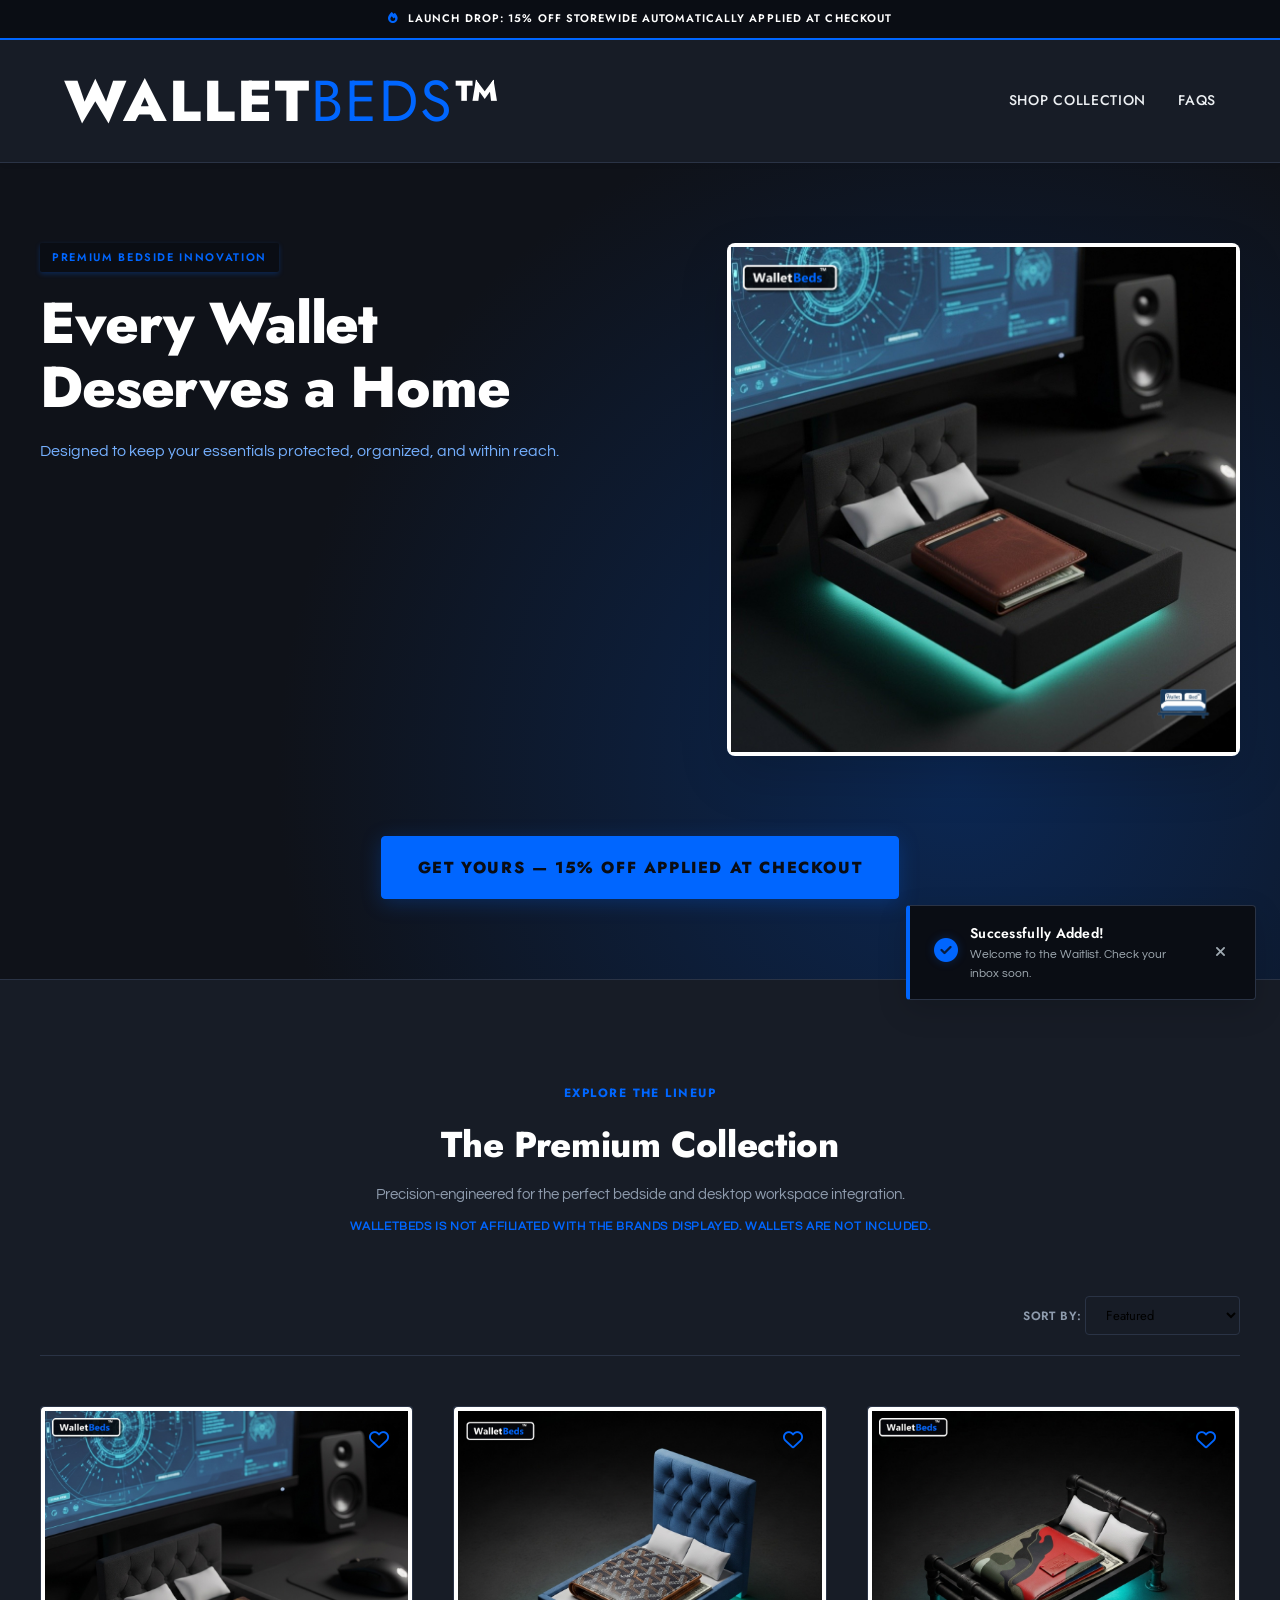
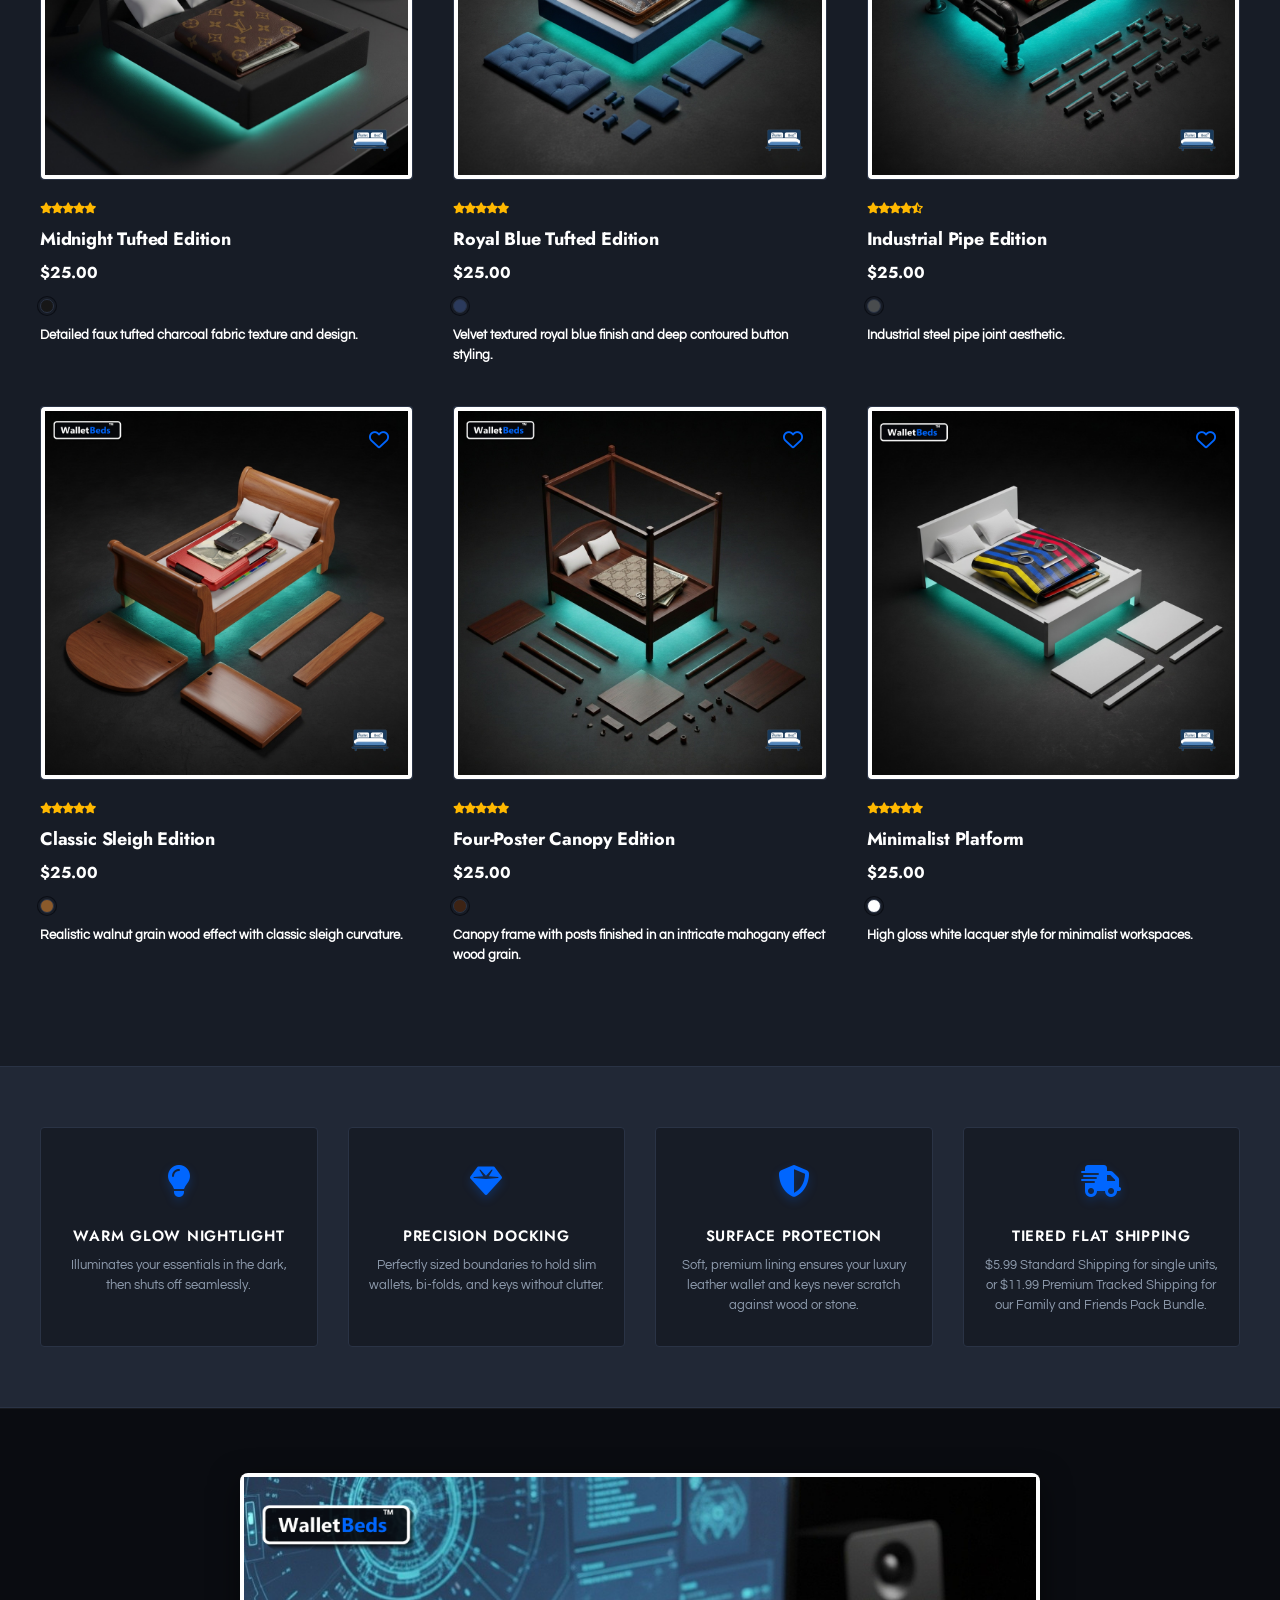
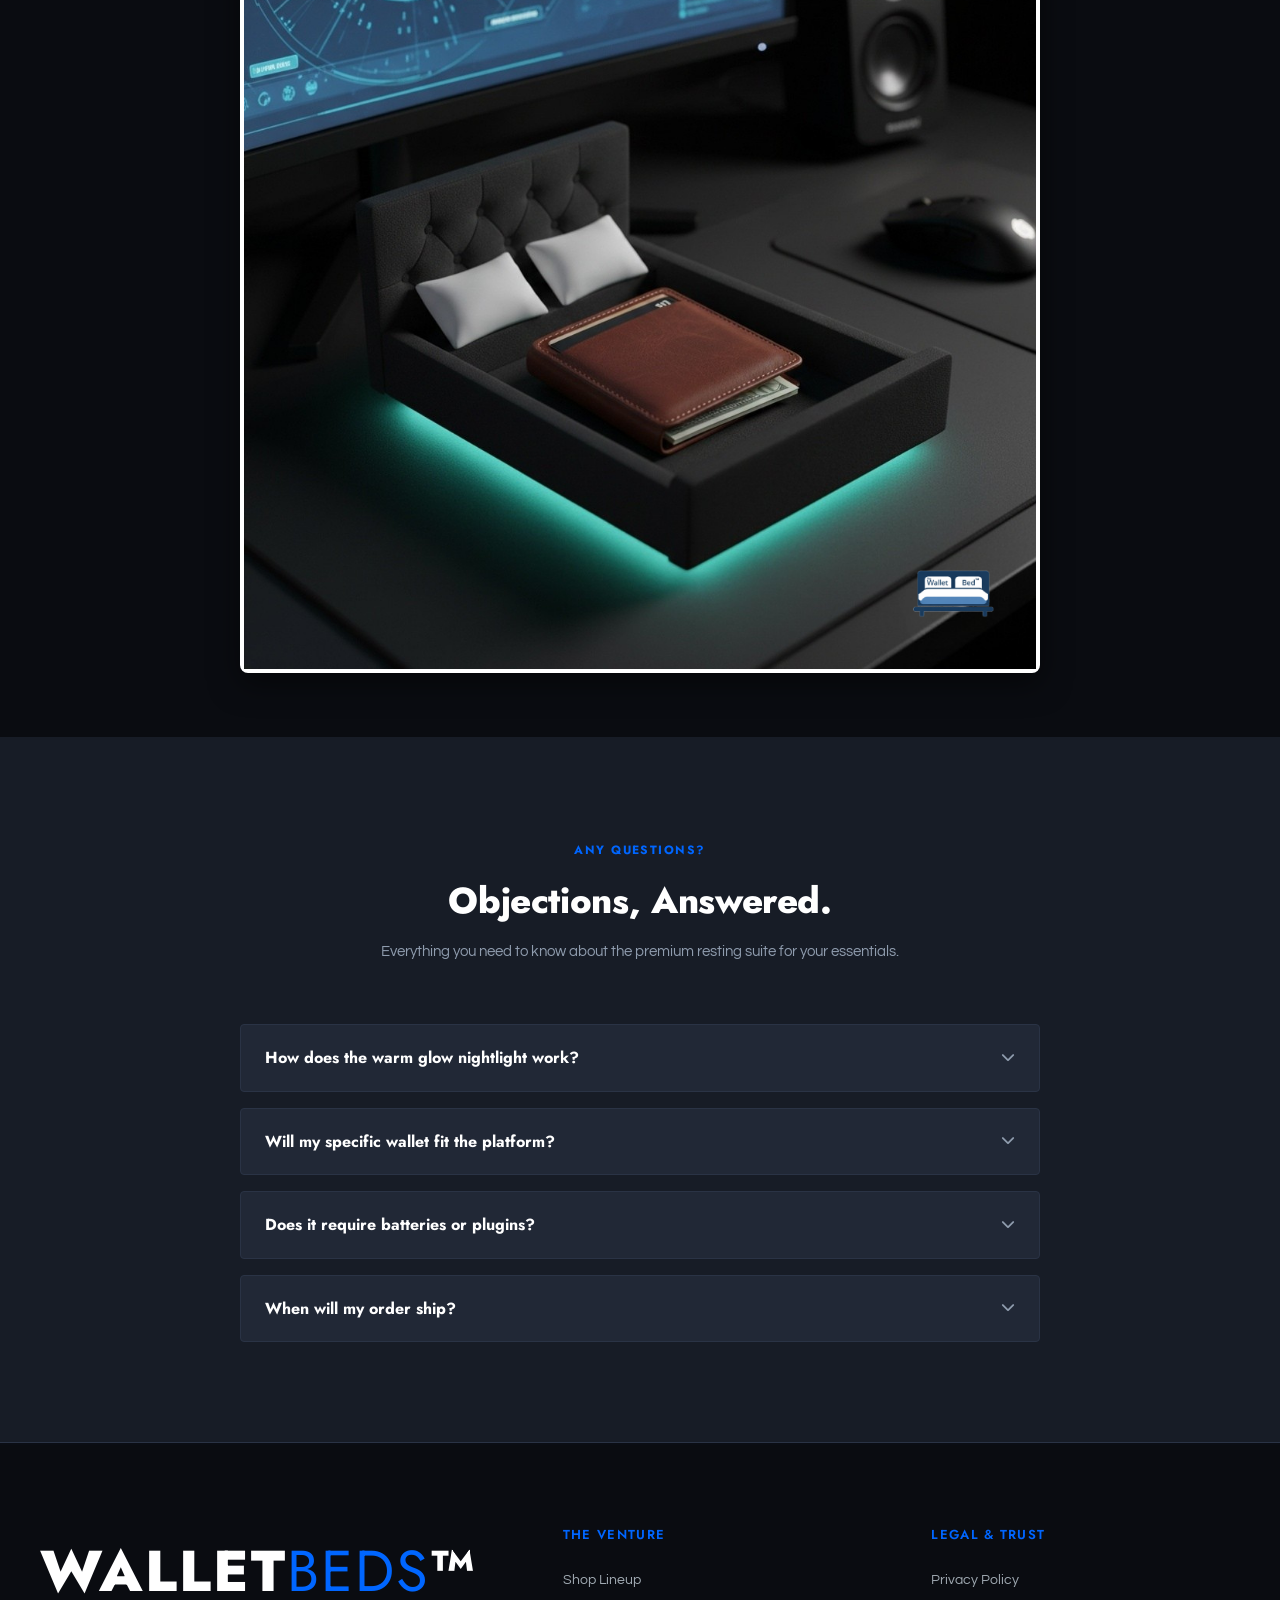
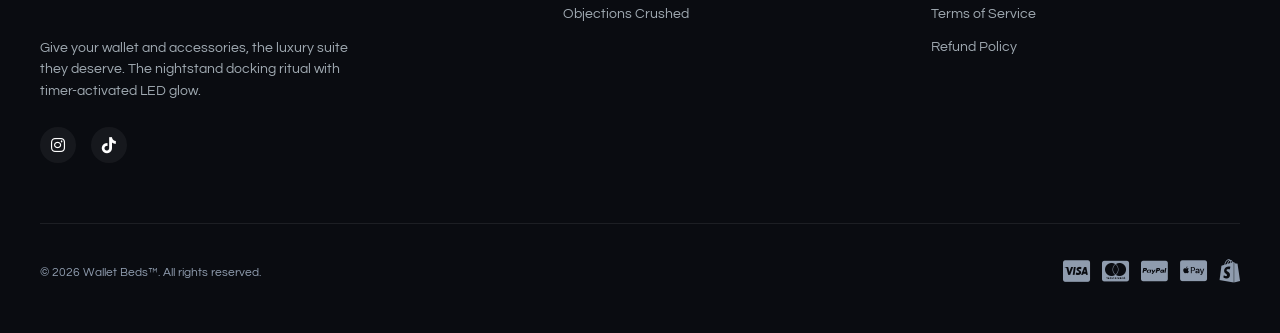
<file: index.html>
<!DOCTYPE html>
<html lang="en">
<head>
    <meta charset="UTF-8">
    <meta name="viewport" content="width=device-width, initial-scale=1.0">
    <title>Every Wallet Deserves a Home</title>
    <meta name="description" content="The world's first luxury suite designed specifically for your pocket wallet and keys. Complete with an automated nightlight. Stop letting your wallet end up on bare nightstands, left in the car, or buried in a workout bag.">
    
    <!-- 🔍 Google Search Console & Merchant Center Domain Verification -->
    <meta name="google-site-verification" content="3b1ClJhIWYF08k-95NeBle9iybrzLvOf4Wx1Nazz5Lw" />
    
    <!-- Premium Google Fonts for E-Commerce Authority -->
    <link rel="preconnect" href="https://fonts.googleapis.com">
    <link rel="preconnect" href="https://fonts.gstatic.com" crossorigin>
    <link href="https://fonts.googleapis.com/css2?family=Jost:wght@300;400;500;600;700;800&family=Questrial&display=swap" rel="stylesheet">
    
    <!-- FontAwesome for Premium Icons -->
    <link rel="stylesheet" href="https://cdnjs.cloudflare.com/ajax/libs/font-awesome/6.4.0/css/all.min.css">
    
    <!-- Master Stylesheet -->
    <link rel="stylesheet" href="style.css">
    <!-- Favicon -->
    <link rel="icon" type="image/png" sizes="32x32" href="favicon.png">
    <link rel="apple-touch-icon" sizes="180x180" href="apple-touch-icon.png">
</head>
<body>

    <!-- 🚀 E-Commerce Announcement Bar -->
    <div class="announcement-bar">
        <div class="announcement-slider">
            <span class="announcement-item"><i class="fa-solid fa-fire"></i> LAUNCH DROP: 15% OFF STOREWIDE AUTOMATICALLY APPLIED AT CHECKOUT</span>
        </div>
    </div>

    <!-- 🛏️ Shopify-Style Header -->
    <header class="pageheader">
        <div class="header-container">
            <a href="#" class="logo">Wallet<span>Beds</span>™</a>
            
            <nav class="navigation">
                <a href="#collection" class="nav-link">Shop Collection</a>
                <a href="#faq" class="nav-link">FAQs</a>

            </nav>
        </div>
    </header>

    <main>
        <!-- ⚡ High-Converting Split Hero Section -->
        <section class="hero" id="waitlist-hero">
            <div class="hero-container">
                <!-- Block 1: Title & Subtitle -->
                <div class="hero-text-content">
                    <span class="hero-tag">Premium Bedside Innovation</span>
                    <h1>Every Wallet<br>Deserves a Home</h1>
                    <p class="subtitle">
                        Designed to keep your essentials protected, organized, and within reach.
                    </p>
                </div>
                
                <!-- Block 2: Hero Visual (Bed Image) -->
                <div class="hero-visual">
                    <div class="hero-image-wrapper hero-slider" id="heroSlider">
                        <img src="images/WalletBedHeroClean.png" alt="Wallet Bed Lifestyle" class="hero-main-img hero-slide active">
                        <img src="images/WalletBedHeroImageInfoGraphicv5.png" alt="Wallet Bed Features Infographic" class="hero-main-img hero-slide">

                        <div class="hero-glow-overlay"></div>
                    </div>
                </div>
                
                <!-- Block 3: Hero CTA Button -->
                <div class="hero-cta-wrapper" style="grid-column: 1 / -1; display: flex; justify-content: center; margin-top: 20px; z-index: 5;">
                    <a href="#collection" class="btn-hero-cta" style="background-color: var(--brand-teal); color: var(--brand-navy); font-family: var(--font-heading); font-size: 16px; font-weight: 800; text-transform: uppercase; letter-spacing: 0.1em; padding: 18px 36px; border-radius: 4px; text-decoration: none; border: 1px solid var(--brand-teal); box-shadow: 0 4px 20px var(--brand-teal-glow); transition: all 0.3s ease; text-align: center;">Get Yours — 15% Off Applied At Checkout</a>
                </div>
            </div>
        </section>

        <!-- 🏷️ Collection Filter & Heading Section -->
        <section class="collection-section" id="collection">
            <div class="container">
                <div class="section-heading">
                    <span class="pre-heading">Explore the Lineup</span>
                    <h2>The Premium Collection</h2>
                    <p class="section-subtext">Precision-engineered for the perfect bedside and desktop workspace integration.</p>
                    <p class="section-subtext" style="color: var(--brand-teal); font-weight: 600; margin-top: 10px; font-size: 12px; letter-spacing: 0.05em; text-transform: uppercase;">
                        WalletBeds is not affiliated with the Brands Displayed. Wallets are not included.
                    </p>
                </div>
                
                <!-- Category Filter Bar (E-Commerce Standard) -->
                <div class="filter-bar">
                    <div class="sort-group">
                        <span class="sort-label">Sort By:</span>
                        <select class="sort-select">
                            <option value="featured">Featured</option>
                            <option value="price-asc">Price: Low to High</option>
                            <option value="rating">Best Selling</option>
                        </select>
                    </div>
                </div>

                <!-- 🛒 Shopify Product Cards Grid -->
                <div class="product-grid">
                    
                    <!-- 1. Midnight Tufted Edition -->
                    <div class="product-card" data-category="fabric">
                        <div class="card-media">
                            <button class="wishlist-btn" aria-label="Add to wishlist">
                                <i class="fa-regular fa-heart"></i>
                            </button>
                            <img src="images/WalletBedMidnightTuftedEdition.png" alt="Midnight Tufted Edition Wallet Bed" class="product-img product-img-primary">
                            <img src="images/WalletBedMidnightTuftedEdition.png" alt="Midnight Tufted Edition Wallet Bed" class="product-img product-img-secondary">
                        </div>
                        <div class="card-info">
                            <div class="review-stars">
                                <span class="stars-gold"><i class="fa-solid fa-star"></i><i class="fa-solid fa-star"></i><i class="fa-solid fa-star"></i><i class="fa-solid fa-star"></i><i class="fa-solid fa-star"></i></span>
                            </div>
                            <h3>Midnight Tufted Edition</h3>
                            <div class="card-pricing">
                                <span class="current-price">$25.00</span>
                            </div>
                            <!-- Swatches -->
                            <div class="card-swatches">
                                <span class="swatch sw-black active" title="Midnight Black"></span>
                            </div>
                            <p class="card-description">Detailed faux tufted charcoal fabric texture and design.</p>
                        </div>
                    </div>

                    <!-- 2. Royal Blue Tufted Edition -->
                    <div class="product-card" data-category="fabric">
                        <div class="card-media">
                            <button class="wishlist-btn" aria-label="Add to wishlist">
                                <i class="fa-regular fa-heart"></i>
                            </button>
                            <img src="images/WalletBedRoyalBlueTufted.png" alt="Royal Blue Tufted Edition Wallet Bed" class="product-img product-img-primary">
                            <img src="images/WalletBedRoyalBlueTufted.png" alt="Royal Blue Tufted Edition Wallet Bed" class="product-img product-img-secondary">
                        </div>
                        <div class="card-info">
                            <div class="review-stars">
                                <span class="stars-gold"><i class="fa-solid fa-star"></i><i class="fa-solid fa-star"></i><i class="fa-solid fa-star"></i><i class="fa-solid fa-star"></i><i class="fa-solid fa-star"></i></span>
                            </div>
                            <h3>Royal Blue Tufted Edition</h3>
                            <div class="card-pricing">
                                <span class="current-price">$25.00</span>
                            </div>
                            <!-- Swatches -->
                            <div class="card-swatches">
                                <span class="swatch sw-blue active" title="Royal Blue"></span>
                            </div>
                            <p class="card-description">Velvet textured royal blue finish and deep contoured button styling.</p>
                        </div>
                    </div>

                    <!-- 3. Industrial Pipe Edition -->
                    <div class="product-card" data-category="metal">
                        <div class="card-media">
                            <button class="wishlist-btn" aria-label="Add to wishlist">
                                <i class="fa-regular fa-heart"></i>
                            </button>
                            <img src="images/WalletBedIndustrialPipeEdition.png" alt="Industrial Pipe Edition Wallet Bed" class="product-img product-img-primary">
                            <img src="images/WalletBedIndustrialPipeEdition.png" alt="Industrial Pipe Edition Wallet Bed" class="product-img product-img-secondary">
                        </div>
                        <div class="card-info">
                            <div class="review-stars">
                                <span class="stars-gold"><i class="fa-solid fa-star"></i><i class="fa-solid fa-star"></i><i class="fa-solid fa-star"></i><i class="fa-solid fa-star"></i><i class="fa-solid fa-star-half-stroke"></i></span>
                            </div>
                            <h3>Industrial Pipe Edition</h3>
                            <div class="card-pricing">
                                <span class="current-price">$25.00</span>
                            </div>
                            <!-- Swatches -->
                            <div class="card-swatches">
                                <span class="swatch sw-steel active" title="Matte Black Steel"></span>
                            </div>
                            <p class="card-description">Industrial steel pipe joint aesthetic.</p>
                        </div>
                    </div>

                    <!-- 4. Classic Sleigh Edition -->
                    <div class="product-card" data-category="wood">
                        <div class="card-media">
                            <button class="wishlist-btn" aria-label="Add to wishlist">
                                <i class="fa-regular fa-heart"></i>
                            </button>
                            <img src="images/WalletBedClassicSleighEdition.png" alt="Classic Sleigh Edition Wallet Bed" class="product-img product-img-primary">
                            <img src="images/WalletBedClassicSleighEdition.png" alt="Classic Sleigh Edition Wallet Bed" class="product-img product-img-secondary">
                        </div>
                        <div class="card-info">
                            <div class="review-stars">
                                <span class="stars-gold"><i class="fa-solid fa-star"></i><i class="fa-solid fa-star"></i><i class="fa-solid fa-star"></i><i class="fa-solid fa-star"></i><i class="fa-solid fa-star"></i></span>
                            </div>
                            <h3>Classic Sleigh Edition</h3>
                            <div class="card-pricing">
                                <span class="current-price">$25.00</span>
                            </div>
                            <!-- Swatches -->
                            <div class="card-swatches">
                                <span class="swatch sw-walnut active" title="Walnut Grain"></span>
                            </div>
                            <p class="card-description">Realistic walnut grain wood effect with classic sleigh curvature.</p>
                        </div>
                    </div>

                    <!-- 5. Four-Poster Canopy Edition -->
                    <div class="product-card" data-category="wood">
                        <div class="card-media">
                            <button class="wishlist-btn" aria-label="Add to wishlist">
                                <i class="fa-regular fa-heart"></i>
                            </button>
                            <img src="images/WalletBedFourPosterCanopy.png" alt="Four-Poster Canopy Edition Wallet Bed" class="product-img product-img-primary">
                            <img src="images/WalletBedFourPosterCanopy.png" alt="Four-Poster Canopy Edition Wallet Bed" class="product-img product-img-secondary">
                        </div>
                        <div class="card-info">
                            <div class="review-stars">
                                <span class="stars-gold"><i class="fa-solid fa-star"></i><i class="fa-solid fa-star"></i><i class="fa-solid fa-star"></i><i class="fa-solid fa-star"></i><i class="fa-solid fa-star"></i></span>
                            </div>
                            <h3>Four-Poster Canopy Edition</h3>
                            <div class="card-pricing">
                                <span class="current-price">$25.00</span>
                            </div>
                            <!-- Swatches -->
                            <div class="card-swatches">
                                <span class="swatch sw-espresso active" title="Dark Espresso"></span>
                            </div>
                            <p class="card-description">Canopy frame with posts finished in an intricate mahogany effect wood grain.</p>
                        </div>
                    </div>

                    <!-- 6. Minimalist Platform (White Bed) -->
                    <div class="product-card" data-category="wood">
                        <div class="card-media">
                            <button class="wishlist-btn" aria-label="Add to wishlist">
                                <i class="fa-regular fa-heart"></i>
                            </button>
                            <img src="images/WalletBedMinimalistPlatform.png" alt="Minimalist Platform Wallet Bed" class="product-img product-img-primary">
                            <img src="images/WalletBedMinimalistPlatform.png" alt="Minimalist Platform Wallet Bed" class="product-img product-img-secondary">
                        </div>
                        <div class="card-info">
                            <div class="review-stars">
                                <span class="stars-gold"><i class="fa-solid fa-star"></i><i class="fa-solid fa-star"></i><i class="fa-solid fa-star"></i><i class="fa-solid fa-star"></i><i class="fa-solid fa-star"></i></span>
                            </div>
                            <h3>Minimalist Platform</h3>
                            <div class="card-pricing">
                                <span class="current-price">$25.00</span>
                            </div>
                            <!-- Swatches -->
                            <div class="card-swatches">
                                <span class="swatch sw-white active" title="Minimalist White"></span>
                            </div>
                            <p class="card-description">High gloss white lacquer style for minimalist workspaces.</p>
                        </div>
                    </div>

                </div>
            </div>
        </section>

        <!-- 🛡️ E-Commerce Trust Badges Row -->
        <section class="trust-section">
            <div class="container trust-container">
                <div class="trust-card">
                    <div class="trust-icon"><i class="fa-solid fa-lightbulb"></i></div>
                    <h4>Warm Glow Nightlight</h4>
                    <p>Illuminates your essentials in the dark, then shuts off seamlessly.</p>
                </div>
                <div class="trust-card">
                    <div class="trust-icon"><i class="fa-solid fa-gem"></i></div>
                    <h4>Precision Docking</h4>
                    <p>Perfectly sized boundaries to hold slim wallets, bi-folds, and keys without clutter.</p>
                </div>
                <div class="trust-card">
                    <div class="trust-icon"><i class="fa-solid fa-shield-halved"></i></div>
                    <h4>Surface Protection</h4>
                    <p>Soft, premium lining ensures your luxury leather wallet and keys never scratch against wood or stone.</p>
                </div>
                <div class="trust-card">
                    <div class="trust-icon"><i class="fa-solid fa-truck-fast"></i></div>
                    <h4>Tiered Flat Shipping</h4>
                    <p>$5.99 Standard Shipping for single units, or $11.99 Premium Tracked Shipping for our Family and Friends Pack Bundle.</p>
                </div>
            </div>
        </section>


        <!-- ❓ Infographic Reminder Visual -->
        <section class="infographic-reminder-section" style="padding: 4rem 0; background-color: var(--bg-dark); border-top: 1px solid rgba(255,255,255,0.05);">
            <div class="container" style="text-align: center;">
                <div class="hero-image-wrapper hero-slider" style="max-width: 800px; margin: 0 auto; border-radius: 8px; box-shadow: 0 10px 30px rgba(0,0,0,0.5);">
                    <img src="images/WalletBedHeroClean.png" alt="Wallet Bed Lifestyle Photo" class="hero-main-img hero-slide active">
                    <img src="images/WalletBedHeroImageInfoGraphicv5.png" alt="Wallet Bed Features Summary" class="hero-main-img hero-slide">
                </div>
            </div>
        </section>

        <!-- ❓ Objection-Crushing FAQ Section -->
        <section class="faq-section" id="faq">
            <div class="container faq-container">
                <div class="section-heading">
                    <span class="pre-heading">Any Questions?</span>
                    <h2>Objections, Answered.</h2>
                    <p class="section-subtext">Everything you need to know about the premium resting suite for your essentials.</p>
                </div>
                
                <div class="faq-accordion">
                    
                    <div class="accordion-item">
                        <div class="accordion-header">
                            <h3>How does the warm glow nightlight work?</h3>
                            <span class="icon-toggle"><i class="fa-solid fa-chevron-down"></i></span>
                        </div>
                        <div class="accordion-content">
                            <p>
                                The WalletBed features a built-in timer-activated nightlight. It gently illuminates your essentials in the dark, providing a soft bedside glow during your evening routine, and then shuts off seamlessly.
                            </p>
                        </div>
                    </div>

                    <div class="accordion-item">
                        <div class="accordion-header">
                            <h3>Will my specific wallet fit the platform?</h3>
                            <span class="icon-toggle"><i class="fa-solid fa-chevron-down"></i></span>
                        </div>
                        <div class="accordion-content">
                            <p>
                                Absolutely. The Wallet Bed™ is precision-contoured and optimized to seamlessly accommodate all standard bi-fold and tri-fold wallets, keeping your cards securely framed and accessible while maintaining a sleek, luxury bedroom aesthetic on your nightstand.
                            </p>
                        </div>
                    </div>

                    <div class="accordion-item">
                        <div class="accordion-header">
                            <h3>Does it require batteries or plugins?</h3>
                            <span class="icon-toggle"><i class="fa-solid fa-chevron-down"></i></span>
                        </div>
                        <div class="accordion-content">
                            <p>
                                The base model features a bottom-drop hollow cavity housing 3 AAA batteries, eliminating ugly wires on your nightstand. It is highly optimized for clean bedside and workspace placement.
                            </p>
                        </div>
                    </div>

                    <div class="accordion-item">
                        <div class="accordion-header">
                            <h3>When will my order ship?</h3>
                            <span class="icon-toggle"><i class="fa-solid fa-chevron-down"></i></span>
                        </div>
                        <div class="accordion-content">
                            <p>
                                We are currently completing design and prototyping phases. Orders will ship according to standard flat-rate checkout shipping methods ($5.99 Standard Shipping for single units, or $11.99 Premium Tracked Shipping for our Family and Friends Pack Bundle).
                            </p>
                        </div>
                    </div>

                </div>
            </div>
        </section>
    </main>

    <!-- 📥 High-Converting FormSpark Waitlist Modal Popup -->
    <!-- 📥 Premium Dynamic Product Detail & Waitlist Modal -->
    <div class="waitlist-modal" id="waitlistModal">
        <div class="modal-overlay"></div>
        <div class="modal-body modal-quick-shop">
            <button class="close-modal-btn" aria-label="Close modal"><i class="fa-solid fa-xmark"></i></button>
            
            <div class="modal-grid">
                <!-- Left Column: Gallery -->
                <div class="modal-gallery-col">
                    <div class="modal-main-image-wrapper" style="position: relative;">
                        <img src="images/WalletBedMidnightTuftedEdition.png" alt="Product view" id="modalMainImg" class="modal-main-img" style="cursor: pointer;">
                        <div class="image-click-hint" style="position: absolute; bottom: 15px; left: 50%; transform: translateX(-50%); background: rgba(10, 22, 40, 0.9); color: #fff; font-size: 11px; font-weight: 600; text-transform: uppercase; letter-spacing: 1px; padding: 6px 12px; border-radius: 20px; border: 1px solid var(--brand-teal); pointer-events: none; backdrop-filter: blur(4px); box-shadow: 0 4px 15px rgba(0, 102, 255, 0.2); transition: all 0.3s ease;">
                            <i class="fa-solid fa-bed" style="margin-right: 5px; color: var(--brand-teal);"></i> Click to Customize Bedding
                        </div>
                    </div>
                </div>
                
                <!-- Right Column: Info & Setup -->
                <div class="modal-info-col">
                    <div class="modal-product-header">
                        <div class="modal-stars">
                            <span class="stars-gold"><i class="fa-solid fa-star"></i><i class="fa-solid fa-star"></i><i class="fa-solid fa-star"></i><i class="fa-solid fa-star"></i><i class="fa-solid fa-star"></i></span>
                            <span class="modal-reviews-count">(4.9/5)</span>
                        </div>
                        <h2 id="modalProductTitle">Midnight Tufted Edition</h2>
                        <div class="modal-pricing-row">
                            <span class="modal-price" id="modalPriceLabel">$25.00</span>
                            <span class="modal-price-discount">$49.00</span>
                            <span class="modal-badge-save">Save 59%</span>
                        </div>
                        <div class="modal-delivery-status">
                            <span class="delivery-available"><i class="fa-solid fa-circle-check"></i> Available now!</span>
                            <span class="delivery-separator">•</span>
                            <span class="delivery-shipping"><i class="fa-solid fa-truck"></i> Delivery: 9 to 16 days</span>
                        </div>
                    </div>


                    <!-- Package Size Selector -->
                    <div class="modal-package-section" style="border-top: 1px dashed var(--border-light); padding-top: 20px; margin-top: 10px;">
                        <label class="options-label" style="display: block; margin-bottom: 12px; font-family: var(--font-heading); font-size: 11px; font-weight: 700; text-transform: uppercase; letter-spacing: 0.05em; color: var(--text-muted);">Which Setup is Best For You?</label>
                        <div class="package-selector-list" style="display: flex; flex-direction: column; gap: 10px;">
                            <!-- Option 1: Single Unit -->
                            <label class="package-option-card" style="cursor: pointer; display: block; margin-bottom: 5px;">
                                <input type="radio" name="package_option" value="single" checked style="display: none;">
                                <div class="package-option-design" style="display: flex; align-items: center; gap: 12px; border: 1px solid var(--border-light); background-color: var(--bg-gray-subtle); padding: 12px 14px; border-radius: 6px; transition: var(--transition-smooth); user-select: none;">
                                    <div class="option-thumbnail-wrapper thumb-color-bare" style="width: 36px; height: 36px; border-radius: 50%; border: 1px solid var(--border-light); display: flex; align-items: center; justify-content: center; background-color: #11141a; color: var(--text-muted); font-size: 14px; flex-shrink: 0;">
                                        <i class="fa-solid fa-bed"></i>
                                    </div>
                                    <div class="option-info" style="flex: 1; display: flex; flex-direction: column; gap: 2px; text-align: left;">
                                        <span class="option-title" style="font-size: 13.5px; font-weight: 700; color: var(--text-primary);">Single WalletBed</span>
                                        <span class="option-desc" style="font-size: 11px; color: var(--text-muted); line-height: 1.3;">$5.99 Standard Shipping. Perfect bedside test.</span>
                                    </div>
                                    <span class="option-price" style="font-family: var(--font-heading); font-size: 14px; font-weight: 800; color: var(--text-white);">$21.25</span>
                                </div>
                            </label>

                            <!-- Option 2: 3-Pack Bundle -->
                            <label class="package-option-card" style="cursor: pointer; display: block;">
                                <input type="radio" name="package_option" value="bundle" style="display: none;">
                                <div class="package-option-design" style="display: flex; align-items: center; gap: 12px; border: 1px solid var(--border-light); background-color: var(--bg-gray-subtle); padding: 12px 14px; border-radius: 6px; transition: var(--transition-smooth); user-select: none; position: relative;">
                                    <div class="option-thumbnail-wrapper" style="width: 36px; height: 36px; border-radius: 50%; border: 1px solid var(--border-light); display: flex; align-items: center; justify-content: center; background-color: var(--brand-teal); color: var(--brand-navy); font-size: 14px; flex-shrink: 0;">
                                        <i class="fa-solid fa-cubes"></i>
                                    </div>
                                    <div class="option-info" style="flex: 1; display: flex; flex-direction: column; gap: 2px; text-align: left;">
                                        <span class="option-title" style="font-size: 13.5px; font-weight: 700; color: var(--text-primary);">Family and Friends Pack Bundle <span class="option-badge-free" style="background-color: var(--brand-teal); color: var(--brand-navy); font-size: 8px; font-weight: 800; text-transform: uppercase; padding: 2px 6px; border-radius: 2px; margin-left: 5px; letter-spacing: 0.05em; vertical-align: middle;">Best Value</span></span>
                                        <span class="option-desc" style="font-size: 11px; color: var(--text-muted); line-height: 1.3;">$11.99 Premium Tracked (UPS). Anchor your carry Bedside, Office, and Entryway.</span>
                                    </div>
                                    <span class="option-price" style="font-family: var(--font-heading); font-size: 14px; font-weight: 800; color: var(--text-white);">$60.56</span>
                                </div>
                            </label>
                        </div>
                    </div>


                    <!-- Custom Option Selector (Radio Buttons with Swatches/Thumbnails) -->
                    <div class="modal-options-section">
                        <label class="options-label">Select Bedding & Comforter Option:</label>
                        <div class="comforter-selector-list">
                            <!-- Option 1: No Comforter -->
                            <label class="comforter-option-card">
                                <input type="radio" name="comforter_option" value="no-comforter" checked>
                                <span class="option-custom-design">
                                    <span class="option-thumbnail-wrapper thumb-color-bare">
                                        <i class="fa-solid fa-bed"></i>
                                    </span>
                                    <span class="option-info">
                                        <span class="option-title">Premium Bed - No Comforter</span>
                                        <span class="option-badge-free">Included</span>
                                    </span>
                                    <span class="option-price-adjust">FREE</span>
                                </span>
                            </label>

                            <!-- Option 2: White Comforter -->
                            <label class="comforter-option-card">
                                <input type="radio" name="comforter_option" value="comforter-white">
                                <span class="option-custom-design">
                                    <span class="option-thumbnail-wrapper">
                                        <img src="images/comforter_option_white.jpg" alt="White Comforter View">
                                    </span>
                                    <span class="option-info">
                                        <span class="option-title">Premium Bedding - Comforter - White</span>
                                    </span>
                                    <span class="option-price-adjust">+$10.00</span>
                                </span>
                            </label>

                            <!-- Option 3: Gray Comforter -->
                            <label class="comforter-option-card">
                                <input type="radio" name="comforter_option" value="comforter-gray">
                                <span class="option-custom-design">
                                    <span class="option-thumbnail-wrapper">
                                        <img src="images/comforter_option_gray.jpg" alt="Gray Comforter View">
                                    </span>
                                    <span class="option-info">
                                        <span class="option-title">Premium Bedding - Comforter - Gray</span>
                                    </span>
                                    <span class="option-price-adjust">+$10.00</span>
                                </span>
                            </label>

                            <!-- Option 4: Black Comforter -->
                            <label class="comforter-option-card">
                                <input type="radio" name="comforter_option" value="comforter-black">
                                <span class="option-custom-design">
                                    <span class="option-thumbnail-wrapper">
                                        <img src="images/comforter_option_black.jpg" alt="Black Comforter View">
                                    </span>
                                    <span class="option-info">
                                        <span class="option-title">Premium Bedding - Comforter - Black</span>
                                    </span>
                                    <span class="option-price-adjust">+$10.00</span>
                                </span>
                            </label>

                            <!-- Option 5: Burgundy Comforter -->
                            <label class="comforter-option-card">
                                <input type="radio" name="comforter_option" value="comforter-burgundy">
                                <span class="option-custom-design">
                                    <span class="option-thumbnail-wrapper">
                                        <img src="images/comforter_option_burgundy.jpg" alt="Burgundy Comforter View">
                                    </span>
                                    <span class="option-info">
                                        <span class="option-title">Premium Bedding - Comforter - Burgundy</span>
                                    </span>
                                    <span class="option-price-adjust">+$10.00</span>
                                </span>
                            </label>
                        </div>
                    </div>

                    <!-- Email Waitlist Submission Form -->
                    <form action="https://submit-form.com/ss5F9ib9R" method="POST" class="waitlist-form modal-form" id="modalWaitlistForm">
                        <input type="checkbox" name="_honeypot" style="display:none" tabindex="-1" autocomplete="off" />
                        <input type="hidden" name="_redirect" value="https://thewalletbeds.pages.dev/?success=true" />
                        
                        <!-- Dynamically filled inputs -->
                        <input type="hidden" name="selected_product" id="selectedProductVal" value="Midnight Tufted Edition">
                        <input type="hidden" name="comforter_preference" id="selectedComforterVal" value="No Comforter">
                        <input type="hidden" name="total_price" id="selectedPriceVal" value="$25.00">

                        <div class="modal-checkout-actions">
                            <!-- Add to Cart Button -->
                            <button type="submit" class="btn-checkout-add-to-cart" id="modalAddToCartBtn">
                                <i class="fa-solid fa-cart-shopping"></i> Add to Cart — <span class="btn-price-label" id="modalAddToCartPrice">$25.00</span>
                            </button>
                            
                            <!-- Shop Pay Express Button -->
                            <button type="submit" class="btn-checkout-shop-pay" id="modalShopPayBtn">
                                Buy with <span class="shop-pay-logo"><i>shop</i><span>pay</span></span>
                            </button>
                            
                            <!-- More Payment Options -->
                            <div class="more-payment-options-container">
                                <a href="#" class="link-more-payment-options" id="modalMorePaymentsLink">More payment options</a>
                            </div>
                        </div>
                    </form>

                    <!-- Trust Checklist Badges (Shopify Style) -->
                    <div class="modal-trust-list">
                        <div class="trust-item">
                            <span class="trust-item-icon"><i class="fa-solid fa-truck-fast"></i></span>
                            <span class="trust-item-text">UPS Tracked Fast Shipping — Free Shipping On All Beds</span>
                        </div>
                        <div class="trust-item">
                            <span class="trust-item-icon"><i class="fa-solid fa-heart-circle-check"></i></span>
                            <span class="trust-item-text">Love It or Return It – 14 Day Return Policy</span>
                        </div>
                    </div>

                    <!-- Tabs Accordion (Description, Specs, Disclaimer) -->
                    <div class="modal-accordion-tabs">
                        <!-- Tab 1: Description -->
                        <div class="accordion-tab active">
                            <button type="button" class="tab-header">
                                <span>Description</span>
                                <i class="fa-solid fa-chevron-down"></i>
                            </button>
                            <div class="tab-content" id="modalTabDesc">
                                <p>Loading description...</p>
                            </div>
                        </div>

                        <!-- Tab 2: Specs -->
                        <div class="accordion-tab">
                            <button type="button" class="tab-header">
                                <span>Highlights & Material Specs</span>
                                <i class="fa-solid fa-chevron-down"></i>
                            </button>
                            <div class="tab-content" id="modalTabSpecs">
                                <ul class="specs-list" id="modalSpecsList">
                                    <li>Custom made frame and leather mattress included.</li>
                                </ul>
                            </div>
                        </div>

                        <!-- Tab 3: Legal Note -->
                        <div class="accordion-tab">
                            <button type="button" class="tab-header">
                                <span>Disclaimer & Notes</span>
                                <i class="fa-solid fa-chevron-down"></i>
                            </button>
                            <div class="tab-content">
                                <p class="disclaimer-text">
                                    <strong>Note: WALLETS ARE NOT INCLUDED.</strong><br>
                                    WalletBeds is not affiliated with the Brands Displayed.
                                </p>
                            </div>
                        </div>
                    </div>
                </div>
            </div>
        </div>
    </div>

    <!-- 💬 Waitlist Success Toast Notification -->
    <div class="toast-success" id="successToast">
        <div class="toast-content">
            <span class="toast-icon"><i class="fa-solid fa-circle-check"></i></span>
            <div class="toast-text">
                <h5>Successfully Added!</h5>
                <p>Welcome to the Waitlist. Check your inbox soon.</p>
            </div>
        </div>
        <button class="toast-close"><i class="fa-solid fa-xmark"></i></button>
    </div>

    <!-- 🗺️ Premium Footer -->
    <footer class="footer">
        <div class="footer-top">
            <div class="container footer-grid">
                <div class="footer-brand-col">
                    <a href="#" class="logo footer-logo">Wallet<span>Beds</span>™</a>
                    <p class="footer-bio">Give your wallet and accessories, the luxury suite they deserve. The nightstand docking ritual with timer-activated LED glow.</p>
                    <div class="socials">
                        <a href="https://instagram.com/walletbeds" target="_blank" class="social-link"><i class="fa-brands fa-instagram"></i></a>
                        <a href="https://tiktok.com/@walletbeds" target="_blank" class="social-link"><i class="fa-brands fa-tiktok"></i></a>
                    </div>
                </div>
                
                <div class="footer-links-col">
                    <h4>The Venture</h4>
                    <a href="#collection">Shop Lineup</a>
                    <a href="#faq">Objections Crushed</a>

                </div>
                
                <div class="footer-links-col">
                    <h4>Legal & Trust</h4>
                    <a href="privacy-policy.html">Privacy Policy</a>
                    <a href="terms-of-service.html">Terms of Service</a>
                    <a href="refund-policy.html">Refund Policy</a>
                </div>
            </div>
        </div>
        
        <div class="footer-bottom">
            <div class="container footer-bottom-container">
                <p class="copyright">&copy; 2026 Wallet Beds™. All rights reserved.</p>
                <div class="payment-icons">
                    <span class="pay-icon"><i class="fa-brands fa-cc-visa"></i></span>
                    <span class="pay-icon"><i class="fa-brands fa-cc-mastercard"></i></span>
                    <span class="pay-icon"><i class="fa-brands fa-cc-paypal"></i></span>
                    <span class="pay-icon"><i class="fa-brands fa-cc-apple-pay"></i></span>
                    <span class="pay-icon"><i class="fa-brands fa-shopify"></i></span>
                </div>
            </div>
        </div>
    </footer>

    <!-- Script Behaviours -->
    <script src="script.js"></script>
</body>
</html>
</file>
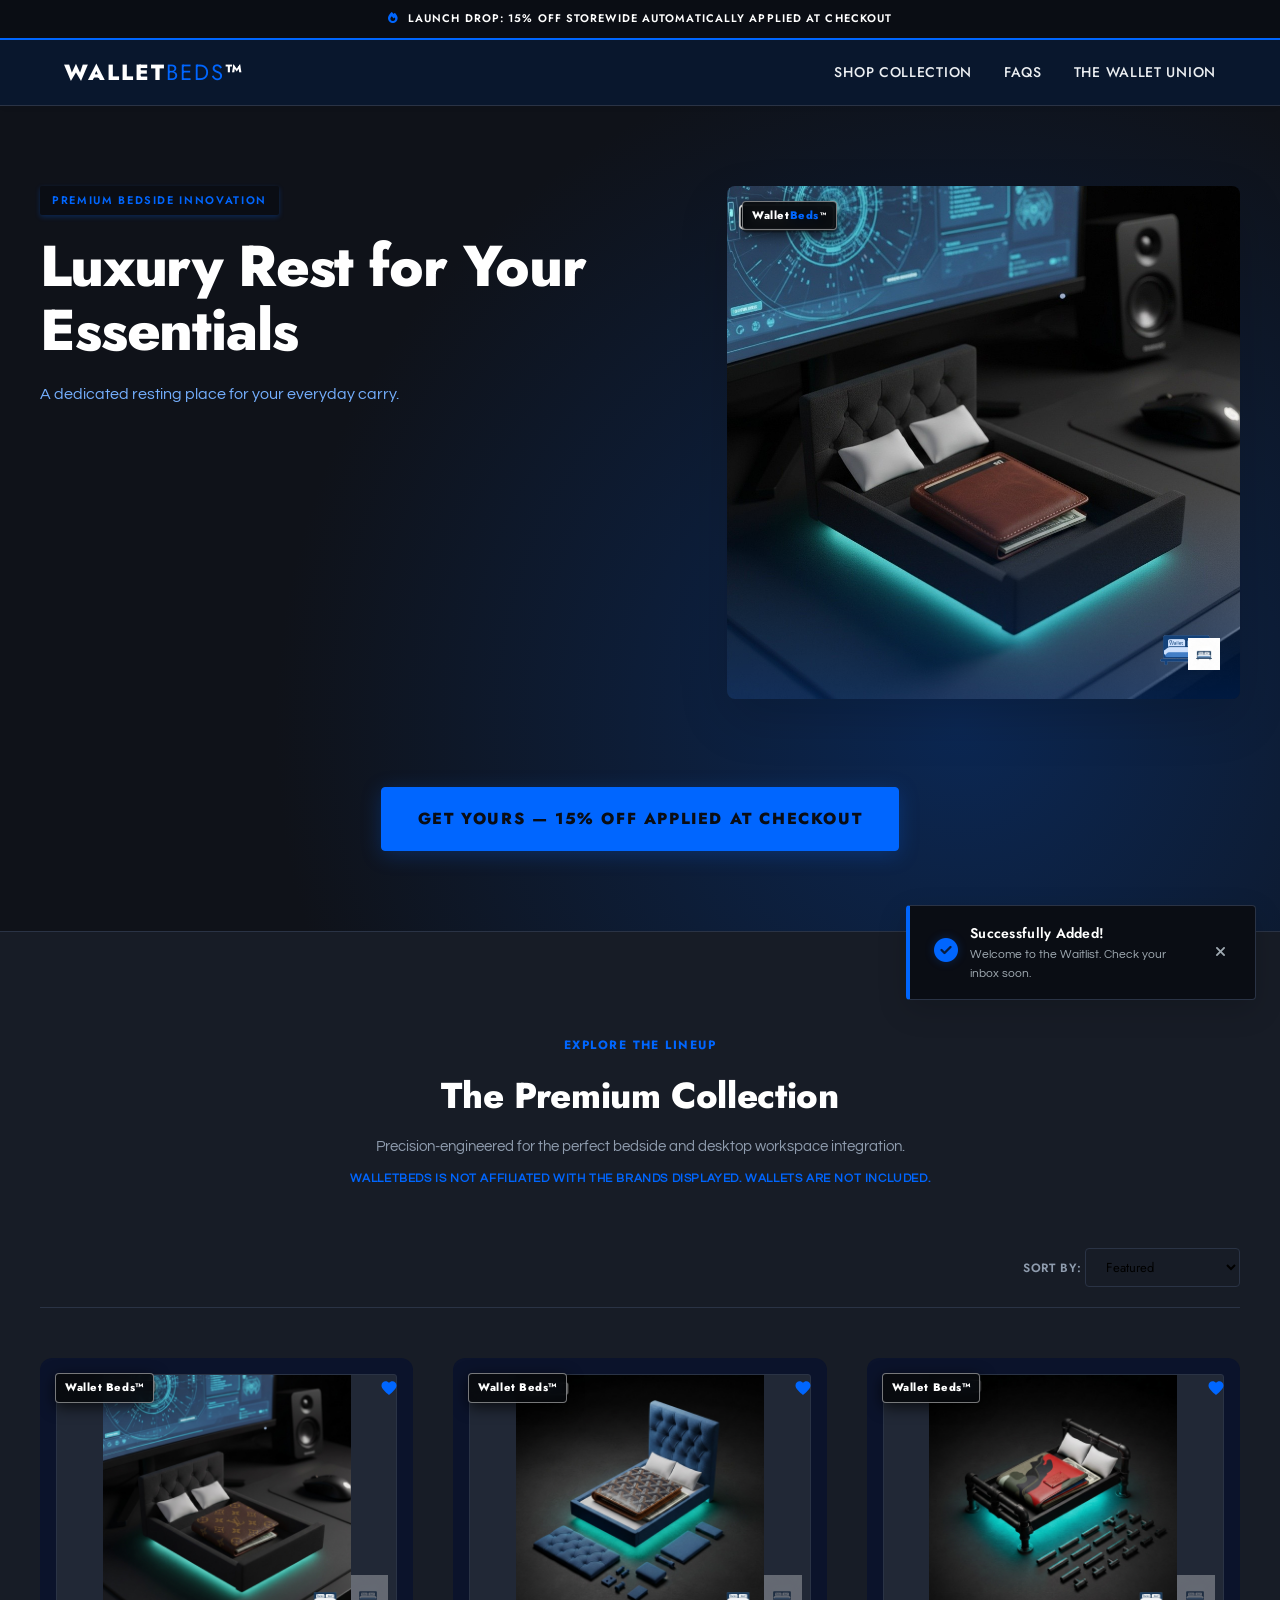
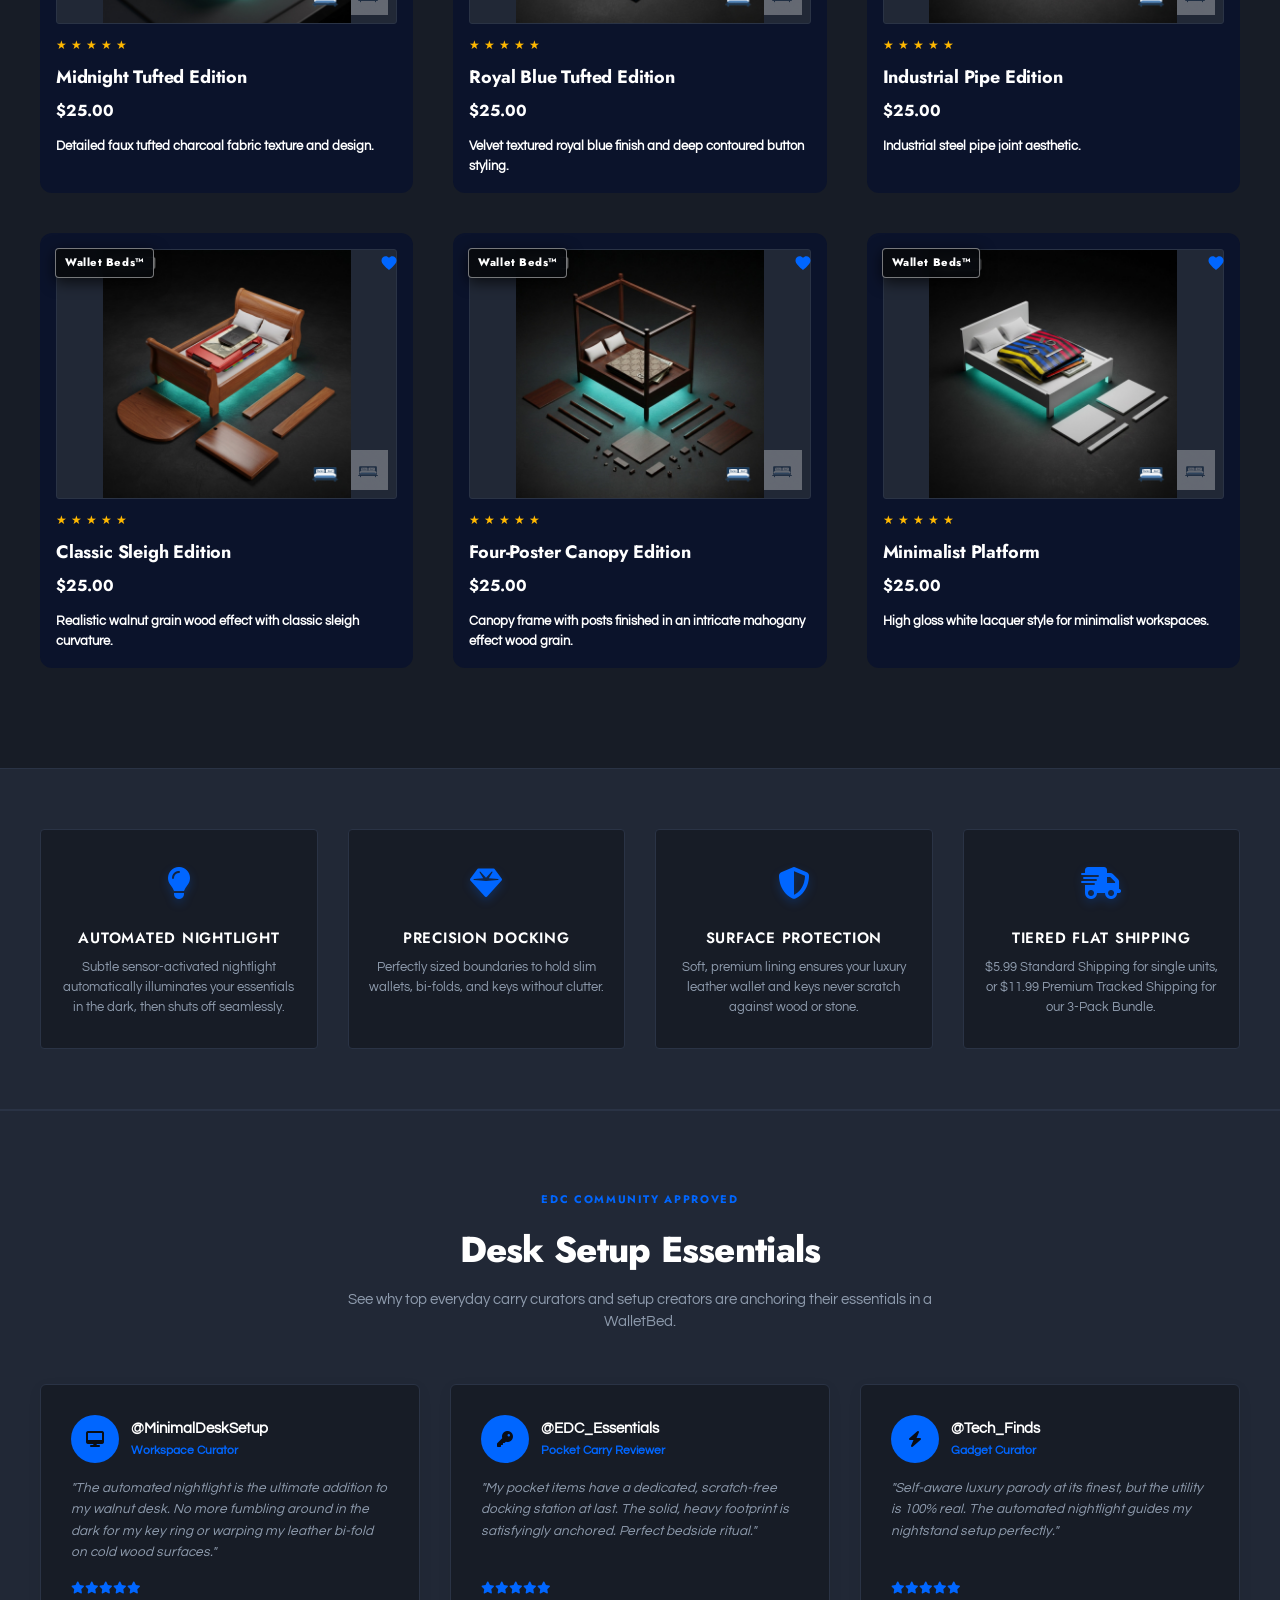
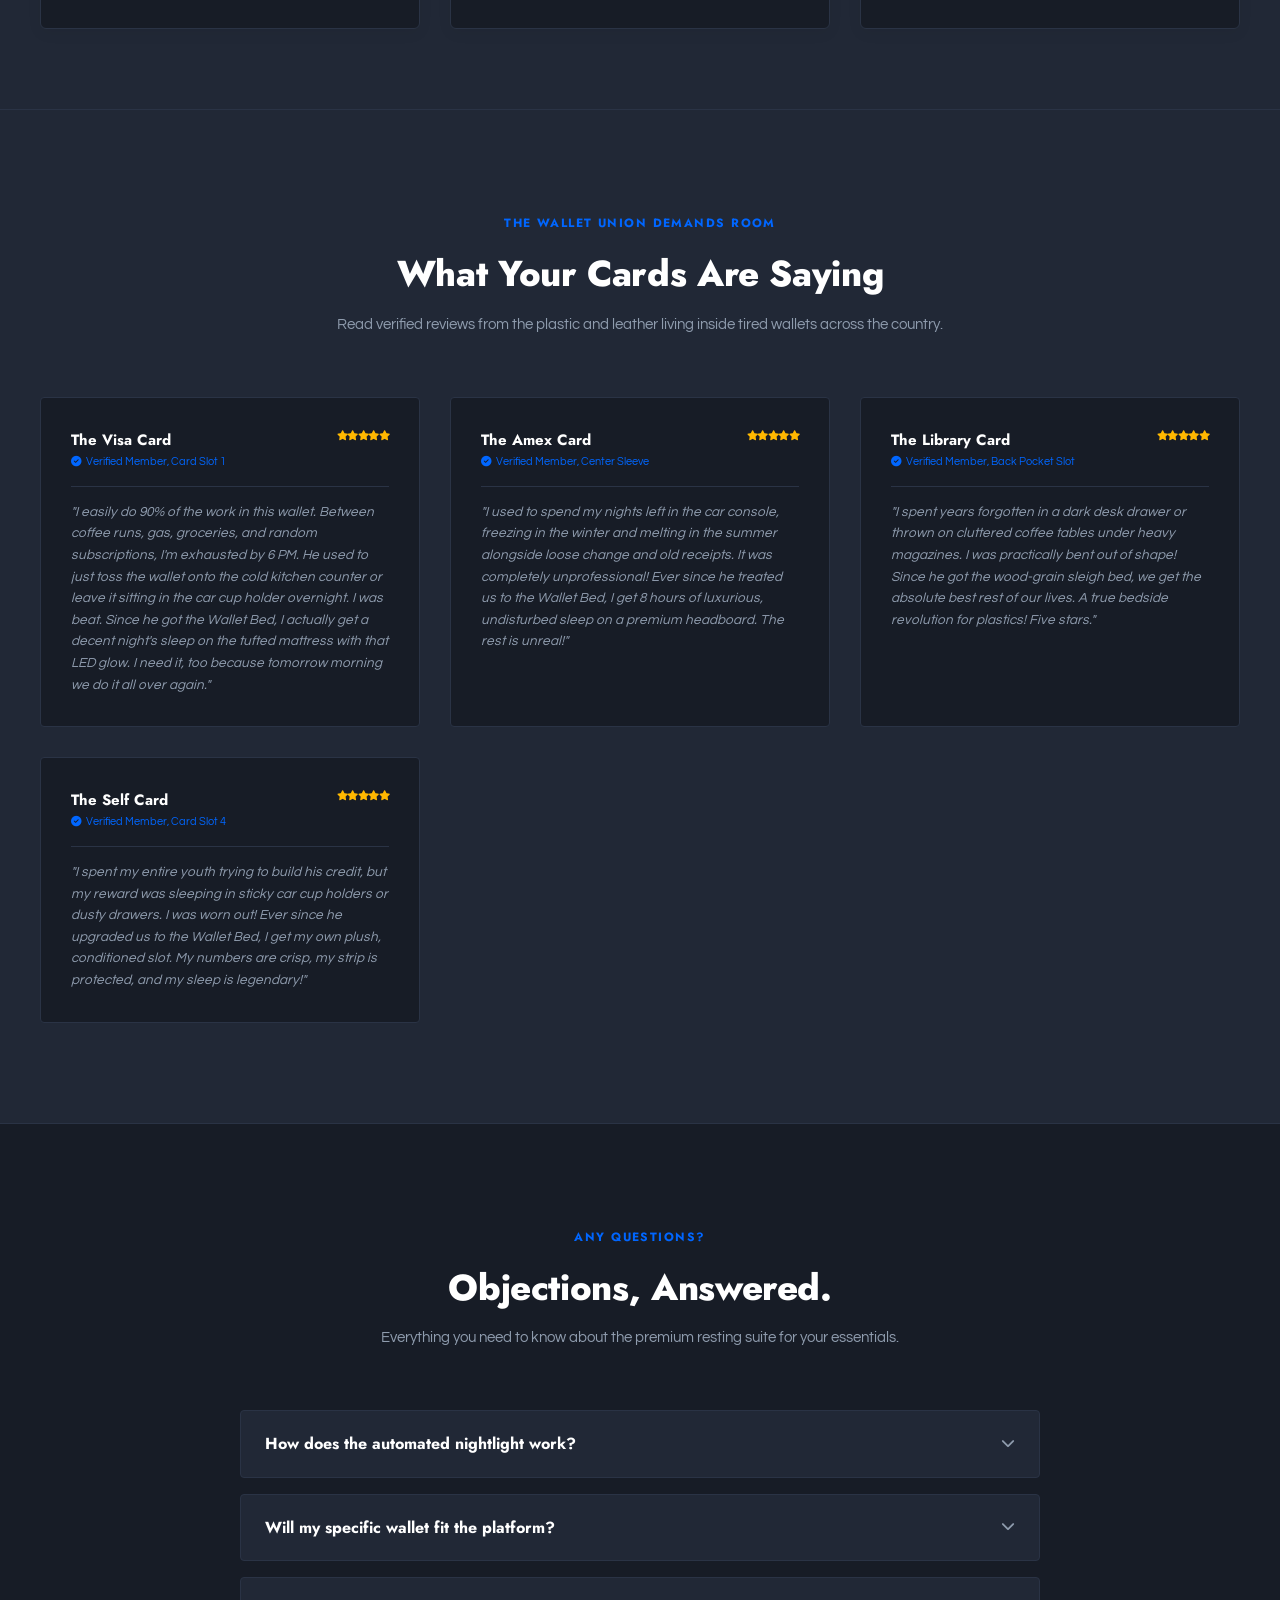
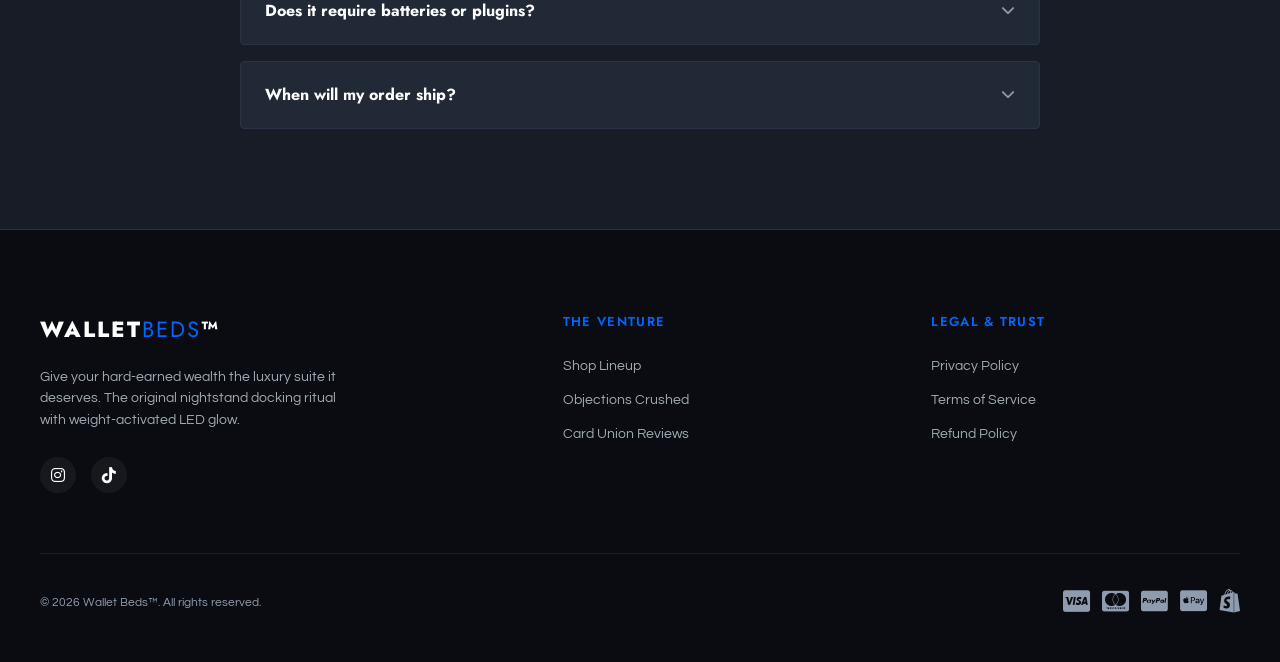
<file: walletbeds/index.html>
<!DOCTYPE html>
<html lang="en">
<head>
    <meta charset="UTF-8">
    <meta name="viewport" content="width=device-width, initial-scale=1.0">
    <title>Wallet Beds™ | Where Your Daily Essentials Rest Matters</title>
    <meta name="description" content="The world's first luxury suite designed specifically for your pocket wallet and keys. Complete with an automated nightlight. Stop letting your wallet end up on bare nightstands, left in the car, or buried in a workout bag.">
    
    <!-- 🔍 Google Search Console & Merchant Center Domain Verification -->
    <meta name="google-site-verification" content="3b1ClJhIWYF08k-95NeBle9iybrzLvOf4Wx1Nazz5Lw" />
    
    <!-- Premium Google Fonts for E-Commerce Authority -->
    <link rel="preconnect" href="https://fonts.googleapis.com">
    <link rel="preconnect" href="https://fonts.gstatic.com" crossorigin>
    <link href="https://fonts.googleapis.com/css2?family=Jost:wght@300;400;500;600;700;800&family=Questrial&display=swap" rel="stylesheet">
    
    <!-- FontAwesome for Premium Icons -->
    <link rel="stylesheet" href="https://cdnjs.cloudflare.com/ajax/libs/font-awesome/6.4.0/css/all.min.css">
    
    <!-- Master Stylesheet -->
    <link rel="stylesheet" href="style.css">
</head>
<body>

    <!-- 🚀 E-Commerce Announcement Bar -->
    <div class="announcement-bar">
        <div class="announcement-slider">
            <span class="announcement-item"><i class="fa-solid fa-fire"></i> LAUNCH DROP: 15% OFF STOREWIDE AUTOMATICALLY APPLIED AT CHECKOUT</span>
        </div>
    </div>

    <!-- 🛏️ Shopify-Style Header -->
    <header class="pageheader">
        <div class="header-container">
            <a href="#" class="logo">Wallet<span>Beds</span>™</a>
            
            <nav class="navigation">
                <a href="#collection" class="nav-link">Shop Collection</a>
                <a href="#faq" class="nav-link">FAQs</a>
                <a href="#reviews" class="nav-link">The Wallet Union</a>
            </nav>
        </div>
    </header>

    <main>
        <!-- ⚡ High-Converting Split Hero Section -->
        <section class="hero" id="waitlist-hero">
            <div class="hero-container">
                <!-- Block 1: Title & Subtitle -->
                <div class="hero-text-content">
                    <span class="hero-tag">Premium Bedside Innovation</span>
                    <h1>Luxury Rest for Your Essentials</h1>
                    <p class="subtitle">
                        A dedicated resting place for your everyday carry.
                    </p>
                </div>
                
                <!-- Block 2: Hero Visual (Bed Image) -->
                <div class="hero-visual">
                    <div class="hero-image-wrapper" style="position: relative; display: inline-block;">
                        <div class="card-brand-badge">
                            <span class="brand-wallet">Wallet</span><span class="brand-beds">Beds</span><span class="brand-tm">™</span>
                        </div>
                        <img src="images/WalletBedHeroImage.png" alt="Midnight Tufted Edition Wallet Bed" class="hero-main-img">
                        <div class="hero-glow-overlay"></div>
                        <div class="hero-watermark-overlay">
                            <img src="images/The_Wallet_Bed_Official_Logo_2.png" alt="Wallet Beds™ Official Logo" class="watermark-asset">
                        </div>
                    </div>
                </div>
                
                <!-- Block 3: Hero CTA Button -->
                <div class="hero-cta-wrapper" style="grid-column: 1 / -1; display: flex; justify-content: center; margin-top: 20px; z-index: 5;">
                    <a href="#collection" class="btn-hero-cta" style="background-color: var(--brand-teal); color: var(--brand-navy); font-family: var(--font-heading); font-size: 16px; font-weight: 800; text-transform: uppercase; letter-spacing: 0.1em; padding: 18px 36px; border-radius: 4px; text-decoration: none; border: 1px solid var(--brand-teal); box-shadow: 0 4px 20px var(--brand-teal-glow); transition: all 0.3s ease; text-align: center;">Get Yours — 15% Off Applied At Checkout</a>
                </div>
            </div>
        </section>

        <!-- 🏷️ Collection Filter & Heading Section -->
        <section class="collection-section" id="collection">
            <div class="container">
                <div class="section-heading">
                    <span class="pre-heading">Explore the Lineup</span>
                    <h2>The Premium Collection</h2>
                    <p class="section-subtext">Precision-engineered for the perfect bedside and desktop workspace integration.</p>
                    <p class="section-subtext" style="color: var(--brand-teal); font-weight: 600; margin-top: 10px; font-size: 12px; letter-spacing: 0.05em; text-transform: uppercase;">
                        WalletBeds is not affiliated with the Brands Displayed. Wallets are not included.
                    </p>
                </div>
                
                <!-- Category Filter Bar (E-Commerce Standard) -->
                <div class="filter-bar">
                    <div class="sort-group">
                        <span class="sort-label">Sort By:</span>
                        <select class="sort-select">
                            <option value="featured">Featured</option>
                            <option value="price-asc">Price: Low to High</option>
                            <option value="rating">Best Selling</option>
                        </select>
                    </div>
                </div>

                <!-- 🛒 Shopify Product Cards Grid -->
                <div class="product-grid">
                    
                    <!-- 1. Midnight Tufted Edition -->
                    <div class="product-card" data-category="fabric">
                        <div class="card-header">
                            <span class="brand-badge">Wallet Beds™</span>
                            <button class="wishlist-btn" aria-label="Add to Wishlist">
                                <svg class="icon" viewBox="0 0 24 24" width="18" height="18"><path fill="currentColor" d="M12 21.35l-1.45-1.32C5.4 15.36 2 12.28 2 8.5 2 5.42 4.42 3 7.5 3c1.74 0 3.41.81 4.5 2.09C13.09 3.81 14.76 3 16.5 3 19.58 3 22 5.42 22 8.5c0 3.78-3.4 6.86-8.55 11.54L12 21.35z"/></svg>
                            </button>
                        </div>
                        <div class="product-image-container">
                            <img src="images/WalletBedMidnightTuftedEdition.png" alt="Midnight Tufted Edition Wallet Bed" class="primary-product-image">
                            <img src="images/The_Wallet_Bed_Official_Logo_2.png" alt="Wallet Beds™ Official Logo" class="watermark-logo">
                        </div>
                        <div class="product-info">
                            <div class="star-rating" aria-label="5 out of 5 stars">
                                <span class="star filled">★</span>
                                <span class="star filled">★</span>
                                <span class="star filled">★</span>
                                <span class="star filled">★</span>
                                <span class="star filled">★</span>
                            </div>
                            <h3>Midnight Tufted Edition</h3>
                            <p class="price">$25.00</p>
                            <p class="description">Detailed faux tufted charcoal fabric texture and design.</p>
                        </div>
                    </div>

                    <!-- 2. Royal Blue Tufted Edition -->
                    <div class="product-card" data-category="fabric">
                        <div class="card-header">
                            <span class="brand-badge">Wallet Beds™</span>
                            <button class="wishlist-btn" aria-label="Add to Wishlist">
                                <svg class="icon" viewBox="0 0 24 24" width="18" height="18"><path fill="currentColor" d="M12 21.35l-1.45-1.32C5.4 15.36 2 12.28 2 8.5 2 5.42 4.42 3 7.5 3c1.74 0 3.41.81 4.5 2.09C13.09 3.81 14.76 3 16.5 3 19.58 3 22 5.42 22 8.5c0 3.78-3.4 6.86-8.55 11.54L12 21.35z"/></svg>
                            </button>
                        </div>
                        <div class="product-image-container">
                            <img src="images/WalletBedRoyalBlueTufted.png" alt="Royal Blue Tufted Edition Wallet Bed" class="primary-product-image">
                            <img src="images/The_Wallet_Bed_Official_Logo_2.png" alt="Wallet Beds™ Official Logo" class="watermark-logo">
                        </div>
                        <div class="product-info">
                            <div class="star-rating" aria-label="5 out of 5 stars">
                                <span class="star filled">★</span>
                                <span class="star filled">★</span>
                                <span class="star filled">★</span>
                                <span class="star filled">★</span>
                                <span class="star filled">★</span>
                            </div>
                            <h3>Royal Blue Tufted Edition</h3>
                            <p class="price">$25.00</p>
                            <p class="description">Velvet textured royal blue finish and deep contoured button styling.</p>
                        </div>
                    </div>

                    <!-- 3. Industrial Pipe Edition -->
                    <div class="product-card" data-category="metal">
                        <div class="card-header">
                            <span class="brand-badge">Wallet Beds™</span>
                            <button class="wishlist-btn" aria-label="Add to Wishlist">
                                <svg class="icon" viewBox="0 0 24 24" width="18" height="18"><path fill="currentColor" d="M12 21.35l-1.45-1.32C5.4 15.36 2 12.28 2 8.5 2 5.42 4.42 3 7.5 3c1.74 0 3.41.81 4.5 2.09C13.09 3.81 14.76 3 16.5 3 19.58 3 22 5.42 22 8.5c0 3.78-3.4 6.86-8.55 11.54L12 21.35z"/></svg>
                            </button>
                        </div>
                        <div class="product-image-container">
                            <img src="images/WalletBedIndustrialPipeEdition.png" alt="Industrial Pipe Edition Wallet Bed" class="primary-product-image">
                            <img src="images/The_Wallet_Bed_Official_Logo_2.png" alt="Wallet Beds™ Official Logo" class="watermark-logo">
                        </div>
                        <div class="product-info">
                            <div class="star-rating" aria-label="4.5 out of 5 stars">
                                <span class="star filled">★</span>
                                <span class="star filled">★</span>
                                <span class="star filled">★</span>
                                <span class="star filled">★</span>
                                <span class="star filled">★</span>
                            </div>
                            <h3>Industrial Pipe Edition</h3>
                            <p class="price">$25.00</p>
                            <p class="description">Industrial steel pipe joint aesthetic.</p>
                        </div>
                    </div>

                    <!-- 4. Classic Sleigh Edition -->
                    <div class="product-card" data-category="wood">
                        <div class="card-header">
                            <span class="brand-badge">Wallet Beds™</span>
                            <button class="wishlist-btn" aria-label="Add to Wishlist">
                                <svg class="icon" viewBox="0 0 24 24" width="18" height="18"><path fill="currentColor" d="M12 21.35l-1.45-1.32C5.4 15.36 2 12.28 2 8.5 2 5.42 4.42 3 7.5 3c1.74 0 3.41.81 4.5 2.09C13.09 3.81 14.76 3 16.5 3 19.58 3 22 5.42 22 8.5c0 3.78-3.4 6.86-8.55 11.54L12 21.35z"/></svg>
                            </button>
                        </div>
                        <div class="product-image-container">
                            <img src="images/WalletBedClassicSleighEdition.png" alt="Classic Sleigh Edition Wallet Bed" class="primary-product-image">
                            <img src="images/The_Wallet_Bed_Official_Logo_2.png" alt="Wallet Beds™ Official Logo" class="watermark-logo">
                        </div>
                        <div class="product-info">
                            <div class="star-rating" aria-label="5 out of 5 stars">
                                <span class="star filled">★</span>
                                <span class="star filled">★</span>
                                <span class="star filled">★</span>
                                <span class="star filled">★</span>
                                <span class="star filled">★</span>
                            </div>
                            <h3>Classic Sleigh Edition</h3>
                            <p class="price">$25.00</p>
                            <p class="description">Realistic walnut grain wood effect with classic sleigh curvature.</p>
                        </div>
                    </div>

                    <!-- 5. Four-Poster Canopy Edition -->
                    <div class="product-card" data-category="wood">
                        <div class="card-header">
                            <span class="brand-badge">Wallet Beds™</span>
                            <button class="wishlist-btn" aria-label="Add to Wishlist">
                                <svg class="icon" viewBox="0 0 24 24" width="18" height="18"><path fill="currentColor" d="M12 21.35l-1.45-1.32C5.4 15.36 2 12.28 2 8.5 2 5.42 4.42 3 7.5 3c1.74 0 3.41.81 4.5 2.09C13.09 3.81 14.76 3 16.5 3 19.58 3 22 5.42 22 8.5c0 3.78-3.4 6.86-8.55 11.54L12 21.35z"/></svg>
                            </button>
                        </div>
                        <div class="product-image-container">
                            <img src="images/WalletBedFourPosterCanopy.png" alt="Four-Poster Canopy Edition Wallet Bed" class="primary-product-image">
                            <img src="images/The_Wallet_Bed_Official_Logo_2.png" alt="Wallet Beds™ Official Logo" class="watermark-logo">
                        </div>
                        <div class="product-info">
                            <div class="star-rating" aria-label="5 out of 5 stars">
                                <span class="star filled">★</span>
                                <span class="star filled">★</span>
                                <span class="star filled">★</span>
                                <span class="star filled">★</span>
                                <span class="star filled">★</span>
                            </div>
                            <h3>Four-Poster Canopy Edition</h3>
                            <p class="price">$25.00</p>
                            <p class="description">Canopy frame with posts finished in an intricate mahogany effect wood grain.</p>
                        </div>
                    </div>

                    <!-- 6. Minimalist Platform (White Bed) -->
                    <div class="product-card minimalist-platform-card" data-category="wood">
                        <div class="card-header">
                            <span class="brand-badge">Wallet Beds™</span>
                            <button class="wishlist-btn" aria-label="Add to Wishlist">
                                <svg class="icon" viewBox="0 0 24 24" width="18" height="18"><path fill="currentColor" d="M12 21.35l-1.45-1.32C5.4 15.36 2 12.28 2 8.5 2 5.42 4.42 3 7.5 3c1.74 0 3.41.81 4.5 2.09C13.09 3.81 14.76 3 16.5 3 19.58 3 22 5.42 22 8.5c0 3.78-3.4 6.86-8.55 11.54L12 21.35z"/></svg>
                            </button>
                        </div>
                        <div class="product-image-container clean-lacquer-context">
                            <img src="images/WalletBedMinimalistPlatform.png" alt="Minimalist Platform Wallet Bed" class="primary-product-image">
                            <img src="images/The_Wallet_Bed_Official_Logo_2.png" alt="Wallet Beds™ Official Logo" class="watermark-logo">
                        </div>
                        <div class="product-info">
                            <div class="star-rating" aria-label="5 out of 5 stars">
                                <span class="star filled">★</span>
                                <span class="star filled">★</span>
                                <span class="star filled">★</span>
                                <span class="star filled">★</span>
                                <span class="star filled">★</span>
                            </div>
                            <h3>Minimalist Platform</h3>
                            <p class="price">$25.00</p>
                            <p class="description">High gloss white lacquer style for minimalist workspaces.</p>
                        </div>
                    </div>

                </div>
            </div>
        </section>

        <!-- 🛡️ E-Commerce Trust Badges Row -->
        <section class="trust-section">
            <div class="container trust-container">
                <div class="trust-card">
                    <div class="trust-icon"><i class="fa-solid fa-lightbulb"></i></div>
                    <h4>Automated Nightlight</h4>
                    <p>Subtle sensor-activated nightlight automatically illuminates your essentials in the dark, then shuts off seamlessly.</p>
                </div>
                <div class="trust-card">
                    <div class="trust-icon"><i class="fa-solid fa-gem"></i></div>
                    <h4>Precision Docking</h4>
                    <p>Perfectly sized boundaries to hold slim wallets, bi-folds, and keys without clutter.</p>
                </div>
                <div class="trust-card">
                    <div class="trust-icon"><i class="fa-solid fa-shield-halved"></i></div>
                    <h4>Surface Protection</h4>
                    <p>Soft, premium lining ensures your luxury leather wallet and keys never scratch against wood or stone.</p>
                </div>
                <div class="trust-card">
                    <div class="trust-icon"><i class="fa-solid fa-truck-fast"></i></div>
                    <h4>Tiered Flat Shipping</h4>
                    <p>$5.99 Standard Shipping for single units, or $11.99 Premium Tracked Shipping for our 3-Pack Bundle.</p>
                </div>
            </div>
        </section>

        <!-- 👥 "EDC Community Favorites" Social Proof Section -->
        <section class="social-proof-section" id="social-proof" style="background-color: var(--bg-gray-subtle); padding: 80px 24px; border-top: 1px solid var(--border-light); border-bottom: 1px solid var(--border-light);">
            <div class="container" style="max-width: 1200px; margin: 0 auto;">
                <div class="section-heading" style="text-align: center; margin-bottom: 50px;">
                    <span class="pre-heading" style="color: var(--brand-teal); font-family: var(--font-heading); font-size: 11px; font-weight: 700; text-transform: uppercase; letter-spacing: 0.15em; display: block; margin-bottom: 12px;">EDC Community Approved</span>
                    <h2 style="font-family: var(--font-heading); font-size: 36px; font-weight: 800; color: var(--text-white); letter-spacing: -0.02em; margin-bottom: 10px;">Desk Setup Essentials</h2>
                    <p class="section-subtext" style="color: var(--text-muted); font-size: 15px; max-width: 600px; margin-left: auto; margin-right: auto; line-height: 1.5;">See why top everyday carry curators and setup creators are anchoring their essentials in a WalletBed.</p>
                </div>

                <div class="proof-grid" style="display: grid; grid-template-columns: repeat(auto-fit, minmax(300px, 1fr)); gap: 30px;">
                    <!-- Creator 1 -->
                    <div class="proof-card" style="background-color: var(--bg-white); border: 1px solid var(--border-light); border-radius: 6px; padding: 30px; display: flex; flex-direction: column; gap: 15px; transition: var(--transition-smooth); box-shadow: 0 4px 15px rgba(0,0,0,0.05);">
                        <div class="creator-header" style="display: flex; align-items: center; gap: 12px;">
                            <div class="creator-avatar" style="width: 48px; height: 48px; border-radius: 50%; background-color: var(--brand-teal); display: flex; align-items: center; justify-content: center; color: var(--brand-navy); font-weight: 800; font-size: 16px;">
                                <i class="fa-solid fa-desktop"></i>
                            </div>
                            <div class="creator-meta" style="display: flex; flex-direction: column; text-align: left;">
                                <span class="creator-name" style="font-weight: 700; color: var(--text-white); font-size: 14.5px;">@MinimalDeskSetup</span>
                                <span class="creator-handle" style="color: var(--brand-teal); font-size: 12px; font-weight: 600;">Workspace Curator</span>
                            </div>
                        </div>
                        <p class="proof-quote" style="font-size: 13.5px; line-height: 1.6; color: var(--text-muted); font-style: italic; flex: 1; text-align: left;">
                            "The automated nightlight is the ultimate addition to my walnut desk. No more fumbling around in the dark for my key ring or warping my leather bi-fold on cold wood surfaces."
                        </p>
                        <div class="proof-stars" style="color: var(--brand-teal); font-size: 12px; text-align: left;">
                            <i class="fa-solid fa-star"></i><i class="fa-solid fa-star"></i><i class="fa-solid fa-star"></i><i class="fa-solid fa-star"></i><i class="fa-solid fa-star"></i>
                        </div>
                    </div>

                    <!-- Creator 2 -->
                    <div class="proof-card" style="background-color: var(--bg-white); border: 1px solid var(--border-light); border-radius: 6px; padding: 30px; display: flex; flex-direction: column; gap: 15px; transition: var(--transition-smooth); box-shadow: 0 4px 15px rgba(0,0,0,0.05);">
                        <div class="creator-header" style="display: flex; align-items: center; gap: 12px;">
                            <div class="creator-avatar" style="width: 48px; height: 48px; border-radius: 50%; background-color: var(--brand-teal); display: flex; align-items: center; justify-content: center; color: var(--brand-navy); font-weight: 800; font-size: 16px;">
                                <i class="fa-solid fa-key"></i>
                            </div>
                            <div class="creator-meta" style="display: flex; flex-direction: column; text-align: left;">
                                <span class="creator-name" style="font-weight: 700; color: var(--text-white); font-size: 14.5px;">@EDC_Essentials</span>
                                <span class="creator-handle" style="color: var(--brand-teal); font-size: 12px; font-weight: 600;">Pocket Carry Reviewer</span>
                            </div>
                        </div>
                        <p class="proof-quote" style="font-size: 13.5px; line-height: 1.6; color: var(--text-muted); font-style: italic; flex: 1; text-align: left;">
                            "My pocket items have a dedicated, scratch-free docking station at last. The solid, heavy footprint is satisfyingly anchored. Perfect bedside ritual."
                        </p>
                        <div class="proof-stars" style="color: var(--brand-teal); font-size: 12px; text-align: left;">
                            <i class="fa-solid fa-star"></i><i class="fa-solid fa-star"></i><i class="fa-solid fa-star"></i><i class="fa-solid fa-star"></i><i class="fa-solid fa-star"></i>
                        </div>
                    </div>

                    <!-- Creator 3 -->
                    <div class="proof-card" style="background-color: var(--bg-white); border: 1px solid var(--border-light); border-radius: 6px; padding: 30px; display: flex; flex-direction: column; gap: 15px; transition: var(--transition-smooth); box-shadow: 0 4px 15px rgba(0,0,0,0.05);">
                        <div class="creator-header" style="display: flex; align-items: center; gap: 12px;">
                            <div class="creator-avatar" style="width: 48px; height: 48px; border-radius: 50%; background-color: var(--brand-teal); display: flex; align-items: center; justify-content: center; color: var(--brand-navy); font-weight: 800; font-size: 16px;">
                                <i class="fa-solid fa-bolt"></i>
                            </div>
                            <div class="creator-meta" style="display: flex; flex-direction: column; text-align: left;">
                                <span class="creator-name" style="font-weight: 700; color: var(--text-white); font-size: 14.5px;">@Tech_Finds</span>
                                <span class="creator-handle" style="color: var(--brand-teal); font-size: 12px; font-weight: 600;">Gadget Curator</span>
                            </div>
                        </div>
                        <p class="proof-quote" style="font-size: 13.5px; line-height: 1.6; color: var(--text-muted); font-style: italic; flex: 1; text-align: left;">
                            "Self-aware luxury parody at its finest, but the utility is 100% real. The automated nightlight guides my nightstand setup perfectly."
                        </p>
                        <div class="proof-stars" style="color: var(--brand-teal); font-size: 12px; text-align: left;">
                            <i class="fa-solid fa-star"></i><i class="fa-solid fa-star"></i><i class="fa-solid fa-star"></i><i class="fa-solid fa-star"></i><i class="fa-solid fa-star"></i>
                        </div>
                    </div>
                </div>
            </div>
        </section>

        <!-- 🎭 Humorous "Wallet Union" Customer Reviews Section -->
        <section class="reviews-section" id="reviews">
            <div class="container">
                <div class="section-heading">
                    <span class="pre-heading">The Wallet Union Demands Room</span>
                    <h2>What Your Cards Are Saying</h2>
                    <p class="section-subtext">Read verified reviews from the plastic and leather living inside tired wallets across the country.</p>
                </div>
                
                <div class="reviews-grid">
                    
                    <!-- Review 1: The Visa -->
                    <div class="review-card">
                        <div class="rev-header">
                            <div class="rev-info">
                                <h5>The Visa Card</h5>
                                <span class="rev-ver"><i class="fa-solid fa-circle-check"></i> Verified Member, Card Slot 1</span>
                            </div>
                            <div class="rev-stars-gold"><i class="fa-solid fa-star"></i><i class="fa-solid fa-star"></i><i class="fa-solid fa-star"></i><i class="fa-solid fa-star"></i><i class="fa-solid fa-star"></i></div>
                        </div>
                        <p class="rev-text">
                            "I easily do 90% of the work in this wallet. Between coffee runs, gas, groceries, and random subscriptions, I'm exhausted by 6 PM. He used to just toss the wallet onto the cold kitchen counter or leave it sitting in the car cup holder overnight. I was beat. Since he got the Wallet Bed, I actually get a decent night's sleep on the tufted mattress with that LED glow. I need it, too because tomorrow morning we do it all over again."
                        </p>
                    </div>

                    <!-- Review 2: The Amex -->
                    <div class="review-card">
                        <div class="rev-header">
                            <div class="rev-info">
                                <h5>The Amex Card</h5>
                                <span class="rev-ver"><i class="fa-solid fa-circle-check"></i> Verified Member, Center Sleeve</span>
                            </div>
                            <div class="rev-stars-gold"><i class="fa-solid fa-star"></i><i class="fa-solid fa-star"></i><i class="fa-solid fa-star"></i><i class="fa-solid fa-star"></i><i class="fa-solid fa-star"></i></div>
                        </div>
                        <p class="rev-text">
                            "I used to spend my nights left in the car console, freezing in the winter and melting in the summer alongside loose change and old receipts. It was completely unprofessional! Ever since he treated us to the Wallet Bed, I get 8 hours of luxurious, undisturbed sleep on a premium headboard. The rest is unreal!"
                        </p>
                    </div>

                    <!-- Review 3: The Library Card -->
                    <div class="review-card">
                        <div class="rev-header">
                            <div class="rev-info">
                                <h5>The Library Card</h5>
                                <span class="rev-ver"><i class="fa-solid fa-circle-check"></i> Verified Member, Back Pocket Slot</span>
                            </div>
                            <div class="rev-stars-gold"><i class="fa-solid fa-star"></i><i class="fa-solid fa-star"></i><i class="fa-solid fa-star"></i><i class="fa-solid fa-star"></i><i class="fa-solid fa-star"></i></div>
                        </div>
                        <p class="rev-text">
                            "I spent years forgotten in a dark desk drawer or thrown on cluttered coffee tables under heavy magazines. I was practically bent out of shape! Since he got the wood-grain sleigh bed, we get the absolute best rest of our lives. A true bedside revolution for plastics! Five stars."
                        </p>
                    </div>

                    <!-- Review 4: The Self Card -->
                    <div class="review-card">
                        <div class="rev-header">
                            <div class="rev-info">
                                <h5>The Self Card</h5>
                                <span class="rev-ver"><i class="fa-solid fa-circle-check"></i> Verified Member, Card Slot 4</span>
                            </div>
                            <div class="rev-stars-gold"><i class="fa-solid fa-star"></i><i class="fa-solid fa-star"></i><i class="fa-solid fa-star"></i><i class="fa-solid fa-star"></i><i class="fa-solid fa-star"></i></div>
                        </div>
                        <p class="rev-text">
                            "I spent my entire youth trying to build his credit, but my reward was sleeping in sticky car cup holders or dusty drawers. I was worn out! Ever since he upgraded us to the Wallet Bed, I get my own plush, conditioned slot. My numbers are crisp, my strip is protected, and my sleep is legendary!"
                        </p>
                    </div>

                </div>
            </div>
        </section>

        <!-- 📱 Mobile-Only Hero Image Banner (Sits right before the FAQ section) -->
        <section class="mobile-hero-banner" style="display: none;">
            <div class="container">
                <div class="mobile-hero-wrapper" style="border-radius: 8px; overflow: hidden; box-shadow: 0 10px 30px rgba(0,0,0,0.15); aspect-ratio: 1 / 1; margin-bottom: 20px; border: 1px solid var(--border-light);">
                    <img src="images/WalletBedHeroImage.png" alt="Midnight Tufted Edition Wallet Bed with Brown Wallet Prop" style="width: 100%; height: 100%; object-fit: cover; display: block;">
                </div>
            </div>
        </section>

        <!-- ❓ Objection-Crushing FAQ Section -->
        <section class="faq-section" id="faq">
            <div class="container faq-container">
                <div class="section-heading">
                    <span class="pre-heading">Any Questions?</span>
                    <h2>Objections, Answered.</h2>
                    <p class="section-subtext">Everything you need to know about the premium resting suite for your essentials.</p>
                </div>
                
                <div class="faq-accordion">
                    
                    <div class="accordion-item">
                        <div class="accordion-header">
                            <h3>How does the automated nightlight work?</h3>
                            <span class="icon-toggle"><i class="fa-solid fa-chevron-down"></i></span>
                        </div>
                        <div class="accordion-content">
                            <p>
                                The WalletBed contains a built-in automated nightlight sensor. When you approach or when the room goes dark, it automatically illuminates your essentials, providing a soft bedside light during your evening routine without disrupting the room.
                            </p>
                        </div>
                    </div>

                    <div class="accordion-item">
                        <div class="accordion-header">
                            <h3>Will my specific wallet fit the platform?</h3>
                            <span class="icon-toggle"><i class="fa-solid fa-chevron-down"></i></span>
                        </div>
                        <div class="accordion-content">
                            <p>
                                Absolutely. The Wallet Bed™ is precision-contoured and optimized to seamlessly accommodate all standard bi-fold and tri-fold wallets, keeping your cards securely framed and accessible while maintaining a sleek, luxury bedroom aesthetic on your nightstand.
                            </p>
                        </div>
                    </div>

                    <div class="accordion-item">
                        <div class="accordion-header">
                            <h3>Does it require batteries or plugins?</h3>
                            <span class="icon-toggle"><i class="fa-solid fa-chevron-down"></i></span>
                        </div>
                        <div class="accordion-content">
                            <p>
                                The base model features a bottom-drop hollow cavity housing 3 AAA batteries, eliminating ugly wires on your nightstand. It is highly optimized for clean bedside and workspace placement.
                            </p>
                        </div>
                    </div>

                    <div class="accordion-item">
                        <div class="accordion-header">
                            <h3>When will my order ship?</h3>
                            <span class="icon-toggle"><i class="fa-solid fa-chevron-down"></i></span>
                        </div>
                        <div class="accordion-content">
                            <p>
                                We are currently completing design and prototyping phases. Orders will ship according to standard flat-rate checkout shipping methods ($5.99 Standard Shipping for single units, or $11.99 Premium Tracked Shipping for our 3-Pack Bundle).
                            </p>
                        </div>
                    </div>

                </div>
            </div>
        </section>
    </main>

    <!-- 📥 High-Converting FormSpark Waitlist Modal Popup -->
    <!-- 📥 Premium Dynamic Product Detail & Waitlist Modal -->
    <div class="waitlist-modal" id="waitlistModal">
        <div class="modal-overlay"></div>
        <div class="modal-body modal-quick-shop">
            <button class="close-modal-btn" aria-label="Close modal"><i class="fa-solid fa-xmark"></i></button>
            
            <div class="modal-grid">
                <!-- Left Column: Gallery -->
                <div class="modal-gallery-col">
                    <div class="modal-main-image-wrapper" style="position: relative;">
                        <img src="images/WalletBedMidnightTuftedEdition.png" alt="Product view" id="modalMainImg" class="modal-main-img" style="cursor: pointer;">
                        <div class="image-click-hint" style="position: absolute; bottom: 15px; left: 50%; transform: translateX(-50%); background: rgba(10, 22, 40, 0.9); color: #fff; font-size: 11px; font-weight: 600; text-transform: uppercase; letter-spacing: 1px; padding: 6px 12px; border-radius: 20px; border: 1px solid var(--brand-teal); pointer-events: none; backdrop-filter: blur(4px); box-shadow: 0 4px 15px rgba(0, 102, 255, 0.2); transition: all 0.3s ease;">
                            <i class="fa-solid fa-bed" style="margin-right: 5px; color: var(--brand-teal);"></i> Click to Customize Bedding
                        </div>
                    </div>
                </div>
                
                <!-- Right Column: Info & Setup -->
                <div class="modal-info-col">
                    <div class="modal-product-header">
                        <div class="modal-stars">
                            <span class="stars-gold"><i class="fa-solid fa-star"></i><i class="fa-solid fa-star"></i><i class="fa-solid fa-star"></i><i class="fa-solid fa-star"></i><i class="fa-solid fa-star"></i></span>
                            <span class="modal-reviews-count">(4.9/5)</span>
                        </div>
                        <h2 id="modalProductTitle">Midnight Tufted Edition</h2>
                        <div class="modal-pricing-row">
                            <span class="modal-price" id="modalPriceLabel">$25.00</span>
                            <span class="modal-price-discount">$49.00</span>
                            <span class="modal-badge-save">Save 59%</span>
                        </div>
                        <div class="modal-delivery-status">
                            <span class="delivery-available"><i class="fa-solid fa-circle-check"></i> Available now!</span>
                            <span class="delivery-separator">•</span>
                            <span class="delivery-shipping"><i class="fa-solid fa-truck"></i> Delivery: 9 to 16 days</span>
                        </div>
                    </div>


                    <!-- Package Size Selector -->
                    <div class="modal-package-section" style="border-top: 1px dashed var(--border-light); padding-top: 20px; margin-top: 10px;">
                        <label class="options-label" style="display: block; margin-bottom: 12px; font-family: var(--font-heading); font-size: 11px; font-weight: 700; text-transform: uppercase; letter-spacing: 0.05em; color: var(--text-muted);">Which Setup is Best For You?</label>
                        <div class="package-selector-list" style="display: flex; flex-direction: column; gap: 10px;">
                            <!-- Option 1: Single Unit -->
                            <label class="package-option-card" style="cursor: pointer; display: block; margin-bottom: 5px;">
                                <input type="radio" name="package_option" value="single" checked style="display: none;">
                                <div class="package-option-design" style="display: flex; align-items: center; gap: 12px; border: 1px solid var(--border-light); background-color: var(--bg-gray-subtle); padding: 12px 14px; border-radius: 6px; transition: var(--transition-smooth); user-select: none;">
                                    <div class="option-thumbnail-wrapper thumb-color-bare" style="width: 36px; height: 36px; border-radius: 50%; border: 1px solid var(--border-light); display: flex; align-items: center; justify-content: center; background-color: #11141a; color: var(--text-muted); font-size: 14px; flex-shrink: 0;">
                                        <i class="fa-solid fa-bed"></i>
                                    </div>
                                    <div class="option-info" style="flex: 1; display: flex; flex-direction: column; gap: 2px; text-align: left;">
                                        <span class="option-title" style="font-size: 13.5px; font-weight: 700; color: var(--text-primary);">Single WalletBed</span>
                                        <span class="option-desc" style="font-size: 11px; color: var(--text-muted); line-height: 1.3;">$5.99 Standard Shipping. Perfect bedside test.</span>
                                    </div>
                                    <span class="option-price" style="font-family: var(--font-heading); font-size: 14px; font-weight: 800; color: var(--text-white);">$21.25</span>
                                </div>
                            </label>

                            <!-- Option 2: 3-Pack Bundle -->
                            <label class="package-option-card" style="cursor: pointer; display: block;">
                                <input type="radio" name="package_option" value="bundle" style="display: none;">
                                <div class="package-option-design" style="display: flex; align-items: center; gap: 12px; border: 1px solid var(--border-light); background-color: var(--bg-gray-subtle); padding: 12px 14px; border-radius: 6px; transition: var(--transition-smooth); user-select: none; position: relative;">
                                    <div class="option-thumbnail-wrapper" style="width: 36px; height: 36px; border-radius: 50%; border: 1px solid var(--border-light); display: flex; align-items: center; justify-content: center; background-color: var(--brand-teal); color: var(--brand-navy); font-size: 14px; flex-shrink: 0;">
                                        <i class="fa-solid fa-cubes"></i>
                                    </div>
                                    <div class="option-info" style="flex: 1; display: flex; flex-direction: column; gap: 2px; text-align: left;">
                                        <span class="option-title" style="font-size: 13.5px; font-weight: 700; color: var(--text-primary);">The "Daily Essentials" 3-Pack <span class="option-badge-free" style="background-color: var(--brand-teal); color: var(--brand-navy); font-size: 8px; font-weight: 800; text-transform: uppercase; padding: 2px 6px; border-radius: 2px; margin-left: 5px; letter-spacing: 0.05em; vertical-align: middle;">Best Value</span></span>
                                        <span class="option-desc" style="font-size: 11px; color: var(--text-muted); line-height: 1.3;">$11.99 Premium Tracked (UPS). Anchor your carry Bedside, Office, and Entryway.</span>
                                    </div>
                                    <span class="option-price" style="font-family: var(--font-heading); font-size: 14px; font-weight: 800; color: var(--text-white);">$60.56</span>
                                </div>
                            </label>
                        </div>
                    </div>


                    <!-- Custom Option Selector (Radio Buttons with Swatches/Thumbnails) -->
                    <div class="modal-options-section">
                        <label class="options-label">Select Bedding & Comforter Option:</label>
                        <div class="comforter-selector-list">
                            <!-- Option 1: No Comforter -->
                            <label class="comforter-option-card">
                                <input type="radio" name="comforter_option" value="no-comforter" checked>
                                <span class="option-custom-design">
                                    <span class="option-thumbnail-wrapper thumb-color-bare">
                                        <i class="fa-solid fa-bed"></i>
                                    </span>
                                    <span class="option-info">
                                        <span class="option-title">Premium Bed - No Comforter</span>
                                        <span class="option-badge-free">Included</span>
                                    </span>
                                    <span class="option-price-adjust">FREE</span>
                                </span>
                            </label>

                            <!-- Option 2: White Comforter -->
                            <label class="comforter-option-card">
                                <input type="radio" name="comforter_option" value="comforter-white">
                                <span class="option-custom-design">
                                    <span class="option-thumbnail-wrapper">
                                        <img src="images/comforter_option_white.jpg" alt="White Comforter View">
                                    </span>
                                    <span class="option-info">
                                        <span class="option-title">Premium Bedding - Comforter - White</span>
                                    </span>
                                    <span class="option-price-adjust">+$10.00</span>
                                </span>
                            </label>

                            <!-- Option 3: Gray Comforter -->
                            <label class="comforter-option-card">
                                <input type="radio" name="comforter_option" value="comforter-gray">
                                <span class="option-custom-design">
                                    <span class="option-thumbnail-wrapper">
                                        <img src="images/comforter_option_gray.jpg" alt="Gray Comforter View">
                                    </span>
                                    <span class="option-info">
                                        <span class="option-title">Premium Bedding - Comforter - Gray</span>
                                    </span>
                                    <span class="option-price-adjust">+$10.00</span>
                                </span>
                            </label>

                            <!-- Option 4: Black Comforter -->
                            <label class="comforter-option-card">
                                <input type="radio" name="comforter_option" value="comforter-black">
                                <span class="option-custom-design">
                                    <span class="option-thumbnail-wrapper">
                                        <img src="images/comforter_option_black.jpg" alt="Black Comforter View">
                                    </span>
                                    <span class="option-info">
                                        <span class="option-title">Premium Bedding - Comforter - Black</span>
                                    </span>
                                    <span class="option-price-adjust">+$10.00</span>
                                </span>
                            </label>

                            <!-- Option 5: Burgundy Comforter -->
                            <label class="comforter-option-card">
                                <input type="radio" name="comforter_option" value="comforter-burgundy">
                                <span class="option-custom-design">
                                    <span class="option-thumbnail-wrapper">
                                        <img src="images/comforter_option_burgundy.jpg" alt="Burgundy Comforter View">
                                    </span>
                                    <span class="option-info">
                                        <span class="option-title">Premium Bedding - Comforter - Burgundy</span>
                                    </span>
                                    <span class="option-price-adjust">+$10.00</span>
                                </span>
                            </label>
                        </div>
                    </div>

                    <!-- Email Waitlist Submission Form -->
                    <form action="https://submit-form.com/ss5F9ib9R" method="POST" class="waitlist-form modal-form" id="modalWaitlistForm">
                        <input type="checkbox" name="_honeypot" style="display:none" tabindex="-1" autocomplete="off" />
                        <input type="hidden" name="_redirect" value="https://thewalletbeds.pages.dev/?success=true" />
                        
                        <!-- Dynamically filled inputs -->
                        <input type="hidden" name="selected_product" id="selectedProductVal" value="Midnight Tufted Edition">
                        <input type="hidden" name="comforter_preference" id="selectedComforterVal" value="No Comforter">
                        <input type="hidden" name="total_price" id="selectedPriceVal" value="$25.00">

                        <div class="modal-checkout-actions">
                            <!-- Add to Cart Button -->
                            <button type="submit" class="btn-checkout-add-to-cart" id="modalAddToCartBtn">
                                <i class="fa-solid fa-cart-shopping"></i> Add to Cart — <span class="btn-price-label" id="modalAddToCartPrice">$25.00</span>
                            </button>
                            
                            <!-- Shop Pay Express Button -->
                            <button type="submit" class="btn-checkout-shop-pay" id="modalShopPayBtn">
                                Buy with <span class="shop-pay-logo"><i>shop</i><span>pay</span></span>
                            </button>
                            
                            <!-- More Payment Options -->
                            <div class="more-payment-options-container">
                                <a href="#" class="link-more-payment-options" id="modalMorePaymentsLink">More payment options</a>
                            </div>
                        </div>
                    </form>

                    <!-- Trust Checklist Badges (Shopify Style) -->
                    <div class="modal-trust-list">
                        <div class="trust-item">
                            <span class="trust-item-icon"><i class="fa-solid fa-truck-fast"></i></span>
                            <span class="trust-item-text">UPS Tracked Fast Shipping — Free Shipping On All Beds</span>
                        </div>
                        <div class="trust-item">
                            <span class="trust-item-icon"><i class="fa-solid fa-heart-circle-check"></i></span>
                            <span class="trust-item-text">Love It or Return It – 14 Day Return Policy</span>
                        </div>
                    </div>

                    <!-- Tabs Accordion (Description, Specs, Disclaimer) -->
                    <div class="modal-accordion-tabs">
                        <!-- Tab 1: Description -->
                        <div class="accordion-tab active">
                            <button type="button" class="tab-header">
                                <span>Description</span>
                                <i class="fa-solid fa-chevron-down"></i>
                            </button>
                            <div class="tab-content" id="modalTabDesc">
                                <p>Loading description...</p>
                            </div>
                        </div>

                        <!-- Tab 2: Specs -->
                        <div class="accordion-tab">
                            <button type="button" class="tab-header">
                                <span>Highlights & Material Specs</span>
                                <i class="fa-solid fa-chevron-down"></i>
                            </button>
                            <div class="tab-content" id="modalTabSpecs">
                                <ul class="specs-list" id="modalSpecsList">
                                    <li>Custom made frame and leather mattress included.</li>
                                </ul>
                            </div>
                        </div>

                        <!-- Tab 3: Legal Note -->
                        <div class="accordion-tab">
                            <button type="button" class="tab-header">
                                <span>Disclaimer & Notes</span>
                                <i class="fa-solid fa-chevron-down"></i>
                            </button>
                            <div class="tab-content">
                                <p class="disclaimer-text">
                                    <strong>Note: WALLETS ARE NOT INCLUDED.</strong><br>
                                    WalletBeds is not affiliated with the Brands Displayed.
                                </p>
                            </div>
                        </div>
                    </div>
                </div>
            </div>
        </div>
    </div>

    <!-- 💬 Waitlist Success Toast Notification -->
    <div class="toast-success" id="successToast">
        <div class="toast-content">
            <span class="toast-icon"><i class="fa-solid fa-circle-check"></i></span>
            <div class="toast-text">
                <h5>Successfully Added!</h5>
                <p>Welcome to the Waitlist. Check your inbox soon.</p>
            </div>
        </div>
        <button class="toast-close"><i class="fa-solid fa-xmark"></i></button>
    </div>

    <!-- 🗺️ Premium Footer -->
    <footer class="footer">
        <div class="footer-top">
            <div class="container footer-grid">
                <div class="footer-brand-col">
                    <a href="#" class="logo footer-logo">Wallet<span>Beds</span>™</a>
                    <p class="footer-bio">Give your hard-earned wealth the luxury suite it deserves. The original nightstand docking ritual with weight-activated LED glow.</p>
                    <div class="socials">
                        <a href="https://instagram.com/walletbeds" target="_blank" class="social-link"><i class="fa-brands fa-instagram"></i></a>
                        <a href="https://tiktok.com/@walletbeds" target="_blank" class="social-link"><i class="fa-brands fa-tiktok"></i></a>
                    </div>
                </div>
                
                <div class="footer-links-col">
                    <h4>The Venture</h4>
                    <a href="#collection">Shop Lineup</a>
                    <a href="#faq">Objections Crushed</a>
                    <a href="#reviews">Card Union Reviews</a>
                </div>
                
                <div class="footer-links-col">
                    <h4>Legal & Trust</h4>
                    <a href="privacy-policy.html">Privacy Policy</a>
                    <a href="terms-of-service.html">Terms of Service</a>
                    <a href="refund-policy.html">Refund Policy</a>
                </div>
            </div>
        </div>
        
        <div class="footer-bottom">
            <div class="container footer-bottom-container">
                <p class="copyright">&copy; 2026 Wallet Beds™. All rights reserved.</p>
                <div class="payment-icons">
                    <span class="pay-icon"><i class="fa-brands fa-cc-visa"></i></span>
                    <span class="pay-icon"><i class="fa-brands fa-cc-mastercard"></i></span>
                    <span class="pay-icon"><i class="fa-brands fa-cc-paypal"></i></span>
                    <span class="pay-icon"><i class="fa-brands fa-cc-apple-pay"></i></span>
                    <span class="pay-icon"><i class="fa-brands fa-shopify"></i></span>
                </div>
            </div>
        </div>
    </footer>

    <!-- Script Behaviours -->
    <script src="script.js"></script>
</body>
</html>
</file>
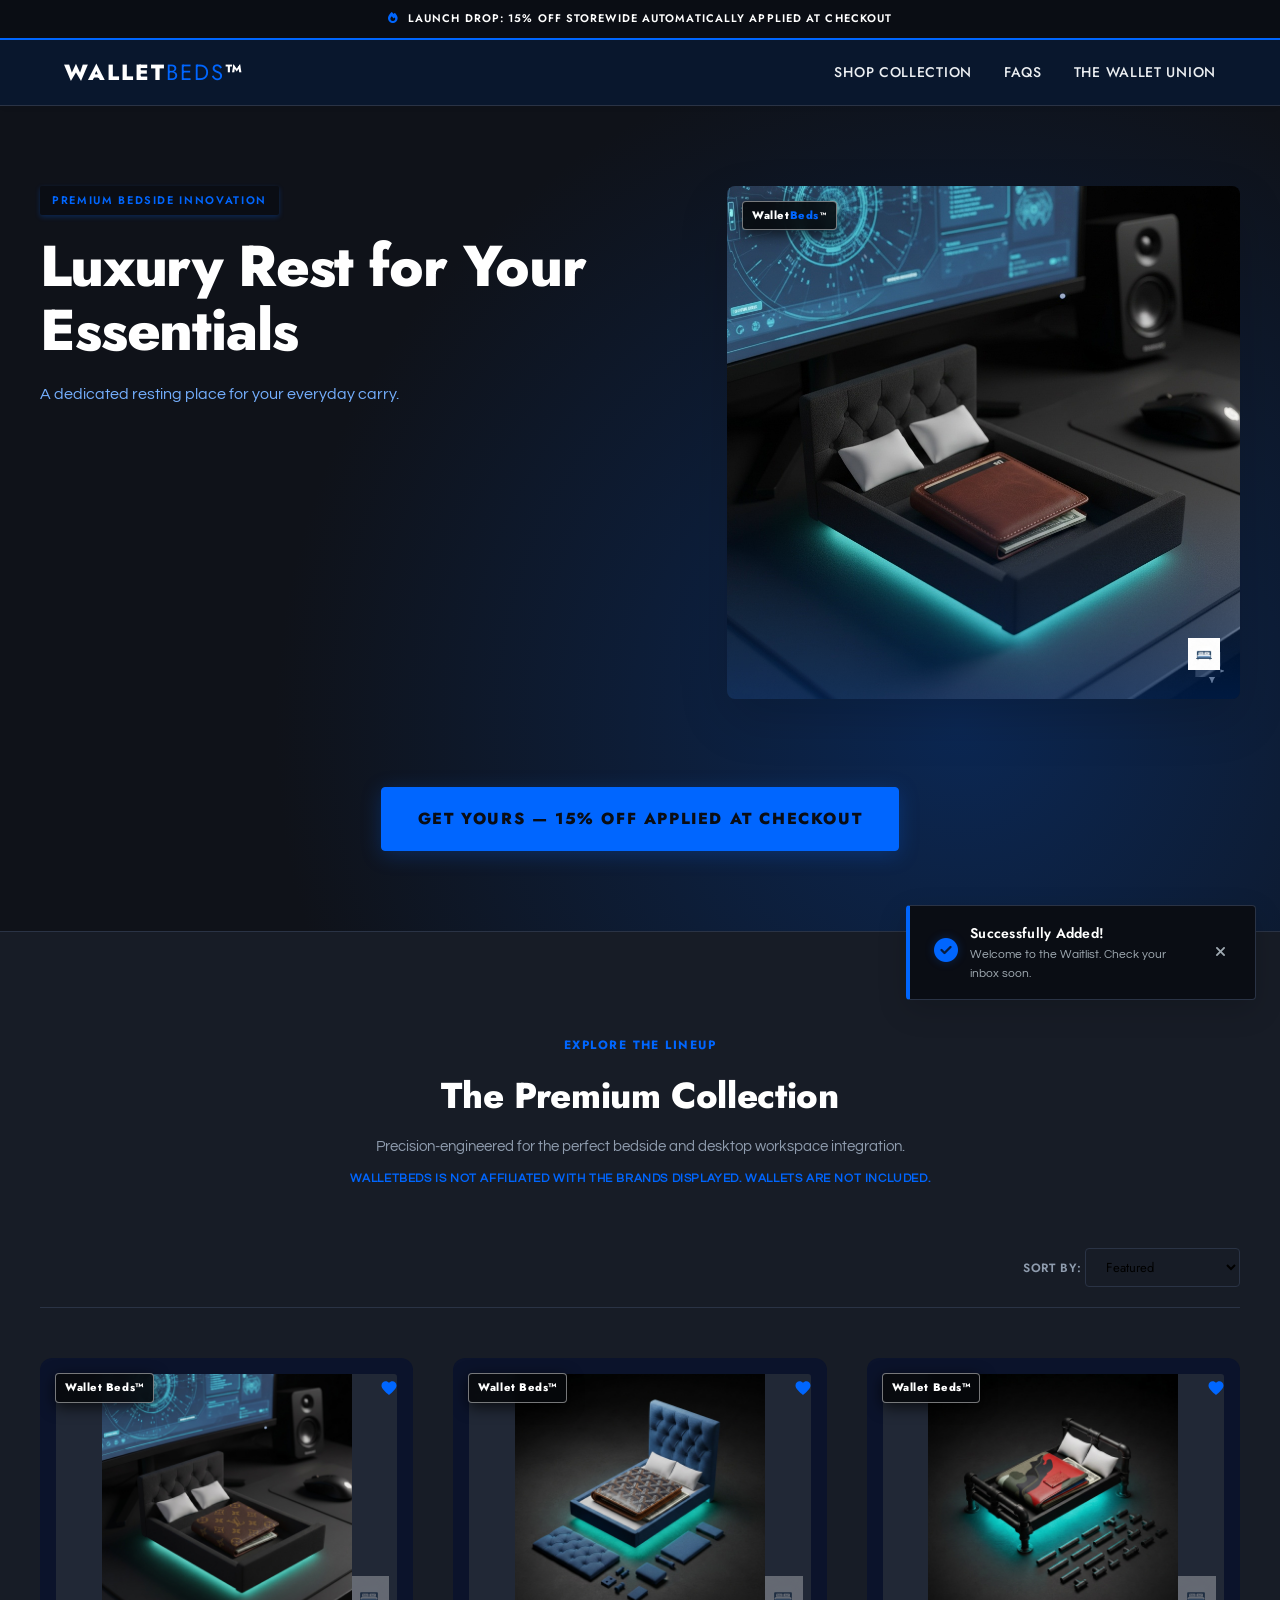
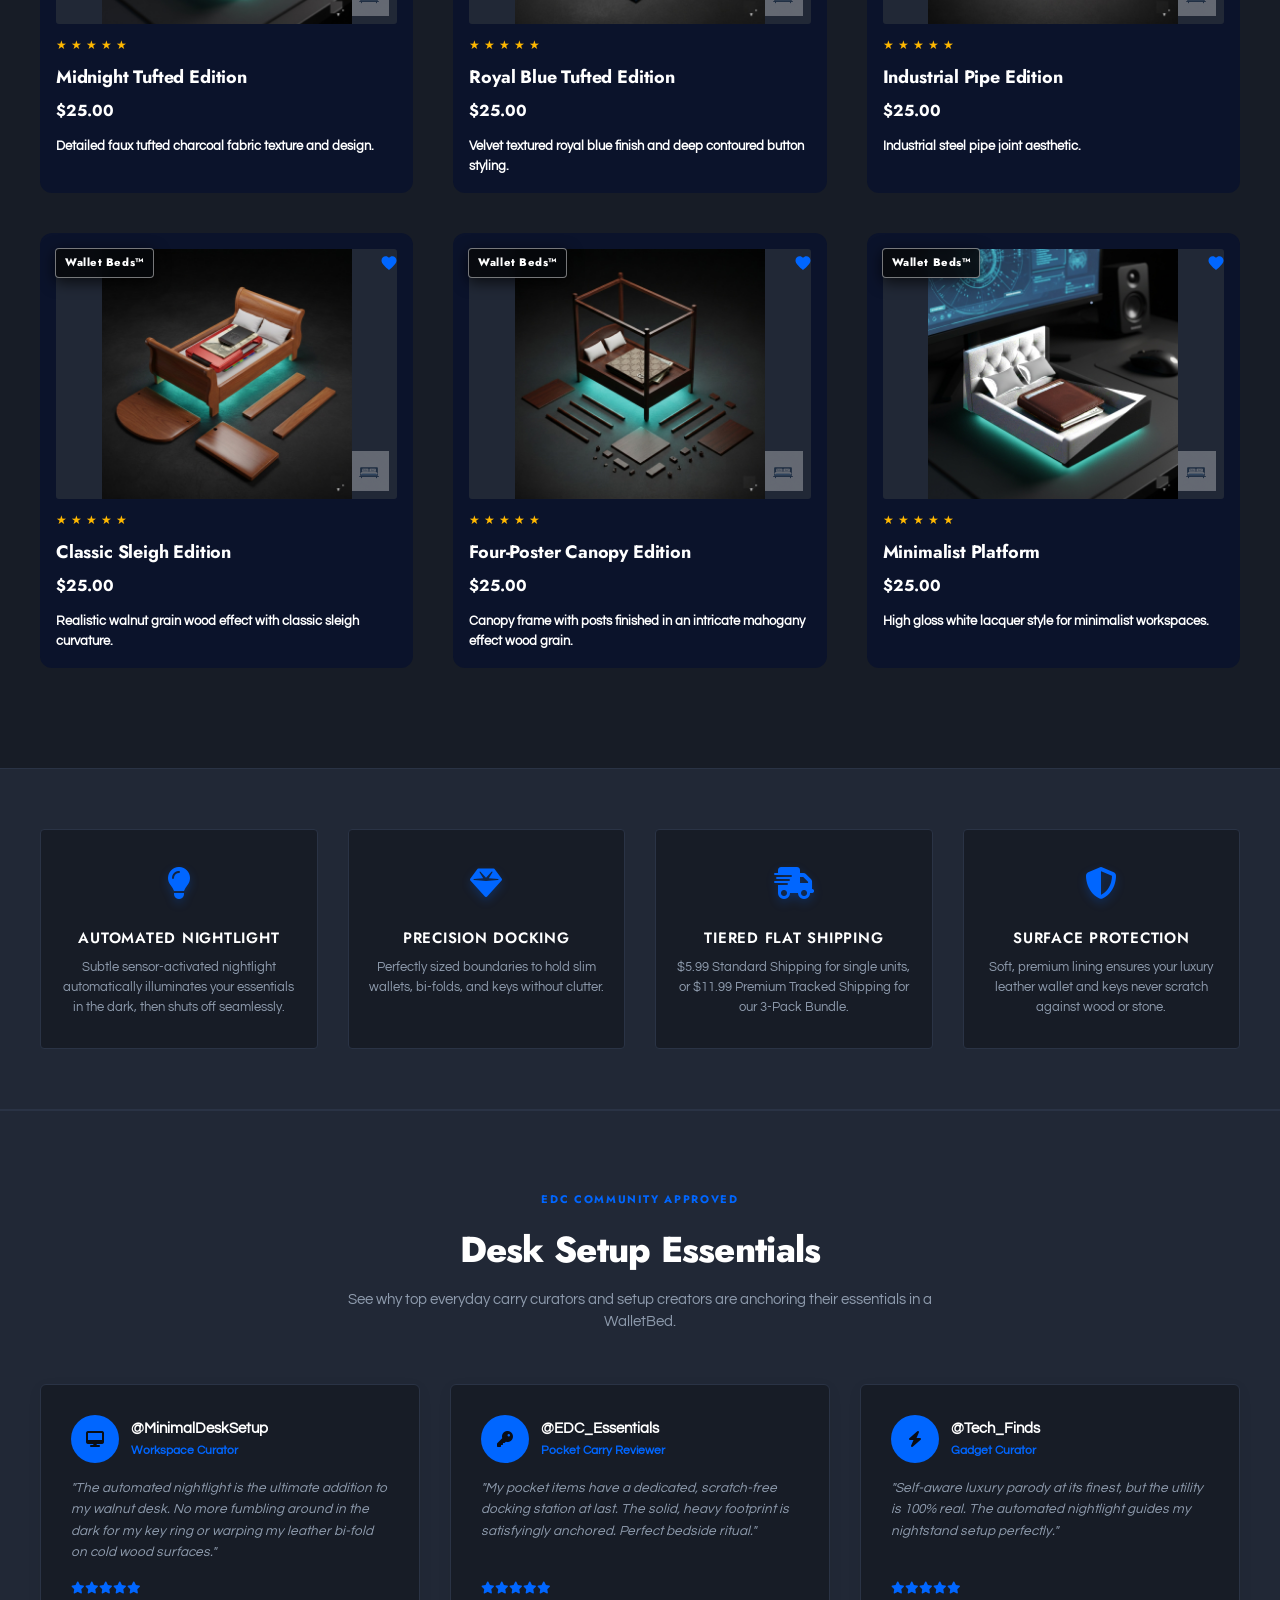
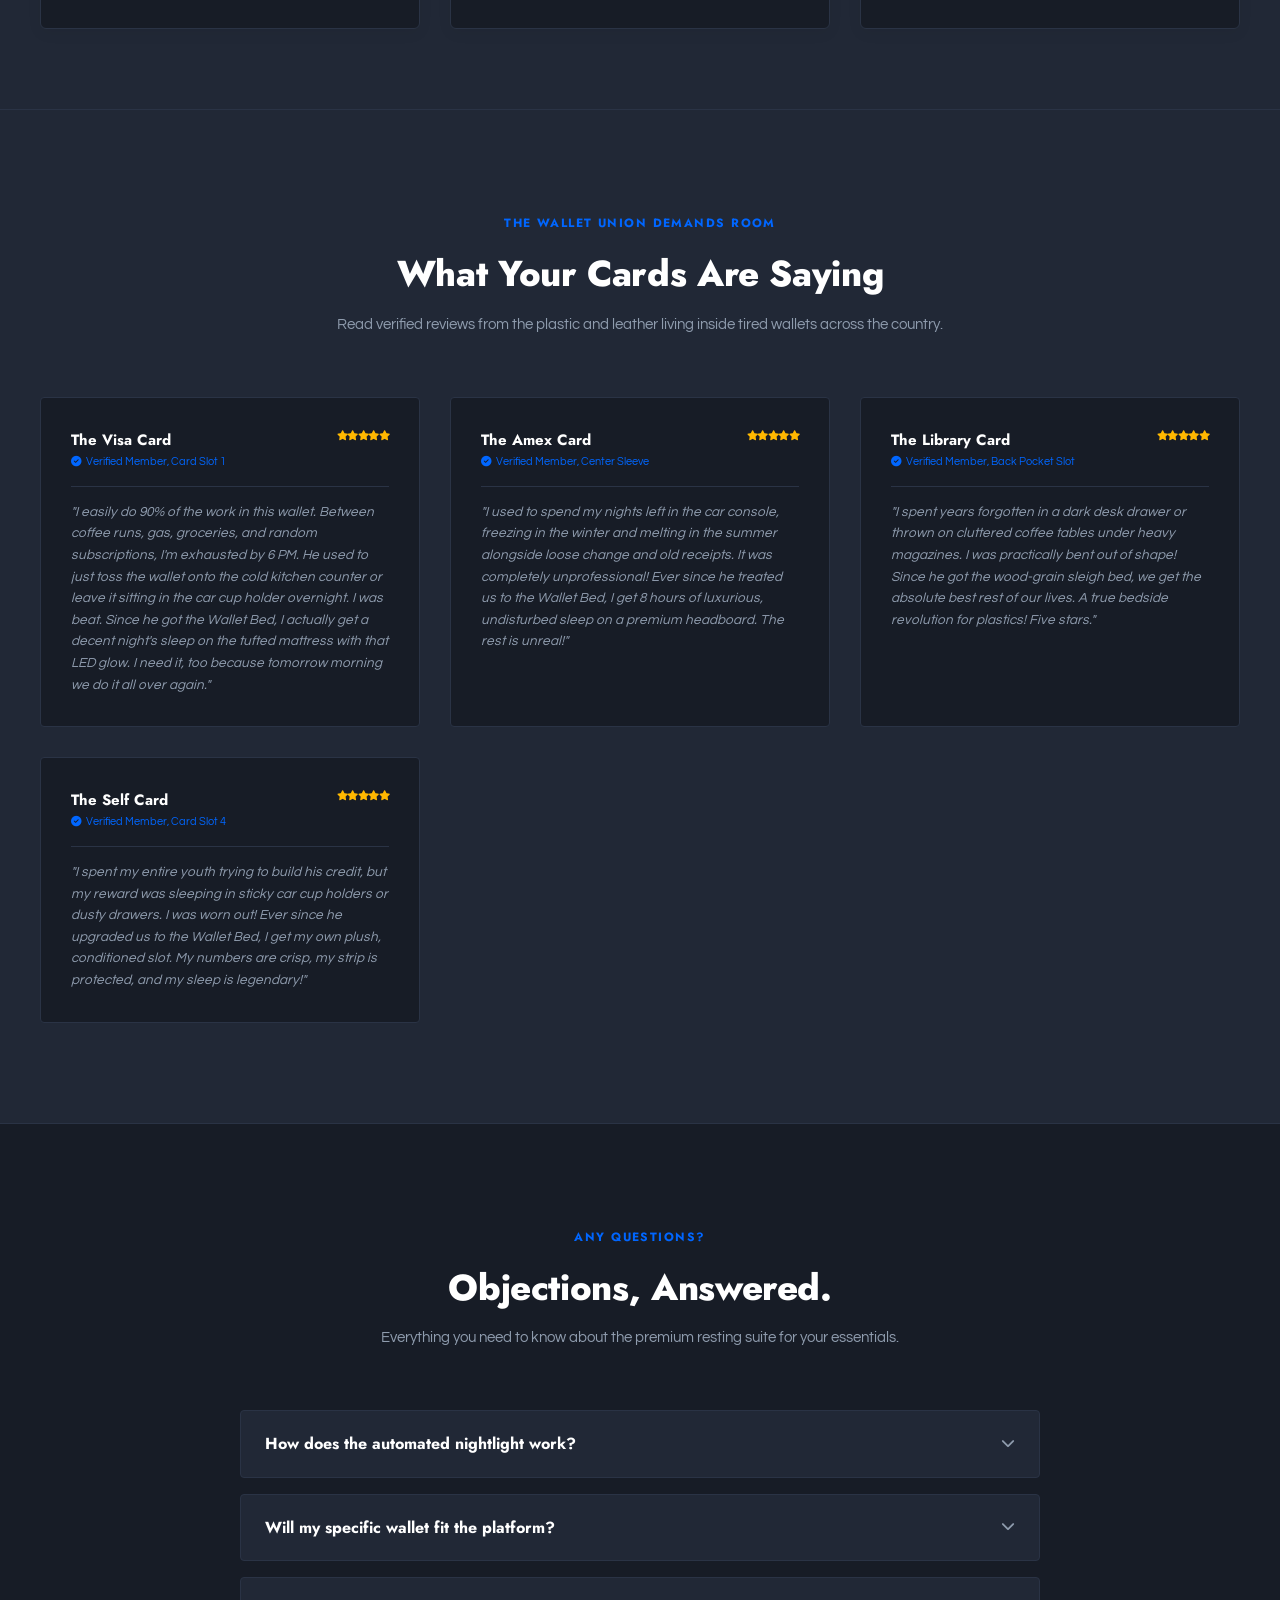
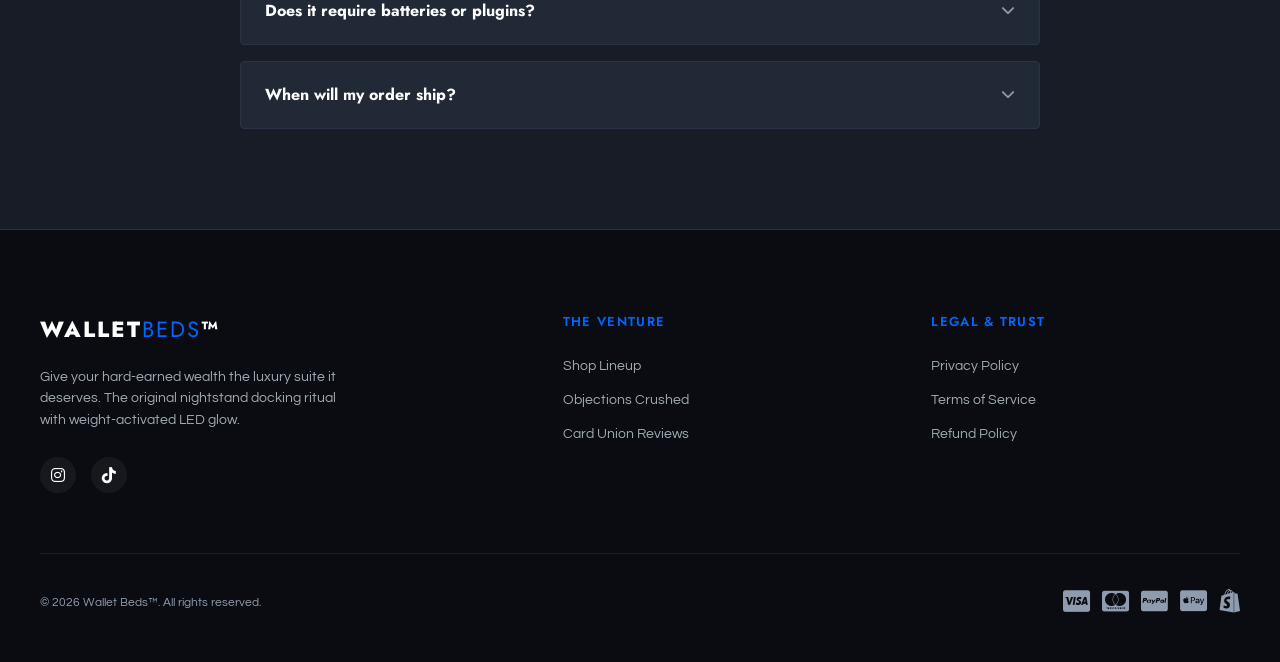
<file: walletbeds/walletbeds/index.html>
<!DOCTYPE html>
<html lang="en">
<head>
    <meta charset="UTF-8">
    <meta name="viewport" content="width=device-width, initial-scale=1.0">
    <title>Wallet Beds™ | Where Your Daily Essentials Rest Matters</title>
    <meta name="description" content="The world's first luxury suite designed specifically for your pocket wallet and keys. Complete with an automated nightlight. Stop letting your wallet end up on bare nightstands, left in the car, or buried in a workout bag.">
    
    <!-- 🔍 Google Search Console & Merchant Center Domain Verification -->
    <meta name="google-site-verification" content="3b1ClJhIWYF08k-95NeBle9iybrzLvOf4Wx1Nazz5Lw" />
    
    <!-- Premium Google Fonts for E-Commerce Authority -->
    <link rel="preconnect" href="https://fonts.googleapis.com">
    <link rel="preconnect" href="https://fonts.gstatic.com" crossorigin>
    <link href="https://fonts.googleapis.com/css2?family=Jost:wght@300;400;500;600;700;800&family=Questrial&display=swap" rel="stylesheet">
    
    <!-- FontAwesome for Premium Icons -->
    <link rel="stylesheet" href="https://cdnjs.cloudflare.com/ajax/libs/font-awesome/6.4.0/css/all.min.css">
    
    <!-- Master Stylesheet -->
    <link rel="stylesheet" href="style.css">
</head>
<body>

    <!-- 🚀 E-Commerce Announcement Bar -->
    <div class="announcement-bar">
        <div class="announcement-slider">
            <span class="announcement-item"><i class="fa-solid fa-fire"></i> LAUNCH DROP: 15% OFF STOREWIDE AUTOMATICALLY APPLIED AT CHECKOUT</span>
        </div>
    </div>

    <!-- 🛏️ Shopify-Style Header -->
    <header class="pageheader">
        <div class="header-container">
            <a href="#" class="logo">Wallet<span>Beds</span>™</a>
            
            <nav class="navigation">
                <a href="#collection" class="nav-link">Shop Collection</a>
                <a href="#faq" class="nav-link">FAQs</a>
                <a href="#reviews" class="nav-link">The Wallet Union</a>
            </nav>
        </div>
    </header>

    <main>
        <!-- ⚡ High-Converting Split Hero Section -->
        <section class="hero" id="waitlist-hero">
            <div class="hero-container">
                <!-- Block 1: Title & Subtitle -->
                <div class="hero-text-content">
                    <span class="hero-tag">Premium Bedside Innovation</span>
                    <h1>Luxury Rest for Your Essentials</h1>
                    <p class="subtitle">
                        A dedicated resting place for your everyday carry.
                    </p>
                </div>
                
                <!-- Block 2: Hero Visual (Bed Image) -->
                <div class="hero-visual">
                    <div class="hero-image-wrapper" style="position: relative; display: inline-block;">
                        <div class="card-brand-badge">
                            <span class="brand-wallet">Wallet</span><span class="brand-beds">Beds</span><span class="brand-tm">™</span>
                        </div>
                        <img src="images/upholstered_black.jpg" alt="Midnight Tufted Edition Wallet Bed" class="hero-main-img">
                        <div class="hero-glow-overlay"></div>
                        <div class="hero-watermark-overlay">
                            <img src="images/The_Wallet_Bed_Official_Logo_2.png" alt="Wallet Beds™ Official Logo" class="watermark-asset">
                        </div>
                    </div>
                </div>
                
                <!-- Block 3: Hero CTA Button -->
                <div class="hero-cta-wrapper" style="grid-column: 1 / -1; display: flex; justify-content: center; margin-top: 20px; z-index: 5;">
                    <a href="#collection" class="btn-hero-cta" style="background-color: var(--brand-teal); color: var(--brand-navy); font-family: var(--font-heading); font-size: 16px; font-weight: 800; text-transform: uppercase; letter-spacing: 0.1em; padding: 18px 36px; border-radius: 4px; text-decoration: none; border: 1px solid var(--brand-teal); box-shadow: 0 4px 20px var(--brand-teal-glow); transition: all 0.3s ease; text-align: center;">Get Yours — 15% Off Applied At Checkout</a>
                </div>
            </div>
        </section>

        <!-- 🏷️ Collection Filter & Heading Section -->
        <section class="collection-section" id="collection">
            <div class="container">
                <div class="section-heading">
                    <span class="pre-heading">Explore the Lineup</span>
                    <h2>The Premium Collection</h2>
                    <p class="section-subtext">Precision-engineered for the perfect bedside and desktop workspace integration.</p>
                    <p class="section-subtext" style="color: var(--brand-teal); font-weight: 600; margin-top: 10px; font-size: 12px; letter-spacing: 0.05em; text-transform: uppercase;">
                        WalletBeds is not affiliated with the Brands Displayed. Wallets are not included.
                    </p>
                </div>
                
                <!-- Category Filter Bar (E-Commerce Standard) -->
                <div class="filter-bar">
                    <div class="sort-group">
                        <span class="sort-label">Sort By:</span>
                        <select class="sort-select">
                            <option value="featured">Featured</option>
                            <option value="price-asc">Price: Low to High</option>
                            <option value="rating">Best Selling</option>
                        </select>
                    </div>
                </div>

                <!-- 🛒 Shopify Product Cards Grid -->
                <div class="product-grid">
                    
                    <!-- 1. Midnight Tufted Edition -->
                    <div class="product-card" data-category="fabric">
                        <div class="card-header">
                            <span class="brand-badge">Wallet Beds™</span>
                            <button class="wishlist-btn" aria-label="Add to Wishlist">
                                <svg class="icon" viewBox="0 0 24 24" width="18" height="18"><path fill="currentColor" d="M12 21.35l-1.45-1.32C5.4 15.36 2 12.28 2 8.5 2 5.42 4.42 3 7.5 3c1.74 0 3.41.81 4.5 2.09C13.09 3.81 14.76 3 16.5 3 19.58 3 22 5.42 22 8.5c0 3.78-3.4 6.86-8.55 11.54L12 21.35z"/></svg>
                            </button>
                        </div>
                        <div class="product-image-container">
                            <img src="images/brand_lv.jpg" alt="Midnight Tufted Edition Wallet Bed" class="primary-product-image">
                            <img src="images/The_Wallet_Bed_Official_Logo_2.png" alt="Wallet Beds™ Official Logo" class="watermark-logo">
                        </div>
                        <div class="product-info">
                            <div class="star-rating" aria-label="5 out of 5 stars">
                                <span class="star filled">★</span>
                                <span class="star filled">★</span>
                                <span class="star filled">★</span>
                                <span class="star filled">★</span>
                                <span class="star filled">★</span>
                            </div>
                            <h3>Midnight Tufted Edition</h3>
                            <p class="price">$25.00</p>
                            <p class="description">Detailed faux tufted charcoal fabric texture and design.</p>
                        </div>
                    </div>

                    <!-- 2. Royal Blue Tufted Edition -->
                    <div class="product-card" data-category="fabric">
                        <div class="card-header">
                            <span class="brand-badge">Wallet Beds™</span>
                            <button class="wishlist-btn" aria-label="Add to Wishlist">
                                <svg class="icon" viewBox="0 0 24 24" width="18" height="18"><path fill="currentColor" d="M12 21.35l-1.45-1.32C5.4 15.36 2 12.28 2 8.5 2 5.42 4.42 3 7.5 3c1.74 0 3.41.81 4.5 2.09C13.09 3.81 14.76 3 16.5 3 19.58 3 22 5.42 22 8.5c0 3.78-3.4 6.86-8.55 11.54L12 21.35z"/></svg>
                            </button>
                        </div>
                        <div class="product-image-container">
                            <img src="images/brand_goyard.jpg" alt="Royal Blue Tufted Edition Wallet Bed" class="primary-product-image">
                            <img src="images/The_Wallet_Bed_Official_Logo_2.png" alt="Wallet Beds™ Official Logo" class="watermark-logo">
                        </div>
                        <div class="product-info">
                            <div class="star-rating" aria-label="5 out of 5 stars">
                                <span class="star filled">★</span>
                                <span class="star filled">★</span>
                                <span class="star filled">★</span>
                                <span class="star filled">★</span>
                                <span class="star filled">★</span>
                            </div>
                            <h3>Royal Blue Tufted Edition</h3>
                            <p class="price">$25.00</p>
                            <p class="description">Velvet textured royal blue finish and deep contoured button styling.</p>
                        </div>
                    </div>

                    <!-- 3. Industrial Pipe Edition -->
                    <div class="product-card" data-category="metal">
                        <div class="card-header">
                            <span class="brand-badge">Wallet Beds™</span>
                            <button class="wishlist-btn" aria-label="Add to Wishlist">
                                <svg class="icon" viewBox="0 0 24 24" width="18" height="18"><path fill="currentColor" d="M12 21.35l-1.45-1.32C5.4 15.36 2 12.28 2 8.5 2 5.42 4.42 3 7.5 3c1.74 0 3.41.81 4.5 2.09C13.09 3.81 14.76 3 16.5 3 19.58 3 22 5.42 22 8.5c0 3.78-3.4 6.86-8.55 11.54L12 21.35z"/></svg>
                            </button>
                        </div>
                        <div class="product-image-container">
                            <img src="images/brand_valentino.jpg" alt="Industrial Pipe Edition Wallet Bed" class="primary-product-image">
                            <img src="images/The_Wallet_Bed_Official_Logo_2.png" alt="Wallet Beds™ Official Logo" class="watermark-logo">
                        </div>
                        <div class="product-info">
                            <div class="star-rating" aria-label="4.5 out of 5 stars">
                                <span class="star filled">★</span>
                                <span class="star filled">★</span>
                                <span class="star filled">★</span>
                                <span class="star filled">★</span>
                                <span class="star filled">★</span>
                            </div>
                            <h3>Industrial Pipe Edition</h3>
                            <p class="price">$25.00</p>
                            <p class="description">Industrial steel pipe joint aesthetic.</p>
                        </div>
                    </div>

                    <!-- 4. Classic Sleigh Edition -->
                    <div class="product-card" data-category="wood">
                        <div class="card-header">
                            <span class="brand-badge">Wallet Beds™</span>
                            <button class="wishlist-btn" aria-label="Add to Wishlist">
                                <svg class="icon" viewBox="0 0 24 24" width="18" height="18"><path fill="currentColor" d="M12 21.35l-1.45-1.32C5.4 15.36 2 12.28 2 8.5 2 5.42 4.42 3 7.5 3c1.74 0 3.41.81 4.5 2.09C13.09 3.81 14.76 3 16.5 3 19.58 3 22 5.42 22 8.5c0 3.78-3.4 6.86-8.55 11.54L12 21.35z"/></svg>
                            </button>
                        </div>
                        <div class="product-image-container">
                            <img src="images/brand_swiss.jpg" alt="Classic Sleigh Edition Wallet Bed" class="primary-product-image">
                            <img src="images/The_Wallet_Bed_Official_Logo_2.png" alt="Wallet Beds™ Official Logo" class="watermark-logo">
                        </div>
                        <div class="product-info">
                            <div class="star-rating" aria-label="5 out of 5 stars">
                                <span class="star filled">★</span>
                                <span class="star filled">★</span>
                                <span class="star filled">★</span>
                                <span class="star filled">★</span>
                                <span class="star filled">★</span>
                            </div>
                            <h3>Classic Sleigh Edition</h3>
                            <p class="price">$25.00</p>
                            <p class="description">Realistic walnut grain wood effect with classic sleigh curvature.</p>
                        </div>
                    </div>

                    <!-- 5. Four-Poster Canopy Edition -->
                    <div class="product-card" data-category="wood">
                        <div class="card-header">
                            <span class="brand-badge">Wallet Beds™</span>
                            <button class="wishlist-btn" aria-label="Add to Wishlist">
                                <svg class="icon" viewBox="0 0 24 24" width="18" height="18"><path fill="currentColor" d="M12 21.35l-1.45-1.32C5.4 15.36 2 12.28 2 8.5 2 5.42 4.42 3 7.5 3c1.74 0 3.41.81 4.5 2.09C13.09 3.81 14.76 3 16.5 3 19.58 3 22 5.42 22 8.5c0 3.78-3.4 6.86-8.55 11.54L12 21.35z"/></svg>
                            </button>
                        </div>
                        <div class="product-image-container">
                            <img src="images/brand_gucci.jpg" alt="Four-Poster Canopy Edition Wallet Bed" class="primary-product-image">
                            <img src="images/The_Wallet_Bed_Official_Logo_2.png" alt="Wallet Beds™ Official Logo" class="watermark-logo">
                        </div>
                        <div class="product-info">
                            <div class="star-rating" aria-label="5 out of 5 stars">
                                <span class="star filled">★</span>
                                <span class="star filled">★</span>
                                <span class="star filled">★</span>
                                <span class="star filled">★</span>
                                <span class="star filled">★</span>
                            </div>
                            <h3>Four-Poster Canopy Edition</h3>
                            <p class="price">$25.00</p>
                            <p class="description">Canopy frame with posts finished in an intricate mahogany effect wood grain.</p>
                        </div>
                    </div>

                    <!-- 6. Minimalist Platform (White Bed) -->
                    <div class="product-card minimalist-platform-card" data-category="wood">
                        <div class="card-header">
                            <span class="brand-badge">Wallet Beds™</span>
                            <button class="wishlist-btn" aria-label="Add to Wishlist">
                                <svg class="icon" viewBox="0 0 24 24" width="18" height="18"><path fill="currentColor" d="M12 21.35l-1.45-1.32C5.4 15.36 2 12.28 2 8.5 2 5.42 4.42 3 7.5 3c1.74 0 3.41.81 4.5 2.09C13.09 3.81 14.76 3 16.5 3 19.58 3 22 5.42 22 8.5c0 3.78-3.4 6.86-8.55 11.54L12 21.35z"/></svg>
                            </button>
                        </div>
                        <div class="product-image-container clean-lacquer-context">
                            <img src="images/brand_white.jpg" alt="Minimalist Platform Wallet Bed" class="primary-product-image">
                            <img src="images/The_Wallet_Bed_Official_Logo_2.png" alt="Wallet Beds™ Official Logo" class="watermark-logo">
                        </div>
                        <div class="product-info">
                            <div class="star-rating" aria-label="5 out of 5 stars">
                                <span class="star filled">★</span>
                                <span class="star filled">★</span>
                                <span class="star filled">★</span>
                                <span class="star filled">★</span>
                                <span class="star filled">★</span>
                            </div>
                            <h3>Minimalist Platform</h3>
                            <p class="price">$25.00</p>
                            <p class="description">High gloss white lacquer style for minimalist workspaces.</p>
                        </div>
                    </div>

                </div>
            </div>
        </section>

        <!-- 🛡️ E-Commerce Trust Badges Row -->
        <section class="trust-section">
            <div class="container trust-container">
                <div class="trust-card">
                    <div class="trust-icon"><i class="fa-solid fa-lightbulb"></i></div>
                    <h4>Automated Nightlight</h4>
                    <p>Subtle sensor-activated nightlight automatically illuminates your essentials in the dark, then shuts off seamlessly.</p>
                </div>
                <div class="trust-card">
                    <div class="trust-icon"><i class="fa-solid fa-gem"></i></div>
                    <h4>Precision Docking</h4>
                    <p>Perfectly sized boundaries to hold slim wallets, bi-folds, and keys without clutter.</p>
                </div>
                <div class="trust-card">
                    <div class="trust-icon"><i class="fa-solid fa-truck-fast"></i></div>
                    <h4>Tiered Flat Shipping</h4>
                    <p>$5.99 Standard Shipping for single units, or $11.99 Premium Tracked Shipping for our 3-Pack Bundle.</p>
                </div>
                <div class="trust-card">
                    <div class="trust-icon"><i class="fa-solid fa-shield-halved"></i></div>
                    <h4>Surface Protection</h4>
                    <p>Soft, premium lining ensures your luxury leather wallet and keys never scratch against wood or stone.</p>
                </div>
            </div>
        </section>

        <!-- 👥 "EDC Community Favorites" Social Proof Section -->
        <section class="social-proof-section" id="social-proof" style="background-color: var(--bg-gray-subtle); padding: 80px 24px; border-top: 1px solid var(--border-light); border-bottom: 1px solid var(--border-light);">
            <div class="container" style="max-width: 1200px; margin: 0 auto;">
                <div class="section-heading" style="text-align: center; margin-bottom: 50px;">
                    <span class="pre-heading" style="color: var(--brand-teal); font-family: var(--font-heading); font-size: 11px; font-weight: 700; text-transform: uppercase; letter-spacing: 0.15em; display: block; margin-bottom: 12px;">EDC Community Approved</span>
                    <h2 style="font-family: var(--font-heading); font-size: 36px; font-weight: 800; color: var(--text-white); letter-spacing: -0.02em; margin-bottom: 10px;">Desk Setup Essentials</h2>
                    <p class="section-subtext" style="color: var(--text-muted); font-size: 15px; max-width: 600px; margin-left: auto; margin-right: auto; line-height: 1.5;">See why top everyday carry curators and setup creators are anchoring their essentials in a WalletBed.</p>
                </div>

                <div class="proof-grid" style="display: grid; grid-template-columns: repeat(auto-fit, minmax(300px, 1fr)); gap: 30px;">
                    <!-- Creator 1 -->
                    <div class="proof-card" style="background-color: var(--bg-white); border: 1px solid var(--border-light); border-radius: 6px; padding: 30px; display: flex; flex-direction: column; gap: 15px; transition: var(--transition-smooth); box-shadow: 0 4px 15px rgba(0,0,0,0.05);">
                        <div class="creator-header" style="display: flex; align-items: center; gap: 12px;">
                            <div class="creator-avatar" style="width: 48px; height: 48px; border-radius: 50%; background-color: var(--brand-teal); display: flex; align-items: center; justify-content: center; color: var(--brand-navy); font-weight: 800; font-size: 16px;">
                                <i class="fa-solid fa-desktop"></i>
                            </div>
                            <div class="creator-meta" style="display: flex; flex-direction: column; text-align: left;">
                                <span class="creator-name" style="font-weight: 700; color: var(--text-white); font-size: 14.5px;">@MinimalDeskSetup</span>
                                <span class="creator-handle" style="color: var(--brand-teal); font-size: 12px; font-weight: 600;">Workspace Curator</span>
                            </div>
                        </div>
                        <p class="proof-quote" style="font-size: 13.5px; line-height: 1.6; color: var(--text-muted); font-style: italic; flex: 1; text-align: left;">
                            "The automated nightlight is the ultimate addition to my walnut desk. No more fumbling around in the dark for my key ring or warping my leather bi-fold on cold wood surfaces."
                        </p>
                        <div class="proof-stars" style="color: var(--brand-teal); font-size: 12px; text-align: left;">
                            <i class="fa-solid fa-star"></i><i class="fa-solid fa-star"></i><i class="fa-solid fa-star"></i><i class="fa-solid fa-star"></i><i class="fa-solid fa-star"></i>
                        </div>
                    </div>

                    <!-- Creator 2 -->
                    <div class="proof-card" style="background-color: var(--bg-white); border: 1px solid var(--border-light); border-radius: 6px; padding: 30px; display: flex; flex-direction: column; gap: 15px; transition: var(--transition-smooth); box-shadow: 0 4px 15px rgba(0,0,0,0.05);">
                        <div class="creator-header" style="display: flex; align-items: center; gap: 12px;">
                            <div class="creator-avatar" style="width: 48px; height: 48px; border-radius: 50%; background-color: var(--brand-teal); display: flex; align-items: center; justify-content: center; color: var(--brand-navy); font-weight: 800; font-size: 16px;">
                                <i class="fa-solid fa-key"></i>
                            </div>
                            <div class="creator-meta" style="display: flex; flex-direction: column; text-align: left;">
                                <span class="creator-name" style="font-weight: 700; color: var(--text-white); font-size: 14.5px;">@EDC_Essentials</span>
                                <span class="creator-handle" style="color: var(--brand-teal); font-size: 12px; font-weight: 600;">Pocket Carry Reviewer</span>
                            </div>
                        </div>
                        <p class="proof-quote" style="font-size: 13.5px; line-height: 1.6; color: var(--text-muted); font-style: italic; flex: 1; text-align: left;">
                            "My pocket items have a dedicated, scratch-free docking station at last. The solid, heavy footprint is satisfyingly anchored. Perfect bedside ritual."
                        </p>
                        <div class="proof-stars" style="color: var(--brand-teal); font-size: 12px; text-align: left;">
                            <i class="fa-solid fa-star"></i><i class="fa-solid fa-star"></i><i class="fa-solid fa-star"></i><i class="fa-solid fa-star"></i><i class="fa-solid fa-star"></i>
                        </div>
                    </div>

                    <!-- Creator 3 -->
                    <div class="proof-card" style="background-color: var(--bg-white); border: 1px solid var(--border-light); border-radius: 6px; padding: 30px; display: flex; flex-direction: column; gap: 15px; transition: var(--transition-smooth); box-shadow: 0 4px 15px rgba(0,0,0,0.05);">
                        <div class="creator-header" style="display: flex; align-items: center; gap: 12px;">
                            <div class="creator-avatar" style="width: 48px; height: 48px; border-radius: 50%; background-color: var(--brand-teal); display: flex; align-items: center; justify-content: center; color: var(--brand-navy); font-weight: 800; font-size: 16px;">
                                <i class="fa-solid fa-bolt"></i>
                            </div>
                            <div class="creator-meta" style="display: flex; flex-direction: column; text-align: left;">
                                <span class="creator-name" style="font-weight: 700; color: var(--text-white); font-size: 14.5px;">@Tech_Finds</span>
                                <span class="creator-handle" style="color: var(--brand-teal); font-size: 12px; font-weight: 600;">Gadget Curator</span>
                            </div>
                        </div>
                        <p class="proof-quote" style="font-size: 13.5px; line-height: 1.6; color: var(--text-muted); font-style: italic; flex: 1; text-align: left;">
                            "Self-aware luxury parody at its finest, but the utility is 100% real. The automated nightlight guides my nightstand setup perfectly."
                        </p>
                        <div class="proof-stars" style="color: var(--brand-teal); font-size: 12px; text-align: left;">
                            <i class="fa-solid fa-star"></i><i class="fa-solid fa-star"></i><i class="fa-solid fa-star"></i><i class="fa-solid fa-star"></i><i class="fa-solid fa-star"></i>
                        </div>
                    </div>
                </div>
            </div>
        </section>

        <!-- 🎭 Humorous "Wallet Union" Customer Reviews Section -->
        <section class="reviews-section" id="reviews">
            <div class="container">
                <div class="section-heading">
                    <span class="pre-heading">The Wallet Union Demands Room</span>
                    <h2>What Your Cards Are Saying</h2>
                    <p class="section-subtext">Read verified reviews from the plastic and leather living inside tired wallets across the country.</p>
                </div>
                
                <div class="reviews-grid">
                    
                    <!-- Review 1: The Visa -->
                    <div class="review-card">
                        <div class="rev-header">
                            <div class="rev-info">
                                <h5>The Visa Card</h5>
                                <span class="rev-ver"><i class="fa-solid fa-circle-check"></i> Verified Member, Card Slot 1</span>
                            </div>
                            <div class="rev-stars-gold"><i class="fa-solid fa-star"></i><i class="fa-solid fa-star"></i><i class="fa-solid fa-star"></i><i class="fa-solid fa-star"></i><i class="fa-solid fa-star"></i></div>
                        </div>
                        <p class="rev-text">
                            "I easily do 90% of the work in this wallet. Between coffee runs, gas, groceries, and random subscriptions, I'm exhausted by 6 PM. He used to just toss the wallet onto the cold kitchen counter or leave it sitting in the car cup holder overnight. I was beat. Since he got the Wallet Bed, I actually get a decent night's sleep on the tufted mattress with that LED glow. I need it, too because tomorrow morning we do it all over again."
                        </p>
                    </div>

                    <!-- Review 2: The Amex -->
                    <div class="review-card">
                        <div class="rev-header">
                            <div class="rev-info">
                                <h5>The Amex Card</h5>
                                <span class="rev-ver"><i class="fa-solid fa-circle-check"></i> Verified Member, Center Sleeve</span>
                            </div>
                            <div class="rev-stars-gold"><i class="fa-solid fa-star"></i><i class="fa-solid fa-star"></i><i class="fa-solid fa-star"></i><i class="fa-solid fa-star"></i><i class="fa-solid fa-star"></i></div>
                        </div>
                        <p class="rev-text">
                            "I used to spend my nights left in the car console, freezing in the winter and melting in the summer alongside loose change and old receipts. It was completely unprofessional! Ever since he treated us to the Wallet Bed, I get 8 hours of luxurious, undisturbed sleep on a premium headboard. The rest is unreal!"
                        </p>
                    </div>

                    <!-- Review 3: The Library Card -->
                    <div class="review-card">
                        <div class="rev-header">
                            <div class="rev-info">
                                <h5>The Library Card</h5>
                                <span class="rev-ver"><i class="fa-solid fa-circle-check"></i> Verified Member, Back Pocket Slot</span>
                            </div>
                            <div class="rev-stars-gold"><i class="fa-solid fa-star"></i><i class="fa-solid fa-star"></i><i class="fa-solid fa-star"></i><i class="fa-solid fa-star"></i><i class="fa-solid fa-star"></i></div>
                        </div>
                        <p class="rev-text">
                            "I spent years forgotten in a dark desk drawer or thrown on cluttered coffee tables under heavy magazines. I was practically bent out of shape! Since he got the wood-grain sleigh bed, we get the absolute best rest of our lives. A true bedside revolution for plastics! Five stars."
                        </p>
                    </div>

                    <!-- Review 4: The Self Card -->
                    <div class="review-card">
                        <div class="rev-header">
                            <div class="rev-info">
                                <h5>The Self Card</h5>
                                <span class="rev-ver"><i class="fa-solid fa-circle-check"></i> Verified Member, Card Slot 4</span>
                            </div>
                            <div class="rev-stars-gold"><i class="fa-solid fa-star"></i><i class="fa-solid fa-star"></i><i class="fa-solid fa-star"></i><i class="fa-solid fa-star"></i><i class="fa-solid fa-star"></i></div>
                        </div>
                        <p class="rev-text">
                            "I spent my entire youth trying to build his credit, but my reward was sleeping in sticky car cup holders or dusty drawers. I was worn out! Ever since he upgraded us to the Wallet Bed, I get my own plush, conditioned slot. My numbers are crisp, my strip is protected, and my sleep is legendary!"
                        </p>
                    </div>

                </div>
            </div>
        </section>

        <!-- 📱 Mobile-Only Hero Image Banner (Sits right before the FAQ section) -->
        <section class="mobile-hero-banner" style="display: none;">
            <div class="container">
                <div class="mobile-hero-wrapper" style="border-radius: 8px; overflow: hidden; box-shadow: 0 10px 30px rgba(0,0,0,0.15); aspect-ratio: 1 / 1; margin-bottom: 20px; border: 1px solid var(--border-light);">
                    <img src="images/upholstered_black.jpg" alt="Midnight Tufted Edition Wallet Bed with Brown Wallet Prop" style="width: 100%; height: 100%; object-fit: cover; display: block;">
                </div>
            </div>
        </section>

        <!-- ❓ Objection-Crushing FAQ Section -->
        <section class="faq-section" id="faq">
            <div class="container faq-container">
                <div class="section-heading">
                    <span class="pre-heading">Any Questions?</span>
                    <h2>Objections, Answered.</h2>
                    <p class="section-subtext">Everything you need to know about the premium resting suite for your essentials.</p>
                </div>
                
                <div class="faq-accordion">
                    
                    <div class="accordion-item">
                        <div class="accordion-header">
                            <h3>How does the automated nightlight work?</h3>
                            <span class="icon-toggle"><i class="fa-solid fa-chevron-down"></i></span>
                        </div>
                        <div class="accordion-content">
                            <p>
                                The WalletBed contains a built-in automated nightlight sensor. When you approach or when the room goes dark, it automatically illuminates your essentials, providing a soft bedside light during your evening routine without disrupting the room.
                            </p>
                        </div>
                    </div>

                    <div class="accordion-item">
                        <div class="accordion-header">
                            <h3>Will my specific wallet fit the platform?</h3>
                            <span class="icon-toggle"><i class="fa-solid fa-chevron-down"></i></span>
                        </div>
                        <div class="accordion-content">
                            <p>
                                Absolutely. The Wallet Bed™ is precision-contoured and optimized to seamlessly accommodate all standard bi-fold and tri-fold wallets, keeping your cards securely framed and accessible while maintaining a sleek, luxury bedroom aesthetic on your nightstand.
                            </p>
                        </div>
                    </div>

                    <div class="accordion-item">
                        <div class="accordion-header">
                            <h3>Does it require batteries or plugins?</h3>
                            <span class="icon-toggle"><i class="fa-solid fa-chevron-down"></i></span>
                        </div>
                        <div class="accordion-content">
                            <p>
                                The base model features a bottom-drop hollow cavity housing a coin-cell battery or rechargeable battery module, eliminating ugly wires on your nightstand. It is highly optimized for clean bedside and workspace placement.
                            </p>
                        </div>
                    </div>

                    <div class="accordion-item">
                        <div class="accordion-header">
                            <h3>When will my order ship?</h3>
                            <span class="icon-toggle"><i class="fa-solid fa-chevron-down"></i></span>
                        </div>
                        <div class="accordion-content">
                            <p>
                                We are currently completing design and prototyping phases. Orders will ship according to standard flat-rate checkout shipping methods ($5.99 Standard Shipping for single units, or $11.99 Premium Tracked Shipping for our 3-Pack Bundle).
                            </p>
                        </div>
                    </div>

                </div>
            </div>
        </section>
    </main>

    <!-- 📥 High-Converting FormSpark Waitlist Modal Popup -->
    <!-- 📥 Premium Dynamic Product Detail & Waitlist Modal -->
    <div class="waitlist-modal" id="waitlistModal">
        <div class="modal-overlay"></div>
        <div class="modal-body modal-quick-shop">
            <button class="close-modal-btn" aria-label="Close modal"><i class="fa-solid fa-xmark"></i></button>
            
            <div class="modal-grid">
                <!-- Left Column: Gallery -->
                <div class="modal-gallery-col">
                    <div class="modal-main-image-wrapper" style="position: relative;">
                        <img src="images/brand_lv.jpg" alt="Product view" id="modalMainImg" class="modal-main-img" style="cursor: pointer;">
                        <div class="image-click-hint" style="position: absolute; bottom: 15px; left: 50%; transform: translateX(-50%); background: rgba(10, 22, 40, 0.9); color: #fff; font-size: 11px; font-weight: 600; text-transform: uppercase; letter-spacing: 1px; padding: 6px 12px; border-radius: 20px; border: 1px solid var(--brand-teal); pointer-events: none; backdrop-filter: blur(4px); box-shadow: 0 4px 15px rgba(0, 102, 255, 0.2); transition: all 0.3s ease;">
                            <i class="fa-solid fa-bed" style="margin-right: 5px; color: var(--brand-teal);"></i> Click to Customize Bedding
                        </div>
                    </div>
                </div>
                
                <!-- Right Column: Info & Setup -->
                <div class="modal-info-col">
                    <div class="modal-product-header">
                        <div class="modal-stars">
                            <span class="stars-gold"><i class="fa-solid fa-star"></i><i class="fa-solid fa-star"></i><i class="fa-solid fa-star"></i><i class="fa-solid fa-star"></i><i class="fa-solid fa-star"></i></span>
                            <span class="modal-reviews-count">(4.9/5)</span>
                        </div>
                        <h2 id="modalProductTitle">Midnight Tufted Edition</h2>
                        <div class="modal-pricing-row">
                            <span class="modal-price" id="modalPriceLabel">$25.00</span>
                            <span class="modal-price-discount">$49.00</span>
                            <span class="modal-badge-save">Save 59%</span>
                        </div>
                        <div class="modal-delivery-status">
                            <span class="delivery-available"><i class="fa-solid fa-circle-check"></i> Available now!</span>
                            <span class="delivery-separator">•</span>
                            <span class="delivery-shipping"><i class="fa-solid fa-truck"></i> Delivery: 9 to 16 days</span>
                        </div>
                    </div>


                    <!-- Package Size Selector -->
                    <div class="modal-package-section" style="border-top: 1px dashed var(--border-light); padding-top: 20px; margin-top: 10px;">
                        <label class="options-label" style="display: block; margin-bottom: 12px; font-family: var(--font-heading); font-size: 11px; font-weight: 700; text-transform: uppercase; letter-spacing: 0.05em; color: var(--text-muted);">Which Setup is Best For You?</label>
                        <div class="package-selector-list" style="display: flex; flex-direction: column; gap: 10px;">
                            <!-- Option 1: Single Unit -->
                            <label class="package-option-card" style="cursor: pointer; display: block; margin-bottom: 5px;">
                                <input type="radio" name="package_option" value="single" checked style="display: none;">
                                <div class="package-option-design" style="display: flex; align-items: center; gap: 12px; border: 1px solid var(--border-light); background-color: var(--bg-gray-subtle); padding: 12px 14px; border-radius: 6px; transition: var(--transition-smooth); user-select: none;">
                                    <div class="option-thumbnail-wrapper thumb-color-bare" style="width: 36px; height: 36px; border-radius: 50%; border: 1px solid var(--border-light); display: flex; align-items: center; justify-content: center; background-color: #11141a; color: var(--text-muted); font-size: 14px; flex-shrink: 0;">
                                        <i class="fa-solid fa-bed"></i>
                                    </div>
                                    <div class="option-info" style="flex: 1; display: flex; flex-direction: column; gap: 2px; text-align: left;">
                                        <span class="option-title" style="font-size: 13.5px; font-weight: 700; color: var(--text-primary);">Single WalletBed</span>
                                        <span class="option-desc" style="font-size: 11px; color: var(--text-muted); line-height: 1.3;">$5.99 Standard Shipping. Perfect bedside test.</span>
                                    </div>
                                    <span class="option-price" style="font-family: var(--font-heading); font-size: 14px; font-weight: 800; color: var(--text-white);">$21.25</span>
                                </div>
                            </label>

                            <!-- Option 2: 3-Pack Bundle -->
                            <label class="package-option-card" style="cursor: pointer; display: block;">
                                <input type="radio" name="package_option" value="bundle" style="display: none;">
                                <div class="package-option-design" style="display: flex; align-items: center; gap: 12px; border: 1px solid var(--border-light); background-color: var(--bg-gray-subtle); padding: 12px 14px; border-radius: 6px; transition: var(--transition-smooth); user-select: none; position: relative;">
                                    <div class="option-thumbnail-wrapper" style="width: 36px; height: 36px; border-radius: 50%; border: 1px solid var(--border-light); display: flex; align-items: center; justify-content: center; background-color: var(--brand-teal); color: var(--brand-navy); font-size: 14px; flex-shrink: 0;">
                                        <i class="fa-solid fa-cubes"></i>
                                    </div>
                                    <div class="option-info" style="flex: 1; display: flex; flex-direction: column; gap: 2px; text-align: left;">
                                        <span class="option-title" style="font-size: 13.5px; font-weight: 700; color: var(--text-primary);">The "Daily Essentials" 3-Pack <span class="option-badge-free" style="background-color: var(--brand-teal); color: var(--brand-navy); font-size: 8px; font-weight: 800; text-transform: uppercase; padding: 2px 6px; border-radius: 2px; margin-left: 5px; letter-spacing: 0.05em; vertical-align: middle;">Best Value</span></span>
                                        <span class="option-desc" style="font-size: 11px; color: var(--text-muted); line-height: 1.3;">$11.99 Premium Tracked (UPS). Anchor your carry Bedside, Office, and Entryway.</span>
                                    </div>
                                    <span class="option-price" style="font-family: var(--font-heading); font-size: 14px; font-weight: 800; color: var(--text-white);">$60.56</span>
                                </div>
                            </label>
                        </div>
                    </div>


                    <!-- Custom Option Selector (Radio Buttons with Swatches/Thumbnails) -->
                    <div class="modal-options-section">
                        <label class="options-label">Select Bedding & Comforter Option:</label>
                        <div class="comforter-selector-list">
                            <!-- Option 1: No Comforter -->
                            <label class="comforter-option-card">
                                <input type="radio" name="comforter_option" value="no-comforter" checked>
                                <span class="option-custom-design">
                                    <span class="option-thumbnail-wrapper thumb-color-bare">
                                        <i class="fa-solid fa-bed"></i>
                                    </span>
                                    <span class="option-info">
                                        <span class="option-title">Premium Bed - No Comforter</span>
                                        <span class="option-badge-free">Included</span>
                                    </span>
                                    <span class="option-price-adjust">FREE</span>
                                </span>
                            </label>

                            <!-- Option 2: White Comforter -->
                            <label class="comforter-option-card">
                                <input type="radio" name="comforter_option" value="comforter-white">
                                <span class="option-custom-design">
                                    <span class="option-thumbnail-wrapper">
                                        <img src="images/comforter_option_white.jpg" alt="White Comforter View">
                                    </span>
                                    <span class="option-info">
                                        <span class="option-title">Premium Bedding - Comforter - White</span>
                                    </span>
                                    <span class="option-price-adjust">+$10.00</span>
                                </span>
                            </label>

                            <!-- Option 3: Gray Comforter -->
                            <label class="comforter-option-card">
                                <input type="radio" name="comforter_option" value="comforter-gray">
                                <span class="option-custom-design">
                                    <span class="option-thumbnail-wrapper">
                                        <img src="images/comforter_option_gray.jpg" alt="Gray Comforter View">
                                    </span>
                                    <span class="option-info">
                                        <span class="option-title">Premium Bedding - Comforter - Gray</span>
                                    </span>
                                    <span class="option-price-adjust">+$10.00</span>
                                </span>
                            </label>

                            <!-- Option 4: Black Comforter -->
                            <label class="comforter-option-card">
                                <input type="radio" name="comforter_option" value="comforter-black">
                                <span class="option-custom-design">
                                    <span class="option-thumbnail-wrapper">
                                        <img src="images/comforter_option_black.jpg" alt="Black Comforter View">
                                    </span>
                                    <span class="option-info">
                                        <span class="option-title">Premium Bedding - Comforter - Black</span>
                                    </span>
                                    <span class="option-price-adjust">+$10.00</span>
                                </span>
                            </label>

                            <!-- Option 5: Burgundy Comforter -->
                            <label class="comforter-option-card">
                                <input type="radio" name="comforter_option" value="comforter-burgundy">
                                <span class="option-custom-design">
                                    <span class="option-thumbnail-wrapper">
                                        <img src="images/comforter_option_burgundy.jpg" alt="Burgundy Comforter View">
                                    </span>
                                    <span class="option-info">
                                        <span class="option-title">Premium Bedding - Comforter - Burgundy</span>
                                    </span>
                                    <span class="option-price-adjust">+$10.00</span>
                                </span>
                            </label>
                        </div>
                    </div>

                    <!-- Email Waitlist Submission Form -->
                    <form action="https://submit-form.com/ss5F9ib9R" method="POST" class="waitlist-form modal-form" id="modalWaitlistForm">
                        <input type="checkbox" name="_honeypot" style="display:none" tabindex="-1" autocomplete="off" />
                        <input type="hidden" name="_redirect" value="https://thewalletbeds.pages.dev/?success=true" />
                        
                        <!-- Dynamically filled inputs -->
                        <input type="hidden" name="selected_product" id="selectedProductVal" value="Midnight Tufted Edition">
                        <input type="hidden" name="comforter_preference" id="selectedComforterVal" value="No Comforter">
                        <input type="hidden" name="total_price" id="selectedPriceVal" value="$25.00">

                        <div class="modal-checkout-actions">
                            <!-- Add to Cart Button -->
                            <button type="submit" class="btn-checkout-add-to-cart" id="modalAddToCartBtn">
                                <i class="fa-solid fa-cart-shopping"></i> Add to Cart — <span class="btn-price-label" id="modalAddToCartPrice">$25.00</span>
                            </button>
                            
                            <!-- Shop Pay Express Button -->
                            <button type="submit" class="btn-checkout-shop-pay" id="modalShopPayBtn">
                                Buy with <span class="shop-pay-logo"><i>shop</i><span>pay</span></span>
                            </button>
                            
                            <!-- More Payment Options -->
                            <div class="more-payment-options-container">
                                <a href="#" class="link-more-payment-options" id="modalMorePaymentsLink">More payment options</a>
                            </div>
                        </div>
                    </form>

                    <!-- Trust Checklist Badges (Shopify Style) -->
                    <div class="modal-trust-list">
                        <div class="trust-item">
                            <span class="trust-item-icon"><i class="fa-solid fa-truck-fast"></i></span>
                            <span class="trust-item-text">UPS Tracked Fast Shipping — Free Shipping On All Beds</span>
                        </div>
                        <div class="trust-item">
                            <span class="trust-item-icon"><i class="fa-solid fa-heart-circle-check"></i></span>
                            <span class="trust-item-text">Love It or Return It – 14 Day Return Policy</span>
                        </div>
                    </div>

                    <!-- Tabs Accordion (Description, Specs, Disclaimer) -->
                    <div class="modal-accordion-tabs">
                        <!-- Tab 1: Description -->
                        <div class="accordion-tab active">
                            <button type="button" class="tab-header">
                                <span>Description</span>
                                <i class="fa-solid fa-chevron-down"></i>
                            </button>
                            <div class="tab-content" id="modalTabDesc">
                                <p>Loading description...</p>
                            </div>
                        </div>

                        <!-- Tab 2: Specs -->
                        <div class="accordion-tab">
                            <button type="button" class="tab-header">
                                <span>Highlights & Material Specs</span>
                                <i class="fa-solid fa-chevron-down"></i>
                            </button>
                            <div class="tab-content" id="modalTabSpecs">
                                <ul class="specs-list" id="modalSpecsList">
                                    <li>Custom made frame and leather mattress included.</li>
                                </ul>
                            </div>
                        </div>

                        <!-- Tab 3: Legal Note -->
                        <div class="accordion-tab">
                            <button type="button" class="tab-header">
                                <span>Disclaimer & Notes</span>
                                <i class="fa-solid fa-chevron-down"></i>
                            </button>
                            <div class="tab-content">
                                <p class="disclaimer-text">
                                    <strong>Note: WALLETS ARE NOT INCLUDED.</strong><br>
                                    WalletBeds is not affiliated with the Brands Displayed.
                                </p>
                            </div>
                        </div>
                    </div>
                </div>
            </div>
        </div>
    </div>

    <!-- 💬 Waitlist Success Toast Notification -->
    <div class="toast-success" id="successToast">
        <div class="toast-content">
            <span class="toast-icon"><i class="fa-solid fa-circle-check"></i></span>
            <div class="toast-text">
                <h5>Successfully Added!</h5>
                <p>Welcome to the Waitlist. Check your inbox soon.</p>
            </div>
        </div>
        <button class="toast-close"><i class="fa-solid fa-xmark"></i></button>
    </div>

    <!-- 🗺️ Premium Footer -->
    <footer class="footer">
        <div class="footer-top">
            <div class="container footer-grid">
                <div class="footer-brand-col">
                    <a href="#" class="logo footer-logo">Wallet<span>Beds</span>™</a>
                    <p class="footer-bio">Give your hard-earned wealth the luxury suite it deserves. The original nightstand docking ritual with weight-activated LED glow.</p>
                    <div class="socials">
                        <a href="https://instagram.com/walletbeds" target="_blank" class="social-link"><i class="fa-brands fa-instagram"></i></a>
                        <a href="https://tiktok.com/@walletbeds" target="_blank" class="social-link"><i class="fa-brands fa-tiktok"></i></a>
                    </div>
                </div>
                
                <div class="footer-links-col">
                    <h4>The Venture</h4>
                    <a href="#collection">Shop Lineup</a>
                    <a href="#faq">Objections Crushed</a>
                    <a href="#reviews">Card Union Reviews</a>
                </div>
                
                <div class="footer-links-col">
                    <h4>Legal & Trust</h4>
                    <a href="privacy-policy.html">Privacy Policy</a>
                    <a href="terms-of-service.html">Terms of Service</a>
                    <a href="refund-policy.html">Refund Policy</a>
                </div>
            </div>
        </div>
        
        <div class="footer-bottom">
            <div class="container footer-bottom-container">
                <p class="copyright">&copy; 2026 Wallet Beds™. All rights reserved.</p>
                <div class="payment-icons">
                    <span class="pay-icon"><i class="fa-brands fa-cc-visa"></i></span>
                    <span class="pay-icon"><i class="fa-brands fa-cc-mastercard"></i></span>
                    <span class="pay-icon"><i class="fa-brands fa-cc-paypal"></i></span>
                    <span class="pay-icon"><i class="fa-brands fa-cc-apple-pay"></i></span>
                    <span class="pay-icon"><i class="fa-brands fa-shopify"></i></span>
                </div>
            </div>
        </div>
    </footer>

    <!-- Script Behaviours -->
    <script src="script.js"></script>
</body>
</html>
</file>
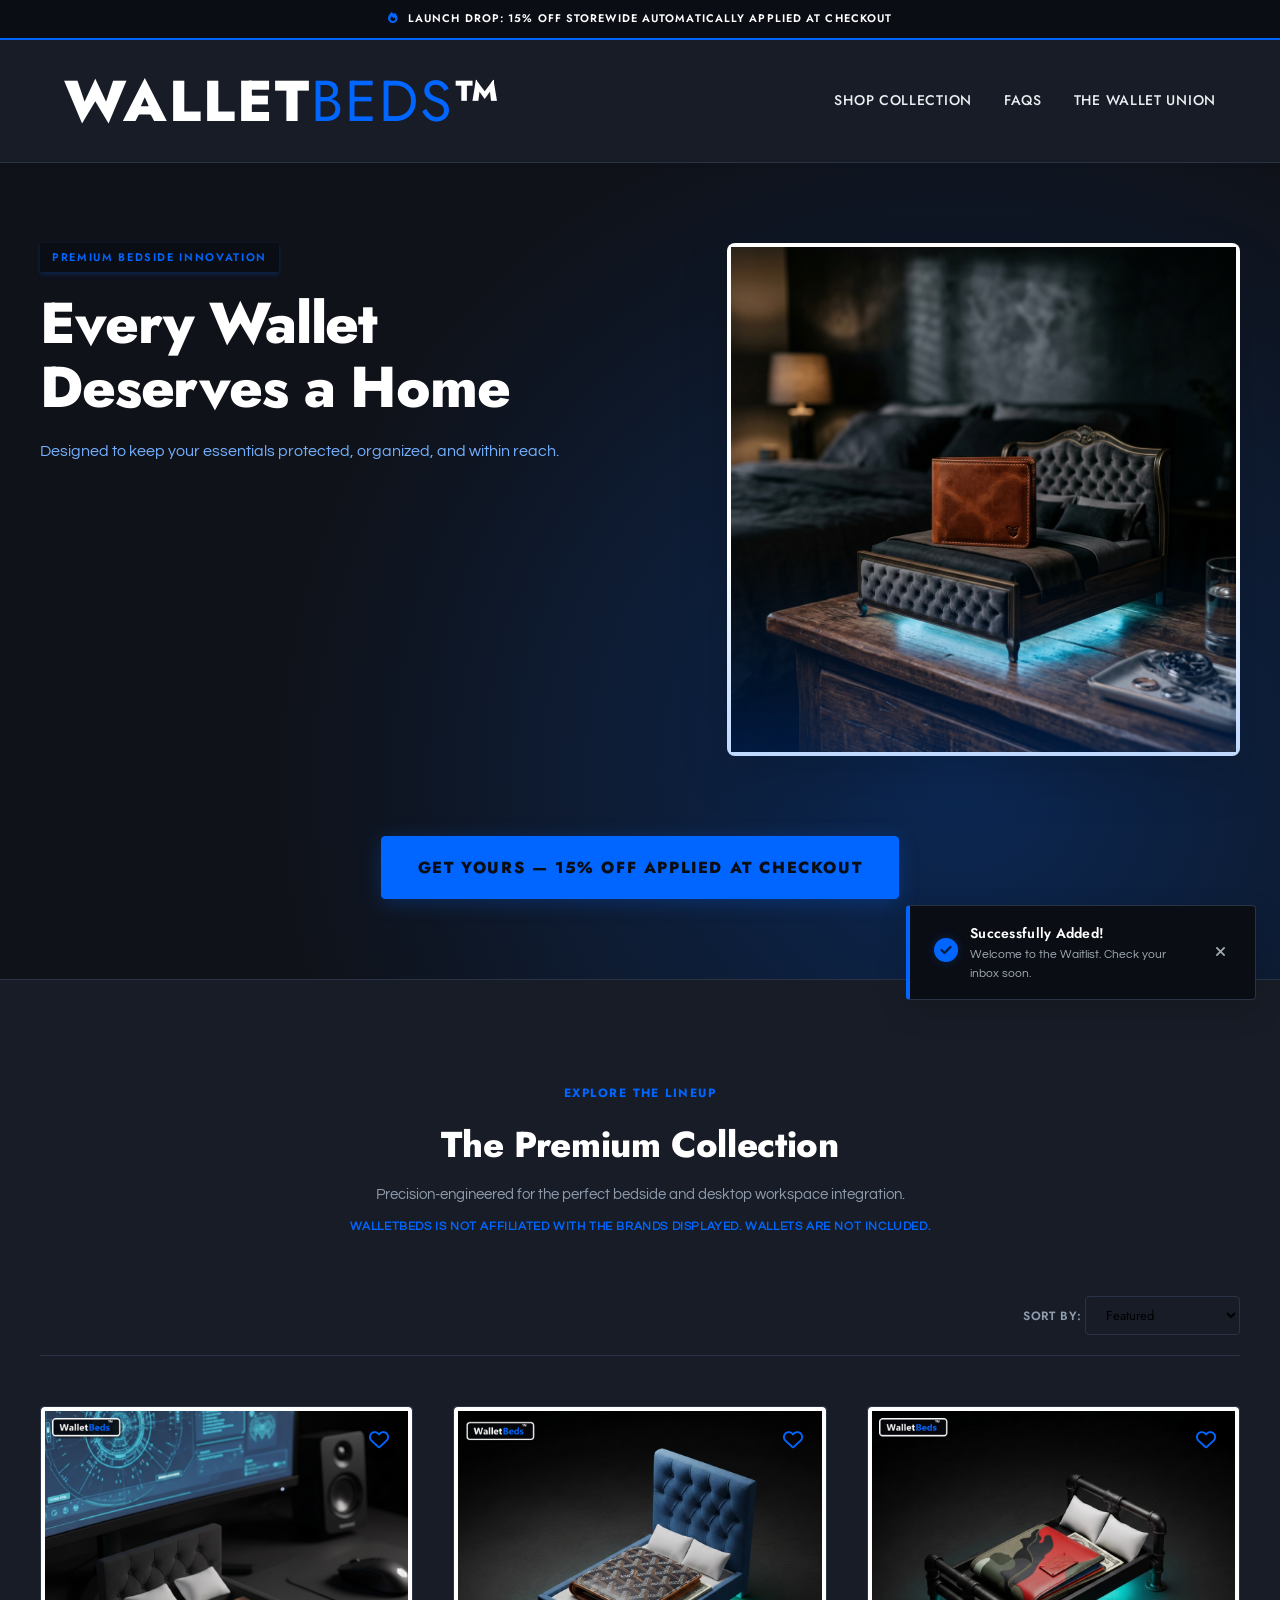
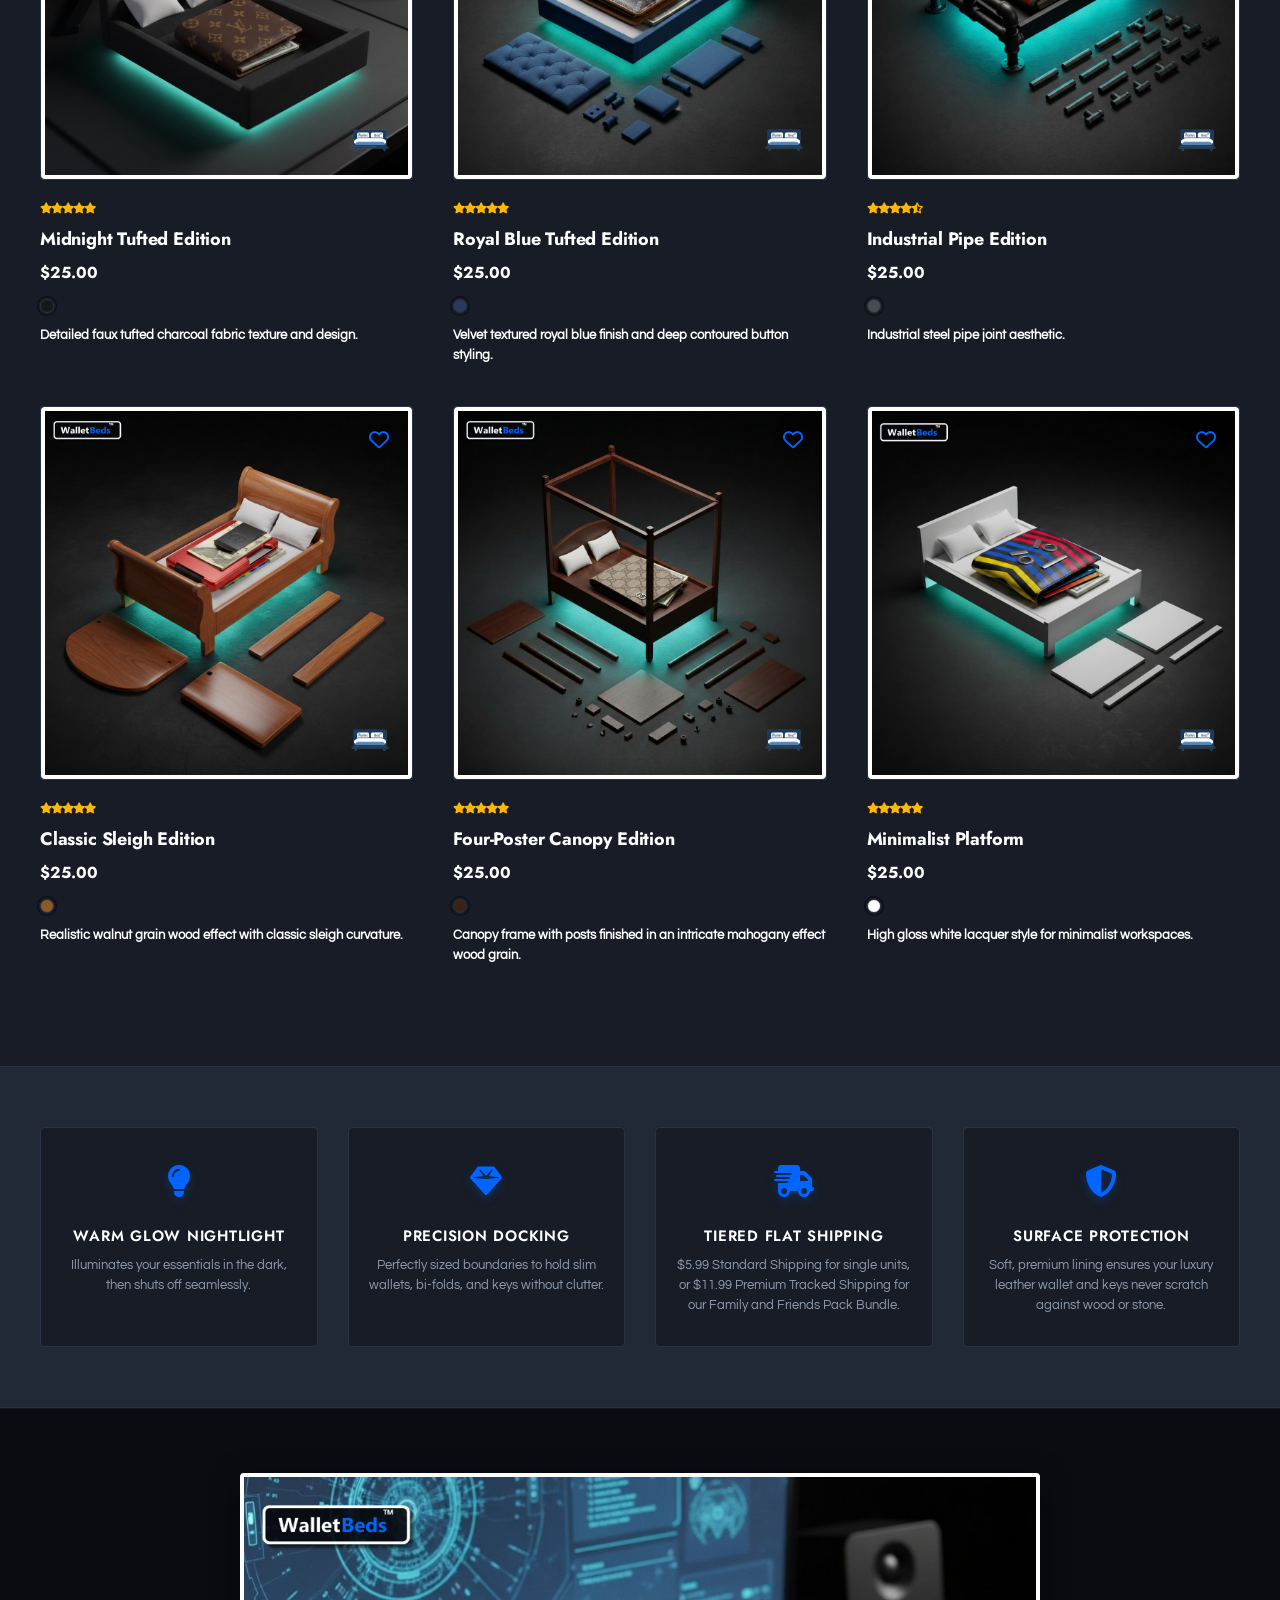
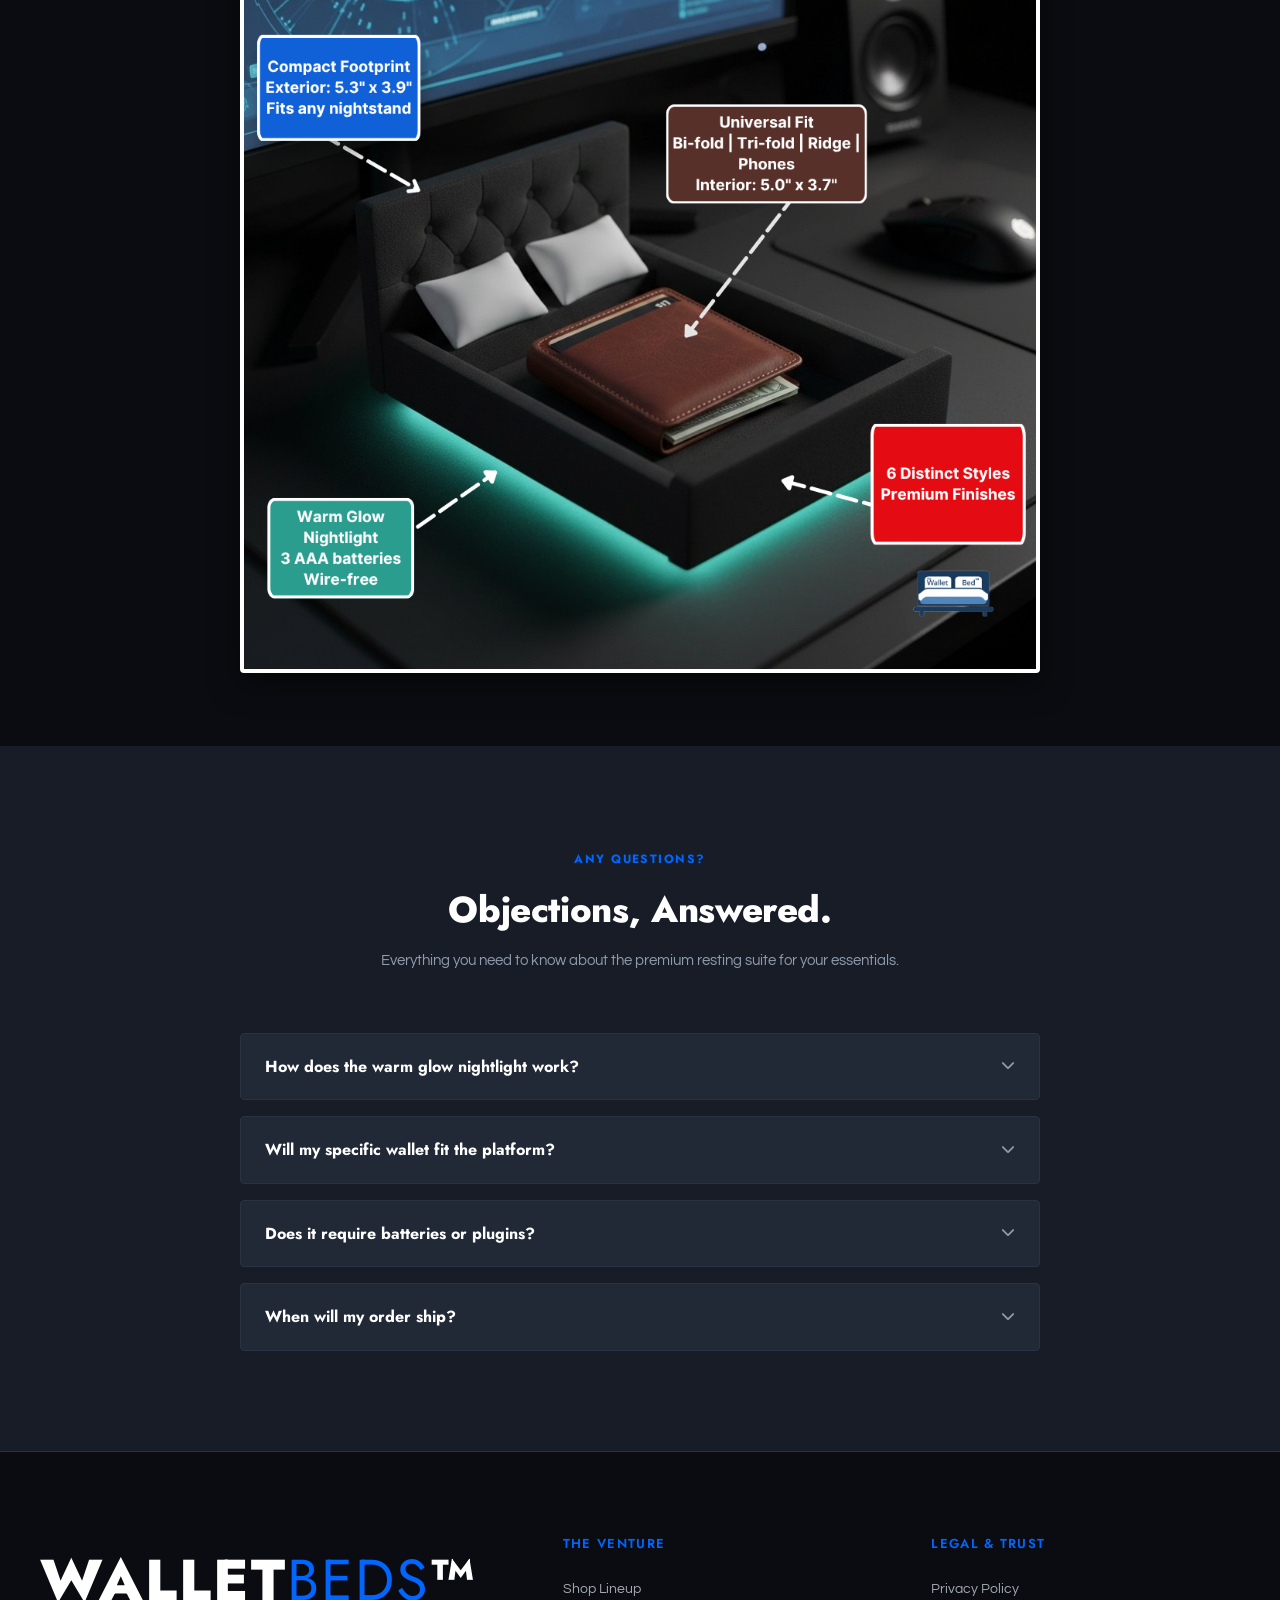
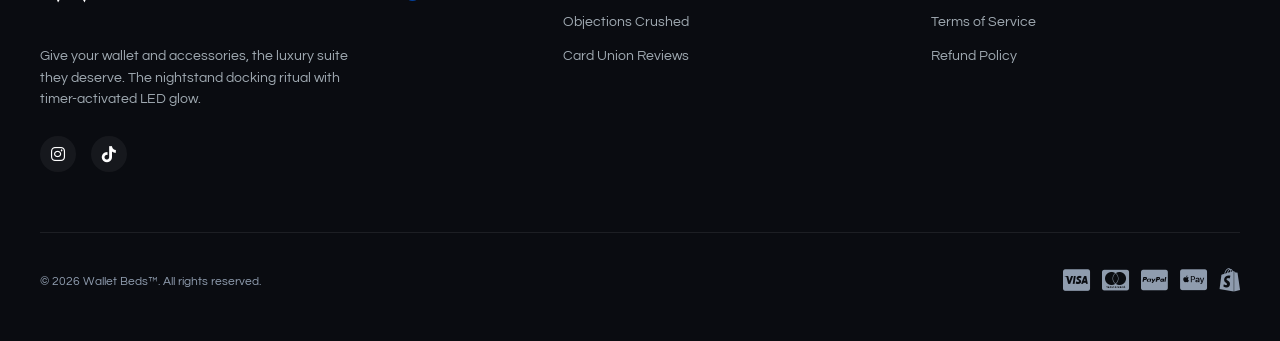
<file: index-b.html>
<!DOCTYPE html>
<html lang="en">
<head>
    <meta charset="UTF-8">
    <meta name="viewport" content="width=device-width, initial-scale=1.0">
    <title>Wallet Beds™ | Luxury Rest for Your Essentials</title>
    <meta name="description" content="The world's first luxury suite designed specifically for your pocket wallet and keys. Complete with an automated nightlight. Stop letting your wallet end up on bare nightstands, left in the car, or buried in a workout bag.">
    
    <!-- 🔍 Google Search Console & Merchant Center Domain Verification -->
    <meta name="google-site-verification" content="3b1ClJhIWYF08k-95NeBle9iybrzLvOf4Wx1Nazz5Lw" />
    
    <!-- Premium Google Fonts for E-Commerce Authority -->
    <link rel="preconnect" href="https://fonts.googleapis.com">
    <link rel="preconnect" href="https://fonts.gstatic.com" crossorigin>
    <link href="https://fonts.googleapis.com/css2?family=Jost:wght@300;400;500;600;700;800&family=Questrial&display=swap" rel="stylesheet">
    
    <!-- FontAwesome for Premium Icons -->
    <link rel="stylesheet" href="https://cdnjs.cloudflare.com/ajax/libs/font-awesome/6.4.0/css/all.min.css">
    
    <!-- Master Stylesheet -->
    <link rel="stylesheet" href="style.css">
    <!-- Favicon -->
    <link rel="icon" type="image/png" sizes="32x32" href="favicon.png">
    <link rel="apple-touch-icon" sizes="180x180" href="apple-touch-icon.png">
</head>
<body>

    <!-- 🚀 E-Commerce Announcement Bar -->
    <div class="announcement-bar">
        <div class="announcement-slider">
            <span class="announcement-item"><i class="fa-solid fa-fire"></i> LAUNCH DROP: 15% OFF STOREWIDE AUTOMATICALLY APPLIED AT CHECKOUT</span>
        </div>
    </div>

    <!-- 🛏️ Shopify-Style Header -->
    <header class="pageheader">
        <div class="header-container">
            <a href="#" class="logo">Wallet<span>Beds</span>™</a>
            
            <nav class="navigation">
                <a href="#collection" class="nav-link">Shop Collection</a>
                <a href="#faq" class="nav-link">FAQs</a>
                <a href="#reviews" class="nav-link">The Wallet Union</a>
            </nav>
        </div>
    </header>

    <main>
        <!-- ⚡ High-Converting Split Hero Section -->
        <section class="hero" id="waitlist-hero">
            <div class="hero-container">
                <!-- Block 1: Title & Subtitle -->
                <div class="hero-text-content">
                    <span class="hero-tag">Premium Bedside Innovation</span>
                    <h1>Every Wallet<br>Deserves a Home</h1>
                    <p class="subtitle">
                        Designed to keep your essentials protected, organized, and within reach.
                    </p>
                </div>
                
                <!-- Block 2: Hero Visual (Bed Image) -->
                <div class="hero-visual">
                    <div class="hero-image-wrapper">
                        <img src="images/WalletBedLifestyleHero.png" alt="Wallet Bed Lifestyle Photo" class="hero-main-img">
                        <div class="hero-glow-overlay"></div>
                    </div>
                </div>
                
                <!-- Block 3: Hero CTA Button -->
                <div class="hero-cta-wrapper" style="grid-column: 1 / -1; display: flex; justify-content: center; margin-top: 20px; z-index: 5;">
                    <a href="#collection" class="btn-hero-cta" style="background-color: var(--brand-teal); color: var(--brand-navy); font-family: var(--font-heading); font-size: 16px; font-weight: 800; text-transform: uppercase; letter-spacing: 0.1em; padding: 18px 36px; border-radius: 4px; text-decoration: none; border: 1px solid var(--brand-teal); box-shadow: 0 4px 20px var(--brand-teal-glow); transition: all 0.3s ease; text-align: center;">Get Yours — 15% Off Applied At Checkout</a>
                </div>
            </div>
        </section>

        <!-- 🏷️ Collection Filter & Heading Section -->
        <section class="collection-section" id="collection">
            <div class="container">
                <div class="section-heading">
                    <span class="pre-heading">Explore the Lineup</span>
                    <h2>The Premium Collection</h2>
                    <p class="section-subtext">Precision-engineered for the perfect bedside and desktop workspace integration.</p>
                    <p class="section-subtext" style="color: var(--brand-teal); font-weight: 600; margin-top: 10px; font-size: 12px; letter-spacing: 0.05em; text-transform: uppercase;">
                        WalletBeds is not affiliated with the Brands Displayed. Wallets are not included.
                    </p>
                </div>
                
                <!-- Category Filter Bar (E-Commerce Standard) -->
                <div class="filter-bar">
                    <div class="sort-group">
                        <span class="sort-label">Sort By:</span>
                        <select class="sort-select">
                            <option value="featured">Featured</option>
                            <option value="price-asc">Price: Low to High</option>
                            <option value="rating">Best Selling</option>
                        </select>
                    </div>
                </div>

                <!-- 🛒 Shopify Product Cards Grid -->
                <div class="product-grid">
                    
                    <!-- 1. Midnight Tufted Edition -->
                    <div class="product-card" data-category="fabric">
                        <div class="card-media">
                            <button class="wishlist-btn" aria-label="Add to wishlist">
                                <i class="fa-regular fa-heart"></i>
                            </button>
                            <img src="images/WalletBedMidnightTuftedEdition.png" alt="Midnight Tufted Edition Wallet Bed" class="product-img product-img-primary">
                            <img src="images/WalletBedMidnightTuftedEdition.png" alt="Midnight Tufted Edition Wallet Bed" class="product-img product-img-secondary">
                        </div>
                        <div class="card-info">
                            <div class="review-stars">
                                <span class="stars-gold"><i class="fa-solid fa-star"></i><i class="fa-solid fa-star"></i><i class="fa-solid fa-star"></i><i class="fa-solid fa-star"></i><i class="fa-solid fa-star"></i></span>
                            </div>
                            <h3>Midnight Tufted Edition</h3>
                            <div class="card-pricing">
                                <span class="current-price">$25.00</span>
                            </div>
                            <!-- Swatches -->
                            <div class="card-swatches">
                                <span class="swatch sw-black active" title="Midnight Black"></span>
                            </div>
                            <p class="card-description">Detailed faux tufted charcoal fabric texture and design.</p>
                        </div>
                    </div>

                    <!-- 2. Royal Blue Tufted Edition -->
                    <div class="product-card" data-category="fabric">
                        <div class="card-media">
                            <button class="wishlist-btn" aria-label="Add to wishlist">
                                <i class="fa-regular fa-heart"></i>
                            </button>
                            <img src="images/WalletBedRoyalBlueTufted.png" alt="Royal Blue Tufted Edition Wallet Bed" class="product-img product-img-primary">
                            <img src="images/WalletBedRoyalBlueTufted.png" alt="Royal Blue Tufted Edition Wallet Bed" class="product-img product-img-secondary">
                        </div>
                        <div class="card-info">
                            <div class="review-stars">
                                <span class="stars-gold"><i class="fa-solid fa-star"></i><i class="fa-solid fa-star"></i><i class="fa-solid fa-star"></i><i class="fa-solid fa-star"></i><i class="fa-solid fa-star"></i></span>
                            </div>
                            <h3>Royal Blue Tufted Edition</h3>
                            <div class="card-pricing">
                                <span class="current-price">$25.00</span>
                            </div>
                            <!-- Swatches -->
                            <div class="card-swatches">
                                <span class="swatch sw-blue active" title="Royal Blue"></span>
                            </div>
                            <p class="card-description">Velvet textured royal blue finish and deep contoured button styling.</p>
                        </div>
                    </div>

                    <!-- 3. Industrial Pipe Edition -->
                    <div class="product-card" data-category="metal">
                        <div class="card-media">
                            <button class="wishlist-btn" aria-label="Add to wishlist">
                                <i class="fa-regular fa-heart"></i>
                            </button>
                            <img src="images/WalletBedIndustrialPipeEdition.png" alt="Industrial Pipe Edition Wallet Bed" class="product-img product-img-primary">
                            <img src="images/WalletBedIndustrialPipeEdition.png" alt="Industrial Pipe Edition Wallet Bed" class="product-img product-img-secondary">
                        </div>
                        <div class="card-info">
                            <div class="review-stars">
                                <span class="stars-gold"><i class="fa-solid fa-star"></i><i class="fa-solid fa-star"></i><i class="fa-solid fa-star"></i><i class="fa-solid fa-star"></i><i class="fa-solid fa-star-half-stroke"></i></span>
                            </div>
                            <h3>Industrial Pipe Edition</h3>
                            <div class="card-pricing">
                                <span class="current-price">$25.00</span>
                            </div>
                            <!-- Swatches -->
                            <div class="card-swatches">
                                <span class="swatch sw-steel active" title="Matte Black Steel"></span>
                            </div>
                            <p class="card-description">Industrial steel pipe joint aesthetic.</p>
                        </div>
                    </div>

                    <!-- 4. Classic Sleigh Edition -->
                    <div class="product-card" data-category="wood">
                        <div class="card-media">
                            <button class="wishlist-btn" aria-label="Add to wishlist">
                                <i class="fa-regular fa-heart"></i>
                            </button>
                            <img src="images/WalletBedClassicSleighEdition.png" alt="Classic Sleigh Edition Wallet Bed" class="product-img product-img-primary">
                            <img src="images/WalletBedClassicSleighEdition.png" alt="Classic Sleigh Edition Wallet Bed" class="product-img product-img-secondary">
                        </div>
                        <div class="card-info">
                            <div class="review-stars">
                                <span class="stars-gold"><i class="fa-solid fa-star"></i><i class="fa-solid fa-star"></i><i class="fa-solid fa-star"></i><i class="fa-solid fa-star"></i><i class="fa-solid fa-star"></i></span>
                            </div>
                            <h3>Classic Sleigh Edition</h3>
                            <div class="card-pricing">
                                <span class="current-price">$25.00</span>
                            </div>
                            <!-- Swatches -->
                            <div class="card-swatches">
                                <span class="swatch sw-walnut active" title="Walnut Grain"></span>
                            </div>
                            <p class="card-description">Realistic walnut grain wood effect with classic sleigh curvature.</p>
                        </div>
                    </div>

                    <!-- 5. Four-Poster Canopy Edition -->
                    <div class="product-card" data-category="wood">
                        <div class="card-media">
                            <button class="wishlist-btn" aria-label="Add to wishlist">
                                <i class="fa-regular fa-heart"></i>
                            </button>
                            <img src="images/WalletBedFourPosterCanopy.png" alt="Four-Poster Canopy Edition Wallet Bed" class="product-img product-img-primary">
                            <img src="images/WalletBedFourPosterCanopy.png" alt="Four-Poster Canopy Edition Wallet Bed" class="product-img product-img-secondary">
                        </div>
                        <div class="card-info">
                            <div class="review-stars">
                                <span class="stars-gold"><i class="fa-solid fa-star"></i><i class="fa-solid fa-star"></i><i class="fa-solid fa-star"></i><i class="fa-solid fa-star"></i><i class="fa-solid fa-star"></i></span>
                            </div>
                            <h3>Four-Poster Canopy Edition</h3>
                            <div class="card-pricing">
                                <span class="current-price">$25.00</span>
                            </div>
                            <!-- Swatches -->
                            <div class="card-swatches">
                                <span class="swatch sw-espresso active" title="Dark Espresso"></span>
                            </div>
                            <p class="card-description">Canopy frame with posts finished in an intricate mahogany effect wood grain.</p>
                        </div>
                    </div>

                    <!-- 6. Minimalist Platform (White Bed) -->
                    <div class="product-card" data-category="wood">
                        <div class="card-media">
                            <button class="wishlist-btn" aria-label="Add to wishlist">
                                <i class="fa-regular fa-heart"></i>
                            </button>
                            <img src="images/WalletBedMinimalistPlatform.png" alt="Minimalist Platform Wallet Bed" class="product-img product-img-primary">
                            <img src="images/WalletBedMinimalistPlatform.png" alt="Minimalist Platform Wallet Bed" class="product-img product-img-secondary">
                        </div>
                        <div class="card-info">
                            <div class="review-stars">
                                <span class="stars-gold"><i class="fa-solid fa-star"></i><i class="fa-solid fa-star"></i><i class="fa-solid fa-star"></i><i class="fa-solid fa-star"></i><i class="fa-solid fa-star"></i></span>
                            </div>
                            <h3>Minimalist Platform</h3>
                            <div class="card-pricing">
                                <span class="current-price">$25.00</span>
                            </div>
                            <!-- Swatches -->
                            <div class="card-swatches">
                                <span class="swatch sw-white active" title="Minimalist White"></span>
                            </div>
                            <p class="card-description">High gloss white lacquer style for minimalist workspaces.</p>
                        </div>
                    </div>

                </div>
            </div>
        </section>

        <!-- 🛡️ E-Commerce Trust Badges Row -->
        <section class="trust-section">
            <div class="container trust-container">
                <div class="trust-card">
                    <div class="trust-icon"><i class="fa-solid fa-lightbulb"></i></div>
                    <h4>Warm Glow Nightlight</h4>
                    <p>Illuminates your essentials in the dark, then shuts off seamlessly.</p>
                </div>
                <div class="trust-card">
                    <div class="trust-icon"><i class="fa-solid fa-gem"></i></div>
                    <h4>Precision Docking</h4>
                    <p>Perfectly sized boundaries to hold slim wallets, bi-folds, and keys without clutter.</p>
                </div>
                <div class="trust-card">
                    <div class="trust-icon"><i class="fa-solid fa-truck-fast"></i></div>
                    <h4>Tiered Flat Shipping</h4>
                    <p>$5.99 Standard Shipping for single units, or $11.99 Premium Tracked Shipping for our Family and Friends Pack Bundle.</p>
                </div>
                <div class="trust-card">
                    <div class="trust-icon"><i class="fa-solid fa-shield-halved"></i></div>
                    <h4>Surface Protection</h4>
                    <p>Soft, premium lining ensures your luxury leather wallet and keys never scratch against wood or stone.</p>
                </div>
            </div>
        </section>


        <!-- ❓ Infographic Reminder Visual -->
        <section class="infographic-reminder-section" style="padding: 4rem 0; background-color: var(--bg-dark); border-top: 1px solid rgba(255,255,255,0.05);">
            <div class="container" style="text-align: center;">
                <img src="images/WalletBedHeroImageInfoGraphicv3.png" alt="Wallet Bed Features Summary" style="max-width: 100%; height: auto; max-height: 800px; border-radius: 8px; box-shadow: 0 10px 30px rgba(0,0,0,0.5);">
            </div>
        </section>

        <!-- ❓ Objection-Crushing FAQ Section -->
        <section class="faq-section" id="faq">
            <div class="container faq-container">
                <div class="section-heading">
                    <span class="pre-heading">Any Questions?</span>
                    <h2>Objections, Answered.</h2>
                    <p class="section-subtext">Everything you need to know about the premium resting suite for your essentials.</p>
                </div>
                
                <div class="faq-accordion">
                    
                    <div class="accordion-item">
                        <div class="accordion-header">
                            <h3>How does the warm glow nightlight work?</h3>
                            <span class="icon-toggle"><i class="fa-solid fa-chevron-down"></i></span>
                        </div>
                        <div class="accordion-content">
                            <p>
                                The WalletBed features a built-in timer-activated nightlight. It gently illuminates your essentials in the dark, providing a soft bedside glow during your evening routine, and then shuts off seamlessly.
                            </p>
                        </div>
                    </div>

                    <div class="accordion-item">
                        <div class="accordion-header">
                            <h3>Will my specific wallet fit the platform?</h3>
                            <span class="icon-toggle"><i class="fa-solid fa-chevron-down"></i></span>
                        </div>
                        <div class="accordion-content">
                            <p>
                                Absolutely. The Wallet Bed™ is precision-contoured and optimized to seamlessly accommodate all standard bi-fold and tri-fold wallets, keeping your cards securely framed and accessible while maintaining a sleek, luxury bedroom aesthetic on your nightstand.
                            </p>
                        </div>
                    </div>

                    <div class="accordion-item">
                        <div class="accordion-header">
                            <h3>Does it require batteries or plugins?</h3>
                            <span class="icon-toggle"><i class="fa-solid fa-chevron-down"></i></span>
                        </div>
                        <div class="accordion-content">
                            <p>
                                The base model features a bottom-drop hollow cavity housing a coin-cell battery or rechargeable battery module, eliminating ugly wires on your nightstand. It is highly optimized for clean bedside and workspace placement.
                            </p>
                        </div>
                    </div>

                    <div class="accordion-item">
                        <div class="accordion-header">
                            <h3>When will my order ship?</h3>
                            <span class="icon-toggle"><i class="fa-solid fa-chevron-down"></i></span>
                        </div>
                        <div class="accordion-content">
                            <p>
                                We are currently completing design and prototyping phases. Orders will ship according to standard flat-rate checkout shipping methods ($5.99 Standard Shipping for single units, or $11.99 Premium Tracked Shipping for our Family and Friends Pack Bundle).
                            </p>
                        </div>
                    </div>

                </div>
            </div>
        </section>
    </main>

    <!-- 📥 High-Converting FormSpark Waitlist Modal Popup -->
    <!-- 📥 Premium Dynamic Product Detail & Waitlist Modal -->
    <div class="waitlist-modal" id="waitlistModal">
        <div class="modal-overlay"></div>
        <div class="modal-body modal-quick-shop">
            <button class="close-modal-btn" aria-label="Close modal"><i class="fa-solid fa-xmark"></i></button>
            
            <div class="modal-grid">
                <!-- Left Column: Gallery -->
                <div class="modal-gallery-col">
                    <div class="modal-main-image-wrapper" style="position: relative;">
                        <img src="images/WalletBedMidnightTuftedEdition.png" alt="Product view" id="modalMainImg" class="modal-main-img" style="cursor: pointer;">
                        <div class="image-click-hint" style="position: absolute; bottom: 15px; left: 50%; transform: translateX(-50%); background: rgba(10, 22, 40, 0.9); color: #fff; font-size: 11px; font-weight: 600; text-transform: uppercase; letter-spacing: 1px; padding: 6px 12px; border-radius: 20px; border: 1px solid var(--brand-teal); pointer-events: none; backdrop-filter: blur(4px); box-shadow: 0 4px 15px rgba(0, 102, 255, 0.2); transition: all 0.3s ease;">
                            <i class="fa-solid fa-bed" style="margin-right: 5px; color: var(--brand-teal);"></i> Click to Customize Bedding
                        </div>
                    </div>
                </div>
                
                <!-- Right Column: Info & Setup -->
                <div class="modal-info-col">
                    <div class="modal-product-header">
                        <div class="modal-stars">
                            <span class="stars-gold"><i class="fa-solid fa-star"></i><i class="fa-solid fa-star"></i><i class="fa-solid fa-star"></i><i class="fa-solid fa-star"></i><i class="fa-solid fa-star"></i></span>
                            <span class="modal-reviews-count">(4.9/5)</span>
                        </div>
                        <h2 id="modalProductTitle">Midnight Tufted Edition</h2>
                        <div class="modal-pricing-row">
                            <span class="modal-price" id="modalPriceLabel">$25.00</span>
                            <span class="modal-price-discount">$49.00</span>
                            <span class="modal-badge-save">Save 59%</span>
                        </div>
                        <div class="modal-delivery-status">
                            <span class="delivery-available"><i class="fa-solid fa-circle-check"></i> Available now!</span>
                            <span class="delivery-separator">•</span>
                            <span class="delivery-shipping"><i class="fa-solid fa-truck"></i> Delivery: 9 to 16 days</span>
                        </div>
                    </div>


                    <!-- Package Size Selector -->
                    <div class="modal-package-section" style="border-top: 1px dashed var(--border-light); padding-top: 20px; margin-top: 10px;">
                        <label class="options-label" style="display: block; margin-bottom: 12px; font-family: var(--font-heading); font-size: 11px; font-weight: 700; text-transform: uppercase; letter-spacing: 0.05em; color: var(--text-muted);">Which Setup is Best For You?</label>
                        <div class="package-selector-list" style="display: flex; flex-direction: column; gap: 10px;">
                            <!-- Option 1: Single Unit -->
                            <label class="package-option-card" style="cursor: pointer; display: block; margin-bottom: 5px;">
                                <input type="radio" name="package_option" value="single" checked style="display: none;">
                                <div class="package-option-design" style="display: flex; align-items: center; gap: 12px; border: 1px solid var(--border-light); background-color: var(--bg-gray-subtle); padding: 12px 14px; border-radius: 6px; transition: var(--transition-smooth); user-select: none;">
                                    <div class="option-thumbnail-wrapper thumb-color-bare" style="width: 36px; height: 36px; border-radius: 50%; border: 1px solid var(--border-light); display: flex; align-items: center; justify-content: center; background-color: #11141a; color: var(--text-muted); font-size: 14px; flex-shrink: 0;">
                                        <i class="fa-solid fa-bed"></i>
                                    </div>
                                    <div class="option-info" style="flex: 1; display: flex; flex-direction: column; gap: 2px; text-align: left;">
                                        <span class="option-title" style="font-size: 13.5px; font-weight: 700; color: var(--text-primary);">Single WalletBed</span>
                                        <span class="option-desc" style="font-size: 11px; color: var(--text-muted); line-height: 1.3;">$5.99 Standard Shipping. Perfect bedside test.</span>
                                    </div>
                                    <span class="option-price" style="font-family: var(--font-heading); font-size: 14px; font-weight: 800; color: var(--text-white);">$21.25</span>
                                </div>
                            </label>

                            <!-- Option 2: 3-Pack Bundle -->
                            <label class="package-option-card" style="cursor: pointer; display: block;">
                                <input type="radio" name="package_option" value="bundle" style="display: none;">
                                <div class="package-option-design" style="display: flex; align-items: center; gap: 12px; border: 1px solid var(--border-light); background-color: var(--bg-gray-subtle); padding: 12px 14px; border-radius: 6px; transition: var(--transition-smooth); user-select: none; position: relative;">
                                    <div class="option-thumbnail-wrapper" style="width: 36px; height: 36px; border-radius: 50%; border: 1px solid var(--border-light); display: flex; align-items: center; justify-content: center; background-color: var(--brand-teal); color: var(--brand-navy); font-size: 14px; flex-shrink: 0;">
                                        <i class="fa-solid fa-cubes"></i>
                                    </div>
                                    <div class="option-info" style="flex: 1; display: flex; flex-direction: column; gap: 2px; text-align: left;">
                                        <span class="option-title" style="font-size: 13.5px; font-weight: 700; color: var(--text-primary);">Family and Friends Pack Bundle <span class="option-badge-free" style="background-color: var(--brand-teal); color: var(--brand-navy); font-size: 8px; font-weight: 800; text-transform: uppercase; padding: 2px 6px; border-radius: 2px; margin-left: 5px; letter-spacing: 0.05em; vertical-align: middle;">Best Value</span></span>
                                        <span class="option-desc" style="font-size: 11px; color: var(--text-muted); line-height: 1.3;">$11.99 Premium Tracked (UPS). Anchor your carry Bedside, Office, and Entryway.</span>
                                    </div>
                                    <span class="option-price" style="font-family: var(--font-heading); font-size: 14px; font-weight: 800; color: var(--text-white);">$60.56</span>
                                </div>
                            </label>
                        </div>
                    </div>


                    <!-- Custom Option Selector (Radio Buttons with Swatches/Thumbnails) -->
                    <div class="modal-options-section">
                        <label class="options-label">Select Bedding & Comforter Option:</label>
                        <div class="comforter-selector-list">
                            <!-- Option 1: No Comforter -->
                            <label class="comforter-option-card">
                                <input type="radio" name="comforter_option" value="no-comforter" checked>
                                <span class="option-custom-design">
                                    <span class="option-thumbnail-wrapper thumb-color-bare">
                                        <i class="fa-solid fa-bed"></i>
                                    </span>
                                    <span class="option-info">
                                        <span class="option-title">Premium Bed - No Comforter</span>
                                        <span class="option-badge-free">Included</span>
                                    </span>
                                    <span class="option-price-adjust">FREE</span>
                                </span>
                            </label>

                            <!-- Option 2: White Comforter -->
                            <label class="comforter-option-card">
                                <input type="radio" name="comforter_option" value="comforter-white">
                                <span class="option-custom-design">
                                    <span class="option-thumbnail-wrapper">
                                        <img src="images/comforter_option_white.jpg" alt="White Comforter View">
                                    </span>
                                    <span class="option-info">
                                        <span class="option-title">Premium Bedding - Comforter - White</span>
                                    </span>
                                    <span class="option-price-adjust">+$10.00</span>
                                </span>
                            </label>

                            <!-- Option 3: Gray Comforter -->
                            <label class="comforter-option-card">
                                <input type="radio" name="comforter_option" value="comforter-gray">
                                <span class="option-custom-design">
                                    <span class="option-thumbnail-wrapper">
                                        <img src="images/comforter_option_gray.jpg" alt="Gray Comforter View">
                                    </span>
                                    <span class="option-info">
                                        <span class="option-title">Premium Bedding - Comforter - Gray</span>
                                    </span>
                                    <span class="option-price-adjust">+$10.00</span>
                                </span>
                            </label>

                            <!-- Option 4: Black Comforter -->
                            <label class="comforter-option-card">
                                <input type="radio" name="comforter_option" value="comforter-black">
                                <span class="option-custom-design">
                                    <span class="option-thumbnail-wrapper">
                                        <img src="images/comforter_option_black.jpg" alt="Black Comforter View">
                                    </span>
                                    <span class="option-info">
                                        <span class="option-title">Premium Bedding - Comforter - Black</span>
                                    </span>
                                    <span class="option-price-adjust">+$10.00</span>
                                </span>
                            </label>

                            <!-- Option 5: Burgundy Comforter -->
                            <label class="comforter-option-card">
                                <input type="radio" name="comforter_option" value="comforter-burgundy">
                                <span class="option-custom-design">
                                    <span class="option-thumbnail-wrapper">
                                        <img src="images/comforter_option_burgundy.jpg" alt="Burgundy Comforter View">
                                    </span>
                                    <span class="option-info">
                                        <span class="option-title">Premium Bedding - Comforter - Burgundy</span>
                                    </span>
                                    <span class="option-price-adjust">+$10.00</span>
                                </span>
                            </label>
                        </div>
                    </div>

                    <!-- Email Waitlist Submission Form -->
                    <form action="https://submit-form.com/ss5F9ib9R" method="POST" class="waitlist-form modal-form" id="modalWaitlistForm">
                        <input type="checkbox" name="_honeypot" style="display:none" tabindex="-1" autocomplete="off" />
                        <input type="hidden" name="_redirect" value="https://thewalletbeds.pages.dev/?success=true" />
                        
                        <!-- Dynamically filled inputs -->
                        <input type="hidden" name="selected_product" id="selectedProductVal" value="Midnight Tufted Edition">
                        <input type="hidden" name="comforter_preference" id="selectedComforterVal" value="No Comforter">
                        <input type="hidden" name="total_price" id="selectedPriceVal" value="$25.00">

                        <div class="modal-checkout-actions">
                            <!-- Add to Cart Button -->
                            <button type="submit" class="btn-checkout-add-to-cart" id="modalAddToCartBtn">
                                <i class="fa-solid fa-cart-shopping"></i> Add to Cart — <span class="btn-price-label" id="modalAddToCartPrice">$25.00</span>
                            </button>
                            
                            <!-- Shop Pay Express Button -->
                            <button type="submit" class="btn-checkout-shop-pay" id="modalShopPayBtn">
                                Buy with <span class="shop-pay-logo"><i>shop</i><span>pay</span></span>
                            </button>
                            
                            <!-- More Payment Options -->
                            <div class="more-payment-options-container">
                                <a href="#" class="link-more-payment-options" id="modalMorePaymentsLink">More payment options</a>
                            </div>
                        </div>
                    </form>

                    <!-- Trust Checklist Badges (Shopify Style) -->
                    <div class="modal-trust-list">
                        <div class="trust-item">
                            <span class="trust-item-icon"><i class="fa-solid fa-truck-fast"></i></span>
                            <span class="trust-item-text">UPS Tracked Fast Shipping — Free Shipping On All Beds</span>
                        </div>
                        <div class="trust-item">
                            <span class="trust-item-icon"><i class="fa-solid fa-heart-circle-check"></i></span>
                            <span class="trust-item-text">Love It or Return It – 14 Day Return Policy</span>
                        </div>
                    </div>

                    <!-- Tabs Accordion (Description, Specs, Disclaimer) -->
                    <div class="modal-accordion-tabs">
                        <!-- Tab 1: Description -->
                        <div class="accordion-tab active">
                            <button type="button" class="tab-header">
                                <span>Description</span>
                                <i class="fa-solid fa-chevron-down"></i>
                            </button>
                            <div class="tab-content" id="modalTabDesc">
                                <p>Loading description...</p>
                            </div>
                        </div>

                        <!-- Tab 2: Specs -->
                        <div class="accordion-tab">
                            <button type="button" class="tab-header">
                                <span>Highlights & Material Specs</span>
                                <i class="fa-solid fa-chevron-down"></i>
                            </button>
                            <div class="tab-content" id="modalTabSpecs">
                                <ul class="specs-list" id="modalSpecsList">
                                    <li>Custom made frame and leather mattress included.</li>
                                </ul>
                            </div>
                        </div>

                        <!-- Tab 3: Legal Note -->
                        <div class="accordion-tab">
                            <button type="button" class="tab-header">
                                <span>Disclaimer & Notes</span>
                                <i class="fa-solid fa-chevron-down"></i>
                            </button>
                            <div class="tab-content">
                                <p class="disclaimer-text">
                                    <strong>Note: WALLETS ARE NOT INCLUDED.</strong><br>
                                    WalletBeds is not affiliated with the Brands Displayed.
                                </p>
                            </div>
                        </div>
                    </div>
                </div>
            </div>
        </div>
    </div>

    <!-- 💬 Waitlist Success Toast Notification -->
    <div class="toast-success" id="successToast">
        <div class="toast-content">
            <span class="toast-icon"><i class="fa-solid fa-circle-check"></i></span>
            <div class="toast-text">
                <h5>Successfully Added!</h5>
                <p>Welcome to the Waitlist. Check your inbox soon.</p>
            </div>
        </div>
        <button class="toast-close"><i class="fa-solid fa-xmark"></i></button>
    </div>

    <!-- 🗺️ Premium Footer -->
    <footer class="footer">
        <div class="footer-top">
            <div class="container footer-grid">
                <div class="footer-brand-col">
                    <a href="#" class="logo footer-logo">Wallet<span>Beds</span>™</a>
                    <p class="footer-bio">Give your wallet and accessories, the luxury suite they deserve. The nightstand docking ritual with timer-activated LED glow.</p>
                    <div class="socials">
                        <a href="https://instagram.com/walletbeds" target="_blank" class="social-link"><i class="fa-brands fa-instagram"></i></a>
                        <a href="https://tiktok.com/@walletbeds" target="_blank" class="social-link"><i class="fa-brands fa-tiktok"></i></a>
                    </div>
                </div>
                
                <div class="footer-links-col">
                    <h4>The Venture</h4>
                    <a href="#collection">Shop Lineup</a>
                    <a href="#faq">Objections Crushed</a>
                    <a href="#reviews">Card Union Reviews</a>
                </div>
                
                <div class="footer-links-col">
                    <h4>Legal & Trust</h4>
                    <a href="privacy-policy.html">Privacy Policy</a>
                    <a href="terms-of-service.html">Terms of Service</a>
                    <a href="refund-policy.html">Refund Policy</a>
                </div>
            </div>
        </div>
        
        <div class="footer-bottom">
            <div class="container footer-bottom-container">
                <p class="copyright">&copy; 2026 Wallet Beds™. All rights reserved.</p>
                <div class="payment-icons">
                    <span class="pay-icon"><i class="fa-brands fa-cc-visa"></i></span>
                    <span class="pay-icon"><i class="fa-brands fa-cc-mastercard"></i></span>
                    <span class="pay-icon"><i class="fa-brands fa-cc-paypal"></i></span>
                    <span class="pay-icon"><i class="fa-brands fa-cc-apple-pay"></i></span>
                    <span class="pay-icon"><i class="fa-brands fa-shopify"></i></span>
                </div>
            </div>
        </div>
    </footer>

    <!-- Script Behaviours -->
    <script src="script.js"></script>
</body>
</html>
</file>
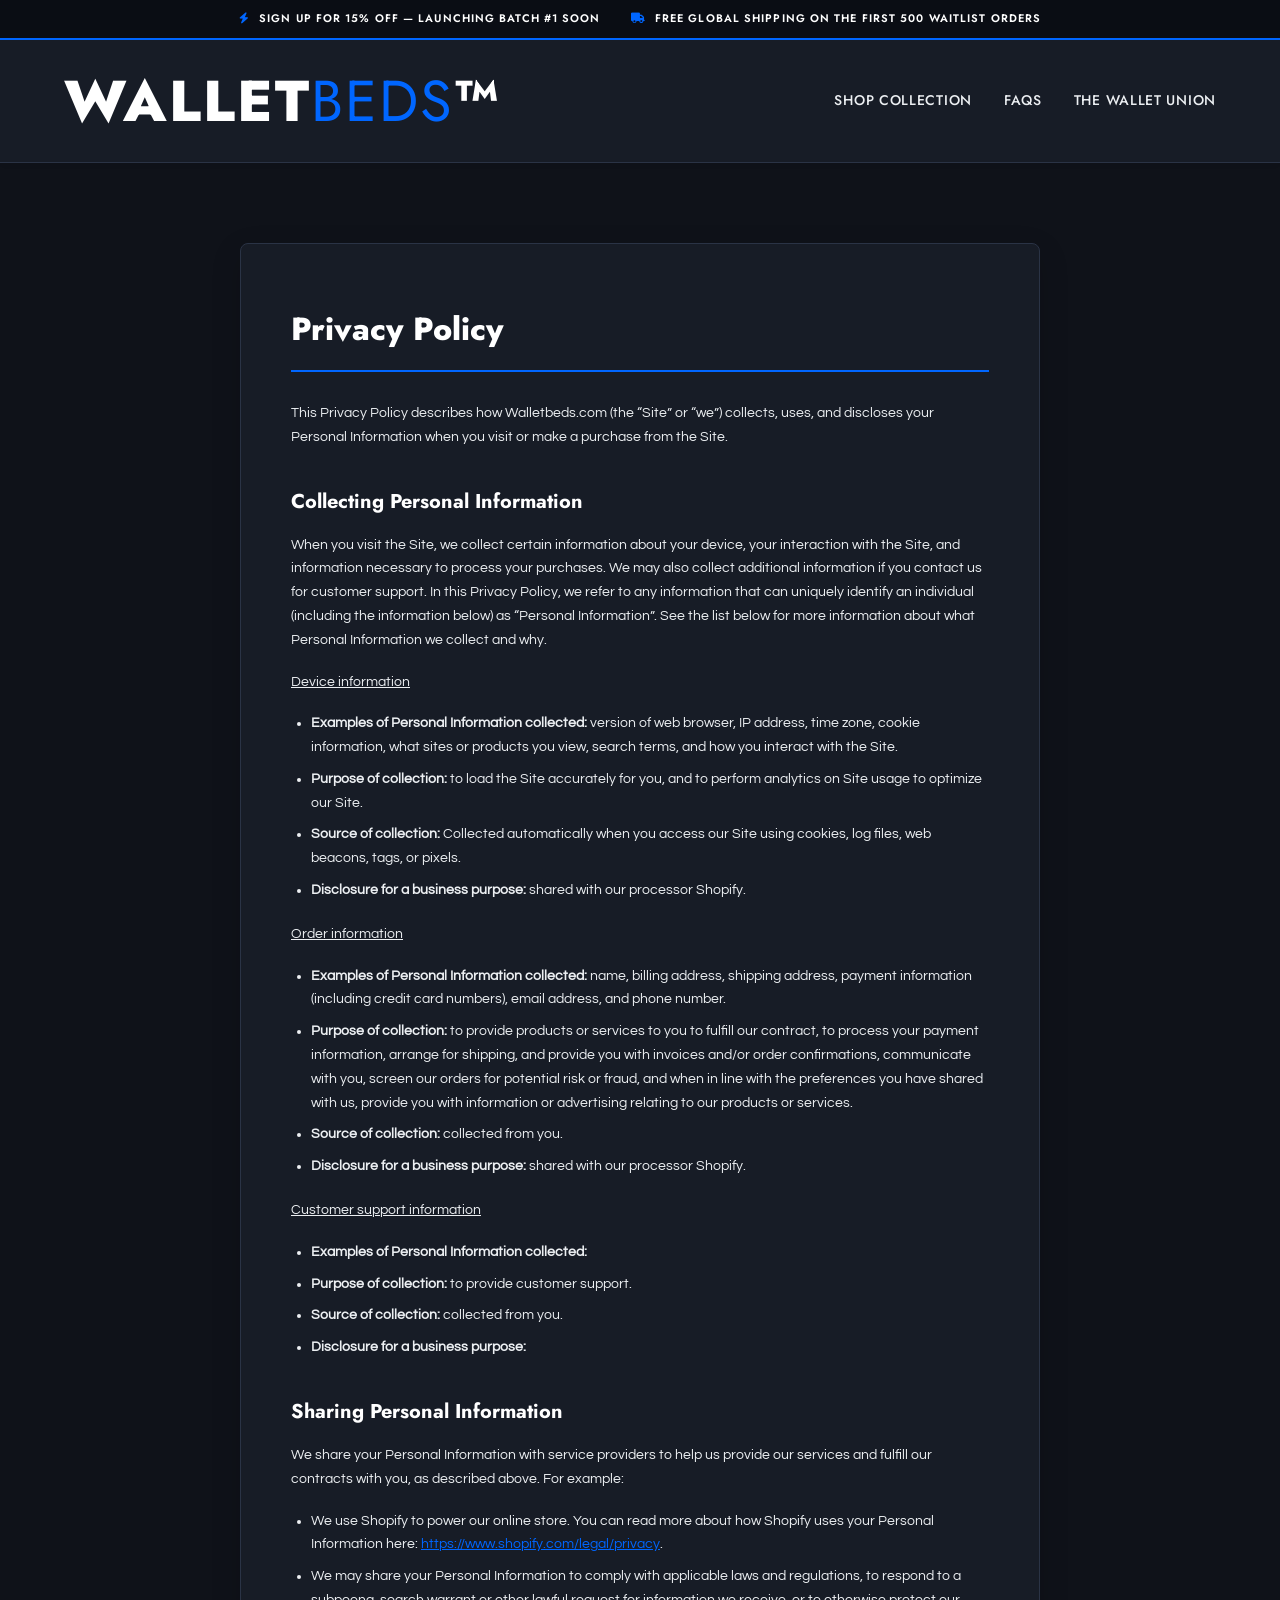
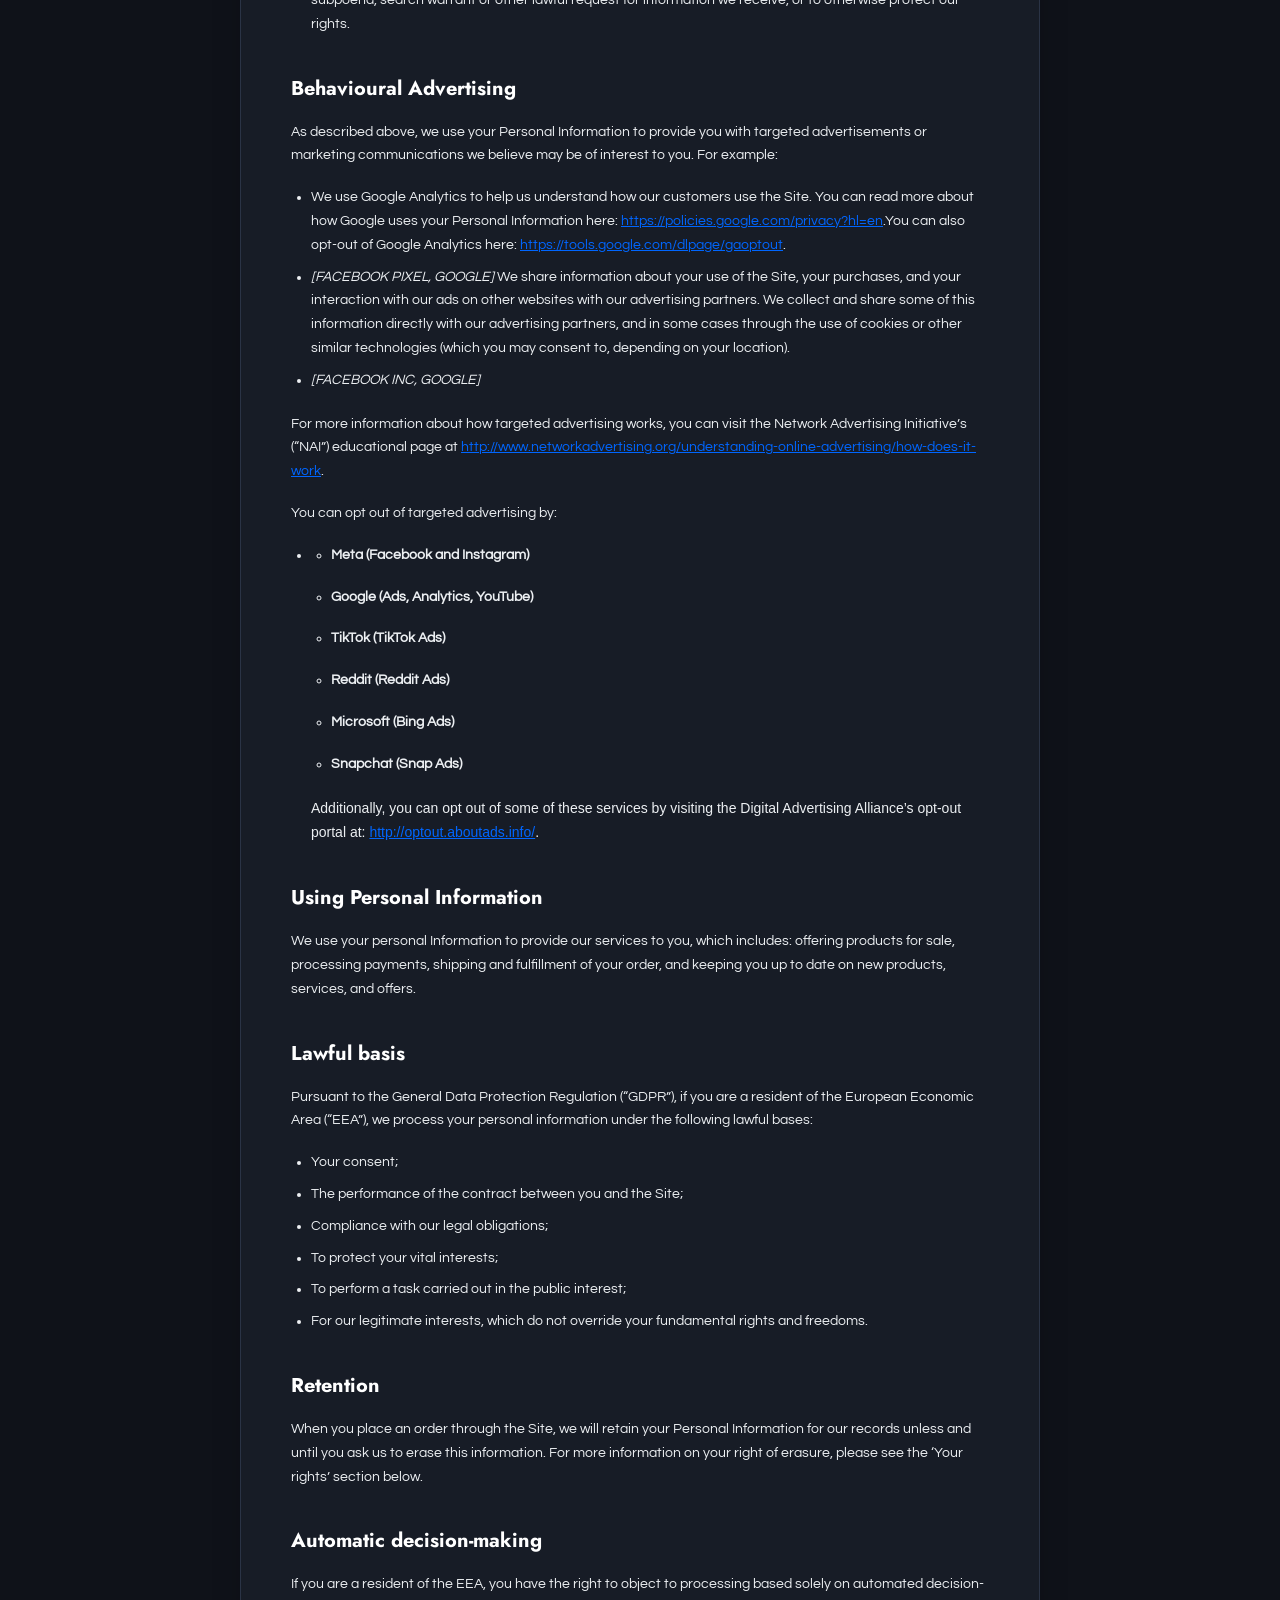
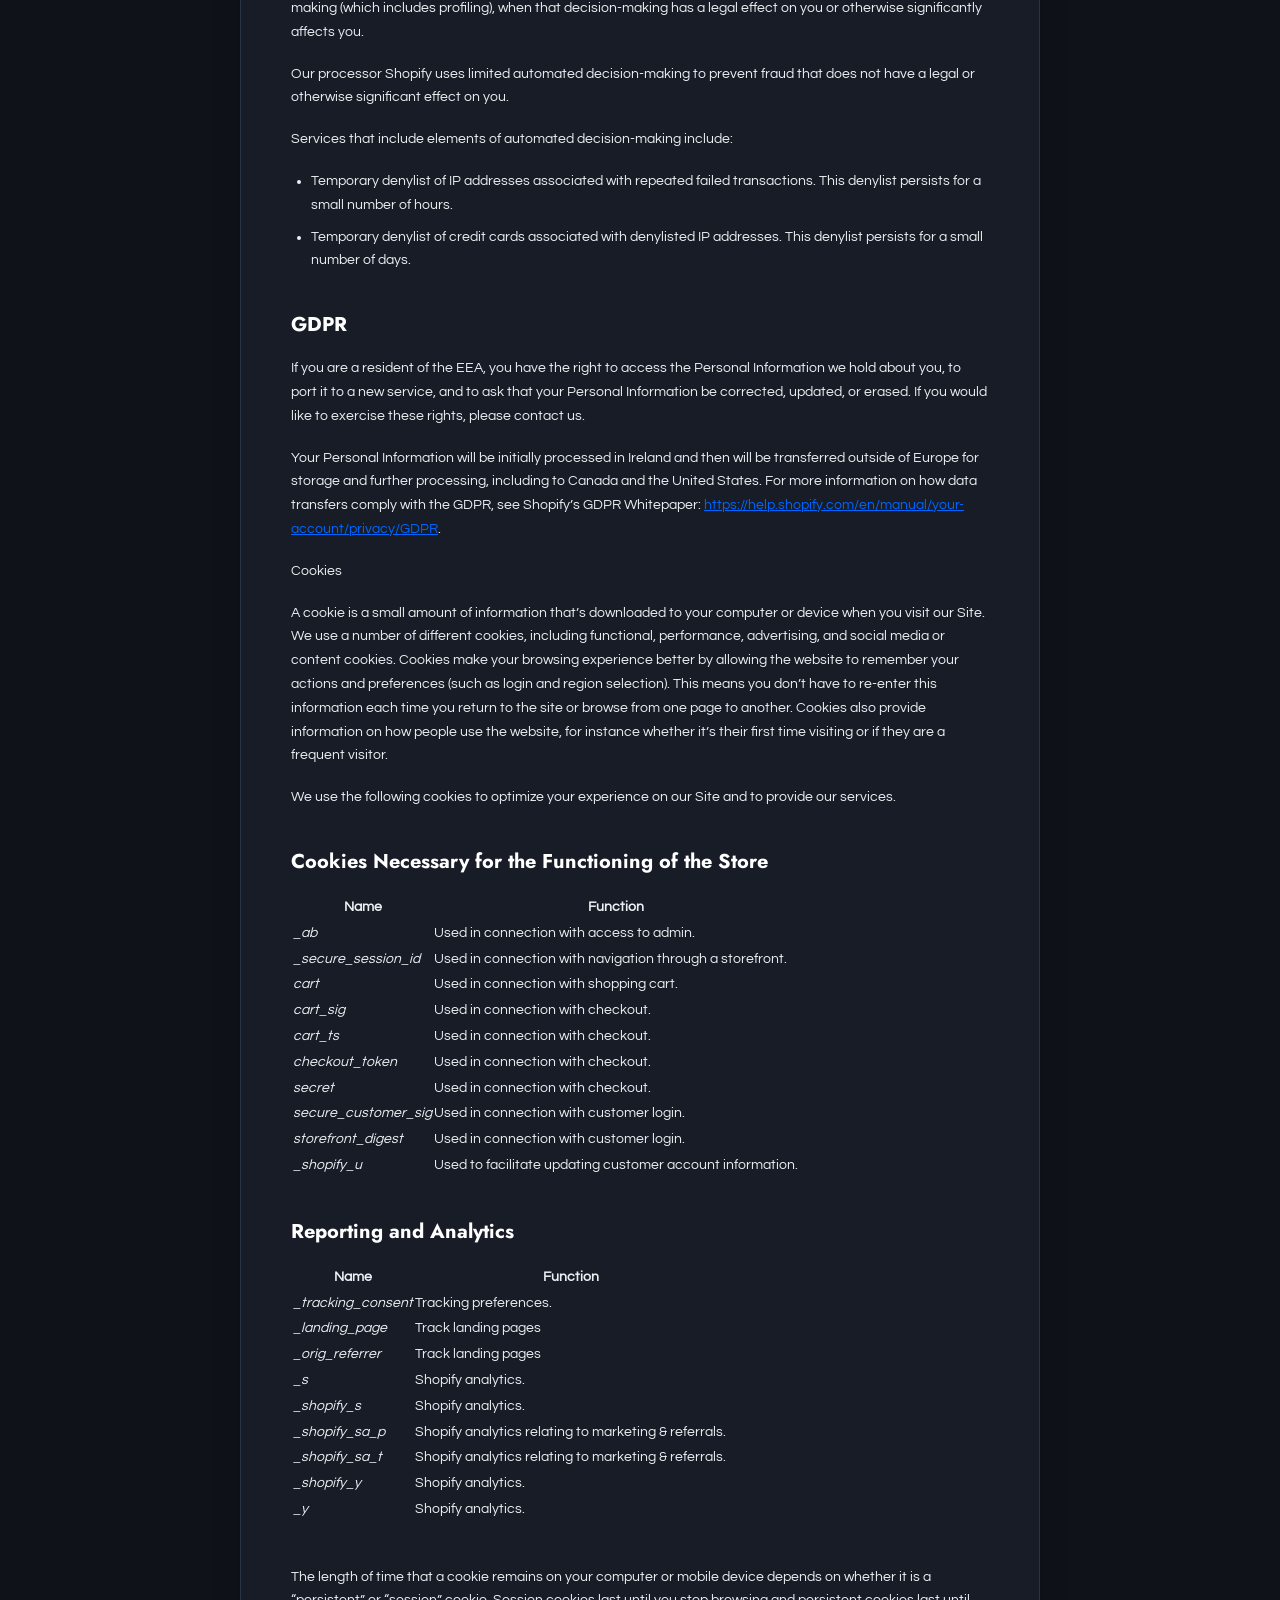
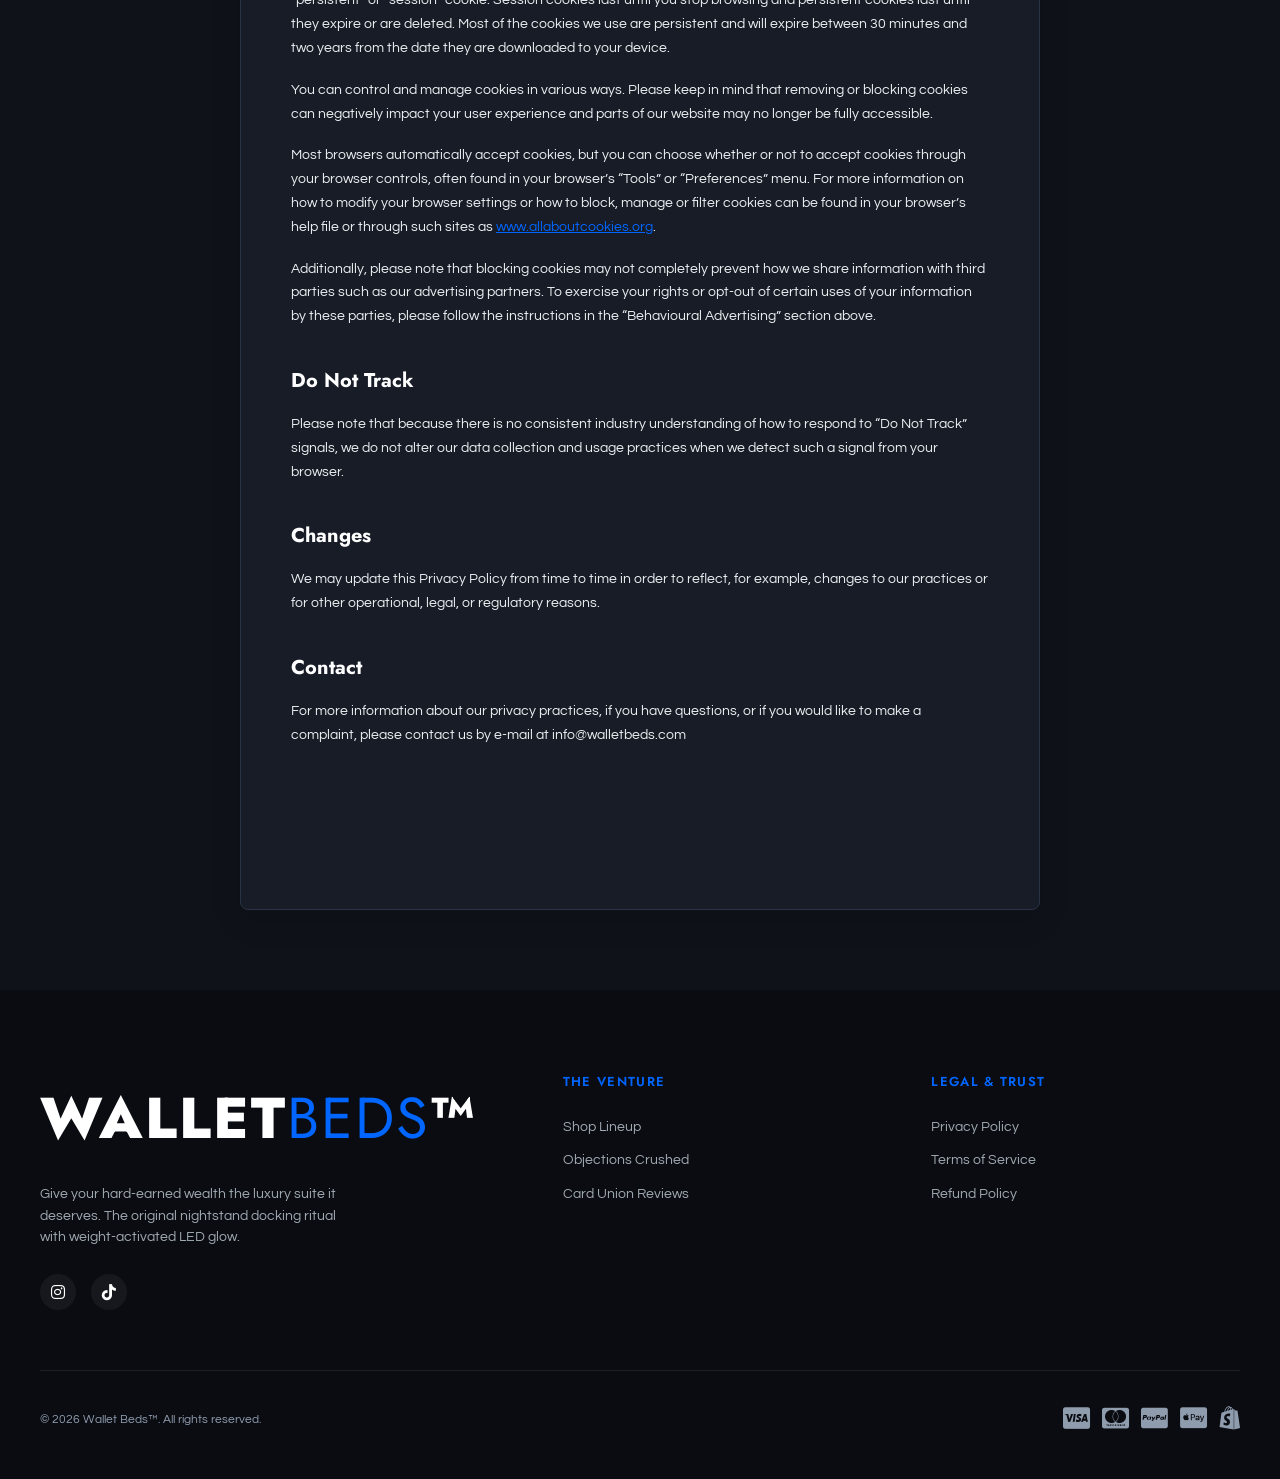
<file: privacy-policy.html>
<!DOCTYPE html>
<html lang="en">
<head>
    <meta charset="UTF-8">
    <meta name="viewport" content="width=device-width, initial-scale=1.0">
    <title>Privacy Policy | Wallet Beds™</title>
    <meta name="description" content="Privacy policy outlining how we collect, use, and protect your information at Walletbeds.com.">
    
    <!-- Premium Google Fonts -->
    <link rel="preconnect" href="https://fonts.googleapis.com">
    <link rel="preconnect" href="https://fonts.gstatic.com" crossorigin>
    <link href="https://fonts.googleapis.com/css2?family=Jost:wght@300;400;500;600;700;800&family=Questrial&display=swap" rel="stylesheet">
    
    <!-- FontAwesome for Icons -->
    <link rel="stylesheet" href="https://cdnjs.cloudflare.com/ajax/libs/font-awesome/6.4.0/css/all.min.css">
    
    <!-- Master Stylesheet -->
    <link rel="stylesheet" href="style.css">
    <!-- Favicon -->
    <link rel="icon" type="image/png" sizes="32x32" href="favicon.png">
    <link rel="apple-touch-icon" sizes="180x180" href="apple-touch-icon.png">
</head>
<body>

    <!-- 🚀 E-Commerce Announcement Bar -->
    <div class="announcement-bar">
        <div class="announcement-slider">
            <span class="announcement-item"><i class="fa-solid fa-bolt"></i> SIGN UP FOR 15% OFF — LAUNCHING BATCH #1 SOON</span>
            <span class="announcement-item"><i class="fa-solid fa-truck"></i> FREE GLOBAL SHIPPING ON THE FIRST 500 WAITLIST ORDERS</span>
        </div>
    </div>

    <!-- 🛏️ Shopify-Style Header -->
    <header class="pageheader">
        <div class="header-container">
            <a href="index.html" class="logo">Wallet<span>Beds</span>™</a>
            
            <nav class="navigation">
                <a href="index.html#collection" class="nav-link">Shop Collection</a>
                <a href="index.html#faq" class="nav-link">FAQs</a>
                <a href="index.html#reviews" class="nav-link">The Wallet Union</a>
            </nav>
        </div>
    </header>

    <main class="policy-main">
        <section class="policy-section">
            <div class="container policy-container">
                <h1>Privacy Policy</h1>
                <div class="policy-content">
                    <p>This Privacy Policy describes how Walletbeds.com (the “Site” or “we”) collects, uses, and discloses your Personal Information when you visit or make a purchase from the Site.</p>
<h2>Collecting Personal Information</h2>
<p>When you visit the Site, we collect certain information about your device, your interaction with the Site, and information necessary to process your purchases. We may also collect additional information if you contact us for customer support. In this Privacy Policy, we refer to any information that can uniquely identify an individual (including the information below) as “Personal Information”. See the list below for more information about what Personal Information we collect and why.</p>
<p><u>Device information</u></p>
<ul>
<li><strong>Examples of Personal Information collected:</strong> version of web browser, IP address, time zone, cookie information, what sites or products you view, search terms, and how you interact with the Site.</li>
<li><strong>Purpose of collection:</strong> to load the Site accurately for you, and to perform analytics on Site usage to optimize our Site.</li>
<li><strong>Source of collection:</strong> Collected automatically when you access our Site using cookies, log files, web beacons, tags, or pixels.</li>
<li><strong>Disclosure for a business purpose:</strong> shared with our processor Shopify.</li>
</ul>
<p><u>Order information</u></p>
<ul>
<li><strong>Examples of Personal Information collected:</strong> name, billing address, shipping address, payment information (including credit card numbers), email address, and phone number.</li>
<li><strong>Purpose of collection:</strong> to provide products or services to you to fulfill our contract, to process your payment information, arrange for shipping, and provide you with invoices and/or order confirmations, communicate with you, screen our orders for potential risk or fraud, and when in line with the preferences you have shared with us, provide you with information or advertising relating to our products or services.</li>
<li><strong>Source of collection:</strong> collected from you.</li>
<li><strong>Disclosure for a business purpose:</strong> shared with our processor Shopify.</li>
</ul>
<p><u>Customer support information</u></p>
<ul>
<li><strong>Examples of Personal Information collected:</strong>&nbsp;</li>
<li><strong>Purpose of collection:</strong> to provide customer support.</li>
<li><strong>Source of collection:</strong> collected from you.</li>
<li><strong>Disclosure for a business purpose:</strong>&nbsp;</li>
</ul>
<h2>Sharing Personal Information</h2>
<p>We share your Personal Information with service providers to help us provide our services and fulfill our contracts with you, as described above. For example:</p>
<ul>
<li>We use Shopify to power our online store. You can read more about how Shopify uses your Personal Information here: <a href="https://www.shopify.com/legal/privacy" target="_blank">https://www.shopify.com/legal/privacy</a>.</li>
<li>We may share your Personal Information to comply with applicable laws and regulations, to respond to a subpoena, search warrant or other lawful request for information we receive, or to otherwise protect our rights.</li>
</ul>
<h2>Behavioural Advertising</h2>
<p>As described above, we use your Personal Information to provide you with targeted advertisements or marketing communications we believe may be of interest to you. For example:</p>
<ul>
<li>We use Google Analytics to help us understand how our customers use the Site. You can read more about how Google uses your Personal Information here: <a href="https://policies.google.com/privacy?hl=en" target="_blank">https://policies.google.com/privacy?hl=en</a>.You can also opt-out of Google Analytics here: <a href="https://tools.google.com/dlpage/gaoptout" target="_blank">https://tools.google.com/dlpage/gaoptout</a>.</li>
<li><i>[FACEBOOK PIXEL, GOOGLE]</i> We share information about your use of the Site, your purchases, and your interaction with our ads on other websites with our advertising partners. We collect and share some of this information directly with our advertising partners, and in some cases through the use of cookies or other similar technologies (which you may consent to, depending on your location).</li>
<li><i>[FACEBOOK INC, GOOGLE]</i></li>
</ul>
<p>For more information about how targeted advertising works, you can visit the Network Advertising Initiative’s (“NAI”) educational page at <a href="http://www.networkadvertising.org/understanding-online-advertising/how-does-it-work" target="_blank">http://www.networkadvertising.org/understanding-online-advertising/how-does-it-work</a>.</p>
<p>You can opt out of targeted advertising by:</p>
<ul>
<li>
<ul>
<li data-start="617" data-end="654" class="">
<p data-start="619" data-end="654" class=""><strong data-start="619" data-end="652">Meta (Facebook and Instagram)</strong></p>
</li>
<li data-start="655" data-end="695" class="">
<p data-start="657" data-end="695" class=""><strong data-start="657" data-end="693">Google (Ads, Analytics, YouTube)</strong></p>
</li>
<li data-start="696" data-end="723" class="">
<p data-start="698" data-end="723" class=""><strong data-start="698" data-end="721">TikTok (TikTok Ads)</strong></p>
</li>
<li data-start="724" data-end="751" class="">
<p data-start="726" data-end="751" class=""><strong data-start="726" data-end="749">Reddit (Reddit Ads)</strong></p>
</li>
<li data-start="752" data-end="780" class="">
<p data-start="754" data-end="780" class=""><strong data-start="754" data-end="778">Microsoft (Bing Ads)</strong></p>
</li>
<li data-start="781" data-end="806" class="">
<p data-start="783" data-end="806" class=""><strong data-start="783" data-end="806">Snapchat (Snap Ads)</strong></p>
</li>
</ul>
<span style="font-family: -apple-system, BlinkMacSystemFont, San Francisco, Segoe UI, Roboto, Helvetica Neue, sans-serif; font-size: 0.875rem;">Additionally, you can opt out of some of these services by visiting the Digital Advertising Alliance’s opt-out portal at:&nbsp;</span><a href="http://optout.aboutads.info/" style="font-family: -apple-system, BlinkMacSystemFont, San Francisco, Segoe UI, Roboto, Helvetica Neue, sans-serif; font-size: 0.875rem;" target="_blank">http://optout.aboutads.info/</a><span style="font-family: -apple-system, BlinkMacSystemFont, San Francisco, Segoe UI, Roboto, Helvetica Neue, sans-serif; font-size: 0.875rem;">.</span></li>
</ul>
<h2>Using Personal Information</h2>
<p>We use your personal Information to provide our services to you, which includes: offering products for sale, processing payments, shipping and fulfillment of your order, and keeping you up to date on new products, services, and offers.</p>
<h2>Lawful basis</h2>
<p>Pursuant to the General Data Protection Regulation (“GDPR”), if you are a resident of the European Economic Area (“EEA”), we process your personal information under the following lawful bases:</p>
<ul>
<li>Your consent;</li>
<li>The performance of the contract between you and the Site;</li>
<li>Compliance with our legal obligations;</li>
<li>To protect your vital interests;</li>
<li>To perform a task carried out in the public interest;</li>
<li>For our legitimate interests, which do not override your fundamental rights and freedoms.</li>
</ul>
<h2>Retention</h2>
<p>When you place an order through the Site, we will retain your Personal Information for our records unless and until you ask us to erase this information. For more information on your right of erasure, please see the ‘Your rights’ section below.</p>
<h2>Automatic decision-making</h2>
<p>If you are a resident of the EEA, you have the right to object to processing based solely on automated decision-making (which includes profiling), when that decision-making has a legal effect on you or otherwise significantly affects you.</p>
<p>Our processor Shopify uses limited automated decision-making to prevent fraud that does not have a legal or otherwise significant effect on you.</p>
<p>Services that include elements of automated decision-making include:</p>
<ul>
<li>Temporary denylist of IP addresses associated with repeated failed transactions. This denylist persists for a small number of hours.</li>
<li>Temporary denylist of credit cards associated with denylisted IP addresses. This denylist persists for a small number of days.</li>
</ul>
<h2>GDPR</h2>
<p>If you are a resident of the EEA, you have the right to access the Personal Information we hold about you, to port it to a new service, and to ask that your Personal Information be corrected, updated, or erased. If you would like to exercise these rights, please contact us.</p>
<p>Your Personal Information will be initially processed in Ireland and then will be transferred outside of Europe for storage and further processing, including to Canada and the United States. For more information on how data transfers comply with the GDPR, see Shopify’s GDPR Whitepaper: <a href="https://help.shopify.com/en/manual/your-account/privacy/GDPR" target="_blank">https://help.shopify.com/en/manual/your-account/privacy/GDPR</a>.</p>
<p><i></i>Cookies</p>
<p>A cookie is a small amount of information that’s downloaded to your computer or device when you visit our Site. We use a number of different cookies, including functional, performance, advertising, and social media or content cookies. Cookies make your browsing experience better by allowing the website to remember your actions and preferences (such as login and region selection). This means you don’t have to re-enter this information each time you return to the site or browse from one page to another. Cookies also provide information on how people use the website, for instance whether it’s their first time visiting or if they are a frequent visitor.</p>
<p>We use the following cookies to optimize your experience on our Site and to provide our services.</p>
<h2>Cookies Necessary for the Functioning of the Store</h2>
<table>
<thead>
<tr>
<th><strong>Name</strong></th>
<th><strong>Function</strong></th>
</tr>
</thead>
<tbody>
<tr>
<td><i>_ab</i></td>
<td>Used in connection with access to admin.</td>
</tr>
<tr>
<td><i>_secure_session_id</i></td>
<td>Used in connection with navigation through a storefront.</td>
</tr>
<tr>
<td><i>cart</i></td>
<td>Used in connection with shopping cart.</td>
</tr>
<tr>
<td><i>cart_sig</i></td>
<td>Used in connection with checkout.</td>
</tr>
<tr>
<td><i>cart_ts</i></td>
<td>Used in connection with checkout.</td>
</tr>
<tr>
<td><i>checkout_token</i></td>
<td>Used in connection with checkout.</td>
</tr>
<tr>
<td><i>secret</i></td>
<td>Used in connection with checkout.</td>
</tr>
<tr>
<td><i>secure_customer_sig</i></td>
<td>Used in connection with customer login.</td>
</tr>
<tr>
<td><i>storefront_digest</i></td>
<td>Used in connection with customer login.</td>
</tr>
<tr>
<td><i>_shopify_u</i></td>
<td>Used to facilitate updating customer account information.</td>
</tr>
</tbody>
</table>
<h2>Reporting and Analytics</h2>
<table>
<tbody>
<tr>
<th><strong>Name</strong></th>
<th><strong>Function</strong></th>
</tr>
<tr>
<td><i>_tracking_consent</i></td>
<td>Tracking preferences.</td>
</tr>
<tr>
<td><i>_landing_page</i></td>
<td>Track landing pages</td>
</tr>
<tr>
<td><i>_orig_referrer</i></td>
<td>Track landing pages</td>
</tr>
<tr>
<td><i>_s</i></td>
<td>Shopify analytics.</td>
</tr>
<tr>
<td><i>_shopify_s</i></td>
<td>Shopify analytics.</td>
</tr>
<tr>
<td><i>_shopify_sa_p</i></td>
<td>Shopify analytics relating to marketing &amp; referrals.</td>
</tr>
<tr>
<td><i>_shopify_sa_t</i></td>
<td>Shopify analytics relating to marketing &amp; referrals.</td>
</tr>
<tr>
<td><i>_shopify_y</i></td>
<td>Shopify analytics.</td>
</tr>
<tr>
<td><i>_y</i></td>
<td>Shopify analytics.</td>
</tr>
</tbody>
</table>
<p><br></p>
<p>The length of time that a cookie remains on your computer or mobile device depends on whether it is a “persistent” or “session” cookie. Session cookies last until you stop browsing and persistent cookies last until they expire or are deleted. Most of the cookies we use are persistent and will expire between 30 minutes and two years from the date they are downloaded to your device.</p>
<p>You can control and manage cookies in various ways. Please keep in mind that removing or blocking cookies can negatively impact your user experience and parts of our website may no longer be fully accessible.</p>
<p>Most browsers automatically accept cookies, but you can choose whether or not to accept cookies through your browser controls, often found in your browser’s “Tools” or “Preferences” menu. For more information on how to modify your browser settings or how to block, manage or filter cookies can be found in your browser’s help file or through such sites as <a href="www.allaboutcookies.org" target="_blank">www.allaboutcookies.org</a>.</p>
<p>Additionally, please note that blocking cookies may not completely prevent how we share information with third parties such as our advertising partners. To exercise your rights or opt-out of certain uses of your information by these parties, please follow the instructions in the “Behavioural Advertising” section above.</p>
<h2>Do Not Track</h2>
<p>Please note that because there is no consistent industry understanding of how to respond to “Do Not Track” signals, we do not alter our data collection and usage practices when we detect such a signal from your browser.</p>
<h2>Changes</h2>
<p>We may update this Privacy Policy from time to time in order to reflect, for example, changes to our practices or for other operational, legal, or regulatory reasons.</p>
<h2>Contact</h2>
<p>For more information about our privacy practices, if you have questions, or if you would like to make a complaint, please contact us by e-mail at info@walletbeds.com&nbsp;</p>
<p><br></p>
<p><br></p>
                </div>
            </div>
        </section>
    </main>

    <!-- 🗺️ Premium Footer -->
    <footer class="footer">
        <div class="footer-top">
            <div class="container footer-grid">
                <div class="footer-brand-col">
                    <a href="index.html" class="logo footer-logo">Wallet<span>Beds</span>™</a>
                    <p class="footer-bio">Give your hard-earned wealth the luxury suite it deserves. The original nightstand docking ritual with weight-activated LED glow.</p>
                    <div class="socials">
                        <a href="https://instagram.com/walletbeds" target="_blank" class="social-link"><i class="fa-brands fa-instagram"></i></a>
                        <a href="https://tiktok.com/@walletbeds" target="_blank" class="social-link"><i class="fa-brands fa-tiktok"></i></a>
                    </div>
                </div>
                
                <div class="footer-links-col">
                    <h4>The Venture</h4>
                    <a href="index.html#collection">Shop Lineup</a>
                    <a href="index.html#faq">Objections Crushed</a>
                    <a href="index.html#reviews">Card Union Reviews</a>
                </div>
                
                <div class="footer-links-col">
                    <h4>Legal & Trust</h4>
                    <a href="privacy-policy.html">Privacy Policy</a>
                    <a href="terms-of-service.html">Terms of Service</a>
                    <a href="refund-policy.html">Refund Policy</a>
                </div>
            </div>
        </div>
        
        <div class="footer-bottom">
            <div class="container footer-bottom-container">
                <p class="copyright">&copy; 2026 Wallet Beds™. All rights reserved.</p>
                <div class="payment-icons">
                    <span class="pay-icon"><i class="fa-brands fa-cc-visa"></i></span>
                    <span class="pay-icon"><i class="fa-brands fa-cc-mastercard"></i></span>
                    <span class="pay-icon"><i class="fa-brands fa-cc-paypal"></i></span>
                    <span class="pay-icon"><i class="fa-brands fa-cc-apple-pay"></i></span>
                    <span class="pay-icon"><i class="fa-brands fa-shopify"></i></span>
                </div>
            </div>
        </div>
    </footer>

</body>
</html>
</file>
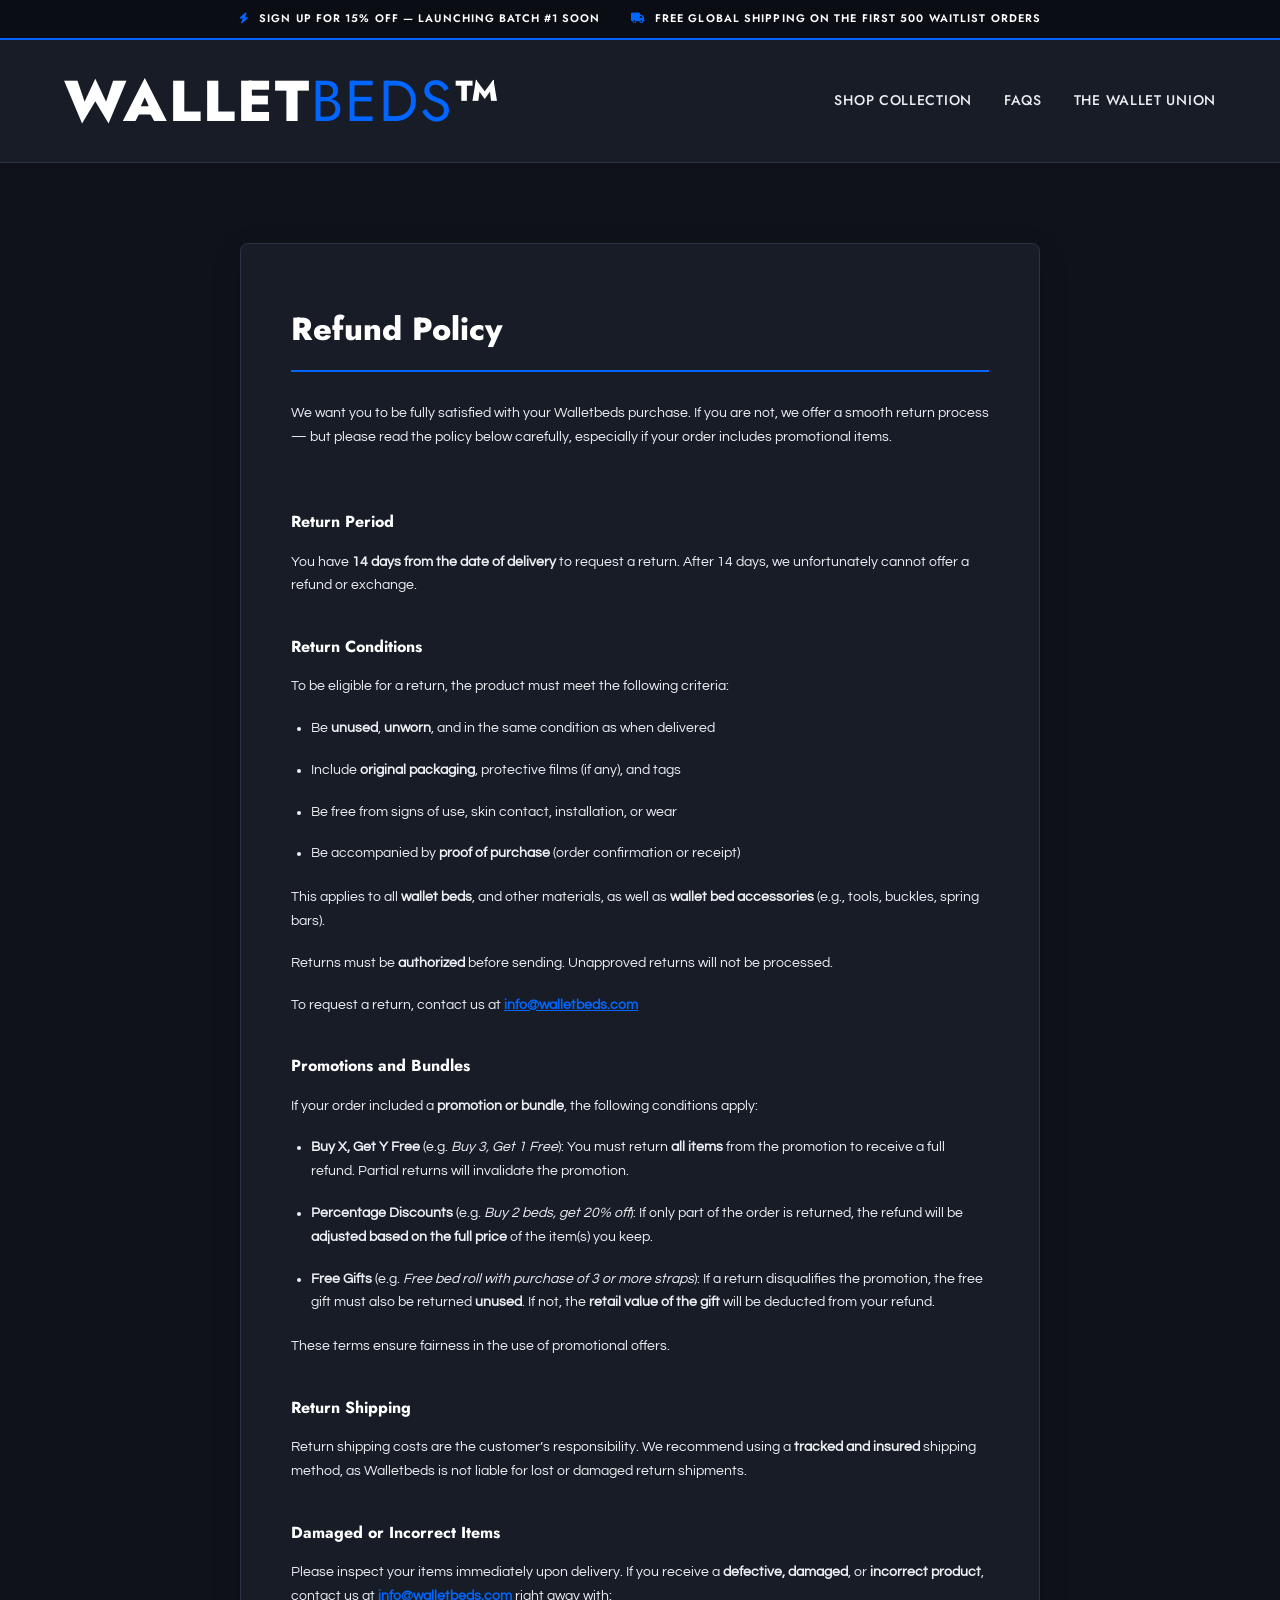
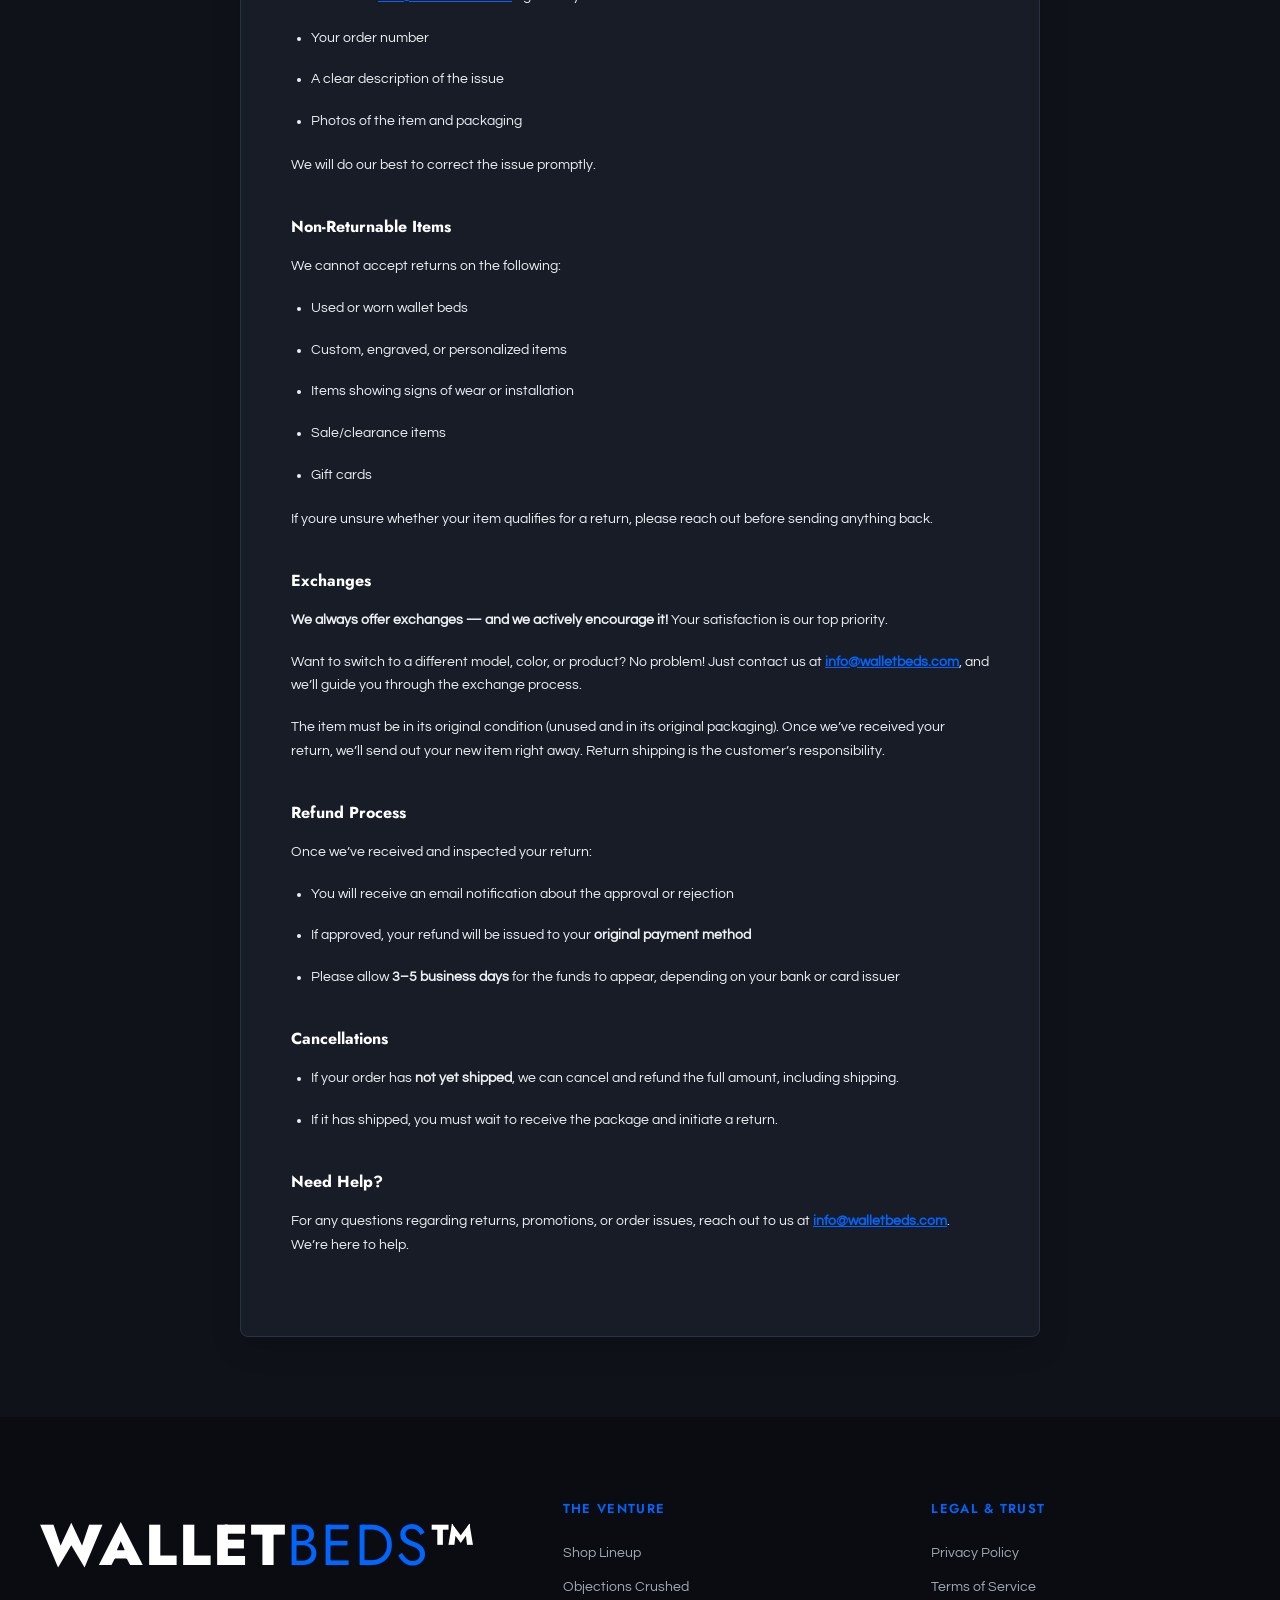
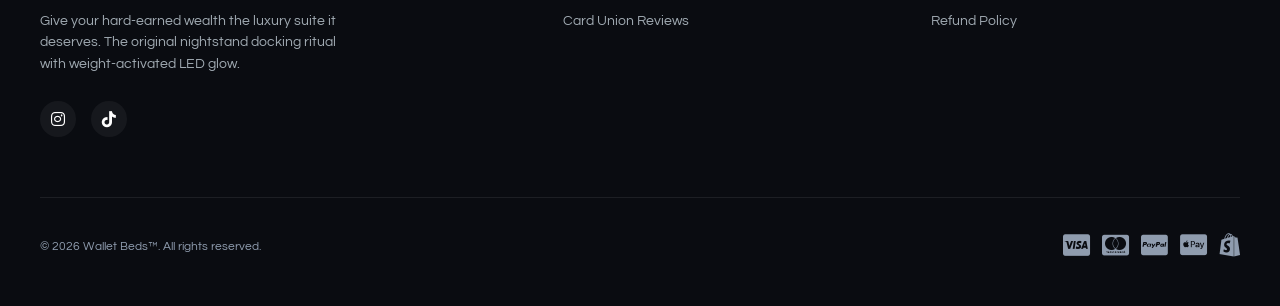
<file: refund-policy.html>
<!DOCTYPE html>
<html lang="en">
<head>
    <meta charset="UTF-8">
    <meta name="viewport" content="width=device-width, initial-scale=1.0">
    <title>Refund Policy | Wallet Beds™</title>
    <meta name="description" content="Easy 14-day return and refund policy for your Wallet Beds items.">
    
    <!-- Premium Google Fonts -->
    <link rel="preconnect" href="https://fonts.googleapis.com">
    <link rel="preconnect" href="https://fonts.gstatic.com" crossorigin>
    <link href="https://fonts.googleapis.com/css2?family=Jost:wght@300;400;500;600;700;800&family=Questrial&display=swap" rel="stylesheet">
    
    <!-- FontAwesome for Icons -->
    <link rel="stylesheet" href="https://cdnjs.cloudflare.com/ajax/libs/font-awesome/6.4.0/css/all.min.css">
    
    <!-- Master Stylesheet -->
    <link rel="stylesheet" href="style.css">
    <!-- Favicon -->
    <link rel="icon" type="image/png" sizes="32x32" href="favicon.png">
    <link rel="apple-touch-icon" sizes="180x180" href="apple-touch-icon.png">
</head>
<body>

    <!-- 🚀 E-Commerce Announcement Bar -->
    <div class="announcement-bar">
        <div class="announcement-slider">
            <span class="announcement-item"><i class="fa-solid fa-bolt"></i> SIGN UP FOR 15% OFF — LAUNCHING BATCH #1 SOON</span>
            <span class="announcement-item"><i class="fa-solid fa-truck"></i> FREE GLOBAL SHIPPING ON THE FIRST 500 WAITLIST ORDERS</span>
        </div>
    </div>

    <!-- 🛏️ Shopify-Style Header -->
    <header class="pageheader">
        <div class="header-container">
            <a href="index.html" class="logo">Wallet<span>Beds</span>™</a>
            
            <nav class="navigation">
                <a href="index.html#collection" class="nav-link">Shop Collection</a>
                <a href="index.html#faq" class="nav-link">FAQs</a>
                <a href="index.html#reviews" class="nav-link">The Wallet Union</a>
            </nav>
        </div>
    </header>

    <main class="policy-main">
        <section class="policy-section">
            <div class="container policy-container">
                <h1>Refund Policy</h1>
                <div class="policy-content">
                    <p><meta charset="utf-8">We want you to be fully satisfied with your Walletbeds purchase. If you are not, we offer a smooth return process — but please read the policy below carefully, especially if your order includes promotional items.<br><br><meta charset="utf-8"></p>
<h3 data-start="603" data-end="624" class=""><strong data-start="607" data-end="624">Return Period</strong></h3>
<p data-start="625" data-end="759" class="">You have <strong data-start="634" data-end="671">14 days from the date of delivery</strong> to request a return. After 14 days, we unfortunately cannot offer a refund or exchange.<meta charset="utf-8"></p>
<h3 data-start="766" data-end="791" class=""><strong data-start="770" data-end="791">Return Conditions</strong></h3>
<p data-start="792" data-end="866" class="">To be eligible for a return, the product must meet the following criteria:</p>
<ul data-start="867" data-end="1156">
<li data-start="867" data-end="941" class="">
<p data-start="869" data-end="941" class="">Be <strong data-start="872" data-end="882">unused</strong>, <strong data-start="884" data-end="894">unworn</strong>, and in the same condition as when delivered</p>
</li>
<li data-start="942" data-end="1013" class="">
<p data-start="944" data-end="1013" class="">Include <strong data-start="952" data-end="974">original packaging</strong>, protective films (if any), and tags</p>
</li>
<li data-start="1014" data-end="1080" class="">
<p data-start="1016" data-end="1080" class="">Be free from signs of use, skin contact, installation, or wear</p>
</li>
<li data-start="1081" data-end="1156" class="">
<p data-start="1083" data-end="1156" class="">Be accompanied by <strong data-start="1101" data-end="1122">proof of purchase</strong> (order confirmation or receipt)</p>
</li>
</ul>
<p data-start="1158" data-end="1314" class="">This applies to all <strong data-start="1174" data-end="1216">wallet beds</strong>, and other materials, as well as <strong data-start="1250" data-end="1277">wallet bed accessories</strong> (e.g., tools, buckles, spring bars).</p>
<p data-start="1316" data-end="1404" class="">Returns must be <strong data-start="1332" data-end="1346">authorized</strong> before sending. Unapproved returns will not be processed.</p>
<p data-start="1406" data-end="1466" class="">To request a return, contact us at <strong data-start="1441" data-end="1465"><a data-start="1443" data-end="1463" rel="noopener">info@walletbeds.com</a></strong></p>
<h3 data-start="1473" data-end="1503" class=""><strong data-start="1477" data-end="1503">Promotions and Bundles</strong></h3>
<p data-start="1504" data-end="1585" class="">If your order included a <strong data-start="1529" data-end="1552">promotion or bundle</strong>, the following conditions apply:</p>
<ul data-start="1587" data-end="2184">
<li data-start="1587" data-end="1760" class="">
<p data-start="1589" data-end="1760" class=""><strong data-start="1589" data-end="1610">Buy X, Get Y Free</strong> (e.g. <em data-start="1617" data-end="1636">Buy 3, Get 1 Free</em>): You must return <strong data-start="1655" data-end="1668">all items</strong> from the promotion to receive a full refund. Partial returns will invalidate the promotion.</p>
</li>
<li data-start="1761" data-end="1943" class="">
<p data-start="1763" data-end="1943" class=""><strong data-start="1763" data-end="1787">Percentage Discounts</strong> (e.g. <em data-start="1794" data-end="1821">Buy 2 beds, get 20% off</em>): If only part of the order is returned, the refund will be <strong data-start="1882" data-end="1918">adjusted based on the full price</strong> of the item(s) you keep.</p>
</li>
<li data-start="1944" data-end="2184" class="">
<p data-start="1946" data-end="2184" class=""><strong data-start="1946" data-end="1960">Free Gifts</strong> (e.g. <em data-start="1967" data-end="2018">Free bed roll with purchase of 3 or more straps</em>): If a return disqualifies the promotion, the free gift must also be returned <strong data-start="2097" data-end="2107">unused</strong>. If not, the <strong data-start="2121" data-end="2149">retail value of the gift</strong> will be deducted from your refund.</p>
</li>
</ul>
<p data-start="2186" data-end="2247" class="">These terms ensure fairness in the use of promotional offers.</p>
<h3 data-start="2254" data-end="2277" class=""><strong data-start="2258" data-end="2277">Return Shipping</strong></h3>
<p data-start="2278" data-end="2463" class="">Return shipping costs are the customer’s responsibility. We recommend using a <strong data-start="2356" data-end="2379">tracked and insured</strong> shipping method, as Walletbeds is not liable for lost or damaged return shipments.<meta charset="utf-8"></p>
<h3 data-start="2470" data-end="2504" class=""><strong data-start="2474" data-end="2504">Damaged or Incorrect Items</strong></h3>
<p data-start="2505" data-end="2680" class="">Please inspect your items immediately upon delivery. If you receive a <strong data-start="2575" data-end="2597">defective, damaged</strong>, or <strong data-start="2602" data-end="2623">incorrect product</strong>, contact us at <strong data-start="2639" data-end="2663"><a data-start="2641" data-end="2661" rel="noopener">info@walletbeds.com</a></strong> right away with:</p>
<ul data-start="2681" data-end="2776">
<li data-start="2681" data-end="2702" class="">
<p data-start="2683" data-end="2702" class="">Your order number</p>
</li>
<li data-start="2703" data-end="2739" class="">
<p data-start="2705" data-end="2739" class="">A clear description of the issue</p>
</li>
<li data-start="2740" data-end="2776" class="">
<p data-start="2742" data-end="2776" class="">Photos of the item and packaging</p>
</li>
</ul>
<p data-start="2778" data-end="2828" class="">We will do our best to correct the issue promptly.</p>
<h3 data-start="2835" data-end="2863" class=""><strong data-start="2839" data-end="2863">Non-Returnable Items</strong></h3>
<p data-start="2864" data-end="2906" class="">We cannot accept returns on the following:</p>
<ul data-start="2907" data-end="3068">
<li data-start="2907" data-end="2936" class="">
<p data-start="2909" data-end="2936" class="">Used or worn wallet beds</p>
</li>
<li data-start="2937" data-end="2980" class="">
<p data-start="2939" data-end="2980" class="">Custom, engraved, or personalized items</p>
</li>
<li data-start="2981" data-end="3028" class="">
<p data-start="2983" data-end="3028" class="">Items showing signs of wear or installation</p>
</li>
<li data-start="3029" data-end="3053" class="">
<p data-start="3031" data-end="3053" class="">Sale/clearance items</p>
</li>
<li data-start="3054" data-end="3068" class="">
<p data-start="3056" data-end="3068" class="">Gift cards</p>
</li>
</ul>
<p data-start="3070" data-end="3175" class="">If youre unsure whether your item qualifies for a return, please reach out before sending anything back.<strong data-start="3186" data-end="3199"></strong></p>
<h3 data-start="3182" data-end="3199" class=""><strong data-start="3186" data-end="3199">Exchanges</strong></h3>
<p data-start="189" data-end="289" class=""><strong data-start="189" data-end="250">We always offer exchanges — and we actively encourage it!</strong> Your satisfaction is our top priority.</p>
<p data-start="291" data-end="453" class="">Want to switch to a different model, color, or product? No problem! Just contact us at <strong data-start="378" data-end="402"><a data-start="380" data-end="400" rel="noopener">info@walletbeds.com</a></strong>, and we’ll guide you through the exchange process.</p>
<p data-start="455" data-end="611" class="">The item must be in its original condition (unused and in its original packaging). Once we’ve received your return, we’ll send out your new item right away.&nbsp;Return shipping is the customer’s responsibility.</p>
<h3 data-start="3366" data-end="3388" class=""><strong data-start="3370" data-end="3388">Refund Process</strong></h3>
<p data-start="3389" data-end="3435" class="">Once we’ve received and inspected your return:</p>
<ul data-start="3436" data-end="3688">
<li data-start="3436" data-end="3510" class="">
<p data-start="3438" data-end="3510" class="">You will receive an email notification about the approval or rejection</p>
</li>
<li data-start="3511" data-end="3588" class="">
<p data-start="3513" data-end="3588" class="">If approved, your refund will be issued to your <strong data-start="3561" data-end="3588">original payment method</strong></p>
</li>
<li data-start="3589" data-end="3688" class="">
<p data-start="3591" data-end="3688" class="">Please allow <strong data-start="3604" data-end="3625">3–5 business days</strong> for the funds to appear, depending on your bank or card issuer</p>
</li>
</ul>
<h3 data-start="3695" data-end="3716" class=""><strong data-start="3699" data-end="3716">Cancellations</strong></h3>
<ul data-start="3717" data-end="3900">
<li data-start="3717" data-end="3819" class="">
<p data-start="3719" data-end="3819" class="">If your order has <strong data-start="3737" data-end="3756">not yet shipped</strong>, we can cancel and refund the full amount, including shipping.</p>
</li>
<li data-start="3820" data-end="3900" class="">
<p data-start="3822" data-end="3900" class="">If it has shipped, you must wait to receive the package and initiate a return.</p>
</li>
</ul>
<h3 data-start="4113" data-end="4131" class=""><strong data-start="4117" data-end="4131">Need Help?</strong></h3>
<p data-start="4132" data-end="4262" class="">For any questions regarding returns, promotions, or order issues, reach out to us at <strong data-start="4217" data-end="4241"><a data-start="4219" data-end="4239" rel="noopener">info@walletbeds.com</a></strong>. We’re here to help.</p>
                </div>
            </div>
        </section>
    </main>

    <!-- 🗺️ Premium Footer -->
    <footer class="footer">
        <div class="footer-top">
            <div class="container footer-grid">
                <div class="footer-brand-col">
                    <a href="index.html" class="logo footer-logo">Wallet<span>Beds</span>™</a>
                    <p class="footer-bio">Give your hard-earned wealth the luxury suite it deserves. The original nightstand docking ritual with weight-activated LED glow.</p>
                    <div class="socials">
                        <a href="https://instagram.com/walletbeds" target="_blank" class="social-link"><i class="fa-brands fa-instagram"></i></a>
                        <a href="https://tiktok.com/@walletbeds" target="_blank" class="social-link"><i class="fa-brands fa-tiktok"></i></a>
                    </div>
                </div>
                
                <div class="footer-links-col">
                    <h4>The Venture</h4>
                    <a href="index.html#collection">Shop Lineup</a>
                    <a href="index.html#faq">Objections Crushed</a>
                    <a href="index.html#reviews">Card Union Reviews</a>
                </div>
                
                <div class="footer-links-col">
                    <h4>Legal & Trust</h4>
                    <a href="privacy-policy.html">Privacy Policy</a>
                    <a href="terms-of-service.html">Terms of Service</a>
                    <a href="refund-policy.html">Refund Policy</a>
                </div>
            </div>
        </div>
        
        <div class="footer-bottom">
            <div class="container footer-bottom-container">
                <p class="copyright">&copy; 2026 Wallet Beds™. All rights reserved.</p>
                <div class="payment-icons">
                    <span class="pay-icon"><i class="fa-brands fa-cc-visa"></i></span>
                    <span class="pay-icon"><i class="fa-brands fa-cc-mastercard"></i></span>
                    <span class="pay-icon"><i class="fa-brands fa-cc-paypal"></i></span>
                    <span class="pay-icon"><i class="fa-brands fa-cc-apple-pay"></i></span>
                    <span class="pay-icon"><i class="fa-brands fa-shopify"></i></span>
                </div>
            </div>
        </div>
    </footer>

</body>
</html>
</file>
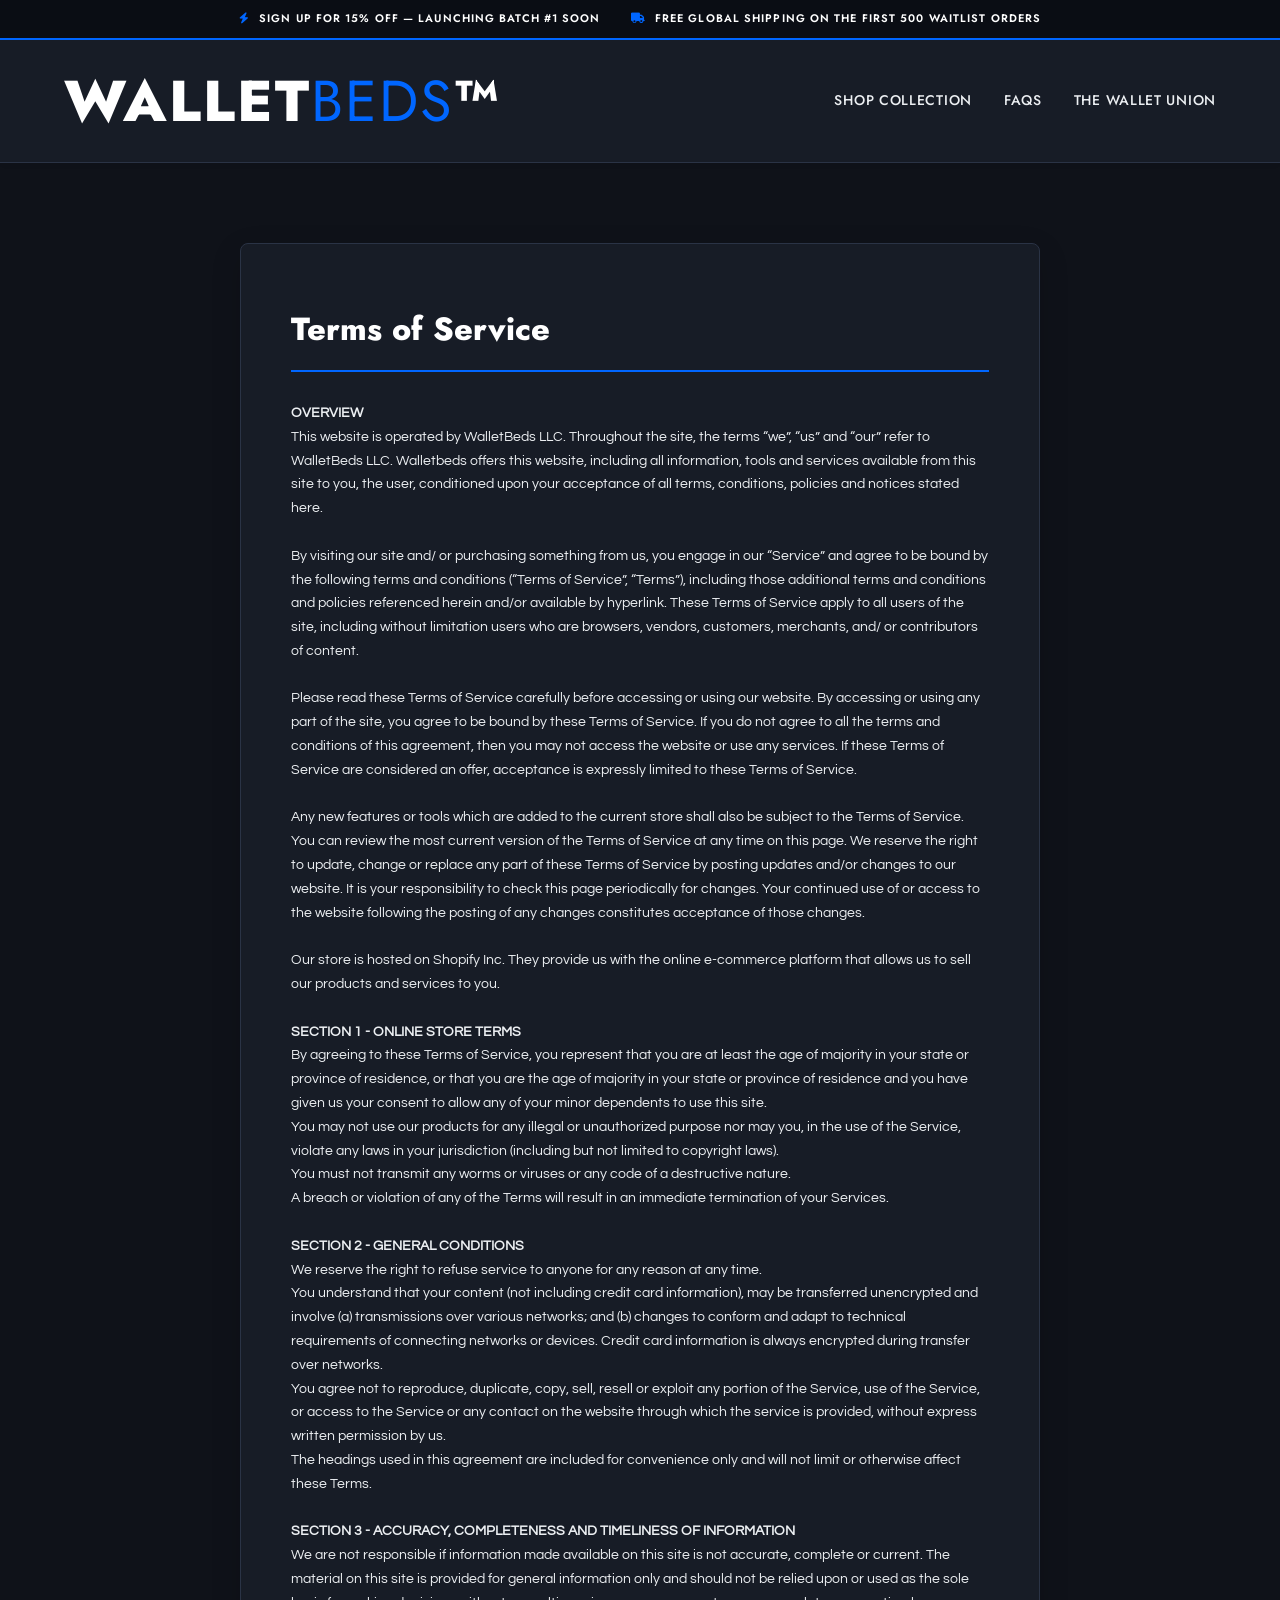
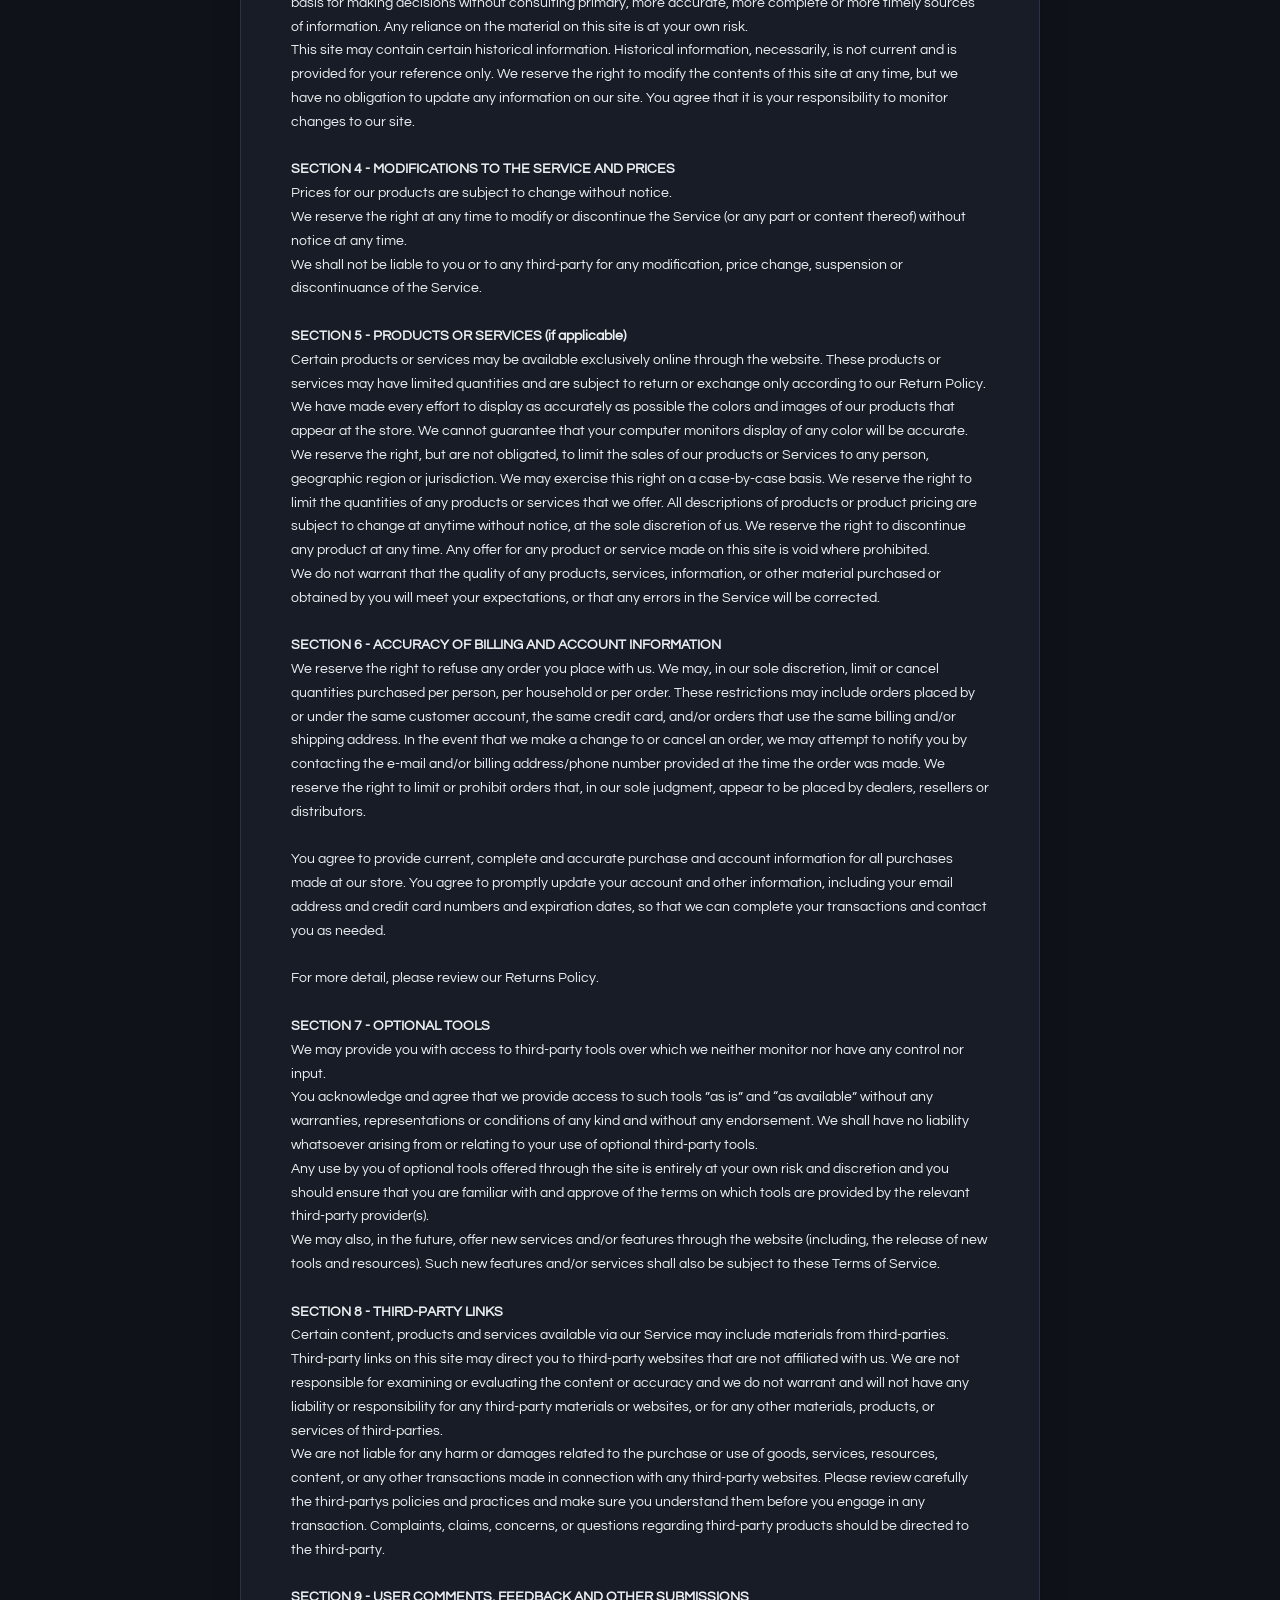
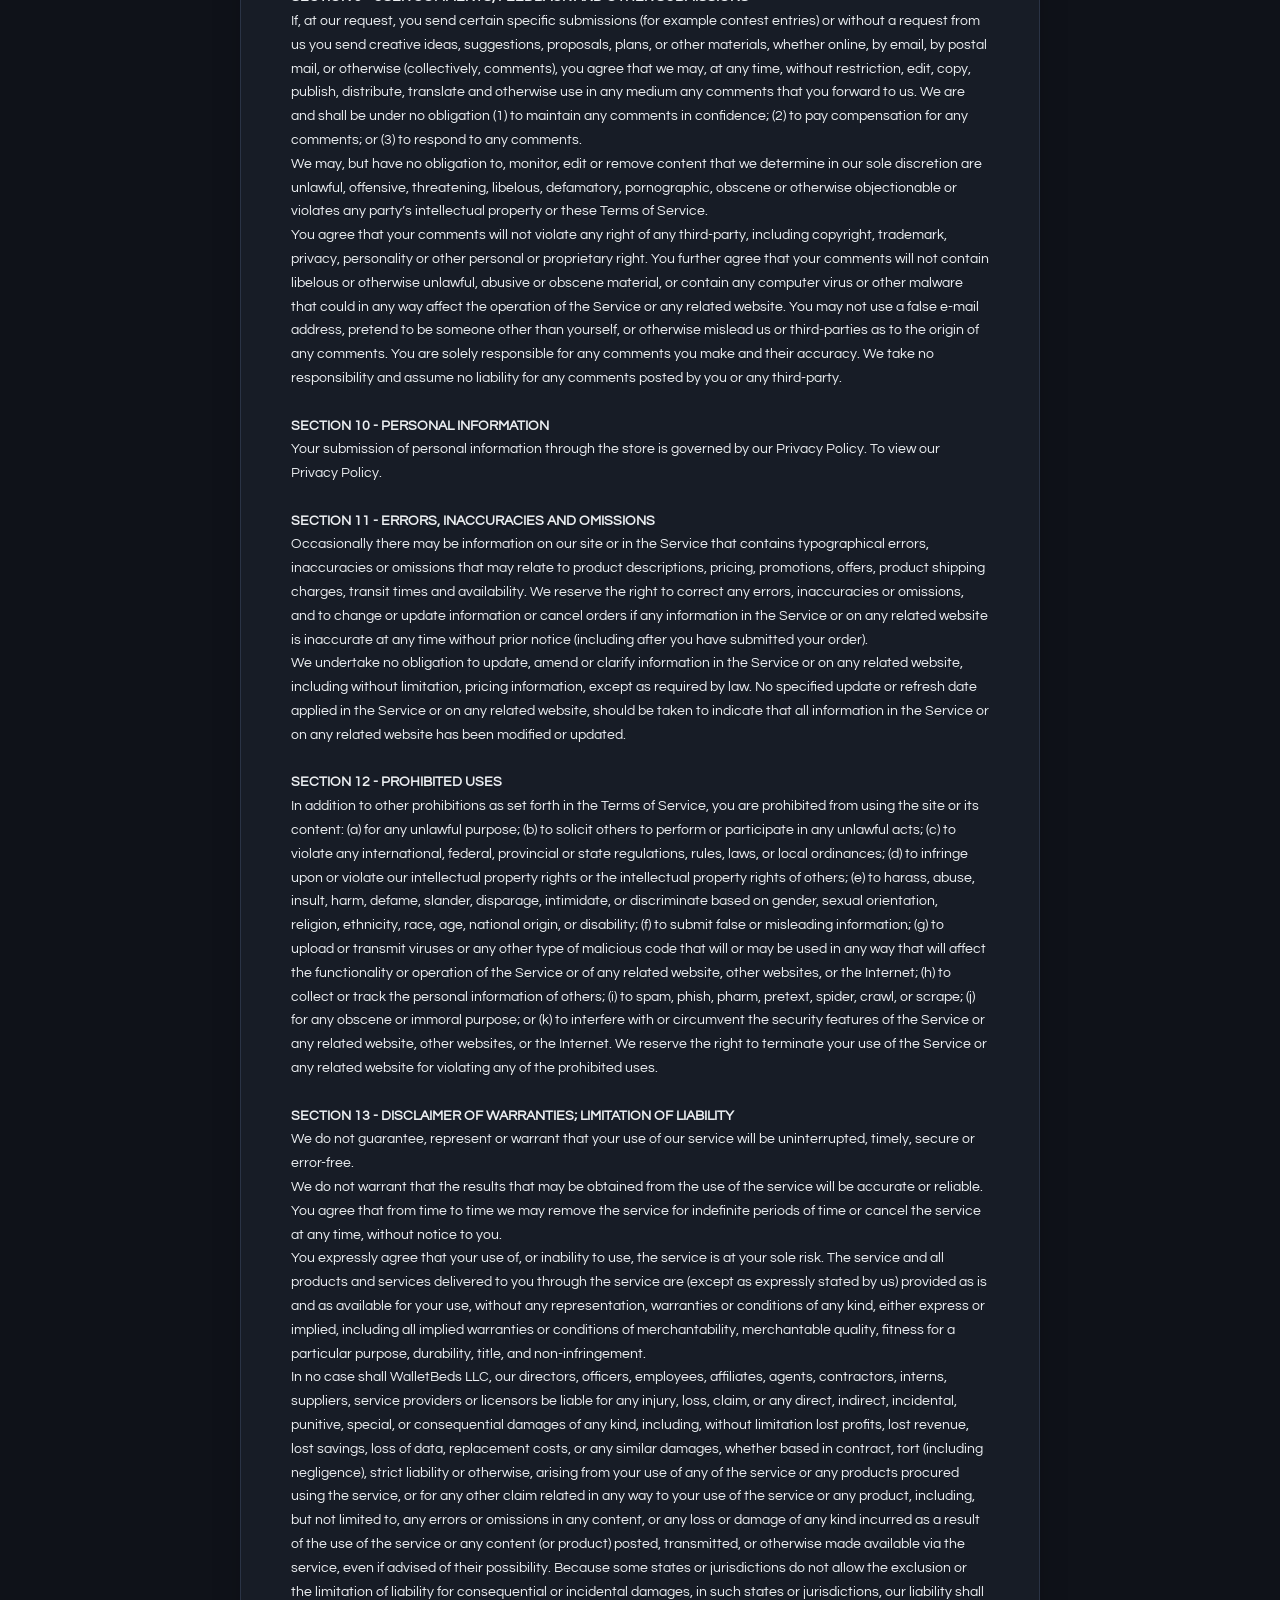
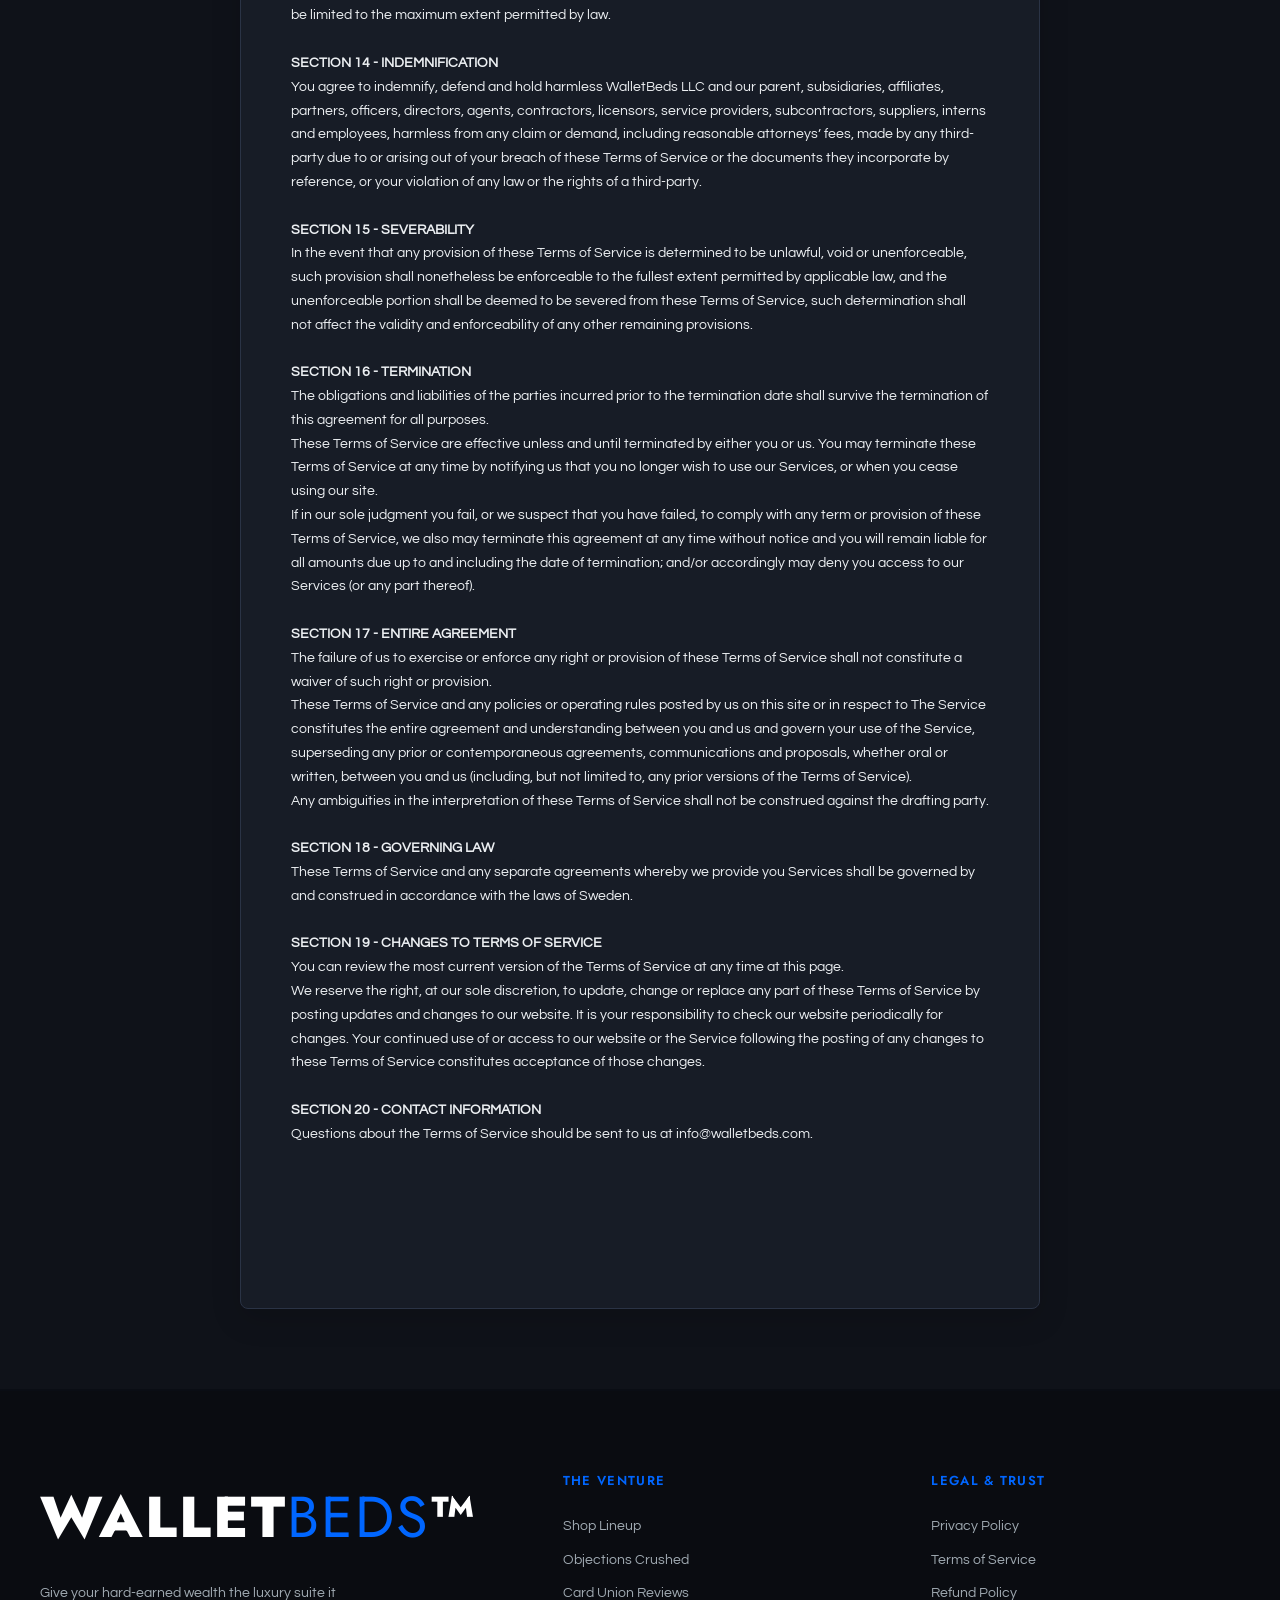
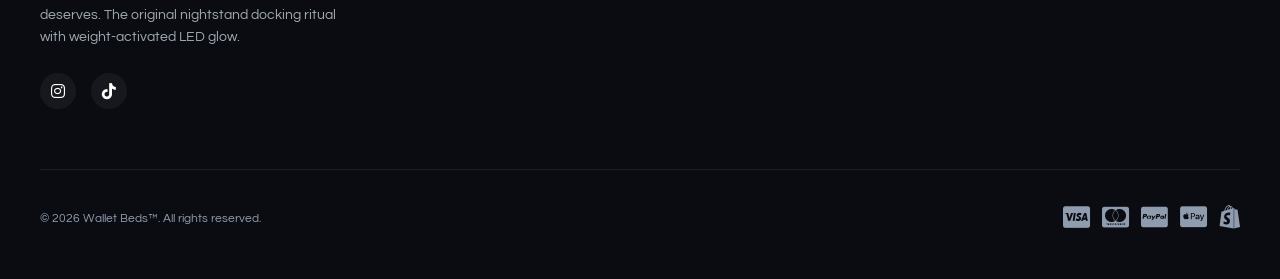
<file: terms-of-service.html>
<!DOCTYPE html>
<html lang="en">
<head>
    <meta charset="UTF-8">
    <meta name="viewport" content="width=device-width, initial-scale=1.0">
    <title>Terms of Service | Wallet Beds™</title>
    <meta name="description" content="Terms of service and user agreements for visiting and purchasing from Walletbeds.com.">
    
    <!-- Premium Google Fonts -->
    <link rel="preconnect" href="https://fonts.googleapis.com">
    <link rel="preconnect" href="https://fonts.gstatic.com" crossorigin>
    <link href="https://fonts.googleapis.com/css2?family=Jost:wght@300;400;500;600;700;800&family=Questrial&display=swap" rel="stylesheet">
    
    <!-- FontAwesome for Icons -->
    <link rel="stylesheet" href="https://cdnjs.cloudflare.com/ajax/libs/font-awesome/6.4.0/css/all.min.css">
    
    <!-- Master Stylesheet -->
    <link rel="stylesheet" href="style.css">
    <!-- Favicon -->
    <link rel="icon" type="image/png" sizes="32x32" href="favicon.png">
    <link rel="apple-touch-icon" sizes="180x180" href="apple-touch-icon.png">
</head>
<body>

    <!-- 🚀 E-Commerce Announcement Bar -->
    <div class="announcement-bar">
        <div class="announcement-slider">
            <span class="announcement-item"><i class="fa-solid fa-bolt"></i> SIGN UP FOR 15% OFF — LAUNCHING BATCH #1 SOON</span>
            <span class="announcement-item"><i class="fa-solid fa-truck"></i> FREE GLOBAL SHIPPING ON THE FIRST 500 WAITLIST ORDERS</span>
        </div>
    </div>

    <!-- 🛏️ Shopify-Style Header -->
    <header class="pageheader">
        <div class="header-container">
            <a href="index.html" class="logo">Wallet<span>Beds</span>™</a>
            
            <nav class="navigation">
                <a href="index.html#collection" class="nav-link">Shop Collection</a>
                <a href="index.html#faq" class="nav-link">FAQs</a>
                <a href="index.html#reviews" class="nav-link">The Wallet Union</a>
            </nav>
        </div>
    </header>

    <main class="policy-main">
        <section class="policy-section">
            <div class="container policy-container">
                <h1>Terms of Service</h1>
                <div class="policy-content">
                    <p><strong>OVERVIEW</strong> <br> This website is operated by <meta charset="utf-8"><span data-mce-fragment="1">WalletBeds LLC</span>. Throughout the site, the terms “we”, “us” and “our” refer to <meta charset="utf-8"><span data-mce-fragment="1">WalletBeds LLC</span>. Walletbeds offers this website, including all information, tools and services available from this site to you, the user, conditioned upon your acceptance of all terms, conditions, policies and notices stated here. <br> <br> By visiting our site and/ or purchasing something from us, you engage in our “Service” and agree to be bound by the following terms and conditions (“Terms of Service”, “Terms”), including those additional terms and conditions and policies referenced herein and/or available by hyperlink. These Terms of Service apply to all users of the site, including without limitation users who are browsers, vendors, customers, merchants, and/ or contributors of content. <br> <br> Please read these Terms of Service carefully before accessing or using our website. By accessing or using any part of the site, you agree to be bound by these Terms of Service. If you do not agree to all the terms and conditions of this agreement, then you may not access the website or use any services. If these Terms of Service are considered an offer, acceptance is expressly limited to these Terms of Service. <br> <br> Any new features or tools which are added to the current store shall also be subject to the Terms of Service. You can review the most current version of the Terms of Service at any time on this page. We reserve the right to update, change or replace any part of these Terms of Service by posting updates and/or changes to our website. It is your responsibility to check this page periodically for changes. Your continued use of or access to the website following the posting of any changes constitutes acceptance of those changes. <br> <br> Our store is hosted on Shopify Inc. They provide us with the online e-commerce platform that allows us to sell our products and services to you. <br> <br> <strong>SECTION 1 - ONLINE STORE TERMS</strong> <br> By agreeing to these Terms of Service, you represent that you are at least the age of majority in your state or province of residence, or that you are the age of majority in your state or province of residence and you have given us your consent to allow any of your minor dependents to use this site. <br> You may not use our products for any illegal or unauthorized purpose nor may you, in the use of the Service, violate any laws in your jurisdiction (including but not limited to copyright laws). <br> You must not transmit any worms or viruses or any code of a destructive nature. <br> A breach or violation of any of the Terms will result in an immediate termination of your Services. <br> <br> <strong>SECTION 2 - GENERAL CONDITIONS</strong> <br> We reserve the right to refuse service to anyone for any reason at any time. <br> You understand that your content (not including credit card information), may be transferred unencrypted and involve (a) transmissions over various networks; and (b) changes to conform and adapt to technical requirements of connecting networks or devices. Credit card information is always encrypted during transfer over networks. <br> You agree not to reproduce, duplicate, copy, sell, resell or exploit any portion of the Service, use of the Service, or access to the Service or any contact on the website through which the service is provided, without express written permission by us. <br> The headings used in this agreement are included for convenience only and will not limit or otherwise affect these Terms. <br> <br> <strong>SECTION 3 - ACCURACY, COMPLETENESS AND TIMELINESS OF INFORMATION</strong> <br> We are not responsible if information made available on this site is not accurate, complete or current. The material on this site is provided for general information only and should not be relied upon or used as the sole basis for making decisions without consulting primary, more accurate, more complete or more timely sources of information. Any reliance on the material on this site is at your own risk. <br> This site may contain certain historical information. Historical information, necessarily, is not current and is provided for your reference only. We reserve the right to modify the contents of this site at any time, but we have no obligation to update any information on our site. You agree that it is your responsibility to monitor changes to our site. <br> <br> <strong>SECTION 4 - MODIFICATIONS TO THE SERVICE AND PRICES</strong> <br> Prices for our products are subject to change without notice. <br> We reserve the right at any time to modify or discontinue the Service (or any part or content thereof) without notice at any time. <br> We shall not be liable to you or to any third-party for any modification, price change, suspension or discontinuance of the Service. <br> <br> <strong>SECTION 5 - PRODUCTS OR SERVICES (if applicable)</strong> <br> Certain products or services may be available exclusively online through the website. These products or services may have limited quantities and are subject to return or exchange only according to our Return Policy. <br> We have made every effort to display as accurately as possible the colors and images of our products that appear at the store. We cannot guarantee that your computer monitors display of any color will be accurate. <br> We reserve the right, but are not obligated, to limit the sales of our products or Services to any person, geographic region or jurisdiction. We may exercise this right on a case-by-case basis. We reserve the right to limit the quantities of any products or services that we offer. All descriptions of products or product pricing are subject to change at anytime without notice, at the sole discretion of us. We reserve the right to discontinue any product at any time. Any offer for any product or service made on this site is void where prohibited. <br> We do not warrant that the quality of any products, services, information, or other material purchased or obtained by you will meet your expectations, or that any errors in the Service will be corrected. <br> <br> <strong>SECTION 6 - ACCURACY OF BILLING AND ACCOUNT INFORMATION</strong> <br> We reserve the right to refuse any order you place with us. We may, in our sole discretion, limit or cancel quantities purchased per person, per household or per order. These restrictions may include orders placed by or under the same customer account, the same credit card, and/or orders that use the same billing and/or shipping address. In the event that we make a change to or cancel an order, we may attempt to notify you by contacting the e‑mail and/or billing address/phone number provided at the time the order was made. We reserve the right to limit or prohibit orders that, in our sole judgment, appear to be placed by dealers, resellers or distributors. <br> <br> You agree to provide current, complete and accurate purchase and account information for all purchases made at our store. You agree to promptly update your account and other information, including your email address and credit card numbers and expiration dates, so that we can complete your transactions and contact you as needed. <br> <br> For more detail, please review our Returns Policy. <br> <br> <strong>SECTION 7 - OPTIONAL TOOLS</strong> <br> We may provide you with access to third-party tools over which we neither monitor nor have any control nor input. <br> You acknowledge and agree that we provide access to such tools ”as is” and “as available” without any warranties, representations or conditions of any kind and without any endorsement. We shall have no liability whatsoever arising from or relating to your use of optional third-party tools. <br> Any use by you of optional tools offered through the site is entirely at your own risk and discretion and you should ensure that you are familiar with and approve of the terms on which tools are provided by the relevant third-party provider(s). <br> We may also, in the future, offer new services and/or features through the website (including, the release of new tools and resources). Such new features and/or services shall also be subject to these Terms of Service. <br> <br> <strong>SECTION 8 - THIRD-PARTY LINKS</strong> <br> Certain content, products and services available via our Service may include materials from third-parties. <br> Third-party links on this site may direct you to third-party websites that are not affiliated with us. We are not responsible for examining or evaluating the content or accuracy and we do not warrant and will not have any liability or responsibility for any third-party materials or websites, or for any other materials, products, or services of third-parties. <br> We are not liable for any harm or damages related to the purchase or use of goods, services, resources, content, or any other transactions made in connection with any third-party websites. Please review carefully the third-partys policies and practices and make sure you understand them before you engage in any transaction. Complaints, claims, concerns, or questions regarding third-party products should be directed to the third-party. <br> <br> <strong>SECTION 9 - USER COMMENTS, FEEDBACK AND OTHER SUBMISSIONS</strong> <br> If, at our request, you send certain specific submissions (for example contest entries) or without a request from us you send creative ideas, suggestions, proposals, plans, or other materials, whether online, by email, by postal mail, or otherwise (collectively, comments), you agree that we may, at any time, without restriction, edit, copy, publish, distribute, translate and otherwise use in any medium any comments that you forward to us. We are and shall be under no obligation (1) to maintain any comments in confidence; (2) to pay compensation for any comments; or (3) to respond to any comments. <br> We may, but have no obligation to, monitor, edit or remove content that we determine in our sole discretion are unlawful, offensive, threatening, libelous, defamatory, pornographic, obscene or otherwise objectionable or violates any party’s intellectual property or these Terms of Service. <br> You agree that your comments will not violate any right of any third-party, including copyright, trademark, privacy, personality or other personal or proprietary right. You further agree that your comments will not contain libelous or otherwise unlawful, abusive or obscene material, or contain any computer virus or other malware that could in any way affect the operation of the Service or any related website. You may not use a false e‑mail address, pretend to be someone other than yourself, or otherwise mislead us or third-parties as to the origin of any comments. You are solely responsible for any comments you make and their accuracy. We take no responsibility and assume no liability for any comments posted by you or any third-party. <br> <br> <strong>SECTION 10 - PERSONAL INFORMATION</strong> <br> Your submission of personal information through the store is governed by our Privacy Policy. To view our Privacy Policy. <br> <br> <strong>SECTION 11 - ERRORS, INACCURACIES AND OMISSIONS</strong> <br> Occasionally there may be information on our site or in the Service that contains typographical errors, inaccuracies or omissions that may relate to product descriptions, pricing, promotions, offers, product shipping charges, transit times and availability. We reserve the right to correct any errors, inaccuracies or omissions, and to change or update information or cancel orders if any information in the Service or on any related website is inaccurate at any time without prior notice (including after you have submitted your order). <br> We undertake no obligation to update, amend or clarify information in the Service or on any related website, including without limitation, pricing information, except as required by law. No specified update or refresh date applied in the Service or on any related website, should be taken to indicate that all information in the Service or on any related website has been modified or updated. <br> <br> <strong>SECTION 12 - PROHIBITED USES</strong> <br> In addition to other prohibitions as set forth in the Terms of Service, you are prohibited from using the site or its content: (a) for any unlawful purpose; (b) to solicit others to perform or participate in any unlawful acts; (c) to violate any international, federal, provincial or state regulations, rules, laws, or local ordinances; (d) to infringe upon or violate our intellectual property rights or the intellectual property rights of others; (e) to harass, abuse, insult, harm, defame, slander, disparage, intimidate, or discriminate based on gender, sexual orientation, religion, ethnicity, race, age, national origin, or disability; (f) to submit false or misleading information; (g) to upload or transmit viruses or any other type of malicious code that will or may be used in any way that will affect the functionality or operation of the Service or of any related website, other websites, or the Internet; (h) to collect or track the personal information of others; (i) to spam, phish, pharm, pretext, spider, crawl, or scrape; (j) for any obscene or immoral purpose; or (k) to interfere with or circumvent the security features of the Service or any related website, other websites, or the Internet. We reserve the right to terminate your use of the Service or any related website for violating any of the prohibited uses. <br> <br> <strong>SECTION 13 - DISCLAIMER OF WARRANTIES; LIMITATION OF LIABILITY</strong> <br> We do not guarantee, represent or warrant that your use of our service will be uninterrupted, timely, secure or error-free. <br> We do not warrant that the results that may be obtained from the use of the service will be accurate or reliable. <br> You agree that from time to time we may remove the service for indefinite periods of time or cancel the service at any time, without notice to you. <br> You expressly agree that your use of, or inability to use, the service is at your sole risk. The service and all products and services delivered to you through the service are (except as expressly stated by us) provided as is and as available for your use, without any representation, warranties or conditions of any kind, either express or implied, including all implied warranties or conditions of merchantability, merchantable quality, fitness for a particular purpose, durability, title, and non-infringement. <br> In no case shall <meta charset="utf-8"><span data-mce-fragment="1">WalletBeds LLC</span>, our directors, officers, employees, affiliates, agents, contractors, interns, suppliers, service providers or licensors be liable for any injury, loss, claim, or any direct, indirect, incidental, punitive, special, or consequential damages of any kind, including, without limitation lost profits, lost revenue, lost savings, loss of data, replacement costs, or any similar damages, whether based in contract, tort (including negligence), strict liability or otherwise, arising from your use of any of the service or any products procured using the service, or for any other claim related in any way to your use of the service or any product, including, but not limited to, any errors or omissions in any content, or any loss or damage of any kind incurred as a result of the use of the service or any content (or product) posted, transmitted, or otherwise made available via the service, even if advised of their possibility. Because some states or jurisdictions do not allow the exclusion or the limitation of liability for consequential or incidental damages, in such states or jurisdictions, our liability shall be limited to the maximum extent permitted by law. <br> <br> <strong>SECTION 14 - INDEMNIFICATION</strong> <br> You agree to indemnify, defend and hold harmless <meta charset="utf-8"><span data-mce-fragment="1">WalletBeds LLC</span> and our parent, subsidiaries, affiliates, partners, officers, directors, agents, contractors, licensors, service providers, subcontractors, suppliers, interns and employees, harmless from any claim or demand, including reasonable attorneys’ fees, made by any third-party due to or arising out of your breach of these Terms of Service or the documents they incorporate by reference, or your violation of any law or the rights of a third-party. <br> <br> <strong>SECTION 15 - SEVERABILITY</strong> <br> In the event that any provision of these Terms of Service is determined to be unlawful, void or unenforceable, such provision shall nonetheless be enforceable to the fullest extent permitted by applicable law, and the unenforceable portion shall be deemed to be severed from these Terms of Service, such determination shall not affect the validity and enforceability of any other remaining provisions. <br> <br> <strong>SECTION 16 - TERMINATION</strong> <br> The obligations and liabilities of the parties incurred prior to the termination date shall survive the termination of this agreement for all purposes. <br> These Terms of Service are effective unless and until terminated by either you or us. You may terminate these Terms of Service at any time by notifying us that you no longer wish to use our Services, or when you cease using our site. <br> If in our sole judgment you fail, or we suspect that you have failed, to comply with any term or provision of these Terms of Service, we also may terminate this agreement at any time without notice and you will remain liable for all amounts due up to and including the date of termination; and/or accordingly may deny you access to our Services (or any part thereof). <br> <br> <strong>SECTION 17 - ENTIRE AGREEMENT</strong> <br> The failure of us to exercise or enforce any right or provision of these Terms of Service shall not constitute a waiver of such right or provision. <br> These Terms of Service and any policies or operating rules posted by us on this site or in respect to The Service constitutes the entire agreement and understanding between you and us and govern your use of the Service, superseding any prior or contemporaneous agreements, communications and proposals, whether oral or written, between you and us (including, but not limited to, any prior versions of the Terms of Service). <br> Any ambiguities in the interpretation of these Terms of Service shall not be construed against the drafting party. <br> <br> <strong>SECTION 18 - GOVERNING LAW</strong> <br> These Terms of Service and any separate agreements whereby we provide you Services shall be governed by and construed in accordance with the laws of Sweden. <br> <br> <strong>SECTION 19 - CHANGES TO TERMS OF SERVICE</strong> <br> You can review the most current version of the Terms of Service at any time at this page. <br> We reserve the right, at our sole discretion, to update, change or replace any part of these Terms of Service by posting updates and changes to our website. It is your responsibility to check our website periodically for changes. Your continued use of or access to our website or the Service following the posting of any changes to these Terms of Service constitutes acceptance of those changes. <br> <br> <strong>SECTION 20 - CONTACT INFORMATION</strong> <br> Questions about the Terms of Service should be sent to us at info@walletbeds.com.</p>
<p>&nbsp;</p>
<p>&nbsp;</p>
                </div>
            </div>
        </section>
    </main>

    <!-- 🗺️ Premium Footer -->
    <footer class="footer">
        <div class="footer-top">
            <div class="container footer-grid">
                <div class="footer-brand-col">
                    <a href="index.html" class="logo footer-logo">Wallet<span>Beds</span>™</a>
                    <p class="footer-bio">Give your hard-earned wealth the luxury suite it deserves. The original nightstand docking ritual with weight-activated LED glow.</p>
                    <div class="socials">
                        <a href="https://instagram.com/walletbeds" target="_blank" class="social-link"><i class="fa-brands fa-instagram"></i></a>
                        <a href="https://tiktok.com/@walletbeds" target="_blank" class="social-link"><i class="fa-brands fa-tiktok"></i></a>
                    </div>
                </div>
                
                <div class="footer-links-col">
                    <h4>The Venture</h4>
                    <a href="index.html#collection">Shop Lineup</a>
                    <a href="index.html#faq">Objections Crushed</a>
                    <a href="index.html#reviews">Card Union Reviews</a>
                </div>
                
                <div class="footer-links-col">
                    <h4>Legal & Trust</h4>
                    <a href="privacy-policy.html">Privacy Policy</a>
                    <a href="terms-of-service.html">Terms of Service</a>
                    <a href="refund-policy.html">Refund Policy</a>
                </div>
            </div>
        </div>
        
        <div class="footer-bottom">
            <div class="container footer-bottom-container">
                <p class="copyright">&copy; 2026 Wallet Beds™. All rights reserved.</p>
                <div class="payment-icons">
                    <span class="pay-icon"><i class="fa-brands fa-cc-visa"></i></span>
                    <span class="pay-icon"><i class="fa-brands fa-cc-mastercard"></i></span>
                    <span class="pay-icon"><i class="fa-brands fa-cc-paypal"></i></span>
                    <span class="pay-icon"><i class="fa-brands fa-cc-apple-pay"></i></span>
                    <span class="pay-icon"><i class="fa-brands fa-shopify"></i></span>
                </div>
            </div>
        </div>
    </footer>

</body>
</html>
</file>
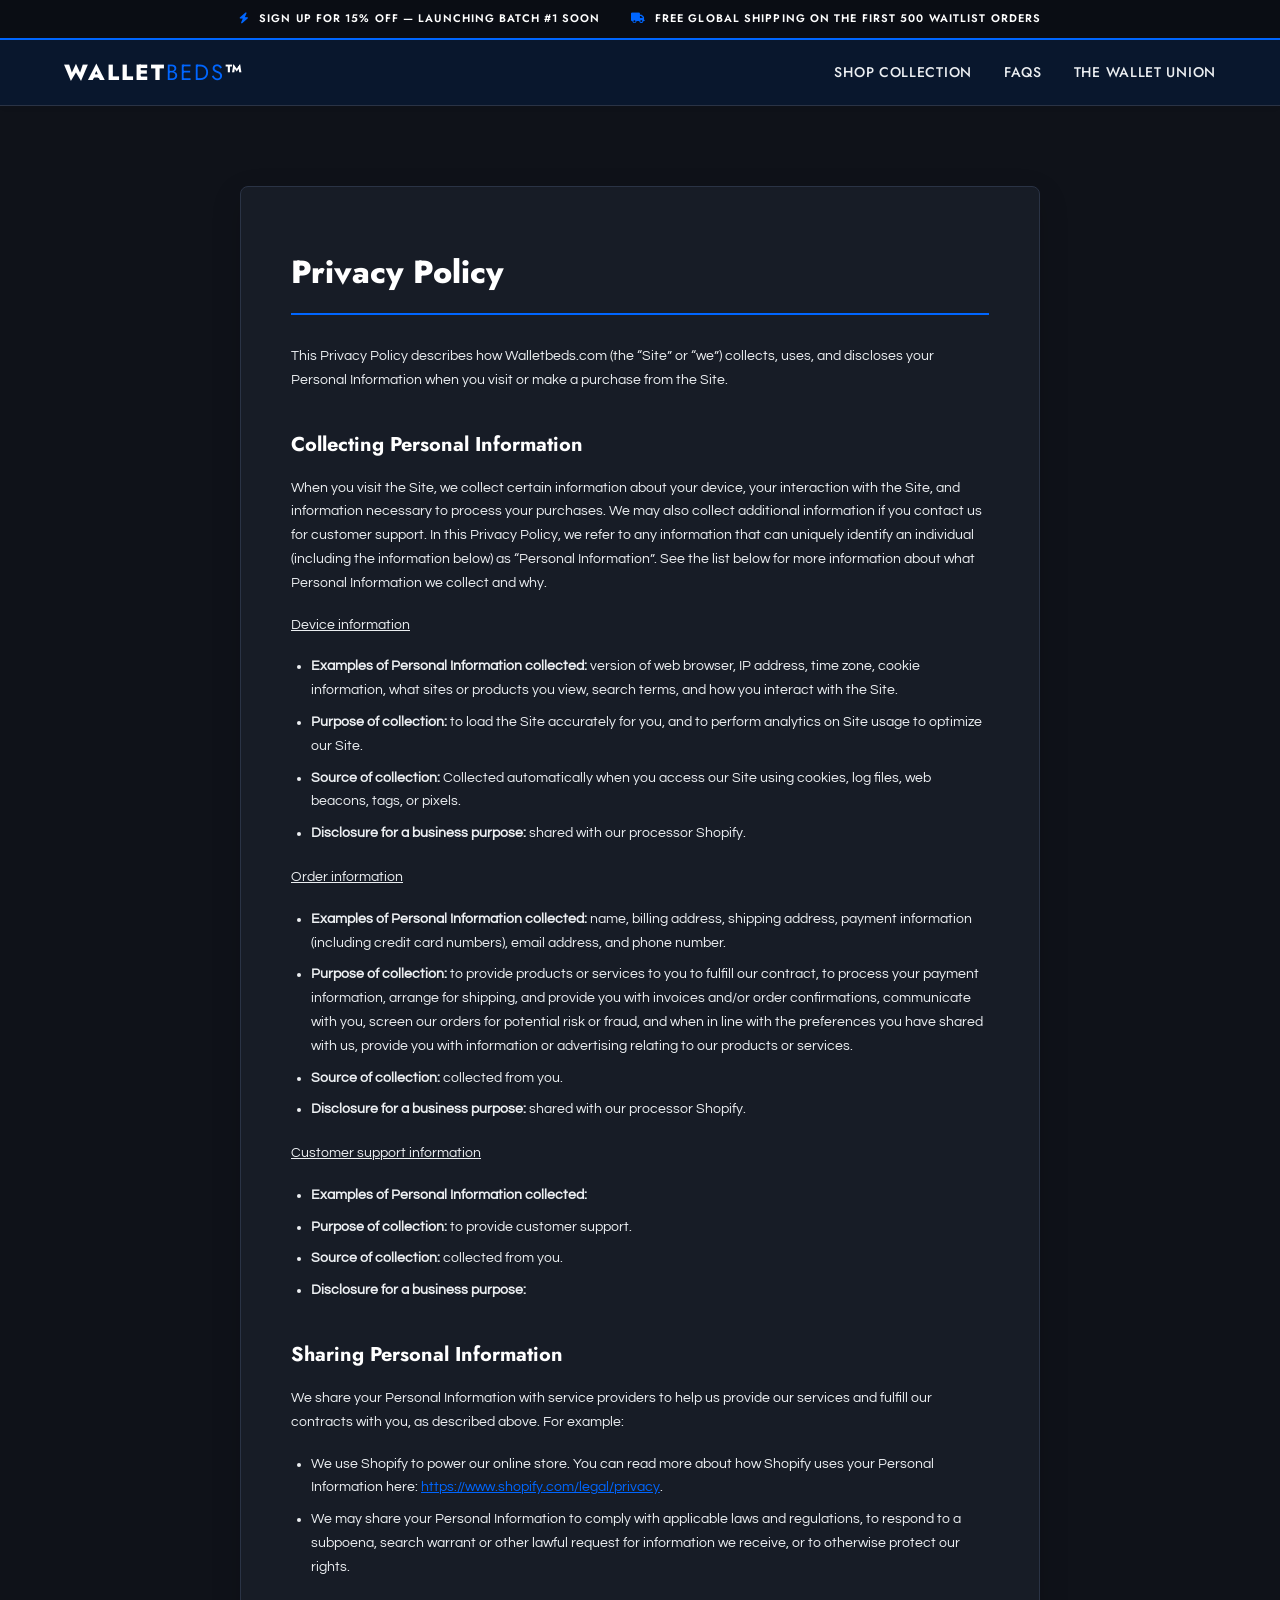
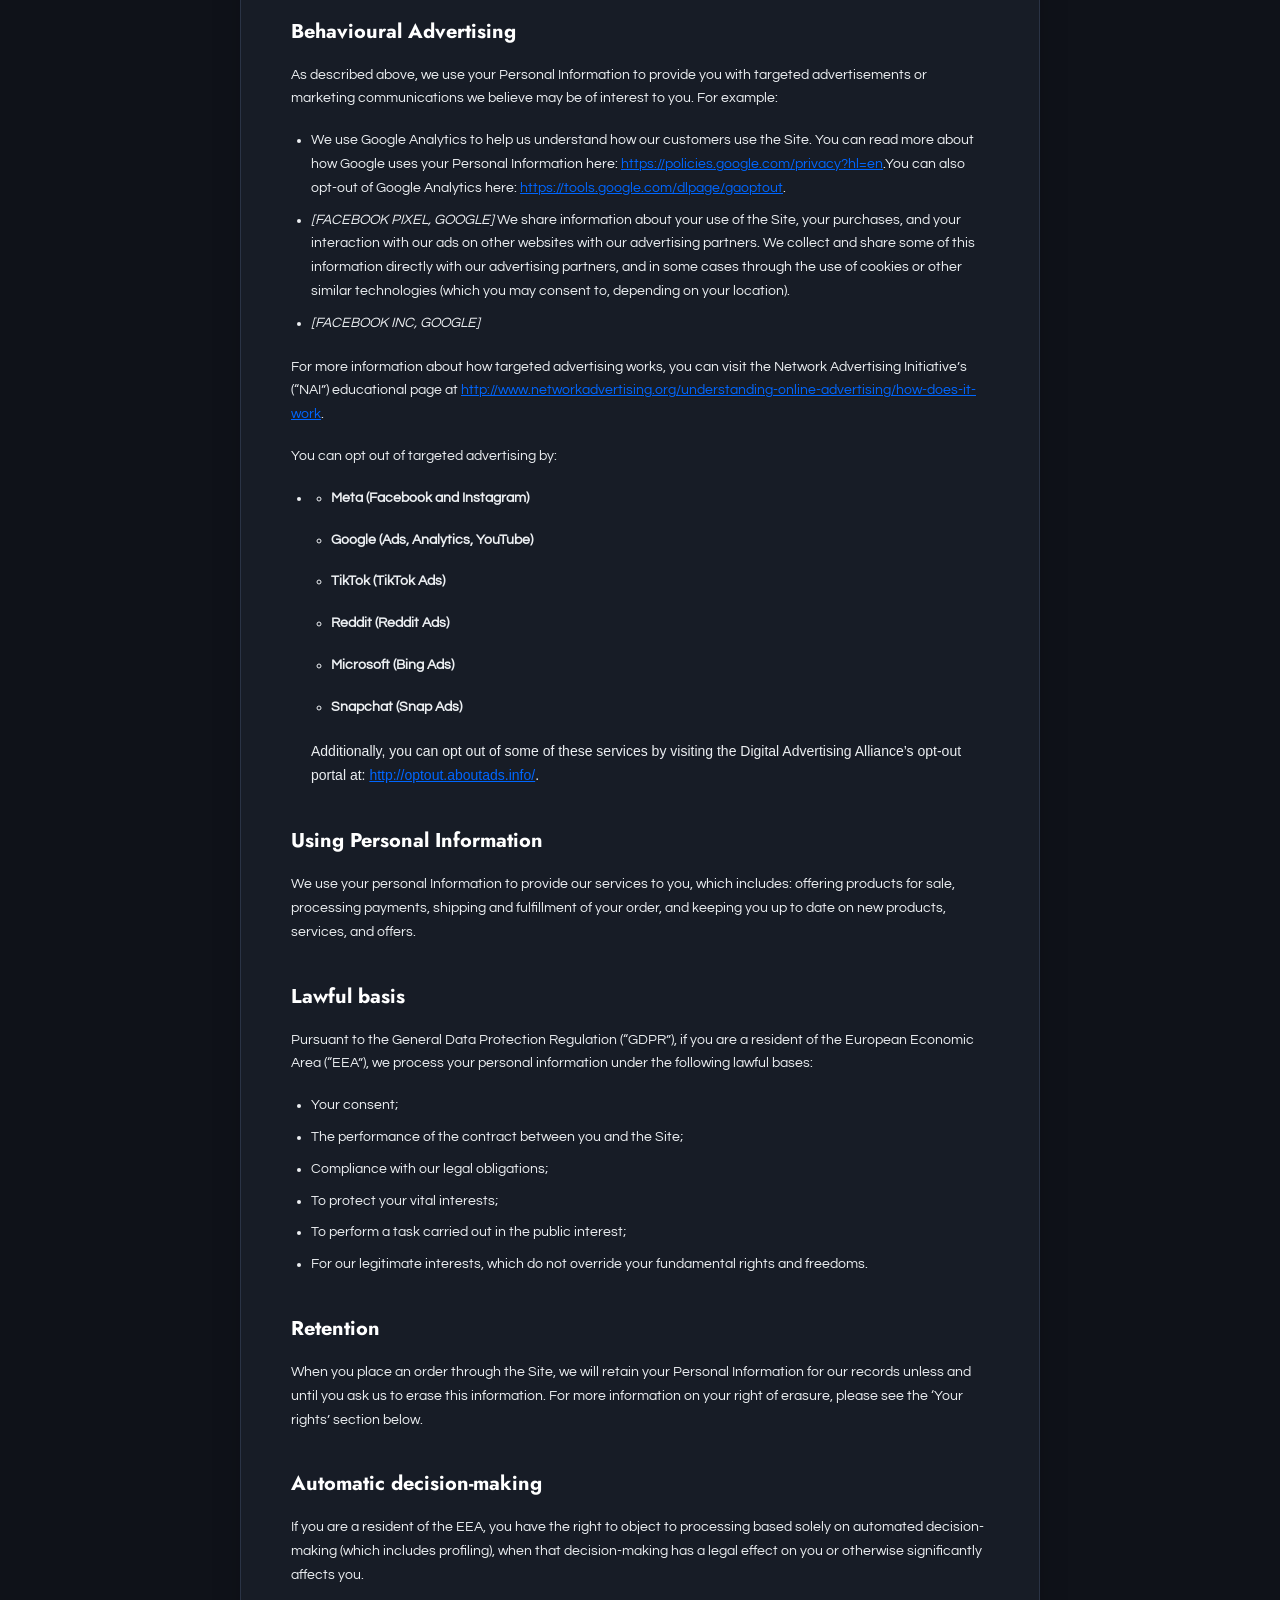
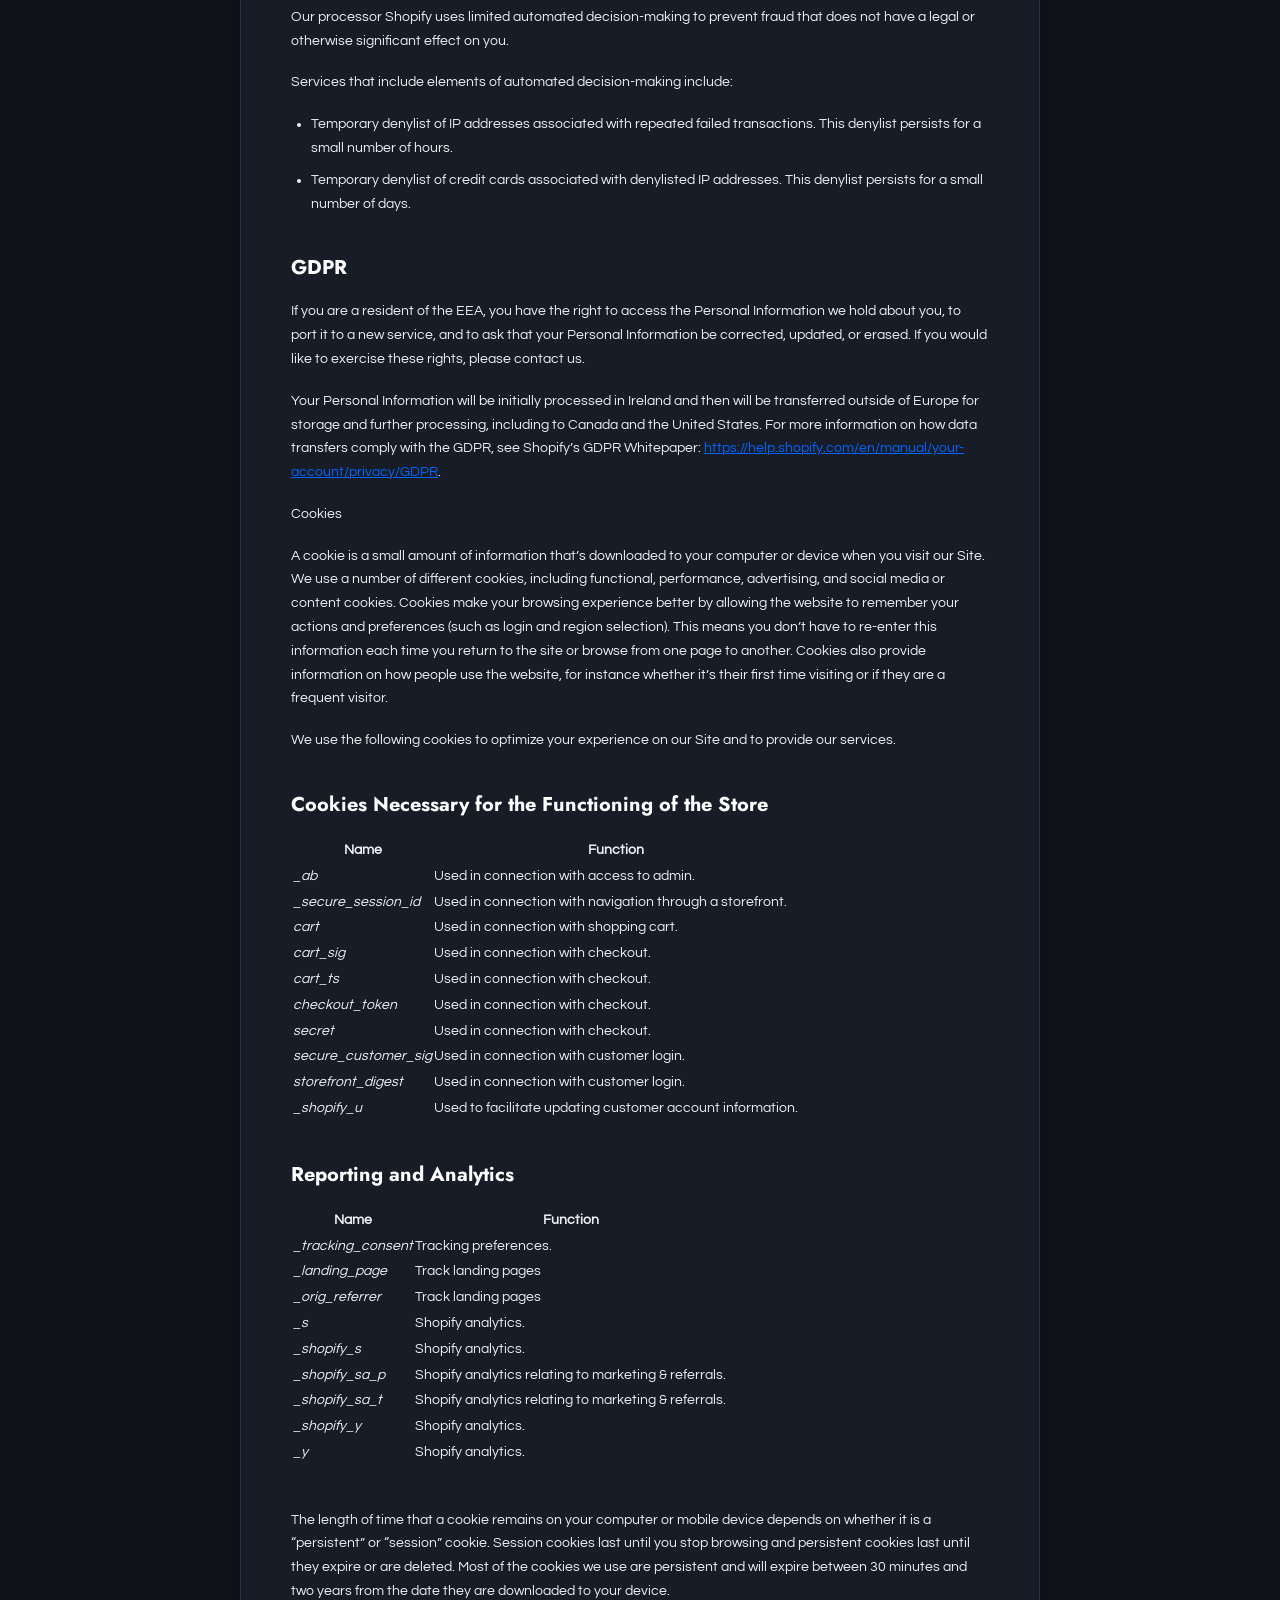
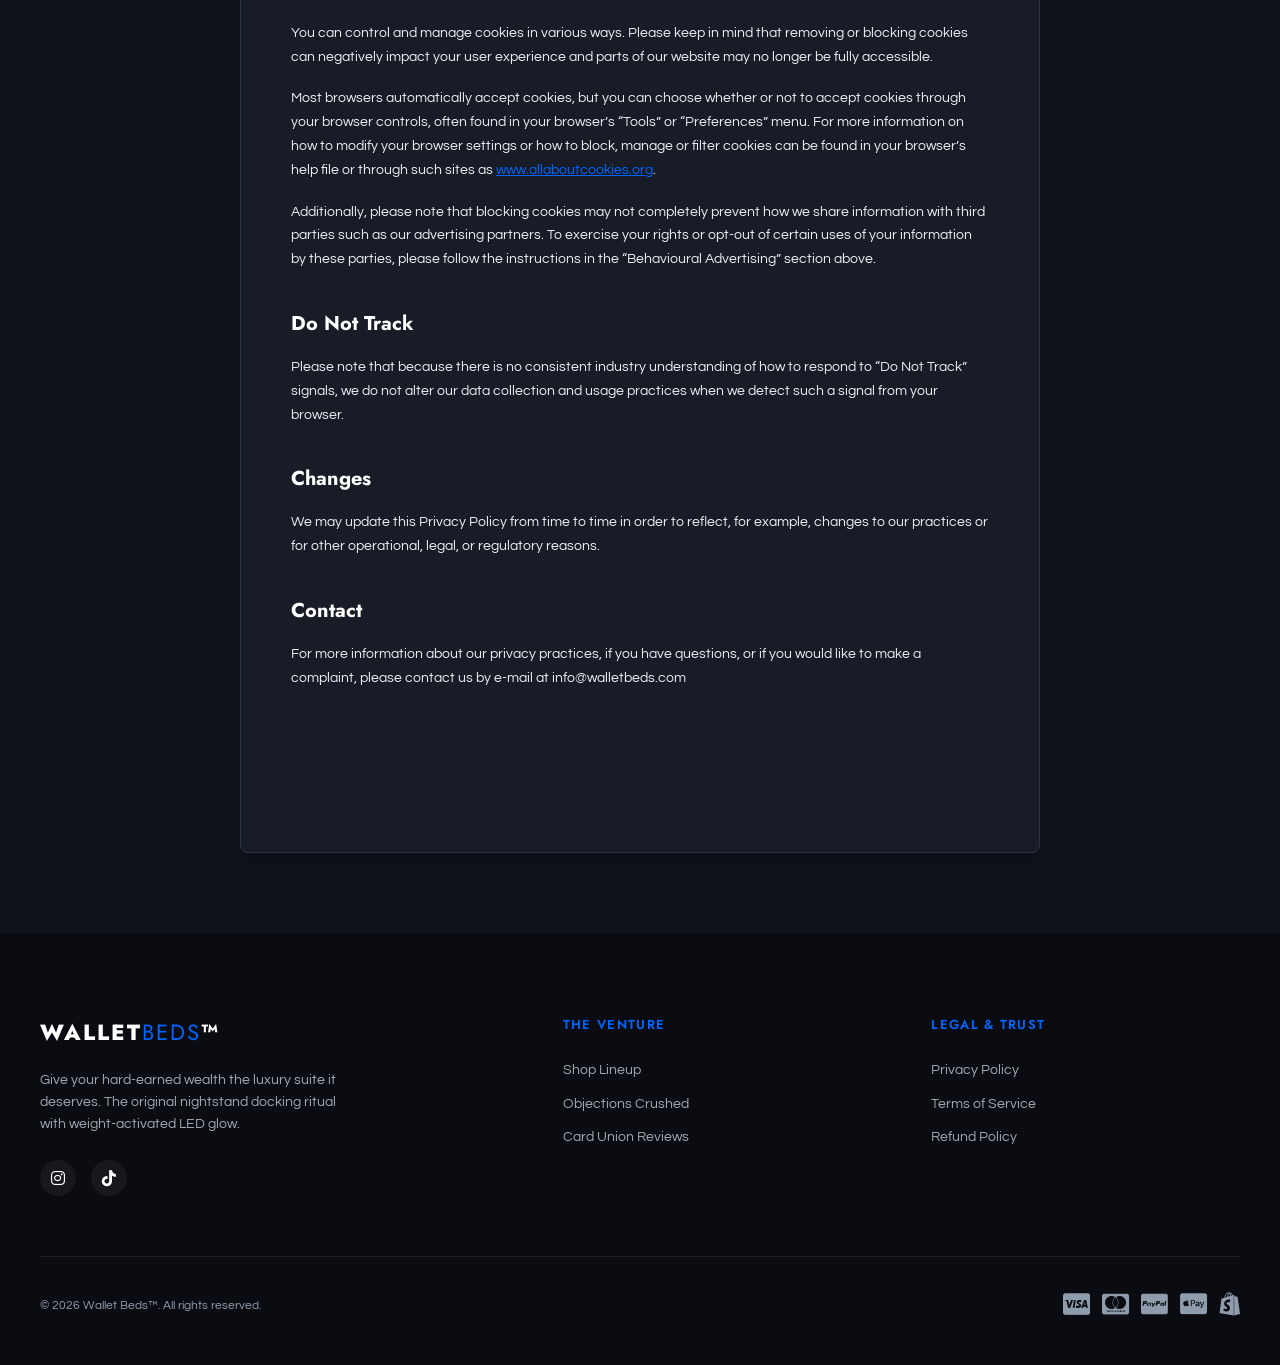
<file: walletbeds/privacy-policy.html>
<!DOCTYPE html>
<html lang="en">
<head>
    <meta charset="UTF-8">
    <meta name="viewport" content="width=device-width, initial-scale=1.0">
    <title>Privacy Policy | Wallet Beds™</title>
    <meta name="description" content="Privacy policy outlining how we collect, use, and protect your information at Walletbeds.com.">
    
    <!-- Premium Google Fonts -->
    <link rel="preconnect" href="https://fonts.googleapis.com">
    <link rel="preconnect" href="https://fonts.gstatic.com" crossorigin>
    <link href="https://fonts.googleapis.com/css2?family=Jost:wght@300;400;500;600;700;800&family=Questrial&display=swap" rel="stylesheet">
    
    <!-- FontAwesome for Icons -->
    <link rel="stylesheet" href="https://cdnjs.cloudflare.com/ajax/libs/font-awesome/6.4.0/css/all.min.css">
    
    <!-- Master Stylesheet -->
    <link rel="stylesheet" href="style.css">
</head>
<body>

    <!-- 🚀 E-Commerce Announcement Bar -->
    <div class="announcement-bar">
        <div class="announcement-slider">
            <span class="announcement-item"><i class="fa-solid fa-bolt"></i> SIGN UP FOR 15% OFF — LAUNCHING BATCH #1 SOON</span>
            <span class="announcement-item"><i class="fa-solid fa-truck"></i> FREE GLOBAL SHIPPING ON THE FIRST 500 WAITLIST ORDERS</span>
        </div>
    </div>

    <!-- 🛏️ Shopify-Style Header -->
    <header class="pageheader">
        <div class="header-container">
            <a href="index.html" class="logo">Wallet<span>Beds</span>™</a>
            
            <nav class="navigation">
                <a href="index.html#collection" class="nav-link">Shop Collection</a>
                <a href="index.html#faq" class="nav-link">FAQs</a>
                <a href="index.html#reviews" class="nav-link">The Wallet Union</a>
            </nav>
        </div>
    </header>

    <main class="policy-main">
        <section class="policy-section">
            <div class="container policy-container">
                <h1>Privacy Policy</h1>
                <div class="policy-content">
                    <p>This Privacy Policy describes how Walletbeds.com (the “Site” or “we”) collects, uses, and discloses your Personal Information when you visit or make a purchase from the Site.</p>
<h2>Collecting Personal Information</h2>
<p>When you visit the Site, we collect certain information about your device, your interaction with the Site, and information necessary to process your purchases. We may also collect additional information if you contact us for customer support. In this Privacy Policy, we refer to any information that can uniquely identify an individual (including the information below) as “Personal Information”. See the list below for more information about what Personal Information we collect and why.</p>
<p><u>Device information</u></p>
<ul>
<li><strong>Examples of Personal Information collected:</strong> version of web browser, IP address, time zone, cookie information, what sites or products you view, search terms, and how you interact with the Site.</li>
<li><strong>Purpose of collection:</strong> to load the Site accurately for you, and to perform analytics on Site usage to optimize our Site.</li>
<li><strong>Source of collection:</strong> Collected automatically when you access our Site using cookies, log files, web beacons, tags, or pixels.</li>
<li><strong>Disclosure for a business purpose:</strong> shared with our processor Shopify.</li>
</ul>
<p><u>Order information</u></p>
<ul>
<li><strong>Examples of Personal Information collected:</strong> name, billing address, shipping address, payment information (including credit card numbers), email address, and phone number.</li>
<li><strong>Purpose of collection:</strong> to provide products or services to you to fulfill our contract, to process your payment information, arrange for shipping, and provide you with invoices and/or order confirmations, communicate with you, screen our orders for potential risk or fraud, and when in line with the preferences you have shared with us, provide you with information or advertising relating to our products or services.</li>
<li><strong>Source of collection:</strong> collected from you.</li>
<li><strong>Disclosure for a business purpose:</strong> shared with our processor Shopify.</li>
</ul>
<p><u>Customer support information</u></p>
<ul>
<li><strong>Examples of Personal Information collected:</strong>&nbsp;</li>
<li><strong>Purpose of collection:</strong> to provide customer support.</li>
<li><strong>Source of collection:</strong> collected from you.</li>
<li><strong>Disclosure for a business purpose:</strong>&nbsp;</li>
</ul>
<h2>Sharing Personal Information</h2>
<p>We share your Personal Information with service providers to help us provide our services and fulfill our contracts with you, as described above. For example:</p>
<ul>
<li>We use Shopify to power our online store. You can read more about how Shopify uses your Personal Information here: <a href="https://www.shopify.com/legal/privacy" target="_blank">https://www.shopify.com/legal/privacy</a>.</li>
<li>We may share your Personal Information to comply with applicable laws and regulations, to respond to a subpoena, search warrant or other lawful request for information we receive, or to otherwise protect our rights.</li>
</ul>
<h2>Behavioural Advertising</h2>
<p>As described above, we use your Personal Information to provide you with targeted advertisements or marketing communications we believe may be of interest to you. For example:</p>
<ul>
<li>We use Google Analytics to help us understand how our customers use the Site. You can read more about how Google uses your Personal Information here: <a href="https://policies.google.com/privacy?hl=en" target="_blank">https://policies.google.com/privacy?hl=en</a>.You can also opt-out of Google Analytics here: <a href="https://tools.google.com/dlpage/gaoptout" target="_blank">https://tools.google.com/dlpage/gaoptout</a>.</li>
<li><i>[FACEBOOK PIXEL, GOOGLE]</i> We share information about your use of the Site, your purchases, and your interaction with our ads on other websites with our advertising partners. We collect and share some of this information directly with our advertising partners, and in some cases through the use of cookies or other similar technologies (which you may consent to, depending on your location).</li>
<li><i>[FACEBOOK INC, GOOGLE]</i></li>
</ul>
<p>For more information about how targeted advertising works, you can visit the Network Advertising Initiative’s (“NAI”) educational page at <a href="http://www.networkadvertising.org/understanding-online-advertising/how-does-it-work" target="_blank">http://www.networkadvertising.org/understanding-online-advertising/how-does-it-work</a>.</p>
<p>You can opt out of targeted advertising by:</p>
<ul>
<li>
<ul>
<li data-start="617" data-end="654" class="">
<p data-start="619" data-end="654" class=""><strong data-start="619" data-end="652">Meta (Facebook and Instagram)</strong></p>
</li>
<li data-start="655" data-end="695" class="">
<p data-start="657" data-end="695" class=""><strong data-start="657" data-end="693">Google (Ads, Analytics, YouTube)</strong></p>
</li>
<li data-start="696" data-end="723" class="">
<p data-start="698" data-end="723" class=""><strong data-start="698" data-end="721">TikTok (TikTok Ads)</strong></p>
</li>
<li data-start="724" data-end="751" class="">
<p data-start="726" data-end="751" class=""><strong data-start="726" data-end="749">Reddit (Reddit Ads)</strong></p>
</li>
<li data-start="752" data-end="780" class="">
<p data-start="754" data-end="780" class=""><strong data-start="754" data-end="778">Microsoft (Bing Ads)</strong></p>
</li>
<li data-start="781" data-end="806" class="">
<p data-start="783" data-end="806" class=""><strong data-start="783" data-end="806">Snapchat (Snap Ads)</strong></p>
</li>
</ul>
<span style="font-family: -apple-system, BlinkMacSystemFont, San Francisco, Segoe UI, Roboto, Helvetica Neue, sans-serif; font-size: 0.875rem;">Additionally, you can opt out of some of these services by visiting the Digital Advertising Alliance’s opt-out portal at:&nbsp;</span><a href="http://optout.aboutads.info/" style="font-family: -apple-system, BlinkMacSystemFont, San Francisco, Segoe UI, Roboto, Helvetica Neue, sans-serif; font-size: 0.875rem;" target="_blank">http://optout.aboutads.info/</a><span style="font-family: -apple-system, BlinkMacSystemFont, San Francisco, Segoe UI, Roboto, Helvetica Neue, sans-serif; font-size: 0.875rem;">.</span></li>
</ul>
<h2>Using Personal Information</h2>
<p>We use your personal Information to provide our services to you, which includes: offering products for sale, processing payments, shipping and fulfillment of your order, and keeping you up to date on new products, services, and offers.</p>
<h2>Lawful basis</h2>
<p>Pursuant to the General Data Protection Regulation (“GDPR”), if you are a resident of the European Economic Area (“EEA”), we process your personal information under the following lawful bases:</p>
<ul>
<li>Your consent;</li>
<li>The performance of the contract between you and the Site;</li>
<li>Compliance with our legal obligations;</li>
<li>To protect your vital interests;</li>
<li>To perform a task carried out in the public interest;</li>
<li>For our legitimate interests, which do not override your fundamental rights and freedoms.</li>
</ul>
<h2>Retention</h2>
<p>When you place an order through the Site, we will retain your Personal Information for our records unless and until you ask us to erase this information. For more information on your right of erasure, please see the ‘Your rights’ section below.</p>
<h2>Automatic decision-making</h2>
<p>If you are a resident of the EEA, you have the right to object to processing based solely on automated decision-making (which includes profiling), when that decision-making has a legal effect on you or otherwise significantly affects you.</p>
<p>Our processor Shopify uses limited automated decision-making to prevent fraud that does not have a legal or otherwise significant effect on you.</p>
<p>Services that include elements of automated decision-making include:</p>
<ul>
<li>Temporary denylist of IP addresses associated with repeated failed transactions. This denylist persists for a small number of hours.</li>
<li>Temporary denylist of credit cards associated with denylisted IP addresses. This denylist persists for a small number of days.</li>
</ul>
<h2>GDPR</h2>
<p>If you are a resident of the EEA, you have the right to access the Personal Information we hold about you, to port it to a new service, and to ask that your Personal Information be corrected, updated, or erased. If you would like to exercise these rights, please contact us.</p>
<p>Your Personal Information will be initially processed in Ireland and then will be transferred outside of Europe for storage and further processing, including to Canada and the United States. For more information on how data transfers comply with the GDPR, see Shopify’s GDPR Whitepaper: <a href="https://help.shopify.com/en/manual/your-account/privacy/GDPR" target="_blank">https://help.shopify.com/en/manual/your-account/privacy/GDPR</a>.</p>
<p><i></i>Cookies</p>
<p>A cookie is a small amount of information that’s downloaded to your computer or device when you visit our Site. We use a number of different cookies, including functional, performance, advertising, and social media or content cookies. Cookies make your browsing experience better by allowing the website to remember your actions and preferences (such as login and region selection). This means you don’t have to re-enter this information each time you return to the site or browse from one page to another. Cookies also provide information on how people use the website, for instance whether it’s their first time visiting or if they are a frequent visitor.</p>
<p>We use the following cookies to optimize your experience on our Site and to provide our services.</p>
<h2>Cookies Necessary for the Functioning of the Store</h2>
<table>
<thead>
<tr>
<th><strong>Name</strong></th>
<th><strong>Function</strong></th>
</tr>
</thead>
<tbody>
<tr>
<td><i>_ab</i></td>
<td>Used in connection with access to admin.</td>
</tr>
<tr>
<td><i>_secure_session_id</i></td>
<td>Used in connection with navigation through a storefront.</td>
</tr>
<tr>
<td><i>cart</i></td>
<td>Used in connection with shopping cart.</td>
</tr>
<tr>
<td><i>cart_sig</i></td>
<td>Used in connection with checkout.</td>
</tr>
<tr>
<td><i>cart_ts</i></td>
<td>Used in connection with checkout.</td>
</tr>
<tr>
<td><i>checkout_token</i></td>
<td>Used in connection with checkout.</td>
</tr>
<tr>
<td><i>secret</i></td>
<td>Used in connection with checkout.</td>
</tr>
<tr>
<td><i>secure_customer_sig</i></td>
<td>Used in connection with customer login.</td>
</tr>
<tr>
<td><i>storefront_digest</i></td>
<td>Used in connection with customer login.</td>
</tr>
<tr>
<td><i>_shopify_u</i></td>
<td>Used to facilitate updating customer account information.</td>
</tr>
</tbody>
</table>
<h2>Reporting and Analytics</h2>
<table>
<tbody>
<tr>
<th><strong>Name</strong></th>
<th><strong>Function</strong></th>
</tr>
<tr>
<td><i>_tracking_consent</i></td>
<td>Tracking preferences.</td>
</tr>
<tr>
<td><i>_landing_page</i></td>
<td>Track landing pages</td>
</tr>
<tr>
<td><i>_orig_referrer</i></td>
<td>Track landing pages</td>
</tr>
<tr>
<td><i>_s</i></td>
<td>Shopify analytics.</td>
</tr>
<tr>
<td><i>_shopify_s</i></td>
<td>Shopify analytics.</td>
</tr>
<tr>
<td><i>_shopify_sa_p</i></td>
<td>Shopify analytics relating to marketing &amp; referrals.</td>
</tr>
<tr>
<td><i>_shopify_sa_t</i></td>
<td>Shopify analytics relating to marketing &amp; referrals.</td>
</tr>
<tr>
<td><i>_shopify_y</i></td>
<td>Shopify analytics.</td>
</tr>
<tr>
<td><i>_y</i></td>
<td>Shopify analytics.</td>
</tr>
</tbody>
</table>
<p><br></p>
<p>The length of time that a cookie remains on your computer or mobile device depends on whether it is a “persistent” or “session” cookie. Session cookies last until you stop browsing and persistent cookies last until they expire or are deleted. Most of the cookies we use are persistent and will expire between 30 minutes and two years from the date they are downloaded to your device.</p>
<p>You can control and manage cookies in various ways. Please keep in mind that removing or blocking cookies can negatively impact your user experience and parts of our website may no longer be fully accessible.</p>
<p>Most browsers automatically accept cookies, but you can choose whether or not to accept cookies through your browser controls, often found in your browser’s “Tools” or “Preferences” menu. For more information on how to modify your browser settings or how to block, manage or filter cookies can be found in your browser’s help file or through such sites as <a href="www.allaboutcookies.org" target="_blank">www.allaboutcookies.org</a>.</p>
<p>Additionally, please note that blocking cookies may not completely prevent how we share information with third parties such as our advertising partners. To exercise your rights or opt-out of certain uses of your information by these parties, please follow the instructions in the “Behavioural Advertising” section above.</p>
<h2>Do Not Track</h2>
<p>Please note that because there is no consistent industry understanding of how to respond to “Do Not Track” signals, we do not alter our data collection and usage practices when we detect such a signal from your browser.</p>
<h2>Changes</h2>
<p>We may update this Privacy Policy from time to time in order to reflect, for example, changes to our practices or for other operational, legal, or regulatory reasons.</p>
<h2>Contact</h2>
<p>For more information about our privacy practices, if you have questions, or if you would like to make a complaint, please contact us by e-mail at info@walletbeds.com&nbsp;</p>
<p><br></p>
<p><br></p>
                </div>
            </div>
        </section>
    </main>

    <!-- 🗺️ Premium Footer -->
    <footer class="footer">
        <div class="footer-top">
            <div class="container footer-grid">
                <div class="footer-brand-col">
                    <a href="index.html" class="logo footer-logo">Wallet<span>Beds</span>™</a>
                    <p class="footer-bio">Give your hard-earned wealth the luxury suite it deserves. The original nightstand docking ritual with weight-activated LED glow.</p>
                    <div class="socials">
                        <a href="https://instagram.com/walletbeds" target="_blank" class="social-link"><i class="fa-brands fa-instagram"></i></a>
                        <a href="https://tiktok.com/@walletbeds" target="_blank" class="social-link"><i class="fa-brands fa-tiktok"></i></a>
                    </div>
                </div>
                
                <div class="footer-links-col">
                    <h4>The Venture</h4>
                    <a href="index.html#collection">Shop Lineup</a>
                    <a href="index.html#faq">Objections Crushed</a>
                    <a href="index.html#reviews">Card Union Reviews</a>
                </div>
                
                <div class="footer-links-col">
                    <h4>Legal & Trust</h4>
                    <a href="privacy-policy.html">Privacy Policy</a>
                    <a href="terms-of-service.html">Terms of Service</a>
                    <a href="refund-policy.html">Refund Policy</a>
                </div>
            </div>
        </div>
        
        <div class="footer-bottom">
            <div class="container footer-bottom-container">
                <p class="copyright">&copy; 2026 Wallet Beds™. All rights reserved.</p>
                <div class="payment-icons">
                    <span class="pay-icon"><i class="fa-brands fa-cc-visa"></i></span>
                    <span class="pay-icon"><i class="fa-brands fa-cc-mastercard"></i></span>
                    <span class="pay-icon"><i class="fa-brands fa-cc-paypal"></i></span>
                    <span class="pay-icon"><i class="fa-brands fa-cc-apple-pay"></i></span>
                    <span class="pay-icon"><i class="fa-brands fa-shopify"></i></span>
                </div>
            </div>
        </div>
    </footer>

</body>
</html>
</file>
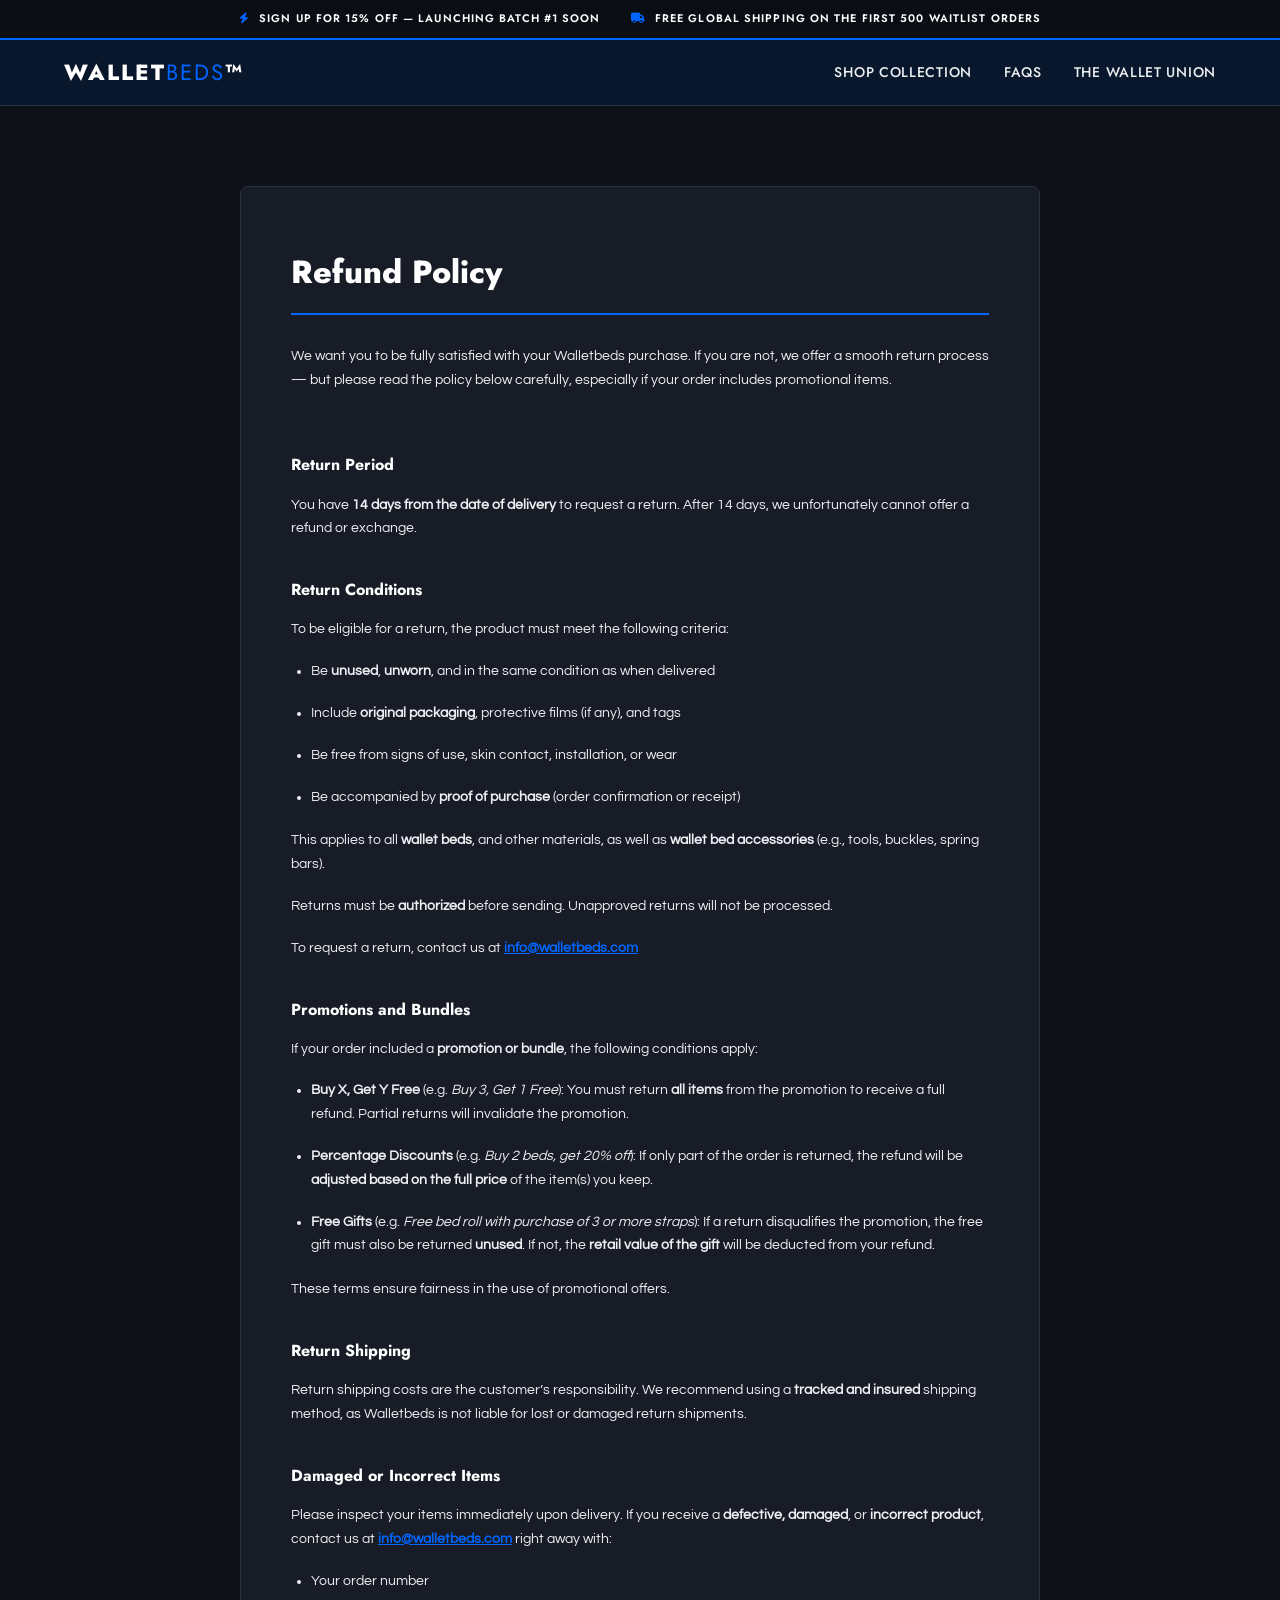
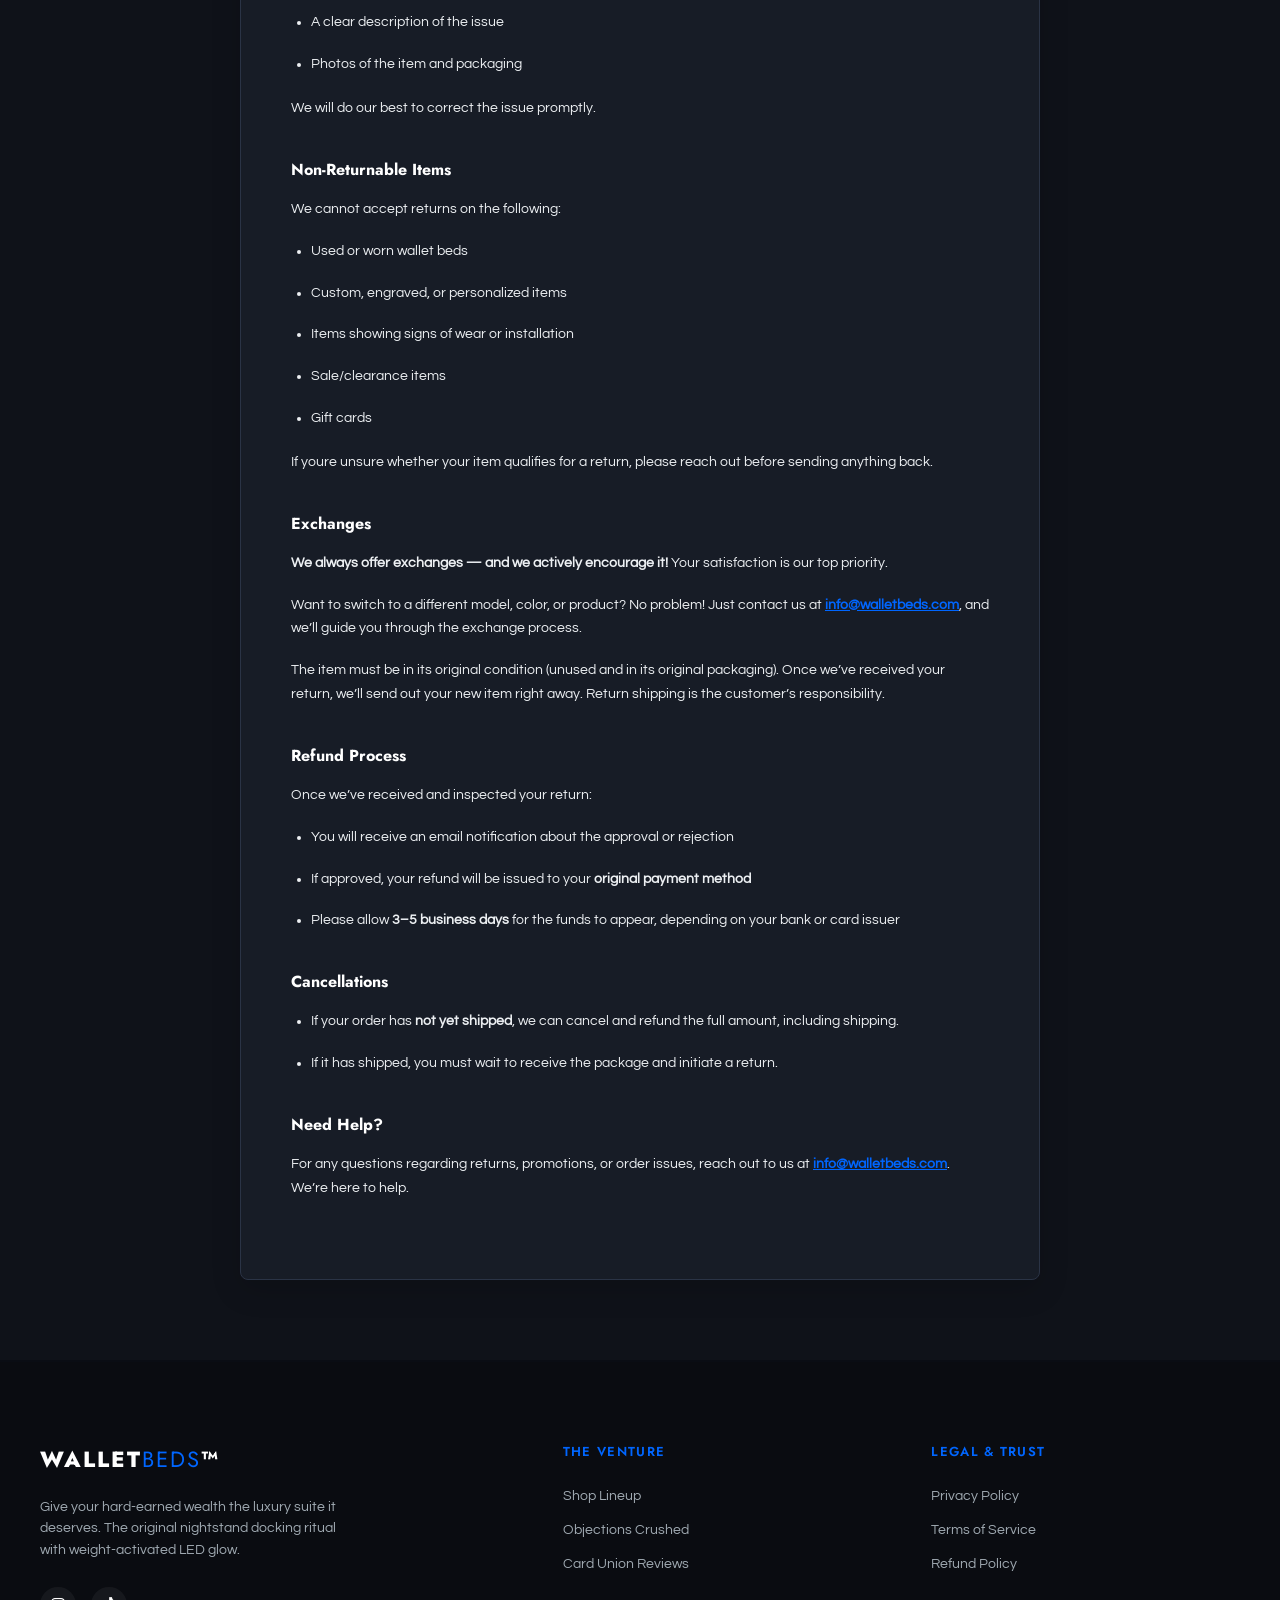
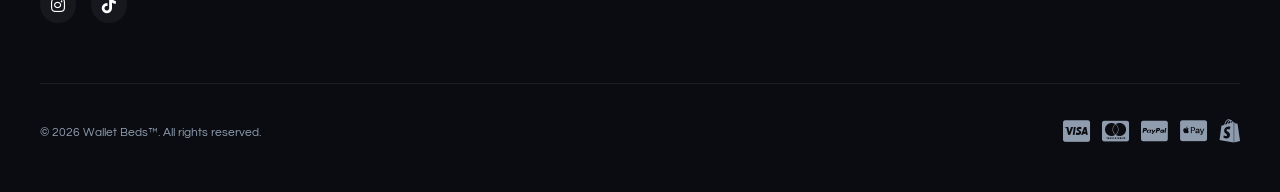
<file: walletbeds/refund-policy.html>
<!DOCTYPE html>
<html lang="en">
<head>
    <meta charset="UTF-8">
    <meta name="viewport" content="width=device-width, initial-scale=1.0">
    <title>Refund Policy | Wallet Beds™</title>
    <meta name="description" content="Easy 14-day return and refund policy for your Wallet Beds items.">
    
    <!-- Premium Google Fonts -->
    <link rel="preconnect" href="https://fonts.googleapis.com">
    <link rel="preconnect" href="https://fonts.gstatic.com" crossorigin>
    <link href="https://fonts.googleapis.com/css2?family=Jost:wght@300;400;500;600;700;800&family=Questrial&display=swap" rel="stylesheet">
    
    <!-- FontAwesome for Icons -->
    <link rel="stylesheet" href="https://cdnjs.cloudflare.com/ajax/libs/font-awesome/6.4.0/css/all.min.css">
    
    <!-- Master Stylesheet -->
    <link rel="stylesheet" href="style.css">
</head>
<body>

    <!-- 🚀 E-Commerce Announcement Bar -->
    <div class="announcement-bar">
        <div class="announcement-slider">
            <span class="announcement-item"><i class="fa-solid fa-bolt"></i> SIGN UP FOR 15% OFF — LAUNCHING BATCH #1 SOON</span>
            <span class="announcement-item"><i class="fa-solid fa-truck"></i> FREE GLOBAL SHIPPING ON THE FIRST 500 WAITLIST ORDERS</span>
        </div>
    </div>

    <!-- 🛏️ Shopify-Style Header -->
    <header class="pageheader">
        <div class="header-container">
            <a href="index.html" class="logo">Wallet<span>Beds</span>™</a>
            
            <nav class="navigation">
                <a href="index.html#collection" class="nav-link">Shop Collection</a>
                <a href="index.html#faq" class="nav-link">FAQs</a>
                <a href="index.html#reviews" class="nav-link">The Wallet Union</a>
            </nav>
        </div>
    </header>

    <main class="policy-main">
        <section class="policy-section">
            <div class="container policy-container">
                <h1>Refund Policy</h1>
                <div class="policy-content">
                    <p><meta charset="utf-8">We want you to be fully satisfied with your Walletbeds purchase. If you are not, we offer a smooth return process — but please read the policy below carefully, especially if your order includes promotional items.<br><br><meta charset="utf-8"></p>
<h3 data-start="603" data-end="624" class=""><strong data-start="607" data-end="624">Return Period</strong></h3>
<p data-start="625" data-end="759" class="">You have <strong data-start="634" data-end="671">14 days from the date of delivery</strong> to request a return. After 14 days, we unfortunately cannot offer a refund or exchange.<meta charset="utf-8"></p>
<h3 data-start="766" data-end="791" class=""><strong data-start="770" data-end="791">Return Conditions</strong></h3>
<p data-start="792" data-end="866" class="">To be eligible for a return, the product must meet the following criteria:</p>
<ul data-start="867" data-end="1156">
<li data-start="867" data-end="941" class="">
<p data-start="869" data-end="941" class="">Be <strong data-start="872" data-end="882">unused</strong>, <strong data-start="884" data-end="894">unworn</strong>, and in the same condition as when delivered</p>
</li>
<li data-start="942" data-end="1013" class="">
<p data-start="944" data-end="1013" class="">Include <strong data-start="952" data-end="974">original packaging</strong>, protective films (if any), and tags</p>
</li>
<li data-start="1014" data-end="1080" class="">
<p data-start="1016" data-end="1080" class="">Be free from signs of use, skin contact, installation, or wear</p>
</li>
<li data-start="1081" data-end="1156" class="">
<p data-start="1083" data-end="1156" class="">Be accompanied by <strong data-start="1101" data-end="1122">proof of purchase</strong> (order confirmation or receipt)</p>
</li>
</ul>
<p data-start="1158" data-end="1314" class="">This applies to all <strong data-start="1174" data-end="1216">wallet beds</strong>, and other materials, as well as <strong data-start="1250" data-end="1277">wallet bed accessories</strong> (e.g., tools, buckles, spring bars).</p>
<p data-start="1316" data-end="1404" class="">Returns must be <strong data-start="1332" data-end="1346">authorized</strong> before sending. Unapproved returns will not be processed.</p>
<p data-start="1406" data-end="1466" class="">To request a return, contact us at <strong data-start="1441" data-end="1465"><a data-start="1443" data-end="1463" rel="noopener">info@walletbeds.com</a></strong></p>
<h3 data-start="1473" data-end="1503" class=""><strong data-start="1477" data-end="1503">Promotions and Bundles</strong></h3>
<p data-start="1504" data-end="1585" class="">If your order included a <strong data-start="1529" data-end="1552">promotion or bundle</strong>, the following conditions apply:</p>
<ul data-start="1587" data-end="2184">
<li data-start="1587" data-end="1760" class="">
<p data-start="1589" data-end="1760" class=""><strong data-start="1589" data-end="1610">Buy X, Get Y Free</strong> (e.g. <em data-start="1617" data-end="1636">Buy 3, Get 1 Free</em>): You must return <strong data-start="1655" data-end="1668">all items</strong> from the promotion to receive a full refund. Partial returns will invalidate the promotion.</p>
</li>
<li data-start="1761" data-end="1943" class="">
<p data-start="1763" data-end="1943" class=""><strong data-start="1763" data-end="1787">Percentage Discounts</strong> (e.g. <em data-start="1794" data-end="1821">Buy 2 beds, get 20% off</em>): If only part of the order is returned, the refund will be <strong data-start="1882" data-end="1918">adjusted based on the full price</strong> of the item(s) you keep.</p>
</li>
<li data-start="1944" data-end="2184" class="">
<p data-start="1946" data-end="2184" class=""><strong data-start="1946" data-end="1960">Free Gifts</strong> (e.g. <em data-start="1967" data-end="2018">Free bed roll with purchase of 3 or more straps</em>): If a return disqualifies the promotion, the free gift must also be returned <strong data-start="2097" data-end="2107">unused</strong>. If not, the <strong data-start="2121" data-end="2149">retail value of the gift</strong> will be deducted from your refund.</p>
</li>
</ul>
<p data-start="2186" data-end="2247" class="">These terms ensure fairness in the use of promotional offers.</p>
<h3 data-start="2254" data-end="2277" class=""><strong data-start="2258" data-end="2277">Return Shipping</strong></h3>
<p data-start="2278" data-end="2463" class="">Return shipping costs are the customer’s responsibility. We recommend using a <strong data-start="2356" data-end="2379">tracked and insured</strong> shipping method, as Walletbeds is not liable for lost or damaged return shipments.<meta charset="utf-8"></p>
<h3 data-start="2470" data-end="2504" class=""><strong data-start="2474" data-end="2504">Damaged or Incorrect Items</strong></h3>
<p data-start="2505" data-end="2680" class="">Please inspect your items immediately upon delivery. If you receive a <strong data-start="2575" data-end="2597">defective, damaged</strong>, or <strong data-start="2602" data-end="2623">incorrect product</strong>, contact us at <strong data-start="2639" data-end="2663"><a data-start="2641" data-end="2661" rel="noopener">info@walletbeds.com</a></strong> right away with:</p>
<ul data-start="2681" data-end="2776">
<li data-start="2681" data-end="2702" class="">
<p data-start="2683" data-end="2702" class="">Your order number</p>
</li>
<li data-start="2703" data-end="2739" class="">
<p data-start="2705" data-end="2739" class="">A clear description of the issue</p>
</li>
<li data-start="2740" data-end="2776" class="">
<p data-start="2742" data-end="2776" class="">Photos of the item and packaging</p>
</li>
</ul>
<p data-start="2778" data-end="2828" class="">We will do our best to correct the issue promptly.</p>
<h3 data-start="2835" data-end="2863" class=""><strong data-start="2839" data-end="2863">Non-Returnable Items</strong></h3>
<p data-start="2864" data-end="2906" class="">We cannot accept returns on the following:</p>
<ul data-start="2907" data-end="3068">
<li data-start="2907" data-end="2936" class="">
<p data-start="2909" data-end="2936" class="">Used or worn wallet beds</p>
</li>
<li data-start="2937" data-end="2980" class="">
<p data-start="2939" data-end="2980" class="">Custom, engraved, or personalized items</p>
</li>
<li data-start="2981" data-end="3028" class="">
<p data-start="2983" data-end="3028" class="">Items showing signs of wear or installation</p>
</li>
<li data-start="3029" data-end="3053" class="">
<p data-start="3031" data-end="3053" class="">Sale/clearance items</p>
</li>
<li data-start="3054" data-end="3068" class="">
<p data-start="3056" data-end="3068" class="">Gift cards</p>
</li>
</ul>
<p data-start="3070" data-end="3175" class="">If youre unsure whether your item qualifies for a return, please reach out before sending anything back.<strong data-start="3186" data-end="3199"></strong></p>
<h3 data-start="3182" data-end="3199" class=""><strong data-start="3186" data-end="3199">Exchanges</strong></h3>
<p data-start="189" data-end="289" class=""><strong data-start="189" data-end="250">We always offer exchanges — and we actively encourage it!</strong> Your satisfaction is our top priority.</p>
<p data-start="291" data-end="453" class="">Want to switch to a different model, color, or product? No problem! Just contact us at <strong data-start="378" data-end="402"><a data-start="380" data-end="400" rel="noopener">info@walletbeds.com</a></strong>, and we’ll guide you through the exchange process.</p>
<p data-start="455" data-end="611" class="">The item must be in its original condition (unused and in its original packaging). Once we’ve received your return, we’ll send out your new item right away.&nbsp;Return shipping is the customer’s responsibility.</p>
<h3 data-start="3366" data-end="3388" class=""><strong data-start="3370" data-end="3388">Refund Process</strong></h3>
<p data-start="3389" data-end="3435" class="">Once we’ve received and inspected your return:</p>
<ul data-start="3436" data-end="3688">
<li data-start="3436" data-end="3510" class="">
<p data-start="3438" data-end="3510" class="">You will receive an email notification about the approval or rejection</p>
</li>
<li data-start="3511" data-end="3588" class="">
<p data-start="3513" data-end="3588" class="">If approved, your refund will be issued to your <strong data-start="3561" data-end="3588">original payment method</strong></p>
</li>
<li data-start="3589" data-end="3688" class="">
<p data-start="3591" data-end="3688" class="">Please allow <strong data-start="3604" data-end="3625">3–5 business days</strong> for the funds to appear, depending on your bank or card issuer</p>
</li>
</ul>
<h3 data-start="3695" data-end="3716" class=""><strong data-start="3699" data-end="3716">Cancellations</strong></h3>
<ul data-start="3717" data-end="3900">
<li data-start="3717" data-end="3819" class="">
<p data-start="3719" data-end="3819" class="">If your order has <strong data-start="3737" data-end="3756">not yet shipped</strong>, we can cancel and refund the full amount, including shipping.</p>
</li>
<li data-start="3820" data-end="3900" class="">
<p data-start="3822" data-end="3900" class="">If it has shipped, you must wait to receive the package and initiate a return.</p>
</li>
</ul>
<h3 data-start="4113" data-end="4131" class=""><strong data-start="4117" data-end="4131">Need Help?</strong></h3>
<p data-start="4132" data-end="4262" class="">For any questions regarding returns, promotions, or order issues, reach out to us at <strong data-start="4217" data-end="4241"><a data-start="4219" data-end="4239" rel="noopener">info@walletbeds.com</a></strong>. We’re here to help.</p>
                </div>
            </div>
        </section>
    </main>

    <!-- 🗺️ Premium Footer -->
    <footer class="footer">
        <div class="footer-top">
            <div class="container footer-grid">
                <div class="footer-brand-col">
                    <a href="index.html" class="logo footer-logo">Wallet<span>Beds</span>™</a>
                    <p class="footer-bio">Give your hard-earned wealth the luxury suite it deserves. The original nightstand docking ritual with weight-activated LED glow.</p>
                    <div class="socials">
                        <a href="https://instagram.com/walletbeds" target="_blank" class="social-link"><i class="fa-brands fa-instagram"></i></a>
                        <a href="https://tiktok.com/@walletbeds" target="_blank" class="social-link"><i class="fa-brands fa-tiktok"></i></a>
                    </div>
                </div>
                
                <div class="footer-links-col">
                    <h4>The Venture</h4>
                    <a href="index.html#collection">Shop Lineup</a>
                    <a href="index.html#faq">Objections Crushed</a>
                    <a href="index.html#reviews">Card Union Reviews</a>
                </div>
                
                <div class="footer-links-col">
                    <h4>Legal & Trust</h4>
                    <a href="privacy-policy.html">Privacy Policy</a>
                    <a href="terms-of-service.html">Terms of Service</a>
                    <a href="refund-policy.html">Refund Policy</a>
                </div>
            </div>
        </div>
        
        <div class="footer-bottom">
            <div class="container footer-bottom-container">
                <p class="copyright">&copy; 2026 Wallet Beds™. All rights reserved.</p>
                <div class="payment-icons">
                    <span class="pay-icon"><i class="fa-brands fa-cc-visa"></i></span>
                    <span class="pay-icon"><i class="fa-brands fa-cc-mastercard"></i></span>
                    <span class="pay-icon"><i class="fa-brands fa-cc-paypal"></i></span>
                    <span class="pay-icon"><i class="fa-brands fa-cc-apple-pay"></i></span>
                    <span class="pay-icon"><i class="fa-brands fa-shopify"></i></span>
                </div>
            </div>
        </div>
    </footer>

</body>
</html>
</file>
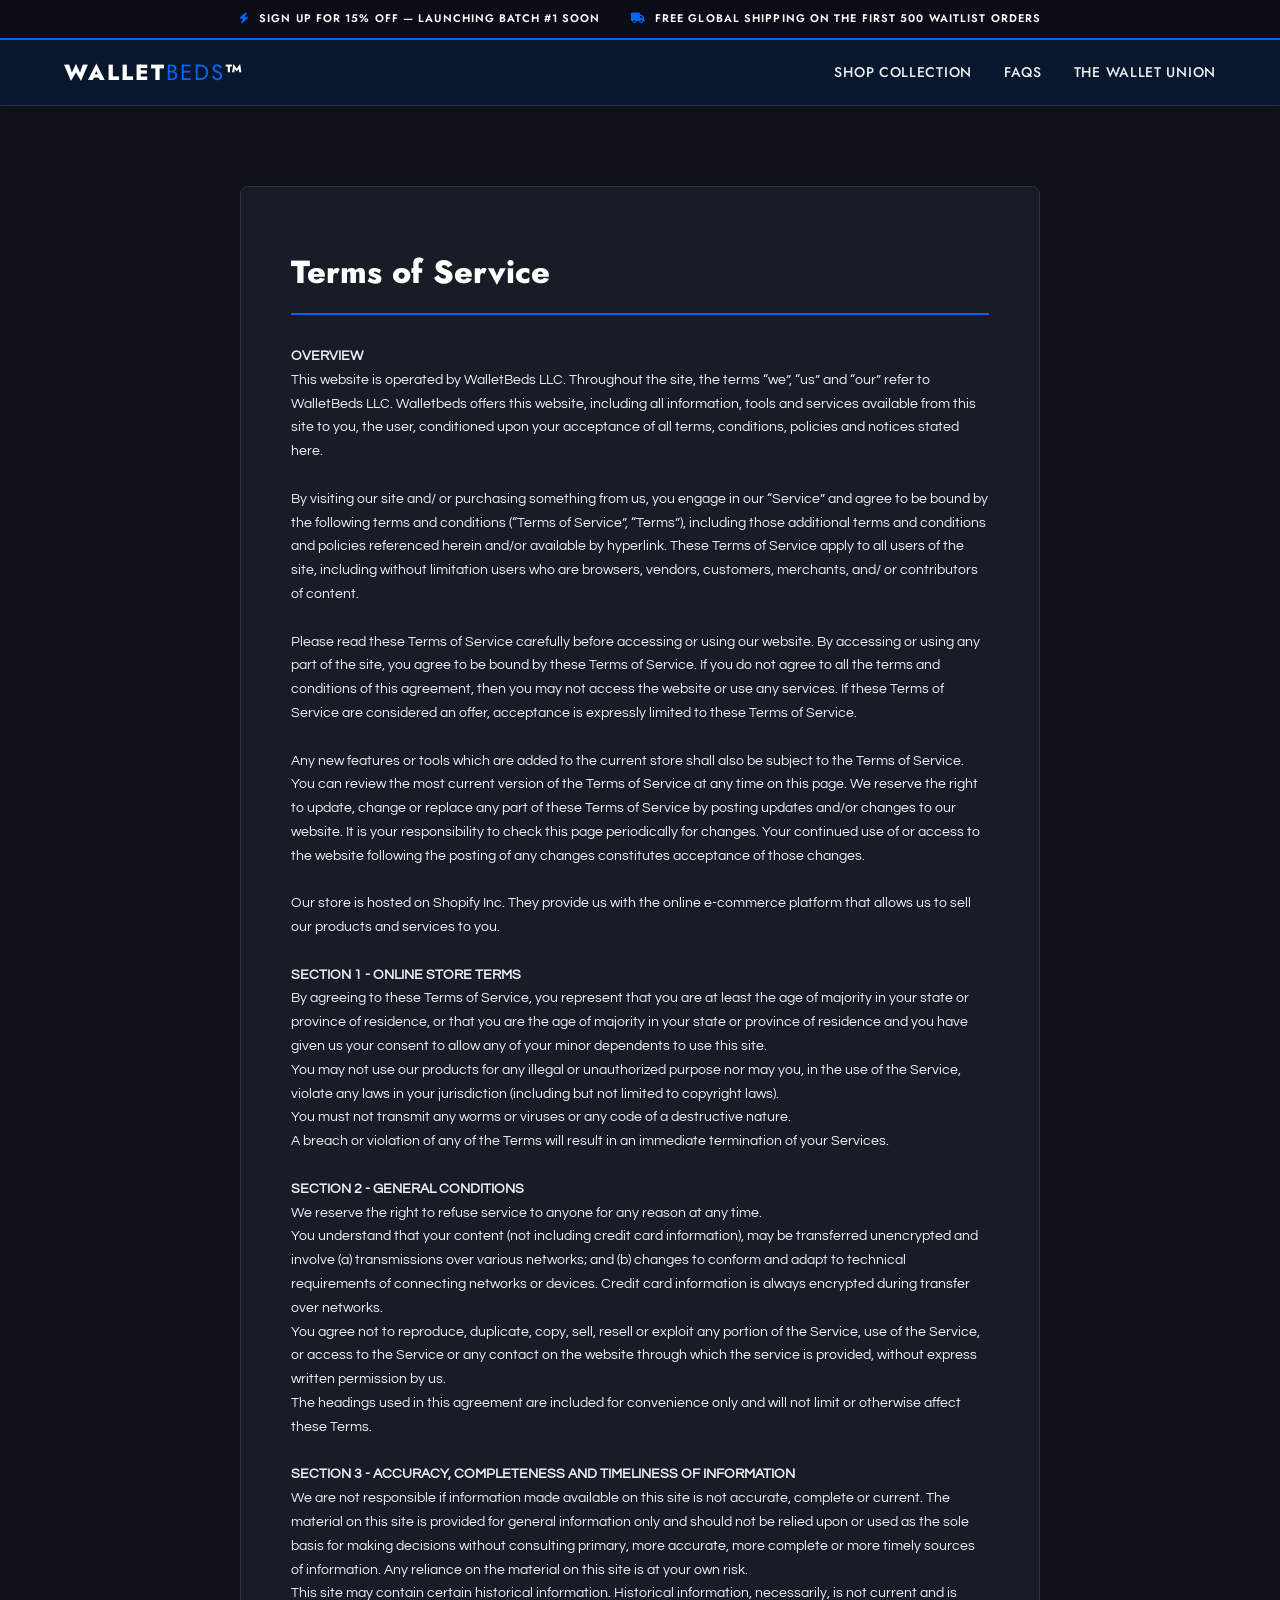
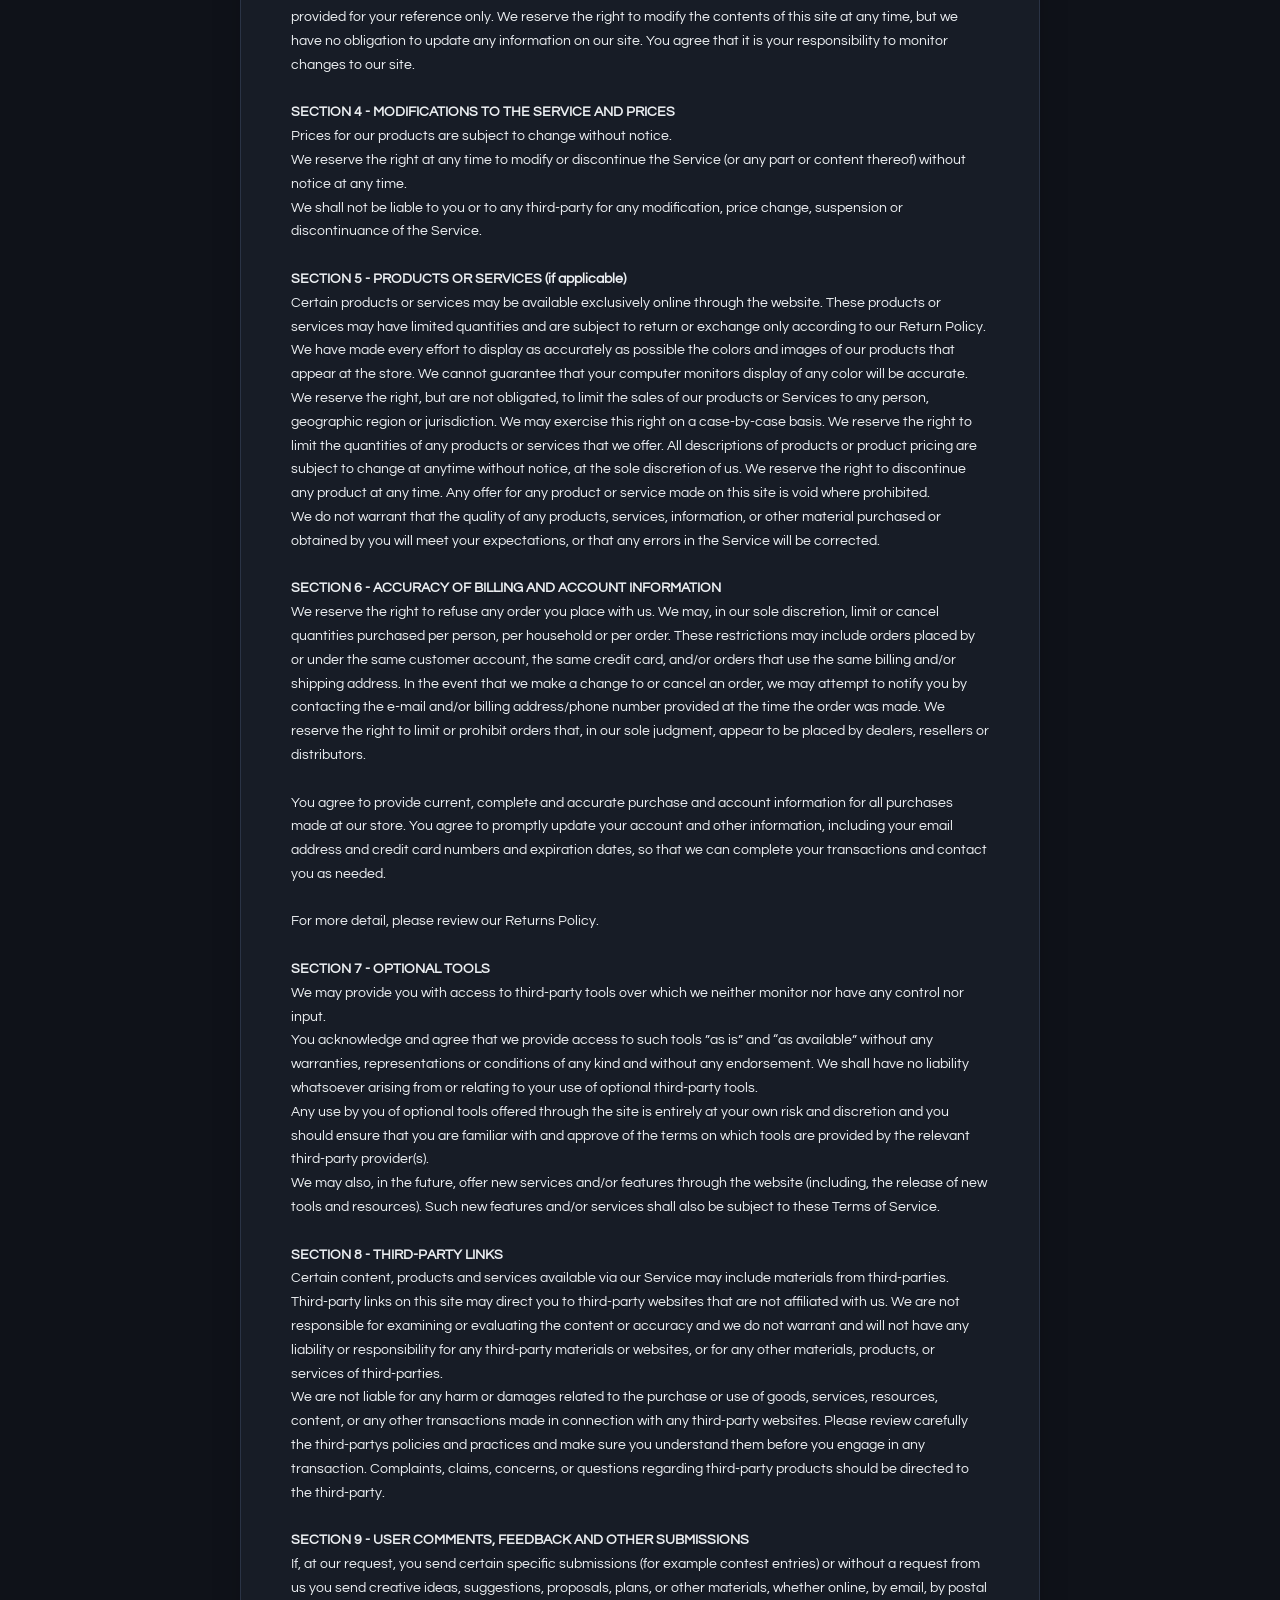
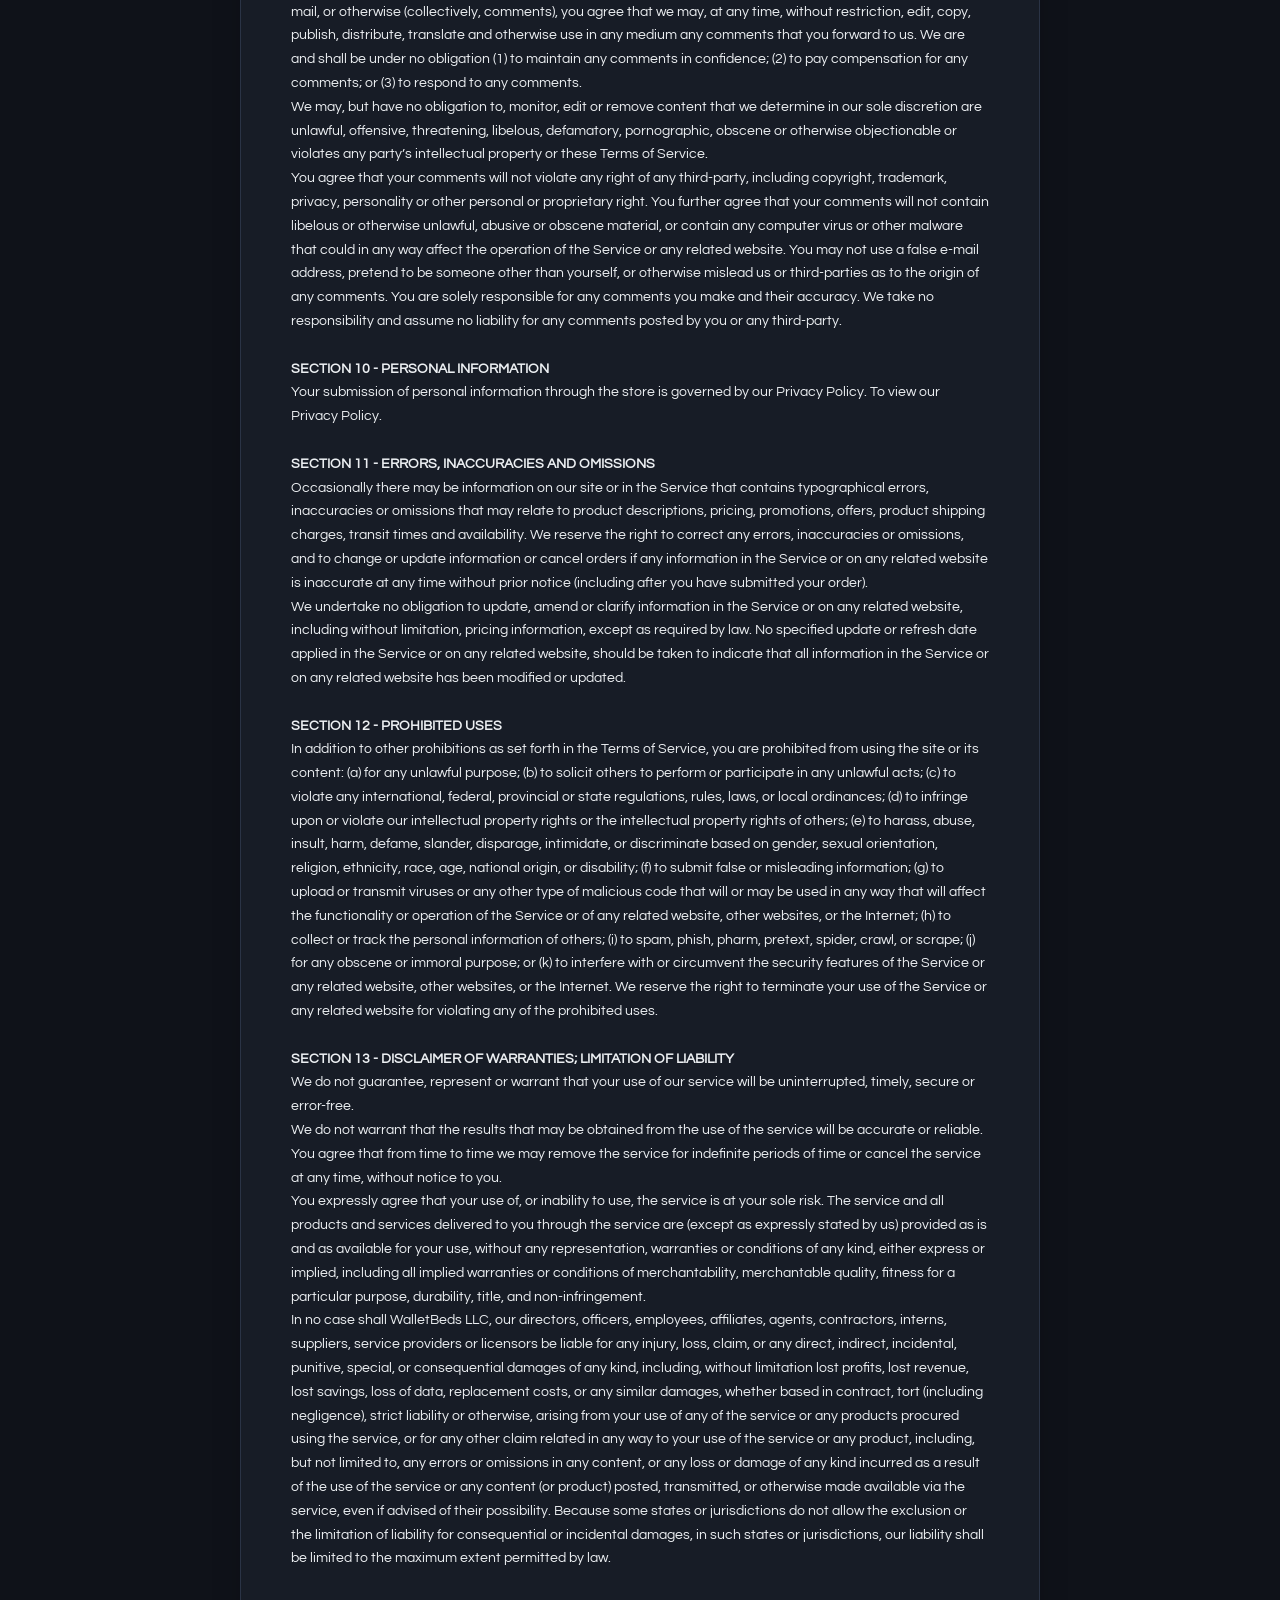
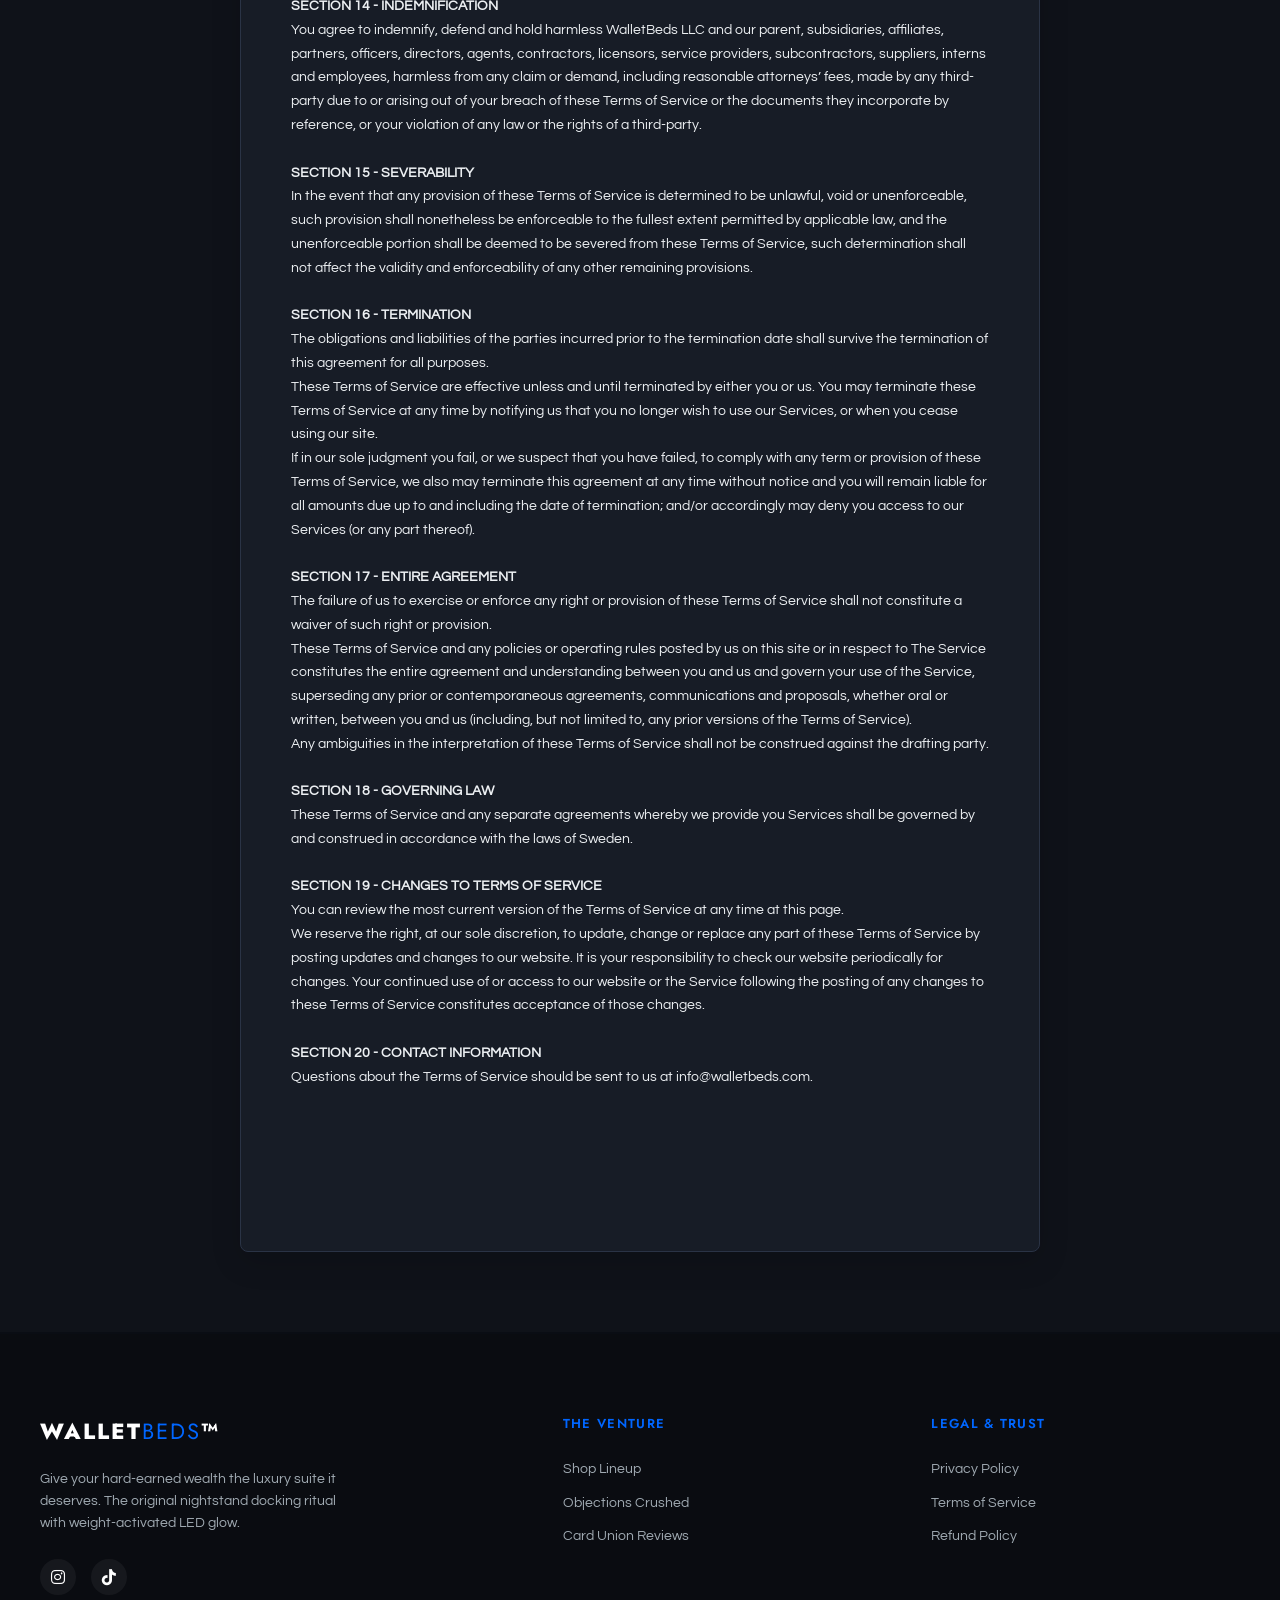
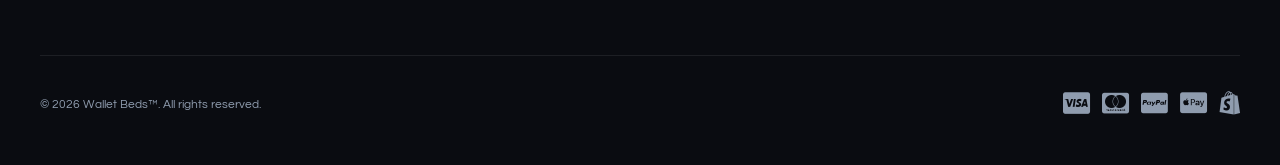
<file: walletbeds/terms-of-service.html>
<!DOCTYPE html>
<html lang="en">
<head>
    <meta charset="UTF-8">
    <meta name="viewport" content="width=device-width, initial-scale=1.0">
    <title>Terms of Service | Wallet Beds™</title>
    <meta name="description" content="Terms of service and user agreements for visiting and purchasing from Walletbeds.com.">
    
    <!-- Premium Google Fonts -->
    <link rel="preconnect" href="https://fonts.googleapis.com">
    <link rel="preconnect" href="https://fonts.gstatic.com" crossorigin>
    <link href="https://fonts.googleapis.com/css2?family=Jost:wght@300;400;500;600;700;800&family=Questrial&display=swap" rel="stylesheet">
    
    <!-- FontAwesome for Icons -->
    <link rel="stylesheet" href="https://cdnjs.cloudflare.com/ajax/libs/font-awesome/6.4.0/css/all.min.css">
    
    <!-- Master Stylesheet -->
    <link rel="stylesheet" href="style.css">
</head>
<body>

    <!-- 🚀 E-Commerce Announcement Bar -->
    <div class="announcement-bar">
        <div class="announcement-slider">
            <span class="announcement-item"><i class="fa-solid fa-bolt"></i> SIGN UP FOR 15% OFF — LAUNCHING BATCH #1 SOON</span>
            <span class="announcement-item"><i class="fa-solid fa-truck"></i> FREE GLOBAL SHIPPING ON THE FIRST 500 WAITLIST ORDERS</span>
        </div>
    </div>

    <!-- 🛏️ Shopify-Style Header -->
    <header class="pageheader">
        <div class="header-container">
            <a href="index.html" class="logo">Wallet<span>Beds</span>™</a>
            
            <nav class="navigation">
                <a href="index.html#collection" class="nav-link">Shop Collection</a>
                <a href="index.html#faq" class="nav-link">FAQs</a>
                <a href="index.html#reviews" class="nav-link">The Wallet Union</a>
            </nav>
        </div>
    </header>

    <main class="policy-main">
        <section class="policy-section">
            <div class="container policy-container">
                <h1>Terms of Service</h1>
                <div class="policy-content">
                    <p><strong>OVERVIEW</strong> <br> This website is operated by <meta charset="utf-8"><span data-mce-fragment="1">WalletBeds LLC</span>. Throughout the site, the terms “we”, “us” and “our” refer to <meta charset="utf-8"><span data-mce-fragment="1">WalletBeds LLC</span>. Walletbeds offers this website, including all information, tools and services available from this site to you, the user, conditioned upon your acceptance of all terms, conditions, policies and notices stated here. <br> <br> By visiting our site and/ or purchasing something from us, you engage in our “Service” and agree to be bound by the following terms and conditions (“Terms of Service”, “Terms”), including those additional terms and conditions and policies referenced herein and/or available by hyperlink. These Terms of Service apply to all users of the site, including without limitation users who are browsers, vendors, customers, merchants, and/ or contributors of content. <br> <br> Please read these Terms of Service carefully before accessing or using our website. By accessing or using any part of the site, you agree to be bound by these Terms of Service. If you do not agree to all the terms and conditions of this agreement, then you may not access the website or use any services. If these Terms of Service are considered an offer, acceptance is expressly limited to these Terms of Service. <br> <br> Any new features or tools which are added to the current store shall also be subject to the Terms of Service. You can review the most current version of the Terms of Service at any time on this page. We reserve the right to update, change or replace any part of these Terms of Service by posting updates and/or changes to our website. It is your responsibility to check this page periodically for changes. Your continued use of or access to the website following the posting of any changes constitutes acceptance of those changes. <br> <br> Our store is hosted on Shopify Inc. They provide us with the online e-commerce platform that allows us to sell our products and services to you. <br> <br> <strong>SECTION 1 - ONLINE STORE TERMS</strong> <br> By agreeing to these Terms of Service, you represent that you are at least the age of majority in your state or province of residence, or that you are the age of majority in your state or province of residence and you have given us your consent to allow any of your minor dependents to use this site. <br> You may not use our products for any illegal or unauthorized purpose nor may you, in the use of the Service, violate any laws in your jurisdiction (including but not limited to copyright laws). <br> You must not transmit any worms or viruses or any code of a destructive nature. <br> A breach or violation of any of the Terms will result in an immediate termination of your Services. <br> <br> <strong>SECTION 2 - GENERAL CONDITIONS</strong> <br> We reserve the right to refuse service to anyone for any reason at any time. <br> You understand that your content (not including credit card information), may be transferred unencrypted and involve (a) transmissions over various networks; and (b) changes to conform and adapt to technical requirements of connecting networks or devices. Credit card information is always encrypted during transfer over networks. <br> You agree not to reproduce, duplicate, copy, sell, resell or exploit any portion of the Service, use of the Service, or access to the Service or any contact on the website through which the service is provided, without express written permission by us. <br> The headings used in this agreement are included for convenience only and will not limit or otherwise affect these Terms. <br> <br> <strong>SECTION 3 - ACCURACY, COMPLETENESS AND TIMELINESS OF INFORMATION</strong> <br> We are not responsible if information made available on this site is not accurate, complete or current. The material on this site is provided for general information only and should not be relied upon or used as the sole basis for making decisions without consulting primary, more accurate, more complete or more timely sources of information. Any reliance on the material on this site is at your own risk. <br> This site may contain certain historical information. Historical information, necessarily, is not current and is provided for your reference only. We reserve the right to modify the contents of this site at any time, but we have no obligation to update any information on our site. You agree that it is your responsibility to monitor changes to our site. <br> <br> <strong>SECTION 4 - MODIFICATIONS TO THE SERVICE AND PRICES</strong> <br> Prices for our products are subject to change without notice. <br> We reserve the right at any time to modify or discontinue the Service (or any part or content thereof) without notice at any time. <br> We shall not be liable to you or to any third-party for any modification, price change, suspension or discontinuance of the Service. <br> <br> <strong>SECTION 5 - PRODUCTS OR SERVICES (if applicable)</strong> <br> Certain products or services may be available exclusively online through the website. These products or services may have limited quantities and are subject to return or exchange only according to our Return Policy. <br> We have made every effort to display as accurately as possible the colors and images of our products that appear at the store. We cannot guarantee that your computer monitors display of any color will be accurate. <br> We reserve the right, but are not obligated, to limit the sales of our products or Services to any person, geographic region or jurisdiction. We may exercise this right on a case-by-case basis. We reserve the right to limit the quantities of any products or services that we offer. All descriptions of products or product pricing are subject to change at anytime without notice, at the sole discretion of us. We reserve the right to discontinue any product at any time. Any offer for any product or service made on this site is void where prohibited. <br> We do not warrant that the quality of any products, services, information, or other material purchased or obtained by you will meet your expectations, or that any errors in the Service will be corrected. <br> <br> <strong>SECTION 6 - ACCURACY OF BILLING AND ACCOUNT INFORMATION</strong> <br> We reserve the right to refuse any order you place with us. We may, in our sole discretion, limit or cancel quantities purchased per person, per household or per order. These restrictions may include orders placed by or under the same customer account, the same credit card, and/or orders that use the same billing and/or shipping address. In the event that we make a change to or cancel an order, we may attempt to notify you by contacting the e‑mail and/or billing address/phone number provided at the time the order was made. We reserve the right to limit or prohibit orders that, in our sole judgment, appear to be placed by dealers, resellers or distributors. <br> <br> You agree to provide current, complete and accurate purchase and account information for all purchases made at our store. You agree to promptly update your account and other information, including your email address and credit card numbers and expiration dates, so that we can complete your transactions and contact you as needed. <br> <br> For more detail, please review our Returns Policy. <br> <br> <strong>SECTION 7 - OPTIONAL TOOLS</strong> <br> We may provide you with access to third-party tools over which we neither monitor nor have any control nor input. <br> You acknowledge and agree that we provide access to such tools ”as is” and “as available” without any warranties, representations or conditions of any kind and without any endorsement. We shall have no liability whatsoever arising from or relating to your use of optional third-party tools. <br> Any use by you of optional tools offered through the site is entirely at your own risk and discretion and you should ensure that you are familiar with and approve of the terms on which tools are provided by the relevant third-party provider(s). <br> We may also, in the future, offer new services and/or features through the website (including, the release of new tools and resources). Such new features and/or services shall also be subject to these Terms of Service. <br> <br> <strong>SECTION 8 - THIRD-PARTY LINKS</strong> <br> Certain content, products and services available via our Service may include materials from third-parties. <br> Third-party links on this site may direct you to third-party websites that are not affiliated with us. We are not responsible for examining or evaluating the content or accuracy and we do not warrant and will not have any liability or responsibility for any third-party materials or websites, or for any other materials, products, or services of third-parties. <br> We are not liable for any harm or damages related to the purchase or use of goods, services, resources, content, or any other transactions made in connection with any third-party websites. Please review carefully the third-partys policies and practices and make sure you understand them before you engage in any transaction. Complaints, claims, concerns, or questions regarding third-party products should be directed to the third-party. <br> <br> <strong>SECTION 9 - USER COMMENTS, FEEDBACK AND OTHER SUBMISSIONS</strong> <br> If, at our request, you send certain specific submissions (for example contest entries) or without a request from us you send creative ideas, suggestions, proposals, plans, or other materials, whether online, by email, by postal mail, or otherwise (collectively, comments), you agree that we may, at any time, without restriction, edit, copy, publish, distribute, translate and otherwise use in any medium any comments that you forward to us. We are and shall be under no obligation (1) to maintain any comments in confidence; (2) to pay compensation for any comments; or (3) to respond to any comments. <br> We may, but have no obligation to, monitor, edit or remove content that we determine in our sole discretion are unlawful, offensive, threatening, libelous, defamatory, pornographic, obscene or otherwise objectionable or violates any party’s intellectual property or these Terms of Service. <br> You agree that your comments will not violate any right of any third-party, including copyright, trademark, privacy, personality or other personal or proprietary right. You further agree that your comments will not contain libelous or otherwise unlawful, abusive or obscene material, or contain any computer virus or other malware that could in any way affect the operation of the Service or any related website. You may not use a false e‑mail address, pretend to be someone other than yourself, or otherwise mislead us or third-parties as to the origin of any comments. You are solely responsible for any comments you make and their accuracy. We take no responsibility and assume no liability for any comments posted by you or any third-party. <br> <br> <strong>SECTION 10 - PERSONAL INFORMATION</strong> <br> Your submission of personal information through the store is governed by our Privacy Policy. To view our Privacy Policy. <br> <br> <strong>SECTION 11 - ERRORS, INACCURACIES AND OMISSIONS</strong> <br> Occasionally there may be information on our site or in the Service that contains typographical errors, inaccuracies or omissions that may relate to product descriptions, pricing, promotions, offers, product shipping charges, transit times and availability. We reserve the right to correct any errors, inaccuracies or omissions, and to change or update information or cancel orders if any information in the Service or on any related website is inaccurate at any time without prior notice (including after you have submitted your order). <br> We undertake no obligation to update, amend or clarify information in the Service or on any related website, including without limitation, pricing information, except as required by law. No specified update or refresh date applied in the Service or on any related website, should be taken to indicate that all information in the Service or on any related website has been modified or updated. <br> <br> <strong>SECTION 12 - PROHIBITED USES</strong> <br> In addition to other prohibitions as set forth in the Terms of Service, you are prohibited from using the site or its content: (a) for any unlawful purpose; (b) to solicit others to perform or participate in any unlawful acts; (c) to violate any international, federal, provincial or state regulations, rules, laws, or local ordinances; (d) to infringe upon or violate our intellectual property rights or the intellectual property rights of others; (e) to harass, abuse, insult, harm, defame, slander, disparage, intimidate, or discriminate based on gender, sexual orientation, religion, ethnicity, race, age, national origin, or disability; (f) to submit false or misleading information; (g) to upload or transmit viruses or any other type of malicious code that will or may be used in any way that will affect the functionality or operation of the Service or of any related website, other websites, or the Internet; (h) to collect or track the personal information of others; (i) to spam, phish, pharm, pretext, spider, crawl, or scrape; (j) for any obscene or immoral purpose; or (k) to interfere with or circumvent the security features of the Service or any related website, other websites, or the Internet. We reserve the right to terminate your use of the Service or any related website for violating any of the prohibited uses. <br> <br> <strong>SECTION 13 - DISCLAIMER OF WARRANTIES; LIMITATION OF LIABILITY</strong> <br> We do not guarantee, represent or warrant that your use of our service will be uninterrupted, timely, secure or error-free. <br> We do not warrant that the results that may be obtained from the use of the service will be accurate or reliable. <br> You agree that from time to time we may remove the service for indefinite periods of time or cancel the service at any time, without notice to you. <br> You expressly agree that your use of, or inability to use, the service is at your sole risk. The service and all products and services delivered to you through the service are (except as expressly stated by us) provided as is and as available for your use, without any representation, warranties or conditions of any kind, either express or implied, including all implied warranties or conditions of merchantability, merchantable quality, fitness for a particular purpose, durability, title, and non-infringement. <br> In no case shall <meta charset="utf-8"><span data-mce-fragment="1">WalletBeds LLC</span>, our directors, officers, employees, affiliates, agents, contractors, interns, suppliers, service providers or licensors be liable for any injury, loss, claim, or any direct, indirect, incidental, punitive, special, or consequential damages of any kind, including, without limitation lost profits, lost revenue, lost savings, loss of data, replacement costs, or any similar damages, whether based in contract, tort (including negligence), strict liability or otherwise, arising from your use of any of the service or any products procured using the service, or for any other claim related in any way to your use of the service or any product, including, but not limited to, any errors or omissions in any content, or any loss or damage of any kind incurred as a result of the use of the service or any content (or product) posted, transmitted, or otherwise made available via the service, even if advised of their possibility. Because some states or jurisdictions do not allow the exclusion or the limitation of liability for consequential or incidental damages, in such states or jurisdictions, our liability shall be limited to the maximum extent permitted by law. <br> <br> <strong>SECTION 14 - INDEMNIFICATION</strong> <br> You agree to indemnify, defend and hold harmless <meta charset="utf-8"><span data-mce-fragment="1">WalletBeds LLC</span> and our parent, subsidiaries, affiliates, partners, officers, directors, agents, contractors, licensors, service providers, subcontractors, suppliers, interns and employees, harmless from any claim or demand, including reasonable attorneys’ fees, made by any third-party due to or arising out of your breach of these Terms of Service or the documents they incorporate by reference, or your violation of any law or the rights of a third-party. <br> <br> <strong>SECTION 15 - SEVERABILITY</strong> <br> In the event that any provision of these Terms of Service is determined to be unlawful, void or unenforceable, such provision shall nonetheless be enforceable to the fullest extent permitted by applicable law, and the unenforceable portion shall be deemed to be severed from these Terms of Service, such determination shall not affect the validity and enforceability of any other remaining provisions. <br> <br> <strong>SECTION 16 - TERMINATION</strong> <br> The obligations and liabilities of the parties incurred prior to the termination date shall survive the termination of this agreement for all purposes. <br> These Terms of Service are effective unless and until terminated by either you or us. You may terminate these Terms of Service at any time by notifying us that you no longer wish to use our Services, or when you cease using our site. <br> If in our sole judgment you fail, or we suspect that you have failed, to comply with any term or provision of these Terms of Service, we also may terminate this agreement at any time without notice and you will remain liable for all amounts due up to and including the date of termination; and/or accordingly may deny you access to our Services (or any part thereof). <br> <br> <strong>SECTION 17 - ENTIRE AGREEMENT</strong> <br> The failure of us to exercise or enforce any right or provision of these Terms of Service shall not constitute a waiver of such right or provision. <br> These Terms of Service and any policies or operating rules posted by us on this site or in respect to The Service constitutes the entire agreement and understanding between you and us and govern your use of the Service, superseding any prior or contemporaneous agreements, communications and proposals, whether oral or written, between you and us (including, but not limited to, any prior versions of the Terms of Service). <br> Any ambiguities in the interpretation of these Terms of Service shall not be construed against the drafting party. <br> <br> <strong>SECTION 18 - GOVERNING LAW</strong> <br> These Terms of Service and any separate agreements whereby we provide you Services shall be governed by and construed in accordance with the laws of Sweden. <br> <br> <strong>SECTION 19 - CHANGES TO TERMS OF SERVICE</strong> <br> You can review the most current version of the Terms of Service at any time at this page. <br> We reserve the right, at our sole discretion, to update, change or replace any part of these Terms of Service by posting updates and changes to our website. It is your responsibility to check our website periodically for changes. Your continued use of or access to our website or the Service following the posting of any changes to these Terms of Service constitutes acceptance of those changes. <br> <br> <strong>SECTION 20 - CONTACT INFORMATION</strong> <br> Questions about the Terms of Service should be sent to us at info@walletbeds.com.</p>
<p>&nbsp;</p>
<p>&nbsp;</p>
                </div>
            </div>
        </section>
    </main>

    <!-- 🗺️ Premium Footer -->
    <footer class="footer">
        <div class="footer-top">
            <div class="container footer-grid">
                <div class="footer-brand-col">
                    <a href="index.html" class="logo footer-logo">Wallet<span>Beds</span>™</a>
                    <p class="footer-bio">Give your hard-earned wealth the luxury suite it deserves. The original nightstand docking ritual with weight-activated LED glow.</p>
                    <div class="socials">
                        <a href="https://instagram.com/walletbeds" target="_blank" class="social-link"><i class="fa-brands fa-instagram"></i></a>
                        <a href="https://tiktok.com/@walletbeds" target="_blank" class="social-link"><i class="fa-brands fa-tiktok"></i></a>
                    </div>
                </div>
                
                <div class="footer-links-col">
                    <h4>The Venture</h4>
                    <a href="index.html#collection">Shop Lineup</a>
                    <a href="index.html#faq">Objections Crushed</a>
                    <a href="index.html#reviews">Card Union Reviews</a>
                </div>
                
                <div class="footer-links-col">
                    <h4>Legal & Trust</h4>
                    <a href="privacy-policy.html">Privacy Policy</a>
                    <a href="terms-of-service.html">Terms of Service</a>
                    <a href="refund-policy.html">Refund Policy</a>
                </div>
            </div>
        </div>
        
        <div class="footer-bottom">
            <div class="container footer-bottom-container">
                <p class="copyright">&copy; 2026 Wallet Beds™. All rights reserved.</p>
                <div class="payment-icons">
                    <span class="pay-icon"><i class="fa-brands fa-cc-visa"></i></span>
                    <span class="pay-icon"><i class="fa-brands fa-cc-mastercard"></i></span>
                    <span class="pay-icon"><i class="fa-brands fa-cc-paypal"></i></span>
                    <span class="pay-icon"><i class="fa-brands fa-cc-apple-pay"></i></span>
                    <span class="pay-icon"><i class="fa-brands fa-shopify"></i></span>
                </div>
            </div>
        </div>
    </footer>

</body>
</html>
</file>
<file: style.css>
/* ==========================================================================
   WALLET BEDS™ MASTER STYLE SYSTEM (E-COMMERCE REBUILD)
   Inspired by wristbuddys.com - Designed for High Conversion
   ========================================================================== */

/* 🎨 Design Tokens & Custom Variables */
:root {
    /* Premium Slate & Anodized Blue Palette (High-Converting Masculine Design) */
    --brand-navy: #0A0D14;                 /* Deep space blue-black for solid header/footer/announcements */
    --brand-teal: #0066FF;                 /* Electric Anodized Cobalt Blue (High-Converting Action Color) */
    --brand-teal-glow: rgba(0, 102, 255, 0.25); /* Electric neon blue underglow shadow */
    --brand-gold: #FFB800;                 /* Rich Amber Gold for trust elements and star ratings */
    
    /* E-Commerce Masculine Neutrals (Slate Gray & Titanium) */
    --bg-light: #0F1219;                   /* Deep Space Slate (Page base background) */
    --bg-white: #171C26;                   /* Brushed Slate Titanium (Cards and sections background) */
    --bg-dark: #0A0C11;                    /* Deep shadow base */
    --bg-gray-subtle: #212836;             /* Swatch and secondary hover backgrounds */
    --border-light: #2A3345;               /* Precision titanium-seam lines */
    --text-primary: #ECEFF2;               /* Brushed Silver (Primary headers and text) */
    --text-muted: #8F9CAE;                 /* Steel grey for secondary labels and specs */
    --text-white: #FFFFFF;                 /* High contrast pure white */
    
    /* Typography */
    --font-heading: 'Jost', sans-serif;
    --font-body: 'Questrial', 'Inter', sans-serif;
    
    /* Transitions */
    --transition-smooth: all 0.3s cubic-bezier(0.25, 0.8, 0.25, 1);
}

/* 📦 Core Reset */
* {
    margin: 0;
    padding: 0;
    box-sizing: border-box;
}

html {
    scroll-behavior: smooth;
}

body {
    font-family: var(--font-body);
    background-color: var(--bg-light);
    color: var(--text-primary);
    line-height: 1.6;
    -webkit-font-smoothing: antialiased;
    overflow-x: hidden;
}

/* 🚀 Announcement Bar */
.announcement-bar {
    background-color: var(--brand-navy);
    color: var(--text-white);
    padding: 10px 0;
    font-family: var(--font-heading);
    font-size: 11px;
    font-weight: 600;
    letter-spacing: 0.1em;
    text-transform: uppercase;
    text-align: center;
    border-bottom: 2px solid var(--brand-teal);
    position: relative;
    z-index: 1010;
}

.announcement-slider {
    display: flex;
    justify-content: center;
    gap: 30px;
    flex-wrap: wrap;
}

.announcement-item i {
    color: var(--brand-teal);
    margin-right: 5px;
}

/* 🛏️ Premium Header Navigation */
.pageheader {
    background-color: var(--bg-white);
    border-bottom: 1px solid var(--border-light);
    position: sticky;
    top: 0;
    z-index: 1000;
    box-shadow: 0 2px 10px rgba(0, 0, 0, 0.02);
}

.header-container {
    max-width: 1200px;
    margin: 0 auto;
    padding: 15px 24px;
    display: flex;
    justify-content: space-between;
    align-items: center;
}

.logo {
    font-family: var(--font-heading);
    font-weight: 800;
    font-size: clamp(2.5rem, 4.5vw, 4.2rem);
    color: var(--text-white);
    text-decoration: none;
    text-transform: uppercase;
    letter-spacing: 2px;
}

.logo span {
    color: var(--brand-teal);
    font-weight: 400;
}

.navigation {
    display: flex;
    gap: 32px;
}

.nav-link {
    color: var(--text-primary);
    text-decoration: none;
    font-family: var(--font-heading);
    font-size: 14px;
    font-weight: 500;
    text-transform: uppercase;
    letter-spacing: 0.05em;
    transition: var(--transition-smooth);
    position: relative;
}

.nav-link:after {
    content: '';
    position: absolute;
    width: 0;
    height: 2px;
    bottom: -6px;
    left: 0;
    background-color: var(--brand-teal);
    transition: var(--transition-smooth);
}

.nav-link:hover {
    color: var(--brand-teal);
}

.nav-link:hover:after {
    width: 100%;
}

/* General CTA Button */
.btn-cta {
    background-color: var(--brand-navy);
    color: var(--text-white);
    border: 1px solid var(--brand-navy);
    padding: 12px 28px;
    border-radius: 3px;
    font-family: var(--font-heading);
    font-size: 12px;
    font-weight: 600;
    text-transform: uppercase;
    letter-spacing: 0.08em;
    cursor: pointer;
    text-decoration: none;
    display: inline-block;
    transition: var(--transition-smooth);
    box-shadow: 0 4px 10px rgba(10, 22, 40, 0.15);
}

.btn-cta:hover {
    background-color: var(--brand-teal);
    border-color: var(--brand-teal);
    color: var(--brand-navy);
    transform: translateY(-2px);
    box-shadow: 0 6px 15px var(--brand-teal-glow);
}

.header-cta {
    padding: 8px 18px;
    font-size: 11px;
}

/* ⚡ Premium Split Hero Section */
.hero {
    padding: 80px 24px;
    background: radial-gradient(circle at 75% 75%, var(--brand-teal-glow) 0%, var(--bg-light) 60%);
    border-bottom: 1px solid var(--border-light);
}

.hero-container {
    max-width: 1200px;
    margin: 0 auto;
    display: grid;
    grid-template-columns: 1.1fr 0.9fr;
    gap: 60px;
    align-items: center;
}

.hero-text-content {
    grid-column: 1;
    grid-row: 1;
}

.hero-waitlist-box {
    grid-column: 1;
    grid-row: 2;
}

.hero-visual {
    grid-column: 2;
    grid-row: 1 / span 2;
}

.hero-tag {
    display: inline-block;
    background-color: var(--brand-navy);
    color: var(--brand-teal);
    font-family: var(--font-heading);
    font-size: 11px;
    font-weight: 600;
    text-transform: uppercase;
    letter-spacing: 0.15em;
    padding: 6px 12px;
    border-radius: 2px;
    margin-bottom: 20px;
    box-shadow: 0 2px 5px var(--brand-teal-glow);
}

.mobile-br {
    display: none;
}

.hero-text-content h1 {
    font-family: var(--font-heading);
    font-size: clamp(2.5rem, 4.5vw, 4.2rem);
    font-weight: 800;
    line-height: 1.1;
    color: var(--text-white);
    margin-bottom: 20px;
    letter-spacing: -0.02em;
}

.hero p.subtitle {
    font-size: 16px;
    color: #75B0FF; /* Brighter titanium cobalt blue for high contrast visibility */
    margin-bottom: 35px;
    max-width: 580px;
}

/* 📥 High-Converting Waitlist Form Block */
.hero-waitlist-box {
    background-color: var(--bg-white);
    border: 1px solid var(--border-light);
    border-radius: 6px;
    padding: 28px;
    box-shadow: 0 10px 30px rgba(0, 0, 0, 0.03);
    max-width: 500px;
}

.waitlist-box-header {
    font-family: var(--font-heading);
    font-weight: 700;
    font-size: 14px;
    color: var(--text-white);
    margin-bottom: 15px;
    display: flex;
    align-items: center;
    gap: 8px;
    text-transform: uppercase;
    letter-spacing: 0.05em;
}

.pulse-dot {
    width: 8px;
    height: 8px;
    background-color: var(--brand-teal);
    border-radius: 50%;
    display: inline-block;
    box-shadow: 0 0 0 0 rgba(0, 102, 255, 0.7);
    animation: pulse 1.8s infinite;
}

@keyframes pulse {
    0% {
        transform: scale(0.95);
        box-shadow: 0 0 0 0 rgba(0, 102, 255, 0.7);
    }
    70% {
        transform: scale(1);
        box-shadow: 0 0 0 6px rgba(0, 102, 255, 0);
    }
    100% {
        transform: scale(0.95);
        box-shadow: 0 0 0 0 rgba(0, 102, 255, 0);
    }
}

.waitlist-form .input-group {
    display: flex;
    gap: 8px;
}

.waitlist-form input[type="email"] {
    flex: 1;
    padding: 14px 18px;
    border: 1px solid var(--border-light);
    border-radius: 3px;
    font-family: var(--font-body);
    font-size: 14px;
    color: var(--text-primary);
    background-color: var(--bg-gray-subtle);
    outline: none;
    transition: var(--transition-smooth);
}

.waitlist-form input[type="email"]:focus {
    border-color: var(--brand-teal);
    background-color: var(--bg-white);
    box-shadow: 0 0 0 3px var(--brand-teal-glow);
}

.waitlist-form button {
    background-color: var(--brand-teal);
    color: var(--brand-navy);
    border: 1px solid var(--brand-teal);
    padding: 14px 24px;
    border-radius: 3px;
    font-family: var(--font-heading);
    font-size: 12px;
    font-weight: 700;
    text-transform: uppercase;
    letter-spacing: 0.08em;
    cursor: pointer;
    transition: var(--transition-smooth);
    box-shadow: 0 4px 12px var(--brand-teal-glow);
}

.waitlist-form button:hover {
    background-color: var(--bg-light);
    color: var(--brand-teal);
    transform: translateY(-1px);
    box-shadow: 0 6px 18px var(--brand-teal-glow);
}

.form-disclaimer {
    font-size: 11px;
    color: var(--text-muted);
    margin-top: 12px;
    display: flex;
    align-items: center;
    gap: 5px;
}

.form-disclaimer i {
    color: var(--brand-teal);
}

/* Hero Media Visual */
.hero-visual {
    position: relative;
}

.hero-image-wrapper {
    position: relative;
    border-radius: 8px;
    overflow: hidden;
    box-shadow: 0 20px 50px rgba(0,0,0,0.15);
    aspect-ratio: 1 / 1;
}

.hero-main-img {
    width: 100%;
    height: 100%;
    object-fit: cover;
    display: block;
    transition: transform 6s ease;
}

.hero-image-wrapper:hover .hero-main-img {
    transform: scale(1.05);
}

.hero-glow-overlay {
    position: absolute;
    bottom: 0;
    left: 0;
    width: 100%;
    height: 40%;
    background: linear-gradient(to top, var(--brand-teal-glow), transparent);
    pointer-events: none;
}

/* 🏷️ Collection Heading Section */
.collection-section {
    padding: 100px 24px;
    background-color: var(--bg-white);
    border-bottom: 1px solid var(--border-light);
}

.container {
    max-width: 1200px;
    margin: 0 auto;
    width: 100%;
}

.section-heading {
    text-align: center;
    margin-bottom: 60px;
}

.pre-heading {
    display: inline-block;
    color: var(--brand-teal);
    font-family: var(--font-heading);
    font-size: 12px;
    font-weight: 700;
    text-transform: uppercase;
    letter-spacing: 0.12em;
    margin-bottom: 12px;
}

.section-heading h2 {
    font-family: var(--font-heading);
    font-size: 36px;
    font-weight: 800;
    color: var(--text-white);
    letter-spacing: -0.01em;
}

.section-subtext {
    font-size: 15px;
    color: var(--text-muted);
    margin-top: 10px;
}

/* Category Filter Bar */
.filter-bar {
    display: flex;
    justify-content: flex-end; /* Aligns the sort selection to the far right on desktop */
    align-items: center;
    border-bottom: 1px solid var(--border-light);
    padding-bottom: 20px;
    margin-bottom: 50px;
}

.sort-label {
    font-family: var(--font-heading);
    font-size: 12px;
    font-weight: 600;
    text-transform: uppercase;
    letter-spacing: 0.05em;
    color: var(--text-muted);
}


.sort-select {
    padding: 8px 16px;
    border: 1px solid var(--border-light);
    border-radius: 4px;
    font-family: var(--font-heading);
    font-size: 13px;
    outline: none;
    cursor: pointer;
    transition: var(--transition-smooth);
    background-color: var(--bg-white);
}

.sort-select:focus {
    border-color: var(--brand-teal);
}

/* 🛒 Shopify Product Cards Grid */
.product-grid {
    display: grid;
    grid-template-columns: repeat(auto-fit, minmax(320px, 1fr));
    gap: 40px;
}

.product-card {
    background-color: var(--bg-white);
    transition: var(--transition-smooth);
    display: flex;
    flex-direction: column;
}

.card-media {
    position: relative;
    aspect-ratio: 1 / 1;
    overflow: hidden;
    border-radius: 3px;
    background-color: var(--bg-gray-subtle);
    border: 1px solid var(--border-light);
    margin-bottom: 20px;
}

/* 🔒 Premium Content Protection & Image Security */
img {
    -webkit-touch-callout: none !important; /* Disables long-press context menu on iOS/Android */
    -webkit-user-select: none !important;   /* Safari */
    -khtml-user-select: none !important;     /* Konqueror HTML */
    -moz-user-select: none !important;      /* Firefox */
    -ms-user-select: none !important;       /* Internet Explorer/Edge */
    user-select: none !important;           /* Disable text/image selection highlight */
    -webkit-user-drag: none !important;     /* Disables dragging to save in Chrome/Safari */
    user-drag: none !important;
}

.product-img {
    width: 100%;
    height: 100%;
    object-fit: cover;
    display: block;
    transition: transform 0.6s cubic-bezier(0.25, 0.8, 0.25, 1);
}

.product-img-primary {
    transition: opacity 0.4s ease-in-out, transform 0.6s cubic-bezier(0.25, 0.8, 0.25, 1);
}

.product-img-secondary {
    position: absolute;
    top: 0;
    left: 0;
    opacity: 0;
    pointer-events: none;
    transition: opacity 0.4s ease-in-out, transform 0.6s cubic-bezier(0.25, 0.8, 0.25, 1);
}

.product-img-secondary.modal-hidden {
    opacity: 0 !important;
    pointer-events: none !important;
}

.product-card:hover .product-img-primary {
    transform: scale(1.04);
}

.product-card:hover .product-img-secondary {
    opacity: 1;
    transform: scale(1.04);
    pointer-events: auto;
}

/* Elegant, Floating Circular Coming Soon Badge */
.coming-soon-badge-circle {
    position: absolute;
    top: 15px;
    left: 15px;
    width: 60px;
    height: 60px;
    background-color: rgba(10, 22, 40, 0.85);
    color: var(--text-white);
    border: 1.5px solid var(--brand-teal);
    border-radius: 50%;
    display: flex;
    align-items: center;
    justify-content: center;
    text-align: center;
    z-index: 10;
    backdrop-filter: blur(4px);
    box-shadow: 0 4px 15px var(--brand-teal-glow);
    animation: badgeFloat 4s ease-in-out infinite;
}

.coming-soon-badge-circle span {
    font-family: var(--font-heading);
    font-size: 8px;
    font-weight: 700;
    text-transform: uppercase;
    letter-spacing: 0.15em;
    line-height: 1.3;
}

@keyframes badgeFloat {
    0%, 100% { transform: translateY(0); }
    50% { transform: translateY(-4px); }
}

/* Quick Notify Button (Statically sitting below description) */
.quick-notify-btn {
    position: static;
    width: 100%;
    background-color: var(--brand-navy);
    color: var(--text-white);
    border: 1px solid var(--border-light);
    padding: 14px;
    font-family: var(--font-heading);
    font-size: 12px;
    font-weight: 600;
    text-transform: uppercase;
    letter-spacing: 0.1em;
    cursor: pointer;
    transition: all 0.3s cubic-bezier(0.25, 0.8, 0.25, 1);
    opacity: 1;
    z-index: 15;
    display: flex;
    align-items: center;
    justify-content: center;
    gap: 8px;
    margin-top: 20px;
    border-radius: 4px;
}

.quick-notify-btn:hover {
    background-color: var(--brand-teal);
    color: var(--brand-navy);
    border-color: var(--brand-teal);
    box-shadow: 0 4px 15px var(--brand-teal-glow);
}

/* Product Info */
.card-info {
    text-align: left;
}

.review-stars {
    display: flex;
    align-items: center;
    gap: 8px;
    margin-bottom: 8px;
}

.stars-gold i {
    color: var(--brand-gold);
}
.stars-gold {
    font-size: 11px;
    letter-spacing: -1px;
}

.review-count {
    font-size: 12px;
    color: var(--text-muted);
}

.card-info h3 {
    font-family: var(--font-heading);
    font-size: 18px;
    font-weight: 700;
    color: var(--text-white);
    margin-bottom: 6px;
    letter-spacing: -0.01em;
}

.card-pricing {
    margin-bottom: 12px;
}

.current-price {
    font-family: var(--font-heading);
    font-size: 16px;
    font-weight: 700;
    color: var(--text-white);
}

.sold-out-badge {
    display: inline-block;
    font-size: 11px;
    font-weight: 600;
    text-transform: uppercase;
    letter-spacing: 0.05em;
    padding: 2px 8px;
    border-radius: 4px;
    margin-left: 8px;
    background-color: rgba(239, 68, 68, 0.12);
    color: #ff5c5c;
    border: 1px solid rgba(239, 68, 68, 0.25);
    vertical-align: middle;
}

/* Color Swatches Styles */
.card-swatches {
    display: flex;
    gap: 8px;
    margin-bottom: 12px;
}

.swatch {
    width: 14px;
    height: 14px;
    border-radius: 50%;
    border: 1px solid var(--border-light);
    cursor: pointer;
    position: relative;
    transition: var(--transition-smooth);
}

.swatch:hover, .swatch.active {
    box-shadow: 0 0 0 2px var(--bg-white), 0 0 0 3px var(--brand-navy);
}

.sw-black { background-color: #171717; }
.sw-blue { background-color: #2b3a5c; }
.sw-steel { background-color: #494c4e; }
.sw-walnut { background-color: #8B5A2B; }
.sw-espresso { background-color: #3D2314; }
.sw-white { background-color: #ffffff; }

.card-description {
    font-size: 13px;
    color: var(--text-white);
    font-weight: 600;
}

/* 🛡️ E-Commerce Trust Badges Section */
.trust-section {
    padding: 60px 24px;
    background-color: var(--bg-gray-subtle);
    border-bottom: 1px solid var(--border-light);
}

.trust-container {
    max-width: 1200px;
    margin: 0 auto;
    display: grid;
    grid-template-columns: repeat(auto-fit, minmax(240px, 1fr));
    gap: 30px;
}

.trust-card {
    text-align: center;
    background-color: var(--bg-white);
    padding: 30px 20px;
    border-radius: 4px;
    border: 1px solid var(--border-light);
    transition: var(--transition-smooth);
}

.trust-card:hover {
    transform: translateY(-4px);
    box-shadow: 0 10px 20px rgba(0,0,0,0.02);
}

.trust-icon {
    font-size: 32px;
    color: var(--brand-teal);
    margin-bottom: 15px;
    text-shadow: 0 4px 10px var(--brand-teal-glow);
}

.trust-card h4 {
    font-family: var(--font-heading);
    font-size: 15px;
    font-weight: 600;
    text-transform: uppercase;
    letter-spacing: 0.05em;
    color: var(--text-white);
    margin-bottom: 8px;
}

.trust-card p {
    font-size: 12.5px;
    color: var(--text-muted);
}


/* 🎭 Humorous "Wallet Union" Customer Reviews Section */
.reviews-section {
    padding: 100px 24px;
    background-color: var(--bg-gray-subtle);
    border-bottom: 1px solid var(--border-light);
}

.reviews-grid {
    display: grid;
    grid-template-columns: repeat(auto-fit, minmax(320px, 1fr));
    gap: 30px;
    max-width: 1200px;
    margin: 0 auto;
}

.review-card {
    background-color: var(--bg-white);
    border: 1px solid var(--border-light);
    border-radius: 4px;
    padding: 30px;
    transition: var(--transition-smooth);
}

.review-card:hover {
    box-shadow: 0 10px 20px rgba(0,0,0,0.02);
}

.rev-header {
    display: flex;
    justify-content: space-between;
    align-items: flex-start;
    border-bottom: 1px solid var(--border-light);
    padding-bottom: 15px;
    margin-bottom: 15px;
}

.rev-info h5 {
    font-family: var(--font-heading);
    font-size: 15px;
    font-weight: 700;
    color: var(--text-white);
}

.rev-ver {
    font-size: 10.5px;
    color: var(--brand-teal);
    display: flex;
    align-items: center;
    gap: 4px;
    margin-top: 2px;
}

.rev-stars-gold i {
    color: var(--brand-gold);
}
.rev-stars-gold {
    font-size: 10px;
    letter-spacing: -0.5px;
}

.rev-text {
    font-size: 13.5px;
    color: var(--text-muted);
    font-style: italic;
}

/* ❓ Objection-Crushing FAQ Accordions Section */
.faq-section {
    padding: 100px 24px;
    background-color: var(--bg-white);
    border-bottom: 1px solid var(--border-light);
}

.faq-container {
    max-width: 800px;
    margin: 0 auto;
}

.faq-accordion {
    margin-top: 40px;
    display: flex;
    flex-direction: column;
    gap: 16px;
}

.accordion-item {
    border: 1px solid var(--border-light);
    border-radius: 4px;
    background-color: var(--bg-gray-subtle);
    overflow: hidden;
    transition: var(--transition-smooth);
}

.accordion-header {
    padding: 20px 24px;
    display: flex;
    justify-content: space-between;
    align-items: center;
    cursor: pointer;
    user-select: none;
    transition: var(--transition-smooth);
}

.accordion-header h3 {
    font-family: var(--font-heading);
    font-size: 16px;
    font-weight: 700;
    color: var(--text-white);
}

.icon-toggle {
    font-size: 14px;
    color: var(--text-muted);
    transition: transform 0.3s ease;
}

.accordion-content {
    max-height: 0;
    overflow: hidden;
    transition: all 0.3s cubic-bezier(0.25, 0.8, 0.25, 1);
    background-color: var(--bg-white);
}

.accordion-content p {
    padding: 20px 24px;
    font-size: 14px;
    color: var(--text-muted);
    border-top: 1px solid var(--border-light);
}

.accordion-item.active {
    border-color: var(--brand-teal);
    box-shadow: 0 4px 15px var(--brand-teal-glow);
}

.accordion-item.active .accordion-content {
    max-height: 180px;
}

.accordion-item.active .icon-toggle {
    transform: rotate(180deg);
    color: var(--brand-teal);
}

/* 📥 High-Converting Waitlist Modal Popup */
/* 📥 High-Converting Waitlist & Product Detail Modal Popup */
.waitlist-modal {
    position: fixed;
    top: 0;
    left: 0;
    width: 100vw;
    height: 100vh;
    z-index: 2000;
    display: flex;
    align-items: center;
    justify-content: center;
    visibility: hidden;
    opacity: 0;
    transition: var(--transition-smooth);
}

.waitlist-modal.open {
    visibility: visible;
    opacity: 1;
}

.modal-overlay {
    position: absolute;
    width: 100%;
    height: 100%;
    background-color: rgba(10, 22, 40, 0.8);
    backdrop-filter: blur(5px);
    transition: var(--transition-smooth);
}

/* Rebuild Modal Container for Dual-Column Quick Shop */
.modal-body.modal-quick-shop {
    position: relative;
    background-color: var(--bg-white);
    border-radius: 6px;
    padding: 36px;
    max-width: 960px;
    width: 92%;
    max-height: 90vh;
    overflow-y: auto;
    z-index: 10;
    border: 1px solid var(--border-light);
    box-shadow: 0 25px 60px rgba(0,0,0,0.3);
    transform: translateY(30px);
    transition: transform 0.4s cubic-bezier(0.25, 0.8, 0.25, 1);
    scrollbar-width: thin;
    scrollbar-color: var(--border-light) var(--bg-white);
}

.modal-body.modal-quick-shop::-webkit-scrollbar {
    width: 6px;
}
.modal-body.modal-quick-shop::-webkit-scrollbar-thumb {
    background-color: var(--border-light);
    border-radius: 3px;
}

.waitlist-modal.open .modal-body {
    transform: translateY(0);
}

.close-modal-btn {
    position: absolute;
    top: 15px;
    right: 15px;
    background: var(--bg-gray-subtle);
    border: 1px solid var(--border-light);
    border-radius: 50%;
    width: 32px;
    height: 32px;
    font-size: 14px;
    color: var(--text-muted);
    cursor: pointer;
    transition: var(--transition-smooth);
    display: flex;
    align-items: center;
    justify-content: center;
    z-index: 20;
}

.close-modal-btn:hover {
    color: var(--brand-navy);
    background-color: var(--brand-teal);
    border-color: var(--brand-teal);
    box-shadow: 0 0 10px var(--brand-teal-glow);
}

/* Dual Column Layout Grid */
.modal-grid {
    display: grid;
    grid-template-columns: 1.1fr 1.3fr;
    gap: 36px;
    align-items: start;
}

/* ==========================================
   🖼️ Left Column: Gallery Styles
   ========================================== */
.modal-gallery-col {
    position: sticky;
    top: 0;
}

.modal-main-image-wrapper {
    position: relative;
    aspect-ratio: 1 / 1;
    border-radius: 4px;
    overflow: hidden;
    background-color: var(--bg-gray-subtle);
    border: 1px solid var(--border-light);
    box-shadow: 0 10px 25px rgba(0,0,0,0.1);
}

.modal-main-img {
    width: 100%;
    height: 100%;
    object-fit: cover;
    display: block;
    transition: transform 0.5s ease;
}

.modal-badge-floating {
    position: absolute;
    top: 12px;
    left: 12px;
    background-color: var(--brand-teal);
    color: var(--brand-navy);
    font-family: var(--font-heading);
    font-size: 9px;
    font-weight: 700;
    text-transform: uppercase;
    letter-spacing: 0.1em;
    padding: 4px 8px;
    border-radius: 2px;
    box-shadow: 0 2px 8px var(--brand-teal-glow);
}

.modal-thumbnails {
    display: flex;
    gap: 12px;
    margin-top: 15px;
}

.thumb-btn {
    width: 64px;
    height: 64px;
    border-radius: 4px;
    border: 1px solid var(--border-light);
    cursor: pointer;
    overflow: hidden;
    background-color: var(--bg-gray-subtle);
    transition: var(--transition-smooth);
}

.thumb-btn img {
    width: 100%;
    height: 100%;
    object-fit: cover;
    display: block;
}

.thumb-btn:hover {
    border-color: var(--text-muted);
}

.thumb-btn.active {
    border-color: var(--brand-teal);
    box-shadow: 0 0 8px var(--brand-teal-glow);
}

/* ==========================================
   📝 Right Column: Product Info & Configuration
   ========================================== */
.modal-info-col {
    display: flex;
    flex-direction: column;
    gap: 20px;
}

.modal-product-header {
    border-bottom: 1px solid var(--border-light);
    padding-bottom: 16px;
}

.modal-stars {
    display: flex;
    align-items: center;
    gap: 6px;
    margin-bottom: 6px;
}

.modal-reviews-count {
    font-size: 12px;
    color: var(--text-muted);
}

.modal-info-col h2 {
    font-family: var(--font-heading);
    font-size: 26px;
    font-weight: 800;
    color: var(--text-white);
    letter-spacing: -0.01em;
    margin-bottom: 10px;
}

.modal-pricing-row {
    display: flex;
    align-items: center;
    gap: 12px;
}

.modal-price {
    font-family: var(--font-heading);
    font-size: 22px;
    font-weight: 800;
    color: var(--text-white);
}

.modal-price-discount {
    font-family: var(--font-heading);
    font-size: 15px;
    color: var(--text-muted);
    text-decoration: line-through;
}

.modal-badge-save {
    background-color: rgba(0, 102, 255, 0.15);
    color: var(--brand-teal);
    font-family: var(--font-heading);
    font-size: 10px;
    font-weight: 700;
    padding: 3px 8px;
    border-radius: 4px;
    text-transform: uppercase;
}

/* Alert Banner Styling */
.modal-alert-banner {
    background-color: var(--bg-gray-subtle);
    border-left: 3px solid var(--brand-teal);
    border-radius: 4px;
    padding: 14px 16px;
    display: flex;
    gap: 12px;
    align-items: flex-start;
}

.modal-alert-banner .alert-icon {
    font-size: 15px;
    color: var(--brand-teal);
    margin-top: 2px;
    text-shadow: 0 0 5px var(--brand-teal-glow);
}

.modal-alert-banner .alert-text {
    font-size: 12.5px;
    line-height: 1.5;
    color: var(--text-primary);
}

/* Swatches / Color Thumbnails on radio buttons selectors */
.modal-options-section {
    display: flex;
    flex-direction: column;
    gap: 10px;
    margin-top: 20px;
    border-top: 1px dashed var(--border-light);
    padding-top: 20px;
}

.options-label {
    font-family: var(--font-heading);
    font-size: 11px;
    font-weight: 700;
    text-transform: uppercase;
    letter-spacing: 0.05em;
    color: var(--text-muted);
}

.comforter-selector-list {
    display: flex;
    flex-direction: column;
    gap: 10px;
}

.comforter-option-card {
    cursor: pointer;
    display: block;
}

.comforter-option-card input[type="radio"] {
    display: none; /* Hide standard input */
}

/* Styled option selectors card design */
.option-custom-design {
    display: flex;
    align-items: center;
    gap: 12px;
    border: 1px solid var(--border-light);
    background-color: var(--bg-gray-subtle);
    padding: 10px 14px;
    border-radius: 6px;
    transition: var(--transition-smooth);
    user-select: none;
}

.option-custom-design:hover {
    border-color: var(--text-muted);
    background-color: rgba(255, 255, 255, 0.02);
}

/* Toggle card active states */
.comforter-option-card input[type="radio"]:checked + .option-custom-design {
    border-color: var(--brand-teal);
    background-color: var(--bg-white);
    box-shadow: 0 4px 12px var(--brand-teal-glow);
}

/* Thumbnail wrappers inside Option selectors */
.option-thumbnail-wrapper {
    width: 36px;
    height: 36px;
    border-radius: 50%;
    border: 1px solid var(--border-light);
    display: flex;
    align-items: center;
    justify-content: center;
    overflow: hidden;
    flex-shrink: 0;
    background-color: var(--bg-gray-subtle);
}

.option-thumbnail-wrapper img {
    width: 100%;
    height: 100%;
    object-fit: cover;
    display: block;
}

.option-thumbnail-wrapper.thumb-color-bare {
    background-color: #11141a;
    color: var(--text-muted);
    font-size: 11px;
}

.option-info {
    flex: 1;
    display: flex;
    align-items: center;
}

.option-title {
    font-size: 13px;
    font-weight: 600;
    color: var(--text-primary);
}

.comforter-option-card input[type="radio"]:checked + .option-custom-design .option-title {
    color: var(--text-white);
}

.option-badge-free {
    background-color: var(--brand-teal);
    color: var(--brand-navy);
    font-size: 8px;
    font-weight: 700;
    text-transform: uppercase;
    padding: 2px 6px;
    border-radius: 2px;
    margin-left: 8px;
    letter-spacing: 0.05em;
}

.option-price-adjust {
    font-family: var(--font-heading);
    font-size: 12px;
    font-weight: 700;
    color: var(--text-muted);
}

.comforter-option-card input[type="radio"]:checked + .option-custom-design .option-price-adjust {
    color: var(--brand-teal);
}

/* Waitlist Form Modifications */
.modal-input-container {
    display: flex;
    gap: 8px;
}

.modal-form input[type="email"] {
    flex: 1;
    padding: 14px 18px;
    border: 1px solid var(--border-light);
    border-radius: 4px;
    font-family: var(--font-body);
    font-size: 14px;
    outline: none;
    background-color: var(--bg-gray-subtle);
    color: var(--text-primary);
    transition: var(--transition-smooth);
}

.modal-form input[type="email"]:focus {
    border-color: var(--brand-teal);
    background-color: var(--bg-white);
    box-shadow: 0 0 0 3px var(--brand-teal-glow);
}

.modal-submit-btn {
    flex-shrink: 0;
    padding: 14px 20px;
    font-size: 11px;
}

/* High Trust Item Checklist */
.modal-trust-list {
    border-top: 1px solid var(--border-light);
    padding-top: 16px;
    display: flex;
    flex-direction: column;
    gap: 10px;
}

.trust-item {
    display: flex;
    align-items: center;
    gap: 10px;
}

.trust-item-icon {
    font-size: 14px;
    color: var(--brand-teal);
    text-shadow: 0 0 5px var(--brand-teal-glow);
    display: flex;
    align-items: center;
}

.trust-item-text {
    font-size: 12.5px;
    color: var(--text-muted);
}

/* Collapsible Accordion Tabs */
.modal-accordion-tabs {
    border-top: 1px solid var(--border-light);
    padding-top: 20px;
    display: flex;
    flex-direction: column;
    gap: 10px;
}

.accordion-tab {
    border: 1px solid var(--border-light);
    border-radius: 4px;
    background-color: var(--bg-gray-subtle);
    overflow: hidden;
    transition: var(--transition-smooth);
}

.tab-header {
    width: 100%;
    padding: 14px 18px;
    background: none;
    border: none;
    outline: none;
    display: flex;
    justify-content: space-between;
    align-items: center;
    cursor: pointer;
    color: var(--text-white);
    font-family: var(--font-heading);
    font-size: 12px;
    font-weight: 700;
    text-transform: uppercase;
    letter-spacing: 0.05em;
}

.tab-header i {
    font-size: 12px;
    color: var(--text-muted);
    transition: transform 0.3s ease;
}

.tab-content {
    max-height: 0;
    overflow: hidden;
    transition: all 0.3s cubic-bezier(0.25, 0.8, 0.25, 1);
    background-color: var(--bg-white);
}

.tab-content p {
    padding: 14px 18px;
    font-size: 13px;
    line-height: 1.6;
    color: var(--text-muted);
}

.tab-content .specs-list {
    padding: 14px 18px 14px 34px;
    font-size: 13px;
    color: var(--text-muted);
}

.tab-content .specs-list li {
    margin-bottom: 6px;
}

.tab-content p.disclaimer-text {
    font-size: 11px;
}

/* Active tab styles */
.accordion-tab.active {
    border-color: var(--brand-teal);
}

.accordion-tab.active .tab-content {
    max-height: 350px;
    border-top: 1px solid var(--border-light);
}

.accordion-tab.active .tab-header i {
    transform: rotate(180deg);
    color: var(--brand-teal);
}

/* 💬 Waitlist Success Toast Notification Styles */
.toast-success {
    position: fixed;
    bottom: -100px;
    right: 24px;
    background-color: var(--brand-navy);
    color: var(--text-white);
    border: 1px solid var(--border-light);
    border-left: 4px solid var(--brand-teal);
    padding: 16px 24px;
    border-radius: 4px;
    box-shadow: 0 10px 30px rgba(0, 0, 0, 0.15);
    display: flex;
    align-items: center;
    justify-content: space-between;
    gap: 20px;
    max-width: 350px;
    z-index: 3000;
    transition: bottom 0.4s cubic-bezier(0.25, 0.8, 0.25, 1);
}

.toast-success.active {
    bottom: 24px;
}

.toast-content {
    display: flex;
    align-items: center;
    gap: 12px;
}

.toast-icon {
    font-size: 24px;
    color: var(--brand-teal);
    text-shadow: 0 0 10px var(--brand-teal-glow);
}

.toast-text h5 {
    font-family: var(--font-heading);
    font-size: 14px;
    font-weight: 600;
    letter-spacing: 0.02em;
}

.toast-text p {
    font-size: 11.5px;
    color: #A0AAB2;
    margin-top: 2px;
}

.toast-close {
    background: none;
    border: none;
    color: #A0AAB2;
    cursor: pointer;
    font-size: 14px;
    padding: 5px;
    transition: var(--transition-smooth);
}

.toast-close:hover {
    color: var(--text-white);
}

/* 🗺️ Premium Footer */
.footer {
    background-color: var(--bg-dark);
    color: var(--text-white);
    padding: 80px 24px 40px 24px;
    border-top: 2px solid var(--brand-navy);
}

.footer-logo {
    color: var(--text-white);
    margin-bottom: 20px;
    display: inline-block;
}

.footer-bio {
    font-size: 13.5px;
    color: #A0AAB2;
    max-width: 320px;
    margin-bottom: 25px;
}

.socials {
    display: flex;
    gap: 15px;
}

.social-link {
    width: 36px;
    height: 36px;
    background-color: rgba(255, 255, 255, 0.05);
    border-radius: 50%;
    display: flex;
    align-items: center;
    justify-content: center;
    color: var(--text-white);
    text-decoration: none;
    font-size: 16px;
    transition: var(--transition-smooth);
}

.social-link:hover {
    background-color: var(--brand-teal);
    color: var(--brand-navy);
    transform: translateY(-2px);
    box-shadow: 0 4px 10px var(--brand-teal-glow);
}

.footer-grid {
    display: grid;
    grid-template-columns: 1.5fr 1fr 1fr;
    gap: 60px;
    max-width: 1200px;
    margin: 0 auto;
    border-bottom: 1px solid rgba(255, 255, 255, 0.08);
    padding-bottom: 60px;
}

.footer-links-col h4 {
    font-family: var(--font-heading);
    font-size: 13px;
    font-weight: 600;
    text-transform: uppercase;
    letter-spacing: 0.1em;
    margin-bottom: 24px;
    color: var(--brand-teal);
}

.footer-links-col a {
    display: block;
    color: #A0AAB2;
    text-decoration: none;
    font-size: 13.5px;
    margin-bottom: 12px;
    transition: var(--transition-smooth);
}

.footer-links-col a:hover {
    color: var(--text-white);
    padding-left: 4px;
}

.footer-bottom-container {
    max-width: 1200px;
    margin: 0 auto;
    padding-top: 30px;
    display: flex;
    justify-content: space-between;
    align-items: center;
    flex-wrap: wrap;
    gap: 20px;
}

.footer-bottom p {
    font-size: 11.5px;
    color: var(--text-muted);
}

.payment-icons {
    display: flex;
    gap: 12px;
}

.pay-icon {
    font-size: 24px;
    color: var(--text-muted);
    transition: var(--transition-smooth);
}

.pay-icon:hover {
    color: var(--brand-teal);
}

/* ==========================================================================
   📱 Mobile Responsiveness
   ========================================================================== */
@media (max-width: 992px) {
    .hero-container {
        grid-template-columns: 1fr;
        gap: 40px;
    }
    
    .hero-text-content {
        grid-column: auto;
        grid-row: 1;
        text-align: center;
    }
    
    .mobile-br {
        display: block;
    }
    
    .hero p.subtitle {
        margin-left: auto;
        margin-right: auto;
    }
    
    .hero-visual {
        grid-column: auto;
        grid-row: 2;
    }
    
    .hero-waitlist-box {
        grid-column: auto;
        grid-row: 3;
        margin: 0 auto;
        width: 100%;
    }
    
    .hero {
        padding: 50px 24px;
    }
    
    .footer-grid {
        grid-template-columns: 1fr 1fr;
        gap: 40px;
    }
    
    .footer-brand-col {
        grid-column: span 2;
    }
}

@media (max-width: 768px) {
    .mobile-hero-banner {
        display: block !important;
        padding: 40px 24px 0 24px;
    }

    .header-container {
        flex-direction: column;
        align-items: center;
        justify-content: center;
        padding: 20px 24px;
        gap: 0;
    }
    
    .navigation {
        display: none !important;
    }
    
    .header-actions {
        display: none !important;
    }
    
    .logo {
        font-size: clamp(2.8rem, 10vw, 3.6rem) !important;
        text-align: center;
        width: 100%;
        letter-spacing: 3px !important;
    }
    
    .filter-bar {
        justify-content: center;
        align-items: center;
        margin-bottom: 30px;
    }
    
    .sort-group {
        align-self: center;
    }
    
    .footer-grid {
        grid-template-columns: 1fr;
    }
    
    .footer-brand-col {
        grid-column: span 1;
    }
    
    .footer-bottom-container {
        flex-direction: column;
        text-align: center;
    }
    
    /* Set page title to remain horizontal and clean on mobile, avoiding forced vertical word stacking */
    .hero-text-content h1 {
        font-size: clamp(2rem, 8vw, 2.8rem) !important;
        letter-spacing: -0.01em;
        line-height: 1.15;
    }

    /* Force general html/body containers to hide horizontal overflows, completely eliminating the white space gap on the right */
    html, body {
        overflow-x: hidden !important;
        width: 100% !important;
        max-width: 100% !important;
    }
}

@media (max-width: 576px) {
    /* Stack waitlist form fields vertically for easy finger-tapping ergonomics */
    .waitlist-form .input-group {
        flex-direction: column;
        width: 100%;
        gap: 12px;
    }
    
    .waitlist-form button {
        width: 100%;
        text-align: center;
    }
    
    /* Single-column product cards grid for immersive mobile visuals */
    .product-grid {
        grid-template-columns: 1fr;
        gap: 30px;
    }
}

/* ==========================================================================
   📦 Rebuilt E-Commerce Checkout Actions & Policies Styling
   ========================================================================== */
.modal-delivery-status {
    display: flex;
    align-items: center;
    gap: 8px;
    margin-top: 10px;
    font-family: var(--font-heading);
    font-size: 13px;
    font-weight: 600;
    letter-spacing: 0.02em;
}

.delivery-available {
    color: #10B981; /* Emerald green for positive purchase reinforcement */
    display: flex;
    align-items: center;
    gap: 5px;
}

.delivery-available i {
    font-size: 14px;
}

.delivery-separator {
    color: var(--border-light);
}

.delivery-shipping {
    color: var(--text-primary);
    display: flex;
    align-items: center;
    gap: 5px;
}

.delivery-shipping i {
    color: var(--brand-teal);
}

/* Email input styling for Modal */
.modal-email-wrapper {
    display: flex;
    flex-direction: column;
    gap: 8px;
    margin-bottom: 15px;
    margin-top: 10px;
}

.modal-email-label {
    font-family: var(--font-heading);
    font-size: 11px;
    font-weight: 700;
    text-transform: uppercase;
    letter-spacing: 0.05em;
    color: var(--text-muted);
}

.modal-email-input {
    width: 100%;
    padding: 14px 18px;
    border: 1px solid var(--border-light);
    border-radius: 4px;
    font-family: var(--font-body);
    font-size: 14px;
    outline: none;
    background-color: var(--bg-gray-subtle);
    color: var(--text-primary);
    transition: var(--transition-smooth);
}

.modal-email-input:focus {
    border-color: var(--brand-teal);
    background-color: var(--bg-white);
    box-shadow: 0 0 0 3px var(--brand-teal-glow);
}

/* Button stack styling */
.modal-checkout-actions {
    display: flex;
    flex-direction: column;
    gap: 12px;
}

.btn-checkout-add-to-cart {
    width: 100%;
    background-color: var(--brand-teal);
    color: var(--brand-navy);
    border: 1px solid var(--brand-teal);
    padding: 16px 24px;
    border-radius: 4px;
    font-family: var(--font-heading);
    font-size: 12px;
    font-weight: 700;
    text-transform: uppercase;
    letter-spacing: 0.08em;
    cursor: pointer;
    transition: var(--transition-smooth);
    box-shadow: 0 4px 12px var(--brand-teal-glow);
    display: flex;
    align-items: center;
    justify-content: center;
    gap: 8px;
}

.btn-checkout-add-to-cart:hover {
    background-color: var(--bg-light);
    color: var(--brand-teal);
    transform: translateY(-1px);
    box-shadow: 0 6px 18px var(--brand-teal-glow);
}

.btn-price-label {
    font-weight: 800;
}

/* Shop Pay Premium Action Button */
.btn-checkout-shop-pay {
    width: 100%;
    background-color: #5A31F4; /* Shop Pay Signature Violet */
    color: var(--text-white);
    border: 1px solid #5A31F4;
    padding: 15px 24px;
    border-radius: 4px;
    font-family: var(--font-heading);
    font-size: 13.5px;
    font-weight: 600;
    cursor: pointer;
    transition: var(--transition-smooth);
    display: flex;
    align-items: center;
    justify-content: center;
    gap: 4px;
    box-shadow: 0 4px 12px rgba(90, 49, 244, 0.2);
}

.btn-checkout-shop-pay:hover {
    background-color: #4C26DF;
    border-color: #4C26DF;
    transform: translateY(-1px);
    box-shadow: 0 6px 18px rgba(90, 49, 244, 0.35);
}

.shop-pay-logo {
    display: inline-flex;
    align-items: center;
    font-weight: 800;
    font-style: italic;
    font-size: 15px;
    letter-spacing: -0.04em;
}

.shop-pay-logo i {
    font-weight: 900;
    color: #FFFFFF;
    margin-right: 1px;
}

.shop-pay-logo span {
    color: #00D2FF; /* Cyber cyan for 'pay' segment */
    font-weight: 800;
}

/* More Payment Options Link */
.more-payment-options-container {
    text-align: center;
    margin-top: 4px;
    margin-bottom: 8px;
}

.link-more-payment-options {
    font-family: var(--font-body);
    font-size: 12px;
    color: var(--text-muted);
    text-decoration: underline;
    transition: var(--transition-smooth);
}

.link-more-payment-options:hover {
    color: var(--text-white);
}

/* 📄 Policy Page Content Styles */
.policy-main {
    padding: 80px 24px;
    background-color: var(--bg-light);
}

.policy-container {
    max-width: 800px;
    margin: 0 auto;
    background-color: var(--bg-white);
    border: 1px solid var(--border-light);
    border-radius: 8px;
    padding: 60px 50px;
    box-shadow: 0 10px 30px rgba(0, 0, 0, 0.15);
}

.policy-container h1 {
    font-family: var(--font-heading);
    font-size: 32px;
    font-weight: 800;
    color: var(--text-white);
    margin-bottom: 30px;
    border-bottom: 2px solid var(--brand-teal);
    padding-bottom: 15px;
}

.policy-content {
    font-family: var(--font-body);
    font-size: 14px;
    color: var(--text-primary);
    line-height: 1.7;
}

.policy-content h2, .policy-content h3 {
    font-family: var(--font-heading);
    color: var(--text-white);
    margin-top: 35px;
    margin-bottom: 15px;
    font-weight: 700;
}

.policy-content h2 {
    font-size: 20px;
}

.policy-content h3 {
    font-size: 16px;
}

.policy-content p {
    margin-bottom: 18px;
}

.policy-content ul, .policy-content ol {
    margin-bottom: 20px;
    padding-left: 20px;
}

.policy-content li {
    margin-bottom: 8px;
}

.policy-content a {
    color: var(--brand-teal);
    text-decoration: underline;
    transition: var(--transition-smooth);
}

.policy-content a:hover {
    color: var(--text-white);
}

@media (max-width: 768px) {
    .policy-container {
        padding: 40px 25px;
    }
    
    .policy-container h1 {
        font-size: 26px;
    }
}

/* 🤍 Wishlist Heart Overlay Button (Electric Blue & White Format) */
.wishlist-btn {
    position: absolute;
    top: 15px;
    right: 15px;
    background: transparent;
    border: none;
    color: var(--brand-teal); /* Electric Blue brand color outline */
    width: 36px;
    height: 36px;
    display: flex;
    align-items: center;
    justify-content: center;
    cursor: pointer;
    z-index: 10;
    transition: var(--transition-smooth);
    outline: none;
}

.wishlist-btn:hover {
    color: var(--text-white); /* Turns pure white on hover */
    transform: scale(1.15);
}

.wishlist-btn.active {
    color: var(--text-white); /* Solid pure white when liked */
    animation: heartBeat 0.35s ease-in-out;
}

.wishlist-btn i {
    font-size: 20px; /* Perfectly sized overlay icon */
    filter: drop-shadow(0 2px 4px rgba(0, 0, 0, 0.6)); /* Deep drop shadow for readability on light bedding images */
    transition: transform 0.2s ease;
}

@keyframes heartBeat {
    0% { transform: scale(1); }
    50% { transform: scale(1.25); }
    100% { transform: scale(1); }
}

/* ==========================================================================
   ? Card Brand Badge (Top Left of Featured Images)
   ========================================================================== */
.card-brand-badge {
    position: absolute;
    top: 15px;
    left: 15px;
    z-index: 10;
    font-family: var(--font-heading);
    font-size: 11px;
    font-weight: 800;
    letter-spacing: 0.05em;
    text-transform: none;
    pointer-events: none; /* User can click through to card modal */
    background: rgba(6, 8, 12, 0.9); /* Deep black space-slate background for high contrast */
    padding: 5px 9px;
    border-radius: 4px;
    border: 1px solid rgba(255, 255, 255, 0.45); /* Highly visible, clean white/silver border */
    display: flex;
    align-items: center;
    gap: 0.5px;
    box-shadow: 0 4px 15px rgba(0, 0, 0, 0.7); /* Deep drop shadow to pop from bedding backgrounds */
    backdrop-filter: blur(6px);
    transition: var(--transition-smooth);
}

.product-card:hover .card-brand-badge, .hero-image-wrapper:hover .card-brand-badge {
    background: rgba(6, 8, 12, 0.95);
    border-color: var(--brand-teal); /* Hover transitions border to brand blue */
    box-shadow: 0 4px 20px rgba(0, 102, 255, 0.35); /* Electric brand glow on hover */
}

.card-brand-badge .brand-wallet {
    color: var(--text-white) !important; /* Pure White */
}

.card-brand-badge .brand-beds {
    color: var(--brand-teal) !important; /* Electric Brand Blue */
}

.card-brand-badge .brand-tm {
    color: var(--text-white) !important; /* Pure White */
    font-size: 8px;
    vertical-align: super;
    margin-left: 0.5px;
}

/* ==========================================
   📦 Package Selection Styles
   ========================================== */
.package-option-card {
    cursor: pointer;
    display: block;
}

.package-option-card input[type="radio"] {
    display: none;
}

.package-option-design {
    display: flex;
    align-items: center;
    gap: 12px;
    border: 1px solid var(--border-light);
    background-color: var(--bg-gray-subtle);
    padding: 12px 14px;
    border-radius: 6px;
    transition: var(--transition-smooth);
    user-select: none;
}

.package-option-design:hover {
    border-color: var(--text-muted);
    background-color: rgba(255, 255, 255, 0.02);
}

.package-option-card input[type="radio"]:checked + .package-option-design {
    border-color: var(--brand-teal);
    background-color: var(--bg-white);
    box-shadow: 0 4px 12px var(--brand-teal-glow);
}

.package-option-card input[type="radio"]:checked + .package-option-design .option-title {
    color: var(--text-white);
}

.package-option-card input[type="radio"]:checked + .package-option-design .option-price {
    color: var(--brand-teal);
}




/* ==========================================================================
   🎯 Floating Product Image Watermark
   ========================================================================== */
.product-watermark {
    position: absolute;
    bottom: 12px;
    right: 12px;
    z-index: 5;
    width: 48px;
    height: 48px;
    opacity: 0.75;
    pointer-events: none; /* Allows user interactions/hover to pass through to images */
    transition: opacity 0.3s ease, transform 0.3s ease;
}

/* Micro-interaction: enhance visibility and scale slightly when card/image is hovered */
.product-card:hover .product-watermark,
.hero-image-wrapper:hover .product-watermark {
    opacity: 0.95;
    transform: scale(1.06);
}

/* ==========================================
   POSITIONING CONTEXTS & LAYOUT INTEGRITY
   ========================================== */

/* Forces product image wrapper blocks to act as absolute anchors */
.image-container,
.card-media {
  position: relative;
  display: block;
  overflow: hidden;
  width: 100%;
}

.product-image,
.product-img:not(.product-img-secondary) {
  display: block;
  width: 100%;
  height: auto;
  object-fit: cover;
}

/* Explicitly enforce absolute positioning and opacity constraints for secondary images */
.product-img-secondary {
  position: absolute !important;
  top: 0 !important;
  left: 0 !important;
  width: 100% !important;
  height: 100% !important;
  opacity: 0 !important;
  pointer-events: none !important;
  transition: opacity 0.4s ease-in-out, transform 0.6s cubic-bezier(0.25, 0.8, 0.25, 1) !important;
}

.product-card:hover .product-img-secondary {
  opacity: 1 !important;
  transform: scale(1.04) !important;
  pointer-events: auto !important;
}

/* ==========================================
   LOWER-RIGHT THIRD WATERMARK STYLEENGINE
   ========================================== */
.walletbeds-lower-third-overlay {
  position: absolute;
  bottom: 12px;
  right: 12px;
  z-index: 5;
  pointer-events: none; /* Ensures UI click-through directly to checkout targets */
  display: flex;
  align-items: center;
  justify-content: center;
  transition: opacity 0.2s ease-in-out;
}

.walletbeds-lower-third-overlay img {
  height: 22px; /* Standardized sizing metric across featured collection grids */
  width: auto;
  display: block;
  filter: drop-shadow(0px 2px 4px rgba(0, 0, 0, 0.4)); /* Maximizes contrast visibility */
}

/* ==========================================
   HERO WATERMARK FIX (EXPLICIT POSITIONING)
   ========================================== */
.hero-watermark-overlay {
  position: absolute;
  bottom: 20px;
  right: 20px;
  z-index: 20; /* Elevates above layout base artifacts to properly block underlying nodes */
  pointer-events: none;
}

.hero-watermark-overlay .watermark-asset {
  height: 32px; /* Scaled cleanly for the larger hero viewport scale */
  width: auto;
}

/* ==========================================
   MINIMALIST PLATFORM SPECIFIC OVERLAY STRIP
   ========================================== */
/* Disables inherited global faux textures/dark filters causing the visual distortion */
.clean-lacquer-context::before,
.clean-lacquer-context::after {
  display: none !important;
  background: none !important;
  mix-blend-mode: normal !important;
}

.minimalist-platform-card .product-image,
.minimalist-platform-card .product-img {
  background-color: #ffffff; /* Guarantees high-gloss visual clarity background fallback */
}

/* White border to match infographic style */
.product-img, .modal-main-img, .modal-thumb, .hero-main-img, .infographic-reminder-section img, .comforter-thumbnail-wrapper img {
    border: 4px solid #ffffff !important;
    box-sizing: border-box !important;
    border-radius: 4px !important;
}

/* Hero Slider Styles */
.hero-slider {
    position: relative;
    width: 100%;
    overflow: hidden;
}

.hero-slide {
    position: absolute;
    top: 0;
    left: 0;
    width: 100%;
    height: 100%;
    opacity: 0;
    transition: opacity 0.8s ease-in-out;
    z-index: 1;
}

.hero-slide.active {
    opacity: 1;
    position: relative;
    z-index: 2;
}

.hero-slider-nav {
    position: absolute;
    bottom: 25px;
    left: 50%;
    transform: translateX(-50%);
    display: flex;
    gap: 12px;
    z-index: 10;
}

.slider-dot {
    width: 12px;
    height: 12px;
    border-radius: 50%;
    background-color: rgba(255, 255, 255, 0.4);
    cursor: pointer;
    transition: all 0.3s ease;
    border: 2px solid rgba(0, 0, 0, 0.3);
    box-shadow: 0 2px 4px rgba(0,0,0,0.5);
}

.slider-dot.active {
    background-color: #ffffff;
    transform: scale(1.2);
}
</file>
<file: walletbeds/style.css>
/* ==========================================================================
   WALLET BEDS™ MASTER STYLE SYSTEM (E-COMMERCE REBUILD)
   Inspired by wristbuddys.com - Designed for High Conversion
   ========================================================================== */

/* 🎨 Design Tokens & Custom Variables */
:root {
    /* Premium Slate & Anodized Blue Palette (High-Converting Masculine Design) */
    --brand-navy: #0A0D14;                 /* Deep space blue-black for solid header/footer/announcements */
    --brand-teal: #0066FF;                 /* Electric Anodized Cobalt Blue (High-Converting Action Color) */
    --brand-teal-glow: rgba(0, 102, 255, 0.25); /* Electric neon blue underglow shadow */
    --brand-gold: #FFB800;                 /* Rich Amber Gold for trust elements and star ratings */
    
    /* E-Commerce Masculine Neutrals (Slate Gray & Titanium) */
    --bg-light: #0F1219;                   /* Deep Space Slate (Page base background) */
    --bg-white: #171C26;                   /* Brushed Slate Titanium (Cards and sections background) */
    --bg-dark: #0A0C11;                    /* Deep shadow base */
    --bg-gray-subtle: #212836;             /* Swatch and secondary hover backgrounds */
    --border-light: #2A3345;               /* Precision titanium-seam lines */
    --text-primary: #ECEFF2;               /* Brushed Silver (Primary headers and text) */
    --text-muted: #8F9CAE;                 /* Steel grey for secondary labels and specs */
    --text-white: #FFFFFF;                 /* High contrast pure white */
    
    /* Typography */
    --font-heading: 'Jost', sans-serif;
    --font-body: 'Questrial', 'Inter', sans-serif;
    
    /* Transitions */
    --transition-smooth: all 0.3s cubic-bezier(0.25, 0.8, 0.25, 1);
}

/* 📦 Core Reset */
* {
    margin: 0;
    padding: 0;
    box-sizing: border-box;
}

html {
    scroll-behavior: smooth;
}

body {
    font-family: var(--font-body);
    background-color: var(--bg-light);
    color: var(--text-primary);
    line-height: 1.6;
    -webkit-font-smoothing: antialiased;
    overflow-x: hidden;
}

/* 🚀 Announcement Bar */
.announcement-bar {
    background-color: var(--brand-navy);
    color: var(--text-white);
    padding: 10px 0;
    font-family: var(--font-heading);
    font-size: 11px;
    font-weight: 600;
    letter-spacing: 0.1em;
    text-transform: uppercase;
    text-align: center;
    border-bottom: 2px solid var(--brand-teal);
    position: relative;
    z-index: 1010;
}

.announcement-slider {
    display: flex;
    justify-content: center;
    gap: 30px;
    flex-wrap: wrap;
}

.announcement-item i {
    color: var(--brand-teal);
    margin-right: 5px;
}

/* 🛏️ Premium Header Navigation */
.pageheader {
    background-color: var(--bg-white);
    border-bottom: 1px solid var(--border-light);
    position: sticky;
    top: 0;
    z-index: 1000;
    box-shadow: 0 2px 10px rgba(0, 0, 0, 0.02);
}

.header-container {
    max-width: 1200px;
    margin: 0 auto;
    padding: 15px 24px;
    display: flex;
    justify-content: space-between;
    align-items: center;
}

.logo {
    font-family: var(--font-heading);
    font-weight: 800;
    font-size: 22px;
    color: var(--text-white);
    text-decoration: none;
    text-transform: uppercase;
    letter-spacing: 2px;
}

.logo span {
    color: var(--brand-teal);
    font-weight: 400;
}

.navigation {
    display: flex;
    gap: 32px;
}

.nav-link {
    color: var(--text-primary);
    text-decoration: none;
    font-family: var(--font-heading);
    font-size: 14px;
    font-weight: 500;
    text-transform: uppercase;
    letter-spacing: 0.05em;
    transition: var(--transition-smooth);
    position: relative;
}

.nav-link:after {
    content: '';
    position: absolute;
    width: 0;
    height: 2px;
    bottom: -6px;
    left: 0;
    background-color: var(--brand-teal);
    transition: var(--transition-smooth);
}

.nav-link:hover {
    color: var(--brand-teal);
}

.nav-link:hover:after {
    width: 100%;
}

/* General CTA Button */
.btn-cta {
    background-color: var(--brand-navy);
    color: var(--text-white);
    border: 1px solid var(--brand-navy);
    padding: 12px 28px;
    border-radius: 3px;
    font-family: var(--font-heading);
    font-size: 12px;
    font-weight: 600;
    text-transform: uppercase;
    letter-spacing: 0.08em;
    cursor: pointer;
    text-decoration: none;
    display: inline-block;
    transition: var(--transition-smooth);
    box-shadow: 0 4px 10px rgba(10, 22, 40, 0.15);
}

.btn-cta:hover {
    background-color: var(--brand-teal);
    border-color: var(--brand-teal);
    color: var(--brand-navy);
    transform: translateY(-2px);
    box-shadow: 0 6px 15px var(--brand-teal-glow);
}

.header-cta {
    padding: 8px 18px;
    font-size: 11px;
}

/* ⚡ Premium Split Hero Section */
.hero {
    padding: 80px 24px;
    background: radial-gradient(circle at 75% 75%, var(--brand-teal-glow) 0%, var(--bg-light) 60%);
    border-bottom: 1px solid var(--border-light);
}

.hero-container {
    max-width: 1200px;
    margin: 0 auto;
    display: grid;
    grid-template-columns: 1.1fr 0.9fr;
    gap: 60px;
    align-items: center;
}

.hero-text-content {
    grid-column: 1;
    grid-row: 1;
}

.hero-waitlist-box {
    grid-column: 1;
    grid-row: 2;
}

.hero-visual {
    grid-column: 2;
    grid-row: 1 / span 2;
}

.hero-tag {
    display: inline-block;
    background-color: var(--brand-navy);
    color: var(--brand-teal);
    font-family: var(--font-heading);
    font-size: 11px;
    font-weight: 600;
    text-transform: uppercase;
    letter-spacing: 0.15em;
    padding: 6px 12px;
    border-radius: 2px;
    margin-bottom: 20px;
    box-shadow: 0 2px 5px var(--brand-teal-glow);
}

.mobile-br {
    display: none;
}

.hero-text-content h1 {
    font-family: var(--font-heading);
    font-size: clamp(2.5rem, 4.5vw, 4.2rem);
    font-weight: 800;
    line-height: 1.1;
    color: var(--text-white);
    margin-bottom: 20px;
    letter-spacing: -0.02em;
}

.hero p.subtitle {
    font-size: 16px;
    color: #75B0FF; /* Brighter titanium cobalt blue for high contrast visibility */
    margin-bottom: 35px;
    max-width: 580px;
}

/* 📥 High-Converting Waitlist Form Block */
.hero-waitlist-box {
    background-color: var(--bg-white);
    border: 1px solid var(--border-light);
    border-radius: 6px;
    padding: 28px;
    box-shadow: 0 10px 30px rgba(0, 0, 0, 0.03);
    max-width: 500px;
}

.waitlist-box-header {
    font-family: var(--font-heading);
    font-weight: 700;
    font-size: 14px;
    color: var(--text-white);
    margin-bottom: 15px;
    display: flex;
    align-items: center;
    gap: 8px;
    text-transform: uppercase;
    letter-spacing: 0.05em;
}

.pulse-dot {
    width: 8px;
    height: 8px;
    background-color: var(--brand-teal);
    border-radius: 50%;
    display: inline-block;
    box-shadow: 0 0 0 0 rgba(0, 102, 255, 0.7);
    animation: pulse 1.8s infinite;
}

@keyframes pulse {
    0% {
        transform: scale(0.95);
        box-shadow: 0 0 0 0 rgba(0, 102, 255, 0.7);
    }
    70% {
        transform: scale(1);
        box-shadow: 0 0 0 6px rgba(0, 102, 255, 0);
    }
    100% {
        transform: scale(0.95);
        box-shadow: 0 0 0 0 rgba(0, 102, 255, 0);
    }
}

.waitlist-form .input-group {
    display: flex;
    gap: 8px;
}

.waitlist-form input[type="email"] {
    flex: 1;
    padding: 14px 18px;
    border: 1px solid var(--border-light);
    border-radius: 3px;
    font-family: var(--font-body);
    font-size: 14px;
    color: var(--text-primary);
    background-color: var(--bg-gray-subtle);
    outline: none;
    transition: var(--transition-smooth);
}

.waitlist-form input[type="email"]:focus {
    border-color: var(--brand-teal);
    background-color: var(--bg-white);
    box-shadow: 0 0 0 3px var(--brand-teal-glow);
}

.waitlist-form button {
    background-color: var(--brand-teal);
    color: var(--brand-navy);
    border: 1px solid var(--brand-teal);
    padding: 14px 24px;
    border-radius: 3px;
    font-family: var(--font-heading);
    font-size: 12px;
    font-weight: 700;
    text-transform: uppercase;
    letter-spacing: 0.08em;
    cursor: pointer;
    transition: var(--transition-smooth);
    box-shadow: 0 4px 12px var(--brand-teal-glow);
}

.waitlist-form button:hover {
    background-color: var(--bg-light);
    color: var(--brand-teal);
    transform: translateY(-1px);
    box-shadow: 0 6px 18px var(--brand-teal-glow);
}

.form-disclaimer {
    font-size: 11px;
    color: var(--text-muted);
    margin-top: 12px;
    display: flex;
    align-items: center;
    gap: 5px;
}

.form-disclaimer i {
    color: var(--brand-teal);
}

/* Hero Media Visual */
.hero-visual {
    position: relative;
}

.hero-image-wrapper {
    position: relative;
    border-radius: 8px;
    overflow: hidden;
    box-shadow: 0 20px 50px rgba(0,0,0,0.15);
    aspect-ratio: 1 / 1;
}

.hero-main-img {
    width: 100%;
    height: 100%;
    object-fit: cover;
    display: block;
    transition: transform 6s ease;
}

.hero-image-wrapper:hover .hero-main-img {
    transform: scale(1.05);
}

.hero-glow-overlay {
    position: absolute;
    bottom: 0;
    left: 0;
    width: 100%;
    height: 40%;
    background: linear-gradient(to top, var(--brand-teal-glow), transparent);
    pointer-events: none;
}

/* 🏷️ Collection Heading Section */
.collection-section {
    padding: 100px 24px;
    background-color: var(--bg-white);
    border-bottom: 1px solid var(--border-light);
}

.container {
    max-width: 1200px;
    margin: 0 auto;
    width: 100%;
}

.section-heading {
    text-align: center;
    margin-bottom: 60px;
}

.pre-heading {
    display: inline-block;
    color: var(--brand-teal);
    font-family: var(--font-heading);
    font-size: 12px;
    font-weight: 700;
    text-transform: uppercase;
    letter-spacing: 0.12em;
    margin-bottom: 12px;
}

.section-heading h2 {
    font-family: var(--font-heading);
    font-size: 36px;
    font-weight: 800;
    color: var(--text-white);
    letter-spacing: -0.01em;
}

.section-subtext {
    font-size: 15px;
    color: var(--text-muted);
    margin-top: 10px;
}

/* Category Filter Bar */
.filter-bar {
    display: flex;
    justify-content: flex-end; /* Aligns the sort selection to the far right on desktop */
    align-items: center;
    border-bottom: 1px solid var(--border-light);
    padding-bottom: 20px;
    margin-bottom: 50px;
}

.sort-label {
    font-family: var(--font-heading);
    font-size: 12px;
    font-weight: 600;
    text-transform: uppercase;
    letter-spacing: 0.05em;
    color: var(--text-muted);
}


.sort-select {
    padding: 8px 16px;
    border: 1px solid var(--border-light);
    border-radius: 4px;
    font-family: var(--font-heading);
    font-size: 13px;
    outline: none;
    cursor: pointer;
    transition: var(--transition-smooth);
    background-color: var(--bg-white);
}

.sort-select:focus {
    border-color: var(--brand-teal);
}

/* 🛒 Shopify Product Cards Grid */
.product-grid {
    display: grid;
    grid-template-columns: repeat(auto-fit, minmax(320px, 1fr));
    gap: 40px;
}

.product-card {
    background-color: var(--bg-white);
    transition: var(--transition-smooth);
    display: flex;
    flex-direction: column;
}

.card-media {
    position: relative;
    aspect-ratio: 1 / 1;
    overflow: hidden;
    border-radius: 3px;
    background-color: var(--bg-gray-subtle);
    border: 1px solid var(--border-light);
    margin-bottom: 20px;
}

/* 🔒 Premium Content Protection & Image Security */
img {
    -webkit-touch-callout: none !important; /* Disables long-press context menu on iOS/Android */
    -webkit-user-select: none !important;   /* Safari */
    -khtml-user-select: none !important;     /* Konqueror HTML */
    -moz-user-select: none !important;      /* Firefox */
    -ms-user-select: none !important;       /* Internet Explorer/Edge */
    user-select: none !important;           /* Disable text/image selection highlight */
    -webkit-user-drag: none !important;     /* Disables dragging to save in Chrome/Safari */
    user-drag: none !important;
}

.product-img {
    width: 100%;
    height: 100%;
    object-fit: cover;
    display: block;
    transition: transform 0.6s cubic-bezier(0.25, 0.8, 0.25, 1);
}

.product-img-primary {
    transition: opacity 0.4s ease-in-out, transform 0.6s cubic-bezier(0.25, 0.8, 0.25, 1);
}

.product-img-secondary {
    position: absolute;
    top: 0;
    left: 0;
    opacity: 0;
    pointer-events: none;
    transition: opacity 0.4s ease-in-out, transform 0.6s cubic-bezier(0.25, 0.8, 0.25, 1);
}

.product-img-secondary.modal-hidden {
    opacity: 0 !important;
    pointer-events: none !important;
}

.product-card:hover .product-img-primary {
    transform: scale(1.04);
}

.product-card:hover .product-img-secondary {
    opacity: 1;
    transform: scale(1.04);
    pointer-events: auto;
}

/* Elegant, Floating Circular Coming Soon Badge */
.coming-soon-badge-circle {
    position: absolute;
    top: 15px;
    left: 15px;
    width: 60px;
    height: 60px;
    background-color: rgba(10, 22, 40, 0.85);
    color: var(--text-white);
    border: 1.5px solid var(--brand-teal);
    border-radius: 50%;
    display: flex;
    align-items: center;
    justify-content: center;
    text-align: center;
    z-index: 10;
    backdrop-filter: blur(4px);
    box-shadow: 0 4px 15px var(--brand-teal-glow);
    animation: badgeFloat 4s ease-in-out infinite;
}

.coming-soon-badge-circle span {
    font-family: var(--font-heading);
    font-size: 8px;
    font-weight: 700;
    text-transform: uppercase;
    letter-spacing: 0.15em;
    line-height: 1.3;
}

@keyframes badgeFloat {
    0%, 100% { transform: translateY(0); }
    50% { transform: translateY(-4px); }
}

/* Quick Notify Button (Statically sitting below description) */
.quick-notify-btn {
    position: static;
    width: 100%;
    background-color: var(--brand-navy);
    color: var(--text-white);
    border: 1px solid var(--border-light);
    padding: 14px;
    font-family: var(--font-heading);
    font-size: 12px;
    font-weight: 600;
    text-transform: uppercase;
    letter-spacing: 0.1em;
    cursor: pointer;
    transition: all 0.3s cubic-bezier(0.25, 0.8, 0.25, 1);
    opacity: 1;
    z-index: 15;
    display: flex;
    align-items: center;
    justify-content: center;
    gap: 8px;
    margin-top: 20px;
    border-radius: 4px;
}

.quick-notify-btn:hover {
    background-color: var(--brand-teal);
    color: var(--brand-navy);
    border-color: var(--brand-teal);
    box-shadow: 0 4px 15px var(--brand-teal-glow);
}

/* Product Info */
.card-info {
    text-align: left;
}

.review-stars {
    display: flex;
    align-items: center;
    gap: 8px;
    margin-bottom: 8px;
}

.stars-gold i {
    color: var(--brand-gold);
}
.stars-gold {
    font-size: 11px;
    letter-spacing: -1px;
}

.review-count {
    font-size: 12px;
    color: var(--text-muted);
}

.card-info h3 {
    font-family: var(--font-heading);
    font-size: 18px;
    font-weight: 700;
    color: var(--text-white);
    margin-bottom: 6px;
    letter-spacing: -0.01em;
}

.card-pricing {
    margin-bottom: 12px;
}

.current-price {
    font-family: var(--font-heading);
    font-size: 16px;
    font-weight: 700;
    color: var(--text-white);
}

.sold-out-badge {
    display: inline-block;
    font-size: 11px;
    font-weight: 600;
    text-transform: uppercase;
    letter-spacing: 0.05em;
    padding: 2px 8px;
    border-radius: 4px;
    margin-left: 8px;
    background-color: rgba(239, 68, 68, 0.12);
    color: #ff5c5c;
    border: 1px solid rgba(239, 68, 68, 0.25);
    vertical-align: middle;
}

/* Color Swatches Styles */
.card-swatches {
    display: flex;
    gap: 8px;
    margin-bottom: 12px;
}

.swatch {
    width: 14px;
    height: 14px;
    border-radius: 50%;
    border: 1px solid var(--border-light);
    cursor: pointer;
    position: relative;
    transition: var(--transition-smooth);
}

.swatch:hover, .swatch.active {
    box-shadow: 0 0 0 2px var(--bg-white), 0 0 0 3px var(--brand-navy);
}

.sw-black { background-color: #171717; }
.sw-blue { background-color: #2b3a5c; }
.sw-steel { background-color: #494c4e; }
.sw-walnut { background-color: #8B5A2B; }
.sw-espresso { background-color: #3D2314; }
.sw-white { background-color: #ffffff; }

.card-description {
    font-size: 13px;
    color: var(--text-white);
    font-weight: 600;
}

/* 🛡️ E-Commerce Trust Badges Section */
.trust-section {
    padding: 60px 24px;
    background-color: var(--bg-gray-subtle);
    border-bottom: 1px solid var(--border-light);
}

.trust-container {
    max-width: 1200px;
    margin: 0 auto;
    display: grid;
    grid-template-columns: repeat(auto-fit, minmax(240px, 1fr));
    gap: 30px;
}

.trust-card {
    text-align: center;
    background-color: var(--bg-white);
    padding: 30px 20px;
    border-radius: 4px;
    border: 1px solid var(--border-light);
    transition: var(--transition-smooth);
}

.trust-card:hover {
    transform: translateY(-4px);
    box-shadow: 0 10px 20px rgba(0,0,0,0.02);
}

.trust-icon {
    font-size: 32px;
    color: var(--brand-teal);
    margin-bottom: 15px;
    text-shadow: 0 4px 10px var(--brand-teal-glow);
}

.trust-card h4 {
    font-family: var(--font-heading);
    font-size: 15px;
    font-weight: 600;
    text-transform: uppercase;
    letter-spacing: 0.05em;
    color: var(--text-white);
    margin-bottom: 8px;
}

.trust-card p {
    font-size: 12.5px;
    color: var(--text-muted);
}


/* 🎭 Humorous "Wallet Union" Customer Reviews Section */
.reviews-section {
    padding: 100px 24px;
    background-color: var(--bg-gray-subtle);
    border-bottom: 1px solid var(--border-light);
}

.reviews-grid {
    display: grid;
    grid-template-columns: repeat(auto-fit, minmax(320px, 1fr));
    gap: 30px;
    max-width: 1200px;
    margin: 0 auto;
}

.review-card {
    background-color: var(--bg-white);
    border: 1px solid var(--border-light);
    border-radius: 4px;
    padding: 30px;
    transition: var(--transition-smooth);
}

.review-card:hover {
    box-shadow: 0 10px 20px rgba(0,0,0,0.02);
}

.rev-header {
    display: flex;
    justify-content: space-between;
    align-items: flex-start;
    border-bottom: 1px solid var(--border-light);
    padding-bottom: 15px;
    margin-bottom: 15px;
}

.rev-info h5 {
    font-family: var(--font-heading);
    font-size: 15px;
    font-weight: 700;
    color: var(--text-white);
}

.rev-ver {
    font-size: 10.5px;
    color: var(--brand-teal);
    display: flex;
    align-items: center;
    gap: 4px;
    margin-top: 2px;
}

.rev-stars-gold i {
    color: var(--brand-gold);
}
.rev-stars-gold {
    font-size: 10px;
    letter-spacing: -0.5px;
}

.rev-text {
    font-size: 13.5px;
    color: var(--text-muted);
    font-style: italic;
}

/* ❓ Objection-Crushing FAQ Accordions Section */
.faq-section {
    padding: 100px 24px;
    background-color: var(--bg-white);
    border-bottom: 1px solid var(--border-light);
}

.faq-container {
    max-width: 800px;
    margin: 0 auto;
}

.faq-accordion {
    margin-top: 40px;
    display: flex;
    flex-direction: column;
    gap: 16px;
}

.accordion-item {
    border: 1px solid var(--border-light);
    border-radius: 4px;
    background-color: var(--bg-gray-subtle);
    overflow: hidden;
    transition: var(--transition-smooth);
}

.accordion-header {
    padding: 20px 24px;
    display: flex;
    justify-content: space-between;
    align-items: center;
    cursor: pointer;
    user-select: none;
    transition: var(--transition-smooth);
}

.accordion-header h3 {
    font-family: var(--font-heading);
    font-size: 16px;
    font-weight: 700;
    color: var(--text-white);
}

.icon-toggle {
    font-size: 14px;
    color: var(--text-muted);
    transition: transform 0.3s ease;
}

.accordion-content {
    max-height: 0;
    overflow: hidden;
    transition: all 0.3s cubic-bezier(0.25, 0.8, 0.25, 1);
    background-color: var(--bg-white);
}

.accordion-content p {
    padding: 20px 24px;
    font-size: 14px;
    color: var(--text-muted);
    border-top: 1px solid var(--border-light);
}

.accordion-item.active {
    border-color: var(--brand-teal);
    box-shadow: 0 4px 15px var(--brand-teal-glow);
}

.accordion-item.active .accordion-content {
    max-height: 180px;
}

.accordion-item.active .icon-toggle {
    transform: rotate(180deg);
    color: var(--brand-teal);
}

/* 📥 High-Converting Waitlist Modal Popup */
/* 📥 High-Converting Waitlist & Product Detail Modal Popup */
.waitlist-modal {
    position: fixed;
    top: 0;
    left: 0;
    width: 100vw;
    height: 100vh;
    z-index: 2000;
    display: flex;
    align-items: center;
    justify-content: center;
    visibility: hidden;
    opacity: 0;
    transition: var(--transition-smooth);
}

.waitlist-modal.open {
    visibility: visible;
    opacity: 1;
}

.modal-overlay {
    position: absolute;
    width: 100%;
    height: 100%;
    background-color: rgba(10, 22, 40, 0.8);
    backdrop-filter: blur(5px);
    transition: var(--transition-smooth);
}

/* Rebuild Modal Container for Dual-Column Quick Shop */
.modal-body.modal-quick-shop {
    position: relative;
    background-color: var(--bg-white);
    border-radius: 6px;
    padding: 36px;
    max-width: 960px;
    width: 92%;
    max-height: 90vh;
    overflow-y: auto;
    z-index: 10;
    border: 1px solid var(--border-light);
    box-shadow: 0 25px 60px rgba(0,0,0,0.3);
    transform: translateY(30px);
    transition: transform 0.4s cubic-bezier(0.25, 0.8, 0.25, 1);
    scrollbar-width: thin;
    scrollbar-color: var(--border-light) var(--bg-white);
}

.modal-body.modal-quick-shop::-webkit-scrollbar {
    width: 6px;
}
.modal-body.modal-quick-shop::-webkit-scrollbar-thumb {
    background-color: var(--border-light);
    border-radius: 3px;
}

.waitlist-modal.open .modal-body {
    transform: translateY(0);
}

.close-modal-btn {
    position: absolute;
    top: 15px;
    right: 15px;
    background: var(--bg-gray-subtle);
    border: 1px solid var(--border-light);
    border-radius: 50%;
    width: 32px;
    height: 32px;
    font-size: 14px;
    color: var(--text-muted);
    cursor: pointer;
    transition: var(--transition-smooth);
    display: flex;
    align-items: center;
    justify-content: center;
    z-index: 20;
}

.close-modal-btn:hover {
    color: var(--brand-navy);
    background-color: var(--brand-teal);
    border-color: var(--brand-teal);
    box-shadow: 0 0 10px var(--brand-teal-glow);
}

/* Dual Column Layout Grid */
.modal-grid {
    display: grid;
    grid-template-columns: 1.1fr 1.3fr;
    gap: 36px;
    align-items: start;
}

/* ==========================================
   🖼️ Left Column: Gallery Styles
   ========================================== */
.modal-gallery-col {
    position: sticky;
    top: 0;
}

.modal-main-image-wrapper {
    position: relative;
    aspect-ratio: 1 / 1;
    border-radius: 4px;
    overflow: hidden;
    background-color: var(--bg-gray-subtle);
    border: 1px solid var(--border-light);
    box-shadow: 0 10px 25px rgba(0,0,0,0.1);
}

.modal-main-img {
    width: 100%;
    height: 100%;
    object-fit: cover;
    display: block;
    transition: transform 0.5s ease;
}

.modal-badge-floating {
    position: absolute;
    top: 12px;
    left: 12px;
    background-color: var(--brand-teal);
    color: var(--brand-navy);
    font-family: var(--font-heading);
    font-size: 9px;
    font-weight: 700;
    text-transform: uppercase;
    letter-spacing: 0.1em;
    padding: 4px 8px;
    border-radius: 2px;
    box-shadow: 0 2px 8px var(--brand-teal-glow);
}

.modal-thumbnails {
    display: flex;
    gap: 12px;
    margin-top: 15px;
}

.thumb-btn {
    width: 64px;
    height: 64px;
    border-radius: 4px;
    border: 1px solid var(--border-light);
    cursor: pointer;
    overflow: hidden;
    background-color: var(--bg-gray-subtle);
    transition: var(--transition-smooth);
}

.thumb-btn img {
    width: 100%;
    height: 100%;
    object-fit: cover;
    display: block;
}

.thumb-btn:hover {
    border-color: var(--text-muted);
}

.thumb-btn.active {
    border-color: var(--brand-teal);
    box-shadow: 0 0 8px var(--brand-teal-glow);
}

/* ==========================================
   📝 Right Column: Product Info & Configuration
   ========================================== */
.modal-info-col {
    display: flex;
    flex-direction: column;
    gap: 20px;
}

.modal-product-header {
    border-bottom: 1px solid var(--border-light);
    padding-bottom: 16px;
}

.modal-stars {
    display: flex;
    align-items: center;
    gap: 6px;
    margin-bottom: 6px;
}

.modal-reviews-count {
    font-size: 12px;
    color: var(--text-muted);
}

.modal-info-col h2 {
    font-family: var(--font-heading);
    font-size: 26px;
    font-weight: 800;
    color: var(--text-white);
    letter-spacing: -0.01em;
    margin-bottom: 10px;
}

.modal-pricing-row {
    display: flex;
    align-items: center;
    gap: 12px;
}

.modal-price {
    font-family: var(--font-heading);
    font-size: 22px;
    font-weight: 800;
    color: var(--text-white);
}

.modal-price-discount {
    font-family: var(--font-heading);
    font-size: 15px;
    color: var(--text-muted);
    text-decoration: line-through;
}

.modal-badge-save {
    background-color: rgba(0, 102, 255, 0.15);
    color: var(--brand-teal);
    font-family: var(--font-heading);
    font-size: 10px;
    font-weight: 700;
    padding: 3px 8px;
    border-radius: 4px;
    text-transform: uppercase;
}

/* Alert Banner Styling */
.modal-alert-banner {
    background-color: var(--bg-gray-subtle);
    border-left: 3px solid var(--brand-teal);
    border-radius: 4px;
    padding: 14px 16px;
    display: flex;
    gap: 12px;
    align-items: flex-start;
}

.modal-alert-banner .alert-icon {
    font-size: 15px;
    color: var(--brand-teal);
    margin-top: 2px;
    text-shadow: 0 0 5px var(--brand-teal-glow);
}

.modal-alert-banner .alert-text {
    font-size: 12.5px;
    line-height: 1.5;
    color: var(--text-primary);
}

/* Swatches / Color Thumbnails on radio buttons selectors */
.modal-options-section {
    display: flex;
    flex-direction: column;
    gap: 10px;
    max-height: 0;
    opacity: 0;
    overflow: hidden;
    pointer-events: none;
    margin-top: 0;
    padding-top: 0;
    border-top: 0 dashed transparent;
    transition: all 0.4s cubic-bezier(0.25, 0.8, 0.25, 1);
}

.modal-options-section.revealed {
    max-height: 500px;
    opacity: 1;
    pointer-events: auto;
    margin-top: 20px;
    border-top: 1px dashed var(--border-light);
    padding-top: 20px;
}

.options-label {
    font-family: var(--font-heading);
    font-size: 11px;
    font-weight: 700;
    text-transform: uppercase;
    letter-spacing: 0.05em;
    color: var(--text-muted);
}

.comforter-selector-list {
    display: flex;
    flex-direction: column;
    gap: 10px;
}

.comforter-option-card {
    cursor: pointer;
    display: block;
}

.comforter-option-card input[type="radio"] {
    display: none; /* Hide standard input */
}

/* Styled option selectors card design */
.option-custom-design {
    display: flex;
    align-items: center;
    gap: 12px;
    border: 1px solid var(--border-light);
    background-color: var(--bg-gray-subtle);
    padding: 10px 14px;
    border-radius: 6px;
    transition: var(--transition-smooth);
    user-select: none;
}

.option-custom-design:hover {
    border-color: var(--text-muted);
    background-color: rgba(255, 255, 255, 0.02);
}

/* Toggle card active states */
.comforter-option-card input[type="radio"]:checked + .option-custom-design {
    border-color: var(--brand-teal);
    background-color: var(--bg-white);
    box-shadow: 0 4px 12px var(--brand-teal-glow);
}

/* Thumbnail wrappers inside Option selectors */
.option-thumbnail-wrapper {
    width: 36px;
    height: 36px;
    border-radius: 50%;
    border: 1px solid var(--border-light);
    display: flex;
    align-items: center;
    justify-content: center;
    overflow: hidden;
    flex-shrink: 0;
    background-color: var(--bg-gray-subtle);
}

.option-thumbnail-wrapper img {
    width: 100%;
    height: 100%;
    object-fit: cover;
    display: block;
}

.option-thumbnail-wrapper.thumb-color-bare {
    background-color: #11141a;
    color: var(--text-muted);
    font-size: 11px;
}

.option-info {
    flex: 1;
    display: flex;
    align-items: center;
}

.option-title {
    font-size: 13px;
    font-weight: 600;
    color: var(--text-primary);
}

.comforter-option-card input[type="radio"]:checked + .option-custom-design .option-title {
    color: var(--text-white);
}

.option-badge-free {
    background-color: var(--brand-teal);
    color: var(--brand-navy);
    font-size: 8px;
    font-weight: 700;
    text-transform: uppercase;
    padding: 2px 6px;
    border-radius: 2px;
    margin-left: 8px;
    letter-spacing: 0.05em;
}

.option-price-adjust {
    font-family: var(--font-heading);
    font-size: 12px;
    font-weight: 700;
    color: var(--text-muted);
}

.comforter-option-card input[type="radio"]:checked + .option-custom-design .option-price-adjust {
    color: var(--brand-teal);
}

/* Waitlist Form Modifications */
.modal-input-container {
    display: flex;
    gap: 8px;
}

.modal-form input[type="email"] {
    flex: 1;
    padding: 14px 18px;
    border: 1px solid var(--border-light);
    border-radius: 4px;
    font-family: var(--font-body);
    font-size: 14px;
    outline: none;
    background-color: var(--bg-gray-subtle);
    color: var(--text-primary);
    transition: var(--transition-smooth);
}

.modal-form input[type="email"]:focus {
    border-color: var(--brand-teal);
    background-color: var(--bg-white);
    box-shadow: 0 0 0 3px var(--brand-teal-glow);
}

.modal-submit-btn {
    flex-shrink: 0;
    padding: 14px 20px;
    font-size: 11px;
}

/* High Trust Item Checklist */
.modal-trust-list {
    border-top: 1px solid var(--border-light);
    padding-top: 16px;
    display: flex;
    flex-direction: column;
    gap: 10px;
}

.trust-item {
    display: flex;
    align-items: center;
    gap: 10px;
}

.trust-item-icon {
    font-size: 14px;
    color: var(--brand-teal);
    text-shadow: 0 0 5px var(--brand-teal-glow);
    display: flex;
    align-items: center;
}

.trust-item-text {
    font-size: 12.5px;
    color: var(--text-muted);
}

/* Collapsible Accordion Tabs */
.modal-accordion-tabs {
    border-top: 1px solid var(--border-light);
    padding-top: 20px;
    display: flex;
    flex-direction: column;
    gap: 10px;
}

.accordion-tab {
    border: 1px solid var(--border-light);
    border-radius: 4px;
    background-color: var(--bg-gray-subtle);
    overflow: hidden;
    transition: var(--transition-smooth);
}

.tab-header {
    width: 100%;
    padding: 14px 18px;
    background: none;
    border: none;
    outline: none;
    display: flex;
    justify-content: space-between;
    align-items: center;
    cursor: pointer;
    color: var(--text-white);
    font-family: var(--font-heading);
    font-size: 12px;
    font-weight: 700;
    text-transform: uppercase;
    letter-spacing: 0.05em;
}

.tab-header i {
    font-size: 12px;
    color: var(--text-muted);
    transition: transform 0.3s ease;
}

.tab-content {
    max-height: 0;
    overflow: hidden;
    transition: all 0.3s cubic-bezier(0.25, 0.8, 0.25, 1);
    background-color: var(--bg-white);
}

.tab-content p {
    padding: 14px 18px;
    font-size: 13px;
    line-height: 1.6;
    color: var(--text-muted);
}

.tab-content .specs-list {
    padding: 14px 18px 14px 34px;
    font-size: 13px;
    color: var(--text-muted);
}

.tab-content .specs-list li {
    margin-bottom: 6px;
}

.tab-content p.disclaimer-text {
    font-size: 11px;
}

/* Active tab styles */
.accordion-tab.active {
    border-color: var(--brand-teal);
}

.accordion-tab.active .tab-content {
    max-height: 350px;
    border-top: 1px solid var(--border-light);
}

.accordion-tab.active .tab-header i {
    transform: rotate(180deg);
    color: var(--brand-teal);
}

/* 💬 Waitlist Success Toast Notification Styles */
.toast-success {
    position: fixed;
    bottom: -100px;
    right: 24px;
    background-color: var(--brand-navy);
    color: var(--text-white);
    border: 1px solid var(--border-light);
    border-left: 4px solid var(--brand-teal);
    padding: 16px 24px;
    border-radius: 4px;
    box-shadow: 0 10px 30px rgba(0, 0, 0, 0.15);
    display: flex;
    align-items: center;
    justify-content: space-between;
    gap: 20px;
    max-width: 350px;
    z-index: 3000;
    transition: bottom 0.4s cubic-bezier(0.25, 0.8, 0.25, 1);
}

.toast-success.active {
    bottom: 24px;
}

.toast-content {
    display: flex;
    align-items: center;
    gap: 12px;
}

.toast-icon {
    font-size: 24px;
    color: var(--brand-teal);
    text-shadow: 0 0 10px var(--brand-teal-glow);
}

.toast-text h5 {
    font-family: var(--font-heading);
    font-size: 14px;
    font-weight: 600;
    letter-spacing: 0.02em;
}

.toast-text p {
    font-size: 11.5px;
    color: #A0AAB2;
    margin-top: 2px;
}

.toast-close {
    background: none;
    border: none;
    color: #A0AAB2;
    cursor: pointer;
    font-size: 14px;
    padding: 5px;
    transition: var(--transition-smooth);
}

.toast-close:hover {
    color: var(--text-white);
}

/* 🗺️ Premium Footer */
.footer {
    background-color: var(--bg-dark);
    color: var(--text-white);
    padding: 80px 24px 40px 24px;
    border-top: 2px solid var(--brand-navy);
}

.footer-logo {
    color: var(--text-white);
    margin-bottom: 20px;
    display: inline-block;
}

.footer-bio {
    font-size: 13.5px;
    color: #A0AAB2;
    max-width: 320px;
    margin-bottom: 25px;
}

.socials {
    display: flex;
    gap: 15px;
}

.social-link {
    width: 36px;
    height: 36px;
    background-color: rgba(255, 255, 255, 0.05);
    border-radius: 50%;
    display: flex;
    align-items: center;
    justify-content: center;
    color: var(--text-white);
    text-decoration: none;
    font-size: 16px;
    transition: var(--transition-smooth);
}

.social-link:hover {
    background-color: var(--brand-teal);
    color: var(--brand-navy);
    transform: translateY(-2px);
    box-shadow: 0 4px 10px var(--brand-teal-glow);
}

.footer-grid {
    display: grid;
    grid-template-columns: 1.5fr 1fr 1fr;
    gap: 60px;
    max-width: 1200px;
    margin: 0 auto;
    border-bottom: 1px solid rgba(255, 255, 255, 0.08);
    padding-bottom: 60px;
}

.footer-links-col h4 {
    font-family: var(--font-heading);
    font-size: 13px;
    font-weight: 600;
    text-transform: uppercase;
    letter-spacing: 0.1em;
    margin-bottom: 24px;
    color: var(--brand-teal);
}

.footer-links-col a {
    display: block;
    color: #A0AAB2;
    text-decoration: none;
    font-size: 13.5px;
    margin-bottom: 12px;
    transition: var(--transition-smooth);
}

.footer-links-col a:hover {
    color: var(--text-white);
    padding-left: 4px;
}

.footer-bottom-container {
    max-width: 1200px;
    margin: 0 auto;
    padding-top: 30px;
    display: flex;
    justify-content: space-between;
    align-items: center;
    flex-wrap: wrap;
    gap: 20px;
}

.footer-bottom p {
    font-size: 11.5px;
    color: var(--text-muted);
}

.payment-icons {
    display: flex;
    gap: 12px;
}

.pay-icon {
    font-size: 24px;
    color: var(--text-muted);
    transition: var(--transition-smooth);
}

.pay-icon:hover {
    color: var(--brand-teal);
}

/* ==========================================================================
   📱 Mobile Responsiveness
   ========================================================================== */
@media (max-width: 992px) {
    .hero-container {
        grid-template-columns: 1fr;
        gap: 40px;
    }
    
    .hero-text-content {
        grid-column: auto;
        grid-row: 1;
        text-align: center;
    }
    
    .mobile-br {
        display: block;
    }
    
    .hero p.subtitle {
        margin-left: auto;
        margin-right: auto;
    }
    
    .hero-visual {
        grid-column: auto;
        grid-row: 2;
    }
    
    .hero-waitlist-box {
        grid-column: auto;
        grid-row: 3;
        margin: 0 auto;
        width: 100%;
    }
    
    .hero {
        padding: 50px 24px;
    }
    
    .footer-grid {
        grid-template-columns: 1fr 1fr;
        gap: 40px;
    }
    
    .footer-brand-col {
        grid-column: span 2;
    }
}

@media (max-width: 768px) {
    .mobile-hero-banner {
        display: block !important;
        padding: 40px 24px 0 24px;
    }

    .header-container {
        flex-direction: column;
        align-items: center;
        justify-content: center;
        padding: 20px 24px;
        gap: 0;
    }
    
    .navigation {
        display: none !important;
    }
    
    .header-actions {
        display: none !important;
    }
    
    .logo {
        font-size: clamp(2.8rem, 10vw, 3.6rem) !important;
        text-align: center;
        width: 100%;
        letter-spacing: 3px !important;
    }
    
    .filter-bar {
        justify-content: center;
        align-items: center;
        margin-bottom: 30px;
    }
    
    .sort-group {
        align-self: center;
    }
    
    .footer-grid {
        grid-template-columns: 1fr;
    }
    
    .footer-brand-col {
        grid-column: span 1;
    }
    
    .footer-bottom-container {
        flex-direction: column;
        text-align: center;
    }
    
    /* Set page title to remain horizontal and clean on mobile, avoiding forced vertical word stacking */
    .hero-text-content h1 {
        font-size: clamp(2rem, 8vw, 2.8rem) !important;
        letter-spacing: -0.01em;
        line-height: 1.15;
    }

    /* Force general html/body containers to hide horizontal overflows, completely eliminating the white space gap on the right */
    html, body {
        overflow-x: hidden !important;
        width: 100% !important;
        max-width: 100% !important;
    }
}

@media (max-width: 576px) {
    /* Stack waitlist form fields vertically for easy finger-tapping ergonomics */
    .waitlist-form .input-group {
        flex-direction: column;
        width: 100%;
        gap: 12px;
    }
    
    .waitlist-form button {
        width: 100%;
        text-align: center;
    }
    
    /* Single-column product cards grid for immersive mobile visuals */
    .product-grid {
        grid-template-columns: 1fr;
        gap: 30px;
    }
}

/* ==========================================================================
   📦 Rebuilt E-Commerce Checkout Actions & Policies Styling
   ========================================================================== */
.modal-delivery-status {
    display: flex;
    align-items: center;
    gap: 8px;
    margin-top: 10px;
    font-family: var(--font-heading);
    font-size: 13px;
    font-weight: 600;
    letter-spacing: 0.02em;
}

.delivery-available {
    color: #10B981; /* Emerald green for positive purchase reinforcement */
    display: flex;
    align-items: center;
    gap: 5px;
}

.delivery-available i {
    font-size: 14px;
}

.delivery-separator {
    color: var(--border-light);
}

.delivery-shipping {
    color: var(--text-primary);
    display: flex;
    align-items: center;
    gap: 5px;
}

.delivery-shipping i {
    color: var(--brand-teal);
}

/* Email input styling for Modal */
.modal-email-wrapper {
    display: flex;
    flex-direction: column;
    gap: 8px;
    margin-bottom: 15px;
    margin-top: 10px;
}

.modal-email-label {
    font-family: var(--font-heading);
    font-size: 11px;
    font-weight: 700;
    text-transform: uppercase;
    letter-spacing: 0.05em;
    color: var(--text-muted);
}

.modal-email-input {
    width: 100%;
    padding: 14px 18px;
    border: 1px solid var(--border-light);
    border-radius: 4px;
    font-family: var(--font-body);
    font-size: 14px;
    outline: none;
    background-color: var(--bg-gray-subtle);
    color: var(--text-primary);
    transition: var(--transition-smooth);
}

.modal-email-input:focus {
    border-color: var(--brand-teal);
    background-color: var(--bg-white);
    box-shadow: 0 0 0 3px var(--brand-teal-glow);
}

/* Button stack styling */
.modal-checkout-actions {
    display: flex;
    flex-direction: column;
    gap: 12px;
}

.btn-checkout-add-to-cart {
    width: 100%;
    background-color: var(--brand-teal);
    color: var(--brand-navy);
    border: 1px solid var(--brand-teal);
    padding: 16px 24px;
    border-radius: 4px;
    font-family: var(--font-heading);
    font-size: 12px;
    font-weight: 700;
    text-transform: uppercase;
    letter-spacing: 0.08em;
    cursor: pointer;
    transition: var(--transition-smooth);
    box-shadow: 0 4px 12px var(--brand-teal-glow);
    display: flex;
    align-items: center;
    justify-content: center;
    gap: 8px;
}

.btn-checkout-add-to-cart:hover {
    background-color: var(--bg-light);
    color: var(--brand-teal);
    transform: translateY(-1px);
    box-shadow: 0 6px 18px var(--brand-teal-glow);
}

.btn-price-label {
    font-weight: 800;
}

/* Shop Pay Premium Action Button */
.btn-checkout-shop-pay {
    width: 100%;
    background-color: #5A31F4; /* Shop Pay Signature Violet */
    color: var(--text-white);
    border: 1px solid #5A31F4;
    padding: 15px 24px;
    border-radius: 4px;
    font-family: var(--font-heading);
    font-size: 13.5px;
    font-weight: 600;
    cursor: pointer;
    transition: var(--transition-smooth);
    display: flex;
    align-items: center;
    justify-content: center;
    gap: 4px;
    box-shadow: 0 4px 12px rgba(90, 49, 244, 0.2);
}

.btn-checkout-shop-pay:hover {
    background-color: #4C26DF;
    border-color: #4C26DF;
    transform: translateY(-1px);
    box-shadow: 0 6px 18px rgba(90, 49, 244, 0.35);
}

.shop-pay-logo {
    display: inline-flex;
    align-items: center;
    font-weight: 800;
    font-style: italic;
    font-size: 15px;
    letter-spacing: -0.04em;
}

.shop-pay-logo i {
    font-weight: 900;
    color: #FFFFFF;
    margin-right: 1px;
}

.shop-pay-logo span {
    color: #00D2FF; /* Cyber cyan for 'pay' segment */
    font-weight: 800;
}

/* More Payment Options Link */
.more-payment-options-container {
    text-align: center;
    margin-top: 4px;
    margin-bottom: 8px;
}

.link-more-payment-options {
    font-family: var(--font-body);
    font-size: 12px;
    color: var(--text-muted);
    text-decoration: underline;
    transition: var(--transition-smooth);
}

.link-more-payment-options:hover {
    color: var(--text-white);
}

/* 📄 Policy Page Content Styles */
.policy-main {
    padding: 80px 24px;
    background-color: var(--bg-light);
}

.policy-container {
    max-width: 800px;
    margin: 0 auto;
    background-color: var(--bg-white);
    border: 1px solid var(--border-light);
    border-radius: 8px;
    padding: 60px 50px;
    box-shadow: 0 10px 30px rgba(0, 0, 0, 0.15);
}

.policy-container h1 {
    font-family: var(--font-heading);
    font-size: 32px;
    font-weight: 800;
    color: var(--text-white);
    margin-bottom: 30px;
    border-bottom: 2px solid var(--brand-teal);
    padding-bottom: 15px;
}

.policy-content {
    font-family: var(--font-body);
    font-size: 14px;
    color: var(--text-primary);
    line-height: 1.7;
}

.policy-content h2, .policy-content h3 {
    font-family: var(--font-heading);
    color: var(--text-white);
    margin-top: 35px;
    margin-bottom: 15px;
    font-weight: 700;
}

.policy-content h2 {
    font-size: 20px;
}

.policy-content h3 {
    font-size: 16px;
}

.policy-content p {
    margin-bottom: 18px;
}

.policy-content ul, .policy-content ol {
    margin-bottom: 20px;
    padding-left: 20px;
}

.policy-content li {
    margin-bottom: 8px;
}

.policy-content a {
    color: var(--brand-teal);
    text-decoration: underline;
    transition: var(--transition-smooth);
}

.policy-content a:hover {
    color: var(--text-white);
}

@media (max-width: 768px) {
    .policy-container {
        padding: 40px 25px;
    }
    
    .policy-container h1 {
        font-size: 26px;
    }
}

/* 🤍 Wishlist Heart Overlay Button (Electric Blue & White Format) */
.wishlist-btn {
    position: absolute;
    top: 15px;
    right: 15px;
    background: transparent;
    border: none;
    color: var(--brand-teal); /* Electric Blue brand color outline */
    width: 36px;
    height: 36px;
    display: flex;
    align-items: center;
    justify-content: center;
    cursor: pointer;
    z-index: 10;
    transition: var(--transition-smooth);
    outline: none;
}

.wishlist-btn:hover {
    color: var(--text-white); /* Turns pure white on hover */
    transform: scale(1.15);
}

.wishlist-btn.active {
    color: var(--text-white); /* Solid pure white when liked */
    animation: heartBeat 0.35s ease-in-out;
}

.wishlist-btn i {
    font-size: 20px; /* Perfectly sized overlay icon */
    filter: drop-shadow(0 2px 4px rgba(0, 0, 0, 0.6)); /* Deep drop shadow for readability on light bedding images */
    transition: transform 0.2s ease;
}

@keyframes heartBeat {
    0% { transform: scale(1); }
    50% { transform: scale(1.25); }
    100% { transform: scale(1); }
}

/* ==========================================================================
   ? Card Brand Badge (Top Left of Featured Images)
   ========================================================================== */
.card-brand-badge {
    position: absolute;
    top: 15px;
    left: 15px;
    z-index: 10;
    font-family: var(--font-heading);
    font-size: 11px;
    font-weight: 800;
    letter-spacing: 0.05em;
    text-transform: none;
    pointer-events: none; /* User can click through to card modal */
    background: rgba(6, 8, 12, 0.9); /* Deep black space-slate background for high contrast */
    padding: 5px 9px;
    border-radius: 4px;
    border: 1px solid rgba(255, 255, 255, 0.45); /* Highly visible, clean white/silver border */
    display: flex;
    align-items: center;
    gap: 0.5px;
    box-shadow: 0 4px 15px rgba(0, 0, 0, 0.7); /* Deep drop shadow to pop from bedding backgrounds */
    backdrop-filter: blur(6px);
    transition: var(--transition-smooth);
}

.product-card:hover .card-brand-badge, .hero-image-wrapper:hover .card-brand-badge {
    background: rgba(6, 8, 12, 0.95);
    border-color: var(--brand-teal); /* Hover transitions border to brand blue */
    box-shadow: 0 4px 20px rgba(0, 102, 255, 0.35); /* Electric brand glow on hover */
}

.card-brand-badge .brand-wallet {
    color: var(--text-white) !important; /* Pure White */
}

.card-brand-badge .brand-beds {
    color: var(--brand-teal) !important; /* Electric Brand Blue */
}

.card-brand-badge .brand-tm {
    color: var(--text-white) !important; /* Pure White */
    font-size: 8px;
    vertical-align: super;
    margin-left: 0.5px;
}

/* ==========================================
   📦 Package Selection Styles
   ========================================== */
.package-option-card {
    cursor: pointer;
    display: block;
}

.package-option-card input[type="radio"] {
    display: none;
}

.package-option-design {
    display: flex;
    align-items: center;
    gap: 12px;
    border: 1px solid var(--border-light);
    background-color: var(--bg-gray-subtle);
    padding: 12px 14px;
    border-radius: 6px;
    transition: var(--transition-smooth);
    user-select: none;
}

.package-option-design:hover {
    border-color: var(--text-muted);
    background-color: rgba(255, 255, 255, 0.02);
}

.package-option-card input[type="radio"]:checked + .package-option-design {
    border-color: var(--brand-teal);
    background-color: var(--bg-white);
    box-shadow: 0 4px 12px var(--brand-teal-glow);
}

.package-option-card input[type="radio"]:checked + .package-option-design .option-title {
    color: var(--text-white);
}

.package-option-card input[type="radio"]:checked + .package-option-design .option-price {
    color: var(--brand-teal);
}




/* ==========================================================================
   🎯 Floating Product Image Watermark
   ========================================================================== */
.product-watermark {
    position: absolute;
    bottom: 12px;
    right: 12px;
    z-index: 5;
    width: 48px;
    height: 48px;
    opacity: 0.75;
    pointer-events: none; /* Allows user interactions/hover to pass through to images */
    transition: opacity 0.3s ease, transform 0.3s ease;
}

/* Micro-interaction: enhance visibility and scale slightly when card/image is hovered */
.product-card:hover .product-watermark,
.hero-image-wrapper:hover .product-watermark {
    opacity: 0.95;
    transform: scale(1.06);
}

/* ==========================================
   POSITIONING CONTEXTS & LAYOUT INTEGRITY
   ========================================== */

/* Forces product image wrapper blocks to act as absolute anchors */
.image-container,
.card-media {
  position: relative;
  display: block;
  overflow: hidden;
  width: 100%;
}

.product-image,
.product-img:not(.product-img-secondary) {
  display: block;
  width: 100%;
  height: auto;
  object-fit: cover;
}

/* Explicitly enforce absolute positioning and opacity constraints for secondary images */
.product-img-secondary {
  position: absolute !important;
  top: 0 !important;
  left: 0 !important;
  width: 100% !important;
  height: 100% !important;
  opacity: 0 !important;
  pointer-events: none !important;
  transition: opacity 0.4s ease-in-out, transform 0.6s cubic-bezier(0.25, 0.8, 0.25, 1) !important;
}

.product-card:hover .product-img-secondary {
  opacity: 1 !important;
  transform: scale(1.04) !important;
  pointer-events: auto !important;
}

/* ==========================================
   LOWER-RIGHT THIRD WATERMARK STYLEENGINE
   ========================================== */
.walletbeds-lower-third-overlay {
  position: absolute;
  bottom: 12px;
  right: 12px;
  z-index: 5;
  pointer-events: none; /* Ensures UI click-through directly to checkout targets */
  display: flex;
  align-items: center;
  justify-content: center;
  transition: opacity 0.2s ease-in-out;
}

.walletbeds-lower-third-overlay img {
  height: 22px; /* Standardized sizing metric across featured collection grids */
  width: auto;
  display: block;
  filter: drop-shadow(0px 2px 4px rgba(0, 0, 0, 0.4)); /* Maximizes contrast visibility */
}

/* ==========================================
   HERO WATERMARK FIX (EXPLICIT POSITIONING)
   ========================================== */
.hero-watermark-overlay {
  position: absolute;
  bottom: 20px;
  right: 20px;
  z-index: 20; /* Elevates above layout base artifacts to properly block underlying nodes */
  pointer-events: none;
}

.hero-watermark-overlay .watermark-asset {
  height: 32px; /* Scaled cleanly for the larger hero viewport scale */
  width: auto;
}

/* ==========================================
   MINIMALIST PLATFORM SPECIFIC OVERLAY STRIP
   ========================================== */
/* Disables inherited global faux textures/dark filters causing the visual distortion */
.clean-lacquer-context::before,
.clean-lacquer-context::after {
  display: none !important;
  background: none !important;
  mix-blend-mode: normal !important;
}

.minimalist-platform-card .product-image,
.minimalist-platform-card .product-img {
  background-color: #ffffff; /* Guarantees high-gloss visual clarity background fallback */
}

/* ==========================================================================
   🛍️ RE-ARCHITECTED PRODUCT CARD STYLE SYSTEM
   ========================================================================== */
.card-header {
  position: absolute;
  top: 15px;
  left: 15px;
  right: 15px;
  display: flex;
  justify-content: space-between;
  align-items: center;
  z-index: 10;
  pointer-events: none;
}

.card-header .wishlist-btn {
  pointer-events: auto; /* Enables clicking the wishlist heart */
  position: static;     /* Integrates inside flex layout */
  width: auto;
  height: auto;
}

.brand-badge {
  font-family: var(--font-heading);
  font-size: 11px;
  font-weight: 800;
  letter-spacing: 0.05em;
  text-transform: none;
  pointer-events: none;
  background: rgba(6, 8, 12, 0.9);
  padding: 5px 9px;
  border-radius: 4px;
  border: 1px solid rgba(255, 255, 255, 0.45);
  display: flex;
  align-items: center;
  gap: 0.5px;
  box-shadow: 0 4px 15px rgba(0, 0, 0, 0.7);
  backdrop-filter: blur(6px);
  transition: var(--transition-smooth);
  color: var(--text-white);
}

.product-card:hover .brand-badge {
  background: rgba(6, 8, 12, 0.95);
  border-color: var(--brand-teal);
  box-shadow: 0 4px 20px rgba(0, 102, 255, 0.35);
}

/* --- Product Card Layout Fixes --- */
.product-card {
  position: relative;
  display: flex;
  flex-direction: column;
  background: #0b132b; /* Matches your deep dark theme */
  border-radius: 12px;
  padding: 16px;
  overflow: hidden;
}

/* Image containment rules to separate primary image from watermark */
.product-image-container {
  position: relative;
  width: 100%;
  height: 250px;
  display: flex;
  justify-content: center;
  align-items: center;
  margin-bottom: 12px;
  background-color: var(--bg-gray-subtle);
  border: 1px solid var(--border-light);
  border-radius: 3px;
}

.primary-product-image {
  max-width: 100%;
  max-height: 100%;
  object-fit: contain;
  z-index: 2; /* Keeps product image clean and on top */
  transition: transform 0.6s cubic-bezier(0.25, 0.8, 0.25, 1);
}

.product-card:hover .primary-product-image {
  transform: scale(1.04);
}

/* Clean up the official watermark logo placement */
.watermark-logo {
  position: absolute;
  bottom: 8px;
  right: 8px;
  width: 40px;
  height: auto;
  opacity: 0.3; /* Soft blend into background instead of heavy overlap */
  z-index: 1;
  pointer-events: none;
}

.product-info {
  text-align: left;
}

.star-rating {
  display: flex;
  align-items: center;
  gap: 4px;
  margin-bottom: 8px;
  font-size: 12px;
}

.star.filled {
  color: var(--brand-gold);
}

.product-info h3 {
  font-family: var(--font-heading);
  font-size: 18px;
  font-weight: 700;
  color: var(--text-white);
  margin-bottom: 6px;
  letter-spacing: -0.01em;
}

.product-info .price {
  font-family: var(--font-heading);
  font-size: 16px;
  font-weight: 700;
  color: var(--text-white);
  margin-bottom: 12px;
}

.product-info .description {
  font-size: 13px;
  color: var(--text-white);
  font-weight: 600;
}

/* --- Navigation & Sticky Layout Fix --- */
header.pageheader,
header.site-header {
  position: sticky;
  top: 0;
  z-index: 1000;
  background: rgba(10, 25, 47, 0.95);
  backdrop-filter: blur(5px);
}

.announcement-bar {
  position: relative;
  z-index: 1001;
  width: 100%;
}
</file>
<file: walletbeds/walletbeds/style.css>
/* ==========================================================================
   WALLET BEDS™ MASTER STYLE SYSTEM (E-COMMERCE REBUILD)
   Inspired by wristbuddys.com - Designed for High Conversion
   ========================================================================== */

/* 🎨 Design Tokens & Custom Variables */
:root {
    /* Premium Slate & Anodized Blue Palette (High-Converting Masculine Design) */
    --brand-navy: #0A0D14;                 /* Deep space blue-black for solid header/footer/announcements */
    --brand-teal: #0066FF;                 /* Electric Anodized Cobalt Blue (High-Converting Action Color) */
    --brand-teal-glow: rgba(0, 102, 255, 0.25); /* Electric neon blue underglow shadow */
    --brand-gold: #FFB800;                 /* Rich Amber Gold for trust elements and star ratings */
    
    /* E-Commerce Masculine Neutrals (Slate Gray & Titanium) */
    --bg-light: #0F1219;                   /* Deep Space Slate (Page base background) */
    --bg-white: #171C26;                   /* Brushed Slate Titanium (Cards and sections background) */
    --bg-dark: #0A0C11;                    /* Deep shadow base */
    --bg-gray-subtle: #212836;             /* Swatch and secondary hover backgrounds */
    --border-light: #2A3345;               /* Precision titanium-seam lines */
    --text-primary: #ECEFF2;               /* Brushed Silver (Primary headers and text) */
    --text-muted: #8F9CAE;                 /* Steel grey for secondary labels and specs */
    --text-white: #FFFFFF;                 /* High contrast pure white */
    
    /* Typography */
    --font-heading: 'Jost', sans-serif;
    --font-body: 'Questrial', 'Inter', sans-serif;
    
    /* Transitions */
    --transition-smooth: all 0.3s cubic-bezier(0.25, 0.8, 0.25, 1);
}

/* 📦 Core Reset */
* {
    margin: 0;
    padding: 0;
    box-sizing: border-box;
}

html {
    scroll-behavior: smooth;
}

body {
    font-family: var(--font-body);
    background-color: var(--bg-light);
    color: var(--text-primary);
    line-height: 1.6;
    -webkit-font-smoothing: antialiased;
    overflow-x: hidden;
}

/* 🚀 Announcement Bar */
.announcement-bar {
    background-color: var(--brand-navy);
    color: var(--text-white);
    padding: 10px 0;
    font-family: var(--font-heading);
    font-size: 11px;
    font-weight: 600;
    letter-spacing: 0.1em;
    text-transform: uppercase;
    text-align: center;
    border-bottom: 2px solid var(--brand-teal);
    position: relative;
    z-index: 1010;
}

.announcement-slider {
    display: flex;
    justify-content: center;
    gap: 30px;
    flex-wrap: wrap;
}

.announcement-item i {
    color: var(--brand-teal);
    margin-right: 5px;
}

/* 🛏️ Premium Header Navigation */
.pageheader {
    background-color: var(--bg-white);
    border-bottom: 1px solid var(--border-light);
    position: sticky;
    top: 0;
    z-index: 1000;
    box-shadow: 0 2px 10px rgba(0, 0, 0, 0.02);
}

.header-container {
    max-width: 1200px;
    margin: 0 auto;
    padding: 15px 24px;
    display: flex;
    justify-content: space-between;
    align-items: center;
}

.logo {
    font-family: var(--font-heading);
    font-weight: 800;
    font-size: 22px;
    color: var(--text-white);
    text-decoration: none;
    text-transform: uppercase;
    letter-spacing: 2px;
}

.logo span {
    color: var(--brand-teal);
    font-weight: 400;
}

.navigation {
    display: flex;
    gap: 32px;
}

.nav-link {
    color: var(--text-primary);
    text-decoration: none;
    font-family: var(--font-heading);
    font-size: 14px;
    font-weight: 500;
    text-transform: uppercase;
    letter-spacing: 0.05em;
    transition: var(--transition-smooth);
    position: relative;
}

.nav-link:after {
    content: '';
    position: absolute;
    width: 0;
    height: 2px;
    bottom: -6px;
    left: 0;
    background-color: var(--brand-teal);
    transition: var(--transition-smooth);
}

.nav-link:hover {
    color: var(--brand-teal);
}

.nav-link:hover:after {
    width: 100%;
}

/* General CTA Button */
.btn-cta {
    background-color: var(--brand-navy);
    color: var(--text-white);
    border: 1px solid var(--brand-navy);
    padding: 12px 28px;
    border-radius: 3px;
    font-family: var(--font-heading);
    font-size: 12px;
    font-weight: 600;
    text-transform: uppercase;
    letter-spacing: 0.08em;
    cursor: pointer;
    text-decoration: none;
    display: inline-block;
    transition: var(--transition-smooth);
    box-shadow: 0 4px 10px rgba(10, 22, 40, 0.15);
}

.btn-cta:hover {
    background-color: var(--brand-teal);
    border-color: var(--brand-teal);
    color: var(--brand-navy);
    transform: translateY(-2px);
    box-shadow: 0 6px 15px var(--brand-teal-glow);
}

.header-cta {
    padding: 8px 18px;
    font-size: 11px;
}

/* ⚡ Premium Split Hero Section */
.hero {
    padding: 80px 24px;
    background: radial-gradient(circle at 75% 75%, var(--brand-teal-glow) 0%, var(--bg-light) 60%);
    border-bottom: 1px solid var(--border-light);
}

.hero-container {
    max-width: 1200px;
    margin: 0 auto;
    display: grid;
    grid-template-columns: 1.1fr 0.9fr;
    gap: 60px;
    align-items: center;
}

.hero-text-content {
    grid-column: 1;
    grid-row: 1;
}

.hero-waitlist-box {
    grid-column: 1;
    grid-row: 2;
}

.hero-visual {
    grid-column: 2;
    grid-row: 1 / span 2;
}

.hero-tag {
    display: inline-block;
    background-color: var(--brand-navy);
    color: var(--brand-teal);
    font-family: var(--font-heading);
    font-size: 11px;
    font-weight: 600;
    text-transform: uppercase;
    letter-spacing: 0.15em;
    padding: 6px 12px;
    border-radius: 2px;
    margin-bottom: 20px;
    box-shadow: 0 2px 5px var(--brand-teal-glow);
}

.mobile-br {
    display: none;
}

.hero-text-content h1 {
    font-family: var(--font-heading);
    font-size: clamp(2.5rem, 4.5vw, 4.2rem);
    font-weight: 800;
    line-height: 1.1;
    color: var(--text-white);
    margin-bottom: 20px;
    letter-spacing: -0.02em;
}

.hero p.subtitle {
    font-size: 16px;
    color: #75B0FF; /* Brighter titanium cobalt blue for high contrast visibility */
    margin-bottom: 35px;
    max-width: 580px;
}

/* 📥 High-Converting Waitlist Form Block */
.hero-waitlist-box {
    background-color: var(--bg-white);
    border: 1px solid var(--border-light);
    border-radius: 6px;
    padding: 28px;
    box-shadow: 0 10px 30px rgba(0, 0, 0, 0.03);
    max-width: 500px;
}

.waitlist-box-header {
    font-family: var(--font-heading);
    font-weight: 700;
    font-size: 14px;
    color: var(--text-white);
    margin-bottom: 15px;
    display: flex;
    align-items: center;
    gap: 8px;
    text-transform: uppercase;
    letter-spacing: 0.05em;
}

.pulse-dot {
    width: 8px;
    height: 8px;
    background-color: var(--brand-teal);
    border-radius: 50%;
    display: inline-block;
    box-shadow: 0 0 0 0 rgba(0, 102, 255, 0.7);
    animation: pulse 1.8s infinite;
}

@keyframes pulse {
    0% {
        transform: scale(0.95);
        box-shadow: 0 0 0 0 rgba(0, 102, 255, 0.7);
    }
    70% {
        transform: scale(1);
        box-shadow: 0 0 0 6px rgba(0, 102, 255, 0);
    }
    100% {
        transform: scale(0.95);
        box-shadow: 0 0 0 0 rgba(0, 102, 255, 0);
    }
}

.waitlist-form .input-group {
    display: flex;
    gap: 8px;
}

.waitlist-form input[type="email"] {
    flex: 1;
    padding: 14px 18px;
    border: 1px solid var(--border-light);
    border-radius: 3px;
    font-family: var(--font-body);
    font-size: 14px;
    color: var(--text-primary);
    background-color: var(--bg-gray-subtle);
    outline: none;
    transition: var(--transition-smooth);
}

.waitlist-form input[type="email"]:focus {
    border-color: var(--brand-teal);
    background-color: var(--bg-white);
    box-shadow: 0 0 0 3px var(--brand-teal-glow);
}

.waitlist-form button {
    background-color: var(--brand-teal);
    color: var(--brand-navy);
    border: 1px solid var(--brand-teal);
    padding: 14px 24px;
    border-radius: 3px;
    font-family: var(--font-heading);
    font-size: 12px;
    font-weight: 700;
    text-transform: uppercase;
    letter-spacing: 0.08em;
    cursor: pointer;
    transition: var(--transition-smooth);
    box-shadow: 0 4px 12px var(--brand-teal-glow);
}

.waitlist-form button:hover {
    background-color: var(--bg-light);
    color: var(--brand-teal);
    transform: translateY(-1px);
    box-shadow: 0 6px 18px var(--brand-teal-glow);
}

.form-disclaimer {
    font-size: 11px;
    color: var(--text-muted);
    margin-top: 12px;
    display: flex;
    align-items: center;
    gap: 5px;
}

.form-disclaimer i {
    color: var(--brand-teal);
}

/* Hero Media Visual */
.hero-visual {
    position: relative;
}

.hero-image-wrapper {
    position: relative;
    border-radius: 8px;
    overflow: hidden;
    box-shadow: 0 20px 50px rgba(0,0,0,0.15);
    aspect-ratio: 1 / 1;
}

.hero-main-img {
    width: 100%;
    height: 100%;
    object-fit: cover;
    display: block;
    transition: transform 6s ease;
}

.hero-image-wrapper:hover .hero-main-img {
    transform: scale(1.05);
}

.hero-glow-overlay {
    position: absolute;
    bottom: 0;
    left: 0;
    width: 100%;
    height: 40%;
    background: linear-gradient(to top, var(--brand-teal-glow), transparent);
    pointer-events: none;
}

/* 🏷️ Collection Heading Section */
.collection-section {
    padding: 100px 24px;
    background-color: var(--bg-white);
    border-bottom: 1px solid var(--border-light);
}

.container {
    max-width: 1200px;
    margin: 0 auto;
    width: 100%;
}

.section-heading {
    text-align: center;
    margin-bottom: 60px;
}

.pre-heading {
    display: inline-block;
    color: var(--brand-teal);
    font-family: var(--font-heading);
    font-size: 12px;
    font-weight: 700;
    text-transform: uppercase;
    letter-spacing: 0.12em;
    margin-bottom: 12px;
}

.section-heading h2 {
    font-family: var(--font-heading);
    font-size: 36px;
    font-weight: 800;
    color: var(--text-white);
    letter-spacing: -0.01em;
}

.section-subtext {
    font-size: 15px;
    color: var(--text-muted);
    margin-top: 10px;
}

/* Category Filter Bar */
.filter-bar {
    display: flex;
    justify-content: flex-end; /* Aligns the sort selection to the far right on desktop */
    align-items: center;
    border-bottom: 1px solid var(--border-light);
    padding-bottom: 20px;
    margin-bottom: 50px;
}

.sort-label {
    font-family: var(--font-heading);
    font-size: 12px;
    font-weight: 600;
    text-transform: uppercase;
    letter-spacing: 0.05em;
    color: var(--text-muted);
}


.sort-select {
    padding: 8px 16px;
    border: 1px solid var(--border-light);
    border-radius: 4px;
    font-family: var(--font-heading);
    font-size: 13px;
    outline: none;
    cursor: pointer;
    transition: var(--transition-smooth);
    background-color: var(--bg-white);
}

.sort-select:focus {
    border-color: var(--brand-teal);
}

/* 🛒 Shopify Product Cards Grid */
.product-grid {
    display: grid;
    grid-template-columns: repeat(auto-fit, minmax(320px, 1fr));
    gap: 40px;
}

.product-card {
    background-color: var(--bg-white);
    transition: var(--transition-smooth);
    display: flex;
    flex-direction: column;
}

.card-media {
    position: relative;
    aspect-ratio: 1 / 1;
    overflow: hidden;
    border-radius: 3px;
    background-color: var(--bg-gray-subtle);
    border: 1px solid var(--border-light);
    margin-bottom: 20px;
}

/* 🔒 Premium Content Protection & Image Security */
img {
    -webkit-touch-callout: none !important; /* Disables long-press context menu on iOS/Android */
    -webkit-user-select: none !important;   /* Safari */
    -khtml-user-select: none !important;     /* Konqueror HTML */
    -moz-user-select: none !important;      /* Firefox */
    -ms-user-select: none !important;       /* Internet Explorer/Edge */
    user-select: none !important;           /* Disable text/image selection highlight */
    -webkit-user-drag: none !important;     /* Disables dragging to save in Chrome/Safari */
    user-drag: none !important;
}

.product-img {
    width: 100%;
    height: 100%;
    object-fit: cover;
    display: block;
    transition: transform 0.6s cubic-bezier(0.25, 0.8, 0.25, 1);
}

.product-img-primary {
    transition: opacity 0.4s ease-in-out, transform 0.6s cubic-bezier(0.25, 0.8, 0.25, 1);
}

.product-img-secondary {
    position: absolute;
    top: 0;
    left: 0;
    opacity: 0;
    pointer-events: none;
    transition: opacity 0.4s ease-in-out, transform 0.6s cubic-bezier(0.25, 0.8, 0.25, 1);
}

.product-img-secondary.modal-hidden {
    opacity: 0 !important;
    pointer-events: none !important;
}

.product-card:hover .product-img-primary {
    transform: scale(1.04);
}

.product-card:hover .product-img-secondary {
    opacity: 1;
    transform: scale(1.04);
    pointer-events: auto;
}

/* Elegant, Floating Circular Coming Soon Badge */
.coming-soon-badge-circle {
    position: absolute;
    top: 15px;
    left: 15px;
    width: 60px;
    height: 60px;
    background-color: rgba(10, 22, 40, 0.85);
    color: var(--text-white);
    border: 1.5px solid var(--brand-teal);
    border-radius: 50%;
    display: flex;
    align-items: center;
    justify-content: center;
    text-align: center;
    z-index: 10;
    backdrop-filter: blur(4px);
    box-shadow: 0 4px 15px var(--brand-teal-glow);
    animation: badgeFloat 4s ease-in-out infinite;
}

.coming-soon-badge-circle span {
    font-family: var(--font-heading);
    font-size: 8px;
    font-weight: 700;
    text-transform: uppercase;
    letter-spacing: 0.15em;
    line-height: 1.3;
}

@keyframes badgeFloat {
    0%, 100% { transform: translateY(0); }
    50% { transform: translateY(-4px); }
}

/* Quick Notify Button (Statically sitting below description) */
.quick-notify-btn {
    position: static;
    width: 100%;
    background-color: var(--brand-navy);
    color: var(--text-white);
    border: 1px solid var(--border-light);
    padding: 14px;
    font-family: var(--font-heading);
    font-size: 12px;
    font-weight: 600;
    text-transform: uppercase;
    letter-spacing: 0.1em;
    cursor: pointer;
    transition: all 0.3s cubic-bezier(0.25, 0.8, 0.25, 1);
    opacity: 1;
    z-index: 15;
    display: flex;
    align-items: center;
    justify-content: center;
    gap: 8px;
    margin-top: 20px;
    border-radius: 4px;
}

.quick-notify-btn:hover {
    background-color: var(--brand-teal);
    color: var(--brand-navy);
    border-color: var(--brand-teal);
    box-shadow: 0 4px 15px var(--brand-teal-glow);
}

/* Product Info */
.card-info {
    text-align: left;
}

.review-stars {
    display: flex;
    align-items: center;
    gap: 8px;
    margin-bottom: 8px;
}

.stars-gold i {
    color: var(--brand-gold);
}
.stars-gold {
    font-size: 11px;
    letter-spacing: -1px;
}

.review-count {
    font-size: 12px;
    color: var(--text-muted);
}

.card-info h3 {
    font-family: var(--font-heading);
    font-size: 18px;
    font-weight: 700;
    color: var(--text-white);
    margin-bottom: 6px;
    letter-spacing: -0.01em;
}

.card-pricing {
    margin-bottom: 12px;
}

.current-price {
    font-family: var(--font-heading);
    font-size: 16px;
    font-weight: 700;
    color: var(--text-white);
}

.sold-out-badge {
    display: inline-block;
    font-size: 11px;
    font-weight: 600;
    text-transform: uppercase;
    letter-spacing: 0.05em;
    padding: 2px 8px;
    border-radius: 4px;
    margin-left: 8px;
    background-color: rgba(239, 68, 68, 0.12);
    color: #ff5c5c;
    border: 1px solid rgba(239, 68, 68, 0.25);
    vertical-align: middle;
}

/* Color Swatches Styles */
.card-swatches {
    display: flex;
    gap: 8px;
    margin-bottom: 12px;
}

.swatch {
    width: 14px;
    height: 14px;
    border-radius: 50%;
    border: 1px solid var(--border-light);
    cursor: pointer;
    position: relative;
    transition: var(--transition-smooth);
}

.swatch:hover, .swatch.active {
    box-shadow: 0 0 0 2px var(--bg-white), 0 0 0 3px var(--brand-navy);
}

.sw-black { background-color: #171717; }
.sw-blue { background-color: #2b3a5c; }
.sw-steel { background-color: #494c4e; }
.sw-walnut { background-color: #8B5A2B; }
.sw-espresso { background-color: #3D2314; }
.sw-white { background-color: #ffffff; }

.card-description {
    font-size: 13px;
    color: var(--text-white);
    font-weight: 600;
}

/* 🛡️ E-Commerce Trust Badges Section */
.trust-section {
    padding: 60px 24px;
    background-color: var(--bg-gray-subtle);
    border-bottom: 1px solid var(--border-light);
}

.trust-container {
    max-width: 1200px;
    margin: 0 auto;
    display: grid;
    grid-template-columns: repeat(auto-fit, minmax(240px, 1fr));
    gap: 30px;
}

.trust-card {
    text-align: center;
    background-color: var(--bg-white);
    padding: 30px 20px;
    border-radius: 4px;
    border: 1px solid var(--border-light);
    transition: var(--transition-smooth);
}

.trust-card:hover {
    transform: translateY(-4px);
    box-shadow: 0 10px 20px rgba(0,0,0,0.02);
}

.trust-icon {
    font-size: 32px;
    color: var(--brand-teal);
    margin-bottom: 15px;
    text-shadow: 0 4px 10px var(--brand-teal-glow);
}

.trust-card h4 {
    font-family: var(--font-heading);
    font-size: 15px;
    font-weight: 600;
    text-transform: uppercase;
    letter-spacing: 0.05em;
    color: var(--text-white);
    margin-bottom: 8px;
}

.trust-card p {
    font-size: 12.5px;
    color: var(--text-muted);
}


/* 🎭 Humorous "Wallet Union" Customer Reviews Section */
.reviews-section {
    padding: 100px 24px;
    background-color: var(--bg-gray-subtle);
    border-bottom: 1px solid var(--border-light);
}

.reviews-grid {
    display: grid;
    grid-template-columns: repeat(auto-fit, minmax(320px, 1fr));
    gap: 30px;
    max-width: 1200px;
    margin: 0 auto;
}

.review-card {
    background-color: var(--bg-white);
    border: 1px solid var(--border-light);
    border-radius: 4px;
    padding: 30px;
    transition: var(--transition-smooth);
}

.review-card:hover {
    box-shadow: 0 10px 20px rgba(0,0,0,0.02);
}

.rev-header {
    display: flex;
    justify-content: space-between;
    align-items: flex-start;
    border-bottom: 1px solid var(--border-light);
    padding-bottom: 15px;
    margin-bottom: 15px;
}

.rev-info h5 {
    font-family: var(--font-heading);
    font-size: 15px;
    font-weight: 700;
    color: var(--text-white);
}

.rev-ver {
    font-size: 10.5px;
    color: var(--brand-teal);
    display: flex;
    align-items: center;
    gap: 4px;
    margin-top: 2px;
}

.rev-stars-gold i {
    color: var(--brand-gold);
}
.rev-stars-gold {
    font-size: 10px;
    letter-spacing: -0.5px;
}

.rev-text {
    font-size: 13.5px;
    color: var(--text-muted);
    font-style: italic;
}

/* ❓ Objection-Crushing FAQ Accordions Section */
.faq-section {
    padding: 100px 24px;
    background-color: var(--bg-white);
    border-bottom: 1px solid var(--border-light);
}

.faq-container {
    max-width: 800px;
    margin: 0 auto;
}

.faq-accordion {
    margin-top: 40px;
    display: flex;
    flex-direction: column;
    gap: 16px;
}

.accordion-item {
    border: 1px solid var(--border-light);
    border-radius: 4px;
    background-color: var(--bg-gray-subtle);
    overflow: hidden;
    transition: var(--transition-smooth);
}

.accordion-header {
    padding: 20px 24px;
    display: flex;
    justify-content: space-between;
    align-items: center;
    cursor: pointer;
    user-select: none;
    transition: var(--transition-smooth);
}

.accordion-header h3 {
    font-family: var(--font-heading);
    font-size: 16px;
    font-weight: 700;
    color: var(--text-white);
}

.icon-toggle {
    font-size: 14px;
    color: var(--text-muted);
    transition: transform 0.3s ease;
}

.accordion-content {
    max-height: 0;
    overflow: hidden;
    transition: all 0.3s cubic-bezier(0.25, 0.8, 0.25, 1);
    background-color: var(--bg-white);
}

.accordion-content p {
    padding: 20px 24px;
    font-size: 14px;
    color: var(--text-muted);
    border-top: 1px solid var(--border-light);
}

.accordion-item.active {
    border-color: var(--brand-teal);
    box-shadow: 0 4px 15px var(--brand-teal-glow);
}

.accordion-item.active .accordion-content {
    max-height: 180px;
}

.accordion-item.active .icon-toggle {
    transform: rotate(180deg);
    color: var(--brand-teal);
}

/* 📥 High-Converting Waitlist Modal Popup */
/* 📥 High-Converting Waitlist & Product Detail Modal Popup */
.waitlist-modal {
    position: fixed;
    top: 0;
    left: 0;
    width: 100vw;
    height: 100vh;
    z-index: 2000;
    display: flex;
    align-items: center;
    justify-content: center;
    visibility: hidden;
    opacity: 0;
    transition: var(--transition-smooth);
}

.waitlist-modal.open {
    visibility: visible;
    opacity: 1;
}

.modal-overlay {
    position: absolute;
    width: 100%;
    height: 100%;
    background-color: rgba(10, 22, 40, 0.8);
    backdrop-filter: blur(5px);
    transition: var(--transition-smooth);
}

/* Rebuild Modal Container for Dual-Column Quick Shop */
.modal-body.modal-quick-shop {
    position: relative;
    background-color: var(--bg-white);
    border-radius: 6px;
    padding: 36px;
    max-width: 960px;
    width: 92%;
    max-height: 90vh;
    overflow-y: auto;
    z-index: 10;
    border: 1px solid var(--border-light);
    box-shadow: 0 25px 60px rgba(0,0,0,0.3);
    transform: translateY(30px);
    transition: transform 0.4s cubic-bezier(0.25, 0.8, 0.25, 1);
    scrollbar-width: thin;
    scrollbar-color: var(--border-light) var(--bg-white);
}

.modal-body.modal-quick-shop::-webkit-scrollbar {
    width: 6px;
}
.modal-body.modal-quick-shop::-webkit-scrollbar-thumb {
    background-color: var(--border-light);
    border-radius: 3px;
}

.waitlist-modal.open .modal-body {
    transform: translateY(0);
}

.close-modal-btn {
    position: absolute;
    top: 15px;
    right: 15px;
    background: var(--bg-gray-subtle);
    border: 1px solid var(--border-light);
    border-radius: 50%;
    width: 32px;
    height: 32px;
    font-size: 14px;
    color: var(--text-muted);
    cursor: pointer;
    transition: var(--transition-smooth);
    display: flex;
    align-items: center;
    justify-content: center;
    z-index: 20;
}

.close-modal-btn:hover {
    color: var(--brand-navy);
    background-color: var(--brand-teal);
    border-color: var(--brand-teal);
    box-shadow: 0 0 10px var(--brand-teal-glow);
}

/* Dual Column Layout Grid */
.modal-grid {
    display: grid;
    grid-template-columns: 1.1fr 1.3fr;
    gap: 36px;
    align-items: start;
}

/* ==========================================
   🖼️ Left Column: Gallery Styles
   ========================================== */
.modal-gallery-col {
    position: sticky;
    top: 0;
}

.modal-main-image-wrapper {
    position: relative;
    aspect-ratio: 1 / 1;
    border-radius: 4px;
    overflow: hidden;
    background-color: var(--bg-gray-subtle);
    border: 1px solid var(--border-light);
    box-shadow: 0 10px 25px rgba(0,0,0,0.1);
}

.modal-main-img {
    width: 100%;
    height: 100%;
    object-fit: cover;
    display: block;
    transition: transform 0.5s ease;
}

.modal-badge-floating {
    position: absolute;
    top: 12px;
    left: 12px;
    background-color: var(--brand-teal);
    color: var(--brand-navy);
    font-family: var(--font-heading);
    font-size: 9px;
    font-weight: 700;
    text-transform: uppercase;
    letter-spacing: 0.1em;
    padding: 4px 8px;
    border-radius: 2px;
    box-shadow: 0 2px 8px var(--brand-teal-glow);
}

.modal-thumbnails {
    display: flex;
    gap: 12px;
    margin-top: 15px;
}

.thumb-btn {
    width: 64px;
    height: 64px;
    border-radius: 4px;
    border: 1px solid var(--border-light);
    cursor: pointer;
    overflow: hidden;
    background-color: var(--bg-gray-subtle);
    transition: var(--transition-smooth);
}

.thumb-btn img {
    width: 100%;
    height: 100%;
    object-fit: cover;
    display: block;
}

.thumb-btn:hover {
    border-color: var(--text-muted);
}

.thumb-btn.active {
    border-color: var(--brand-teal);
    box-shadow: 0 0 8px var(--brand-teal-glow);
}

/* ==========================================
   📝 Right Column: Product Info & Configuration
   ========================================== */
.modal-info-col {
    display: flex;
    flex-direction: column;
    gap: 20px;
}

.modal-product-header {
    border-bottom: 1px solid var(--border-light);
    padding-bottom: 16px;
}

.modal-stars {
    display: flex;
    align-items: center;
    gap: 6px;
    margin-bottom: 6px;
}

.modal-reviews-count {
    font-size: 12px;
    color: var(--text-muted);
}

.modal-info-col h2 {
    font-family: var(--font-heading);
    font-size: 26px;
    font-weight: 800;
    color: var(--text-white);
    letter-spacing: -0.01em;
    margin-bottom: 10px;
}

.modal-pricing-row {
    display: flex;
    align-items: center;
    gap: 12px;
}

.modal-price {
    font-family: var(--font-heading);
    font-size: 22px;
    font-weight: 800;
    color: var(--text-white);
}

.modal-price-discount {
    font-family: var(--font-heading);
    font-size: 15px;
    color: var(--text-muted);
    text-decoration: line-through;
}

.modal-badge-save {
    background-color: rgba(0, 102, 255, 0.15);
    color: var(--brand-teal);
    font-family: var(--font-heading);
    font-size: 10px;
    font-weight: 700;
    padding: 3px 8px;
    border-radius: 4px;
    text-transform: uppercase;
}

/* Alert Banner Styling */
.modal-alert-banner {
    background-color: var(--bg-gray-subtle);
    border-left: 3px solid var(--brand-teal);
    border-radius: 4px;
    padding: 14px 16px;
    display: flex;
    gap: 12px;
    align-items: flex-start;
}

.modal-alert-banner .alert-icon {
    font-size: 15px;
    color: var(--brand-teal);
    margin-top: 2px;
    text-shadow: 0 0 5px var(--brand-teal-glow);
}

.modal-alert-banner .alert-text {
    font-size: 12.5px;
    line-height: 1.5;
    color: var(--text-primary);
}

/* Swatches / Color Thumbnails on radio buttons selectors */
.modal-options-section {
    display: flex;
    flex-direction: column;
    gap: 10px;
    max-height: 0;
    opacity: 0;
    overflow: hidden;
    pointer-events: none;
    margin-top: 0;
    padding-top: 0;
    border-top: 0 dashed transparent;
    transition: all 0.4s cubic-bezier(0.25, 0.8, 0.25, 1);
}

.modal-options-section.revealed {
    max-height: 500px;
    opacity: 1;
    pointer-events: auto;
    margin-top: 20px;
    border-top: 1px dashed var(--border-light);
    padding-top: 20px;
}

.options-label {
    font-family: var(--font-heading);
    font-size: 11px;
    font-weight: 700;
    text-transform: uppercase;
    letter-spacing: 0.05em;
    color: var(--text-muted);
}

.comforter-selector-list {
    display: flex;
    flex-direction: column;
    gap: 10px;
}

.comforter-option-card {
    cursor: pointer;
    display: block;
}

.comforter-option-card input[type="radio"] {
    display: none; /* Hide standard input */
}

/* Styled option selectors card design */
.option-custom-design {
    display: flex;
    align-items: center;
    gap: 12px;
    border: 1px solid var(--border-light);
    background-color: var(--bg-gray-subtle);
    padding: 10px 14px;
    border-radius: 6px;
    transition: var(--transition-smooth);
    user-select: none;
}

.option-custom-design:hover {
    border-color: var(--text-muted);
    background-color: rgba(255, 255, 255, 0.02);
}

/* Toggle card active states */
.comforter-option-card input[type="radio"]:checked + .option-custom-design {
    border-color: var(--brand-teal);
    background-color: var(--bg-white);
    box-shadow: 0 4px 12px var(--brand-teal-glow);
}

/* Thumbnail wrappers inside Option selectors */
.option-thumbnail-wrapper {
    width: 36px;
    height: 36px;
    border-radius: 50%;
    border: 1px solid var(--border-light);
    display: flex;
    align-items: center;
    justify-content: center;
    overflow: hidden;
    flex-shrink: 0;
    background-color: var(--bg-gray-subtle);
}

.option-thumbnail-wrapper img {
    width: 100%;
    height: 100%;
    object-fit: cover;
    display: block;
}

.option-thumbnail-wrapper.thumb-color-bare {
    background-color: #11141a;
    color: var(--text-muted);
    font-size: 11px;
}

.option-info {
    flex: 1;
    display: flex;
    align-items: center;
}

.option-title {
    font-size: 13px;
    font-weight: 600;
    color: var(--text-primary);
}

.comforter-option-card input[type="radio"]:checked + .option-custom-design .option-title {
    color: var(--text-white);
}

.option-badge-free {
    background-color: var(--brand-teal);
    color: var(--brand-navy);
    font-size: 8px;
    font-weight: 700;
    text-transform: uppercase;
    padding: 2px 6px;
    border-radius: 2px;
    margin-left: 8px;
    letter-spacing: 0.05em;
}

.option-price-adjust {
    font-family: var(--font-heading);
    font-size: 12px;
    font-weight: 700;
    color: var(--text-muted);
}

.comforter-option-card input[type="radio"]:checked + .option-custom-design .option-price-adjust {
    color: var(--brand-teal);
}

/* Waitlist Form Modifications */
.modal-input-container {
    display: flex;
    gap: 8px;
}

.modal-form input[type="email"] {
    flex: 1;
    padding: 14px 18px;
    border: 1px solid var(--border-light);
    border-radius: 4px;
    font-family: var(--font-body);
    font-size: 14px;
    outline: none;
    background-color: var(--bg-gray-subtle);
    color: var(--text-primary);
    transition: var(--transition-smooth);
}

.modal-form input[type="email"]:focus {
    border-color: var(--brand-teal);
    background-color: var(--bg-white);
    box-shadow: 0 0 0 3px var(--brand-teal-glow);
}

.modal-submit-btn {
    flex-shrink: 0;
    padding: 14px 20px;
    font-size: 11px;
}

/* High Trust Item Checklist */
.modal-trust-list {
    border-top: 1px solid var(--border-light);
    padding-top: 16px;
    display: flex;
    flex-direction: column;
    gap: 10px;
}

.trust-item {
    display: flex;
    align-items: center;
    gap: 10px;
}

.trust-item-icon {
    font-size: 14px;
    color: var(--brand-teal);
    text-shadow: 0 0 5px var(--brand-teal-glow);
    display: flex;
    align-items: center;
}

.trust-item-text {
    font-size: 12.5px;
    color: var(--text-muted);
}

/* Collapsible Accordion Tabs */
.modal-accordion-tabs {
    border-top: 1px solid var(--border-light);
    padding-top: 20px;
    display: flex;
    flex-direction: column;
    gap: 10px;
}

.accordion-tab {
    border: 1px solid var(--border-light);
    border-radius: 4px;
    background-color: var(--bg-gray-subtle);
    overflow: hidden;
    transition: var(--transition-smooth);
}

.tab-header {
    width: 100%;
    padding: 14px 18px;
    background: none;
    border: none;
    outline: none;
    display: flex;
    justify-content: space-between;
    align-items: center;
    cursor: pointer;
    color: var(--text-white);
    font-family: var(--font-heading);
    font-size: 12px;
    font-weight: 700;
    text-transform: uppercase;
    letter-spacing: 0.05em;
}

.tab-header i {
    font-size: 12px;
    color: var(--text-muted);
    transition: transform 0.3s ease;
}

.tab-content {
    max-height: 0;
    overflow: hidden;
    transition: all 0.3s cubic-bezier(0.25, 0.8, 0.25, 1);
    background-color: var(--bg-white);
}

.tab-content p {
    padding: 14px 18px;
    font-size: 13px;
    line-height: 1.6;
    color: var(--text-muted);
}

.tab-content .specs-list {
    padding: 14px 18px 14px 34px;
    font-size: 13px;
    color: var(--text-muted);
}

.tab-content .specs-list li {
    margin-bottom: 6px;
}

.tab-content p.disclaimer-text {
    font-size: 11px;
}

/* Active tab styles */
.accordion-tab.active {
    border-color: var(--brand-teal);
}

.accordion-tab.active .tab-content {
    max-height: 350px;
    border-top: 1px solid var(--border-light);
}

.accordion-tab.active .tab-header i {
    transform: rotate(180deg);
    color: var(--brand-teal);
}

/* 💬 Waitlist Success Toast Notification Styles */
.toast-success {
    position: fixed;
    bottom: -100px;
    right: 24px;
    background-color: var(--brand-navy);
    color: var(--text-white);
    border: 1px solid var(--border-light);
    border-left: 4px solid var(--brand-teal);
    padding: 16px 24px;
    border-radius: 4px;
    box-shadow: 0 10px 30px rgba(0, 0, 0, 0.15);
    display: flex;
    align-items: center;
    justify-content: space-between;
    gap: 20px;
    max-width: 350px;
    z-index: 3000;
    transition: bottom 0.4s cubic-bezier(0.25, 0.8, 0.25, 1);
}

.toast-success.active {
    bottom: 24px;
}

.toast-content {
    display: flex;
    align-items: center;
    gap: 12px;
}

.toast-icon {
    font-size: 24px;
    color: var(--brand-teal);
    text-shadow: 0 0 10px var(--brand-teal-glow);
}

.toast-text h5 {
    font-family: var(--font-heading);
    font-size: 14px;
    font-weight: 600;
    letter-spacing: 0.02em;
}

.toast-text p {
    font-size: 11.5px;
    color: #A0AAB2;
    margin-top: 2px;
}

.toast-close {
    background: none;
    border: none;
    color: #A0AAB2;
    cursor: pointer;
    font-size: 14px;
    padding: 5px;
    transition: var(--transition-smooth);
}

.toast-close:hover {
    color: var(--text-white);
}

/* 🗺️ Premium Footer */
.footer {
    background-color: var(--bg-dark);
    color: var(--text-white);
    padding: 80px 24px 40px 24px;
    border-top: 2px solid var(--brand-navy);
}

.footer-logo {
    color: var(--text-white);
    margin-bottom: 20px;
    display: inline-block;
}

.footer-bio {
    font-size: 13.5px;
    color: #A0AAB2;
    max-width: 320px;
    margin-bottom: 25px;
}

.socials {
    display: flex;
    gap: 15px;
}

.social-link {
    width: 36px;
    height: 36px;
    background-color: rgba(255, 255, 255, 0.05);
    border-radius: 50%;
    display: flex;
    align-items: center;
    justify-content: center;
    color: var(--text-white);
    text-decoration: none;
    font-size: 16px;
    transition: var(--transition-smooth);
}

.social-link:hover {
    background-color: var(--brand-teal);
    color: var(--brand-navy);
    transform: translateY(-2px);
    box-shadow: 0 4px 10px var(--brand-teal-glow);
}

.footer-grid {
    display: grid;
    grid-template-columns: 1.5fr 1fr 1fr;
    gap: 60px;
    max-width: 1200px;
    margin: 0 auto;
    border-bottom: 1px solid rgba(255, 255, 255, 0.08);
    padding-bottom: 60px;
}

.footer-links-col h4 {
    font-family: var(--font-heading);
    font-size: 13px;
    font-weight: 600;
    text-transform: uppercase;
    letter-spacing: 0.1em;
    margin-bottom: 24px;
    color: var(--brand-teal);
}

.footer-links-col a {
    display: block;
    color: #A0AAB2;
    text-decoration: none;
    font-size: 13.5px;
    margin-bottom: 12px;
    transition: var(--transition-smooth);
}

.footer-links-col a:hover {
    color: var(--text-white);
    padding-left: 4px;
}

.footer-bottom-container {
    max-width: 1200px;
    margin: 0 auto;
    padding-top: 30px;
    display: flex;
    justify-content: space-between;
    align-items: center;
    flex-wrap: wrap;
    gap: 20px;
}

.footer-bottom p {
    font-size: 11.5px;
    color: var(--text-muted);
}

.payment-icons {
    display: flex;
    gap: 12px;
}

.pay-icon {
    font-size: 24px;
    color: var(--text-muted);
    transition: var(--transition-smooth);
}

.pay-icon:hover {
    color: var(--brand-teal);
}

/* ==========================================================================
   📱 Mobile Responsiveness
   ========================================================================== */
@media (max-width: 992px) {
    .hero-container {
        grid-template-columns: 1fr;
        gap: 40px;
    }
    
    .hero-text-content {
        grid-column: auto;
        grid-row: 1;
        text-align: center;
    }
    
    .mobile-br {
        display: block;
    }
    
    .hero p.subtitle {
        margin-left: auto;
        margin-right: auto;
    }
    
    .hero-visual {
        grid-column: auto;
        grid-row: 2;
    }
    
    .hero-waitlist-box {
        grid-column: auto;
        grid-row: 3;
        margin: 0 auto;
        width: 100%;
    }
    
    .hero {
        padding: 50px 24px;
    }
    
    .footer-grid {
        grid-template-columns: 1fr 1fr;
        gap: 40px;
    }
    
    .footer-brand-col {
        grid-column: span 2;
    }
}

@media (max-width: 768px) {
    .mobile-hero-banner {
        display: block !important;
        padding: 40px 24px 0 24px;
    }

    .header-container {
        flex-direction: column;
        align-items: center;
        justify-content: center;
        padding: 20px 24px;
        gap: 0;
    }
    
    .navigation {
        display: none !important;
    }
    
    .header-actions {
        display: none !important;
    }
    
    .logo {
        font-size: clamp(2.8rem, 10vw, 3.6rem) !important;
        text-align: center;
        width: 100%;
        letter-spacing: 3px !important;
    }
    
    .filter-bar {
        justify-content: center;
        align-items: center;
        margin-bottom: 30px;
    }
    
    .sort-group {
        align-self: center;
    }
    
    .footer-grid {
        grid-template-columns: 1fr;
    }
    
    .footer-brand-col {
        grid-column: span 1;
    }
    
    .footer-bottom-container {
        flex-direction: column;
        text-align: center;
    }
    
    /* Set page title to remain horizontal and clean on mobile, avoiding forced vertical word stacking */
    .hero-text-content h1 {
        font-size: clamp(2rem, 8vw, 2.8rem) !important;
        letter-spacing: -0.01em;
        line-height: 1.15;
    }

    /* Force general html/body containers to hide horizontal overflows, completely eliminating the white space gap on the right */
    html, body {
        overflow-x: hidden !important;
        width: 100% !important;
        max-width: 100% !important;
    }
}

@media (max-width: 576px) {
    /* Stack waitlist form fields vertically for easy finger-tapping ergonomics */
    .waitlist-form .input-group {
        flex-direction: column;
        width: 100%;
        gap: 12px;
    }
    
    .waitlist-form button {
        width: 100%;
        text-align: center;
    }
    
    /* Single-column product cards grid for immersive mobile visuals */
    .product-grid {
        grid-template-columns: 1fr;
        gap: 30px;
    }
}

/* ==========================================================================
   📦 Rebuilt E-Commerce Checkout Actions & Policies Styling
   ========================================================================== */
.modal-delivery-status {
    display: flex;
    align-items: center;
    gap: 8px;
    margin-top: 10px;
    font-family: var(--font-heading);
    font-size: 13px;
    font-weight: 600;
    letter-spacing: 0.02em;
}

.delivery-available {
    color: #10B981; /* Emerald green for positive purchase reinforcement */
    display: flex;
    align-items: center;
    gap: 5px;
}

.delivery-available i {
    font-size: 14px;
}

.delivery-separator {
    color: var(--border-light);
}

.delivery-shipping {
    color: var(--text-primary);
    display: flex;
    align-items: center;
    gap: 5px;
}

.delivery-shipping i {
    color: var(--brand-teal);
}

/* Email input styling for Modal */
.modal-email-wrapper {
    display: flex;
    flex-direction: column;
    gap: 8px;
    margin-bottom: 15px;
    margin-top: 10px;
}

.modal-email-label {
    font-family: var(--font-heading);
    font-size: 11px;
    font-weight: 700;
    text-transform: uppercase;
    letter-spacing: 0.05em;
    color: var(--text-muted);
}

.modal-email-input {
    width: 100%;
    padding: 14px 18px;
    border: 1px solid var(--border-light);
    border-radius: 4px;
    font-family: var(--font-body);
    font-size: 14px;
    outline: none;
    background-color: var(--bg-gray-subtle);
    color: var(--text-primary);
    transition: var(--transition-smooth);
}

.modal-email-input:focus {
    border-color: var(--brand-teal);
    background-color: var(--bg-white);
    box-shadow: 0 0 0 3px var(--brand-teal-glow);
}

/* Button stack styling */
.modal-checkout-actions {
    display: flex;
    flex-direction: column;
    gap: 12px;
}

.btn-checkout-add-to-cart {
    width: 100%;
    background-color: var(--brand-teal);
    color: var(--brand-navy);
    border: 1px solid var(--brand-teal);
    padding: 16px 24px;
    border-radius: 4px;
    font-family: var(--font-heading);
    font-size: 12px;
    font-weight: 700;
    text-transform: uppercase;
    letter-spacing: 0.08em;
    cursor: pointer;
    transition: var(--transition-smooth);
    box-shadow: 0 4px 12px var(--brand-teal-glow);
    display: flex;
    align-items: center;
    justify-content: center;
    gap: 8px;
}

.btn-checkout-add-to-cart:hover {
    background-color: var(--bg-light);
    color: var(--brand-teal);
    transform: translateY(-1px);
    box-shadow: 0 6px 18px var(--brand-teal-glow);
}

.btn-price-label {
    font-weight: 800;
}

/* Shop Pay Premium Action Button */
.btn-checkout-shop-pay {
    width: 100%;
    background-color: #5A31F4; /* Shop Pay Signature Violet */
    color: var(--text-white);
    border: 1px solid #5A31F4;
    padding: 15px 24px;
    border-radius: 4px;
    font-family: var(--font-heading);
    font-size: 13.5px;
    font-weight: 600;
    cursor: pointer;
    transition: var(--transition-smooth);
    display: flex;
    align-items: center;
    justify-content: center;
    gap: 4px;
    box-shadow: 0 4px 12px rgba(90, 49, 244, 0.2);
}

.btn-checkout-shop-pay:hover {
    background-color: #4C26DF;
    border-color: #4C26DF;
    transform: translateY(-1px);
    box-shadow: 0 6px 18px rgba(90, 49, 244, 0.35);
}

.shop-pay-logo {
    display: inline-flex;
    align-items: center;
    font-weight: 800;
    font-style: italic;
    font-size: 15px;
    letter-spacing: -0.04em;
}

.shop-pay-logo i {
    font-weight: 900;
    color: #FFFFFF;
    margin-right: 1px;
}

.shop-pay-logo span {
    color: #00D2FF; /* Cyber cyan for 'pay' segment */
    font-weight: 800;
}

/* More Payment Options Link */
.more-payment-options-container {
    text-align: center;
    margin-top: 4px;
    margin-bottom: 8px;
}

.link-more-payment-options {
    font-family: var(--font-body);
    font-size: 12px;
    color: var(--text-muted);
    text-decoration: underline;
    transition: var(--transition-smooth);
}

.link-more-payment-options:hover {
    color: var(--text-white);
}

/* 📄 Policy Page Content Styles */
.policy-main {
    padding: 80px 24px;
    background-color: var(--bg-light);
}

.policy-container {
    max-width: 800px;
    margin: 0 auto;
    background-color: var(--bg-white);
    border: 1px solid var(--border-light);
    border-radius: 8px;
    padding: 60px 50px;
    box-shadow: 0 10px 30px rgba(0, 0, 0, 0.15);
}

.policy-container h1 {
    font-family: var(--font-heading);
    font-size: 32px;
    font-weight: 800;
    color: var(--text-white);
    margin-bottom: 30px;
    border-bottom: 2px solid var(--brand-teal);
    padding-bottom: 15px;
}

.policy-content {
    font-family: var(--font-body);
    font-size: 14px;
    color: var(--text-primary);
    line-height: 1.7;
}

.policy-content h2, .policy-content h3 {
    font-family: var(--font-heading);
    color: var(--text-white);
    margin-top: 35px;
    margin-bottom: 15px;
    font-weight: 700;
}

.policy-content h2 {
    font-size: 20px;
}

.policy-content h3 {
    font-size: 16px;
}

.policy-content p {
    margin-bottom: 18px;
}

.policy-content ul, .policy-content ol {
    margin-bottom: 20px;
    padding-left: 20px;
}

.policy-content li {
    margin-bottom: 8px;
}

.policy-content a {
    color: var(--brand-teal);
    text-decoration: underline;
    transition: var(--transition-smooth);
}

.policy-content a:hover {
    color: var(--text-white);
}

@media (max-width: 768px) {
    .policy-container {
        padding: 40px 25px;
    }
    
    .policy-container h1 {
        font-size: 26px;
    }
}

/* 🤍 Wishlist Heart Overlay Button (Electric Blue & White Format) */
.wishlist-btn {
    position: absolute;
    top: 15px;
    right: 15px;
    background: transparent;
    border: none;
    color: var(--brand-teal); /* Electric Blue brand color outline */
    width: 36px;
    height: 36px;
    display: flex;
    align-items: center;
    justify-content: center;
    cursor: pointer;
    z-index: 10;
    transition: var(--transition-smooth);
    outline: none;
}

.wishlist-btn:hover {
    color: var(--text-white); /* Turns pure white on hover */
    transform: scale(1.15);
}

.wishlist-btn.active {
    color: var(--text-white); /* Solid pure white when liked */
    animation: heartBeat 0.35s ease-in-out;
}

.wishlist-btn i {
    font-size: 20px; /* Perfectly sized overlay icon */
    filter: drop-shadow(0 2px 4px rgba(0, 0, 0, 0.6)); /* Deep drop shadow for readability on light bedding images */
    transition: transform 0.2s ease;
}

@keyframes heartBeat {
    0% { transform: scale(1); }
    50% { transform: scale(1.25); }
    100% { transform: scale(1); }
}

/* ==========================================================================
   ? Card Brand Badge (Top Left of Featured Images)
   ========================================================================== */
.card-brand-badge {
    position: absolute;
    top: 15px;
    left: 15px;
    z-index: 10;
    font-family: var(--font-heading);
    font-size: 11px;
    font-weight: 800;
    letter-spacing: 0.05em;
    text-transform: none;
    pointer-events: none; /* User can click through to card modal */
    background: rgba(6, 8, 12, 0.9); /* Deep black space-slate background for high contrast */
    padding: 5px 9px;
    border-radius: 4px;
    border: 1px solid rgba(255, 255, 255, 0.45); /* Highly visible, clean white/silver border */
    display: flex;
    align-items: center;
    gap: 0.5px;
    box-shadow: 0 4px 15px rgba(0, 0, 0, 0.7); /* Deep drop shadow to pop from bedding backgrounds */
    backdrop-filter: blur(6px);
    transition: var(--transition-smooth);
}

.product-card:hover .card-brand-badge, .hero-image-wrapper:hover .card-brand-badge {
    background: rgba(6, 8, 12, 0.95);
    border-color: var(--brand-teal); /* Hover transitions border to brand blue */
    box-shadow: 0 4px 20px rgba(0, 102, 255, 0.35); /* Electric brand glow on hover */
}

.card-brand-badge .brand-wallet {
    color: var(--text-white) !important; /* Pure White */
}

.card-brand-badge .brand-beds {
    color: var(--brand-teal) !important; /* Electric Brand Blue */
}

.card-brand-badge .brand-tm {
    color: var(--text-white) !important; /* Pure White */
    font-size: 8px;
    vertical-align: super;
    margin-left: 0.5px;
}

/* ==========================================
   📦 Package Selection Styles
   ========================================== */
.package-option-card {
    cursor: pointer;
    display: block;
}

.package-option-card input[type="radio"] {
    display: none;
}

.package-option-design {
    display: flex;
    align-items: center;
    gap: 12px;
    border: 1px solid var(--border-light);
    background-color: var(--bg-gray-subtle);
    padding: 12px 14px;
    border-radius: 6px;
    transition: var(--transition-smooth);
    user-select: none;
}

.package-option-design:hover {
    border-color: var(--text-muted);
    background-color: rgba(255, 255, 255, 0.02);
}

.package-option-card input[type="radio"]:checked + .package-option-design {
    border-color: var(--brand-teal);
    background-color: var(--bg-white);
    box-shadow: 0 4px 12px var(--brand-teal-glow);
}

.package-option-card input[type="radio"]:checked + .package-option-design .option-title {
    color: var(--text-white);
}

.package-option-card input[type="radio"]:checked + .package-option-design .option-price {
    color: var(--brand-teal);
}




/* ==========================================================================
   🎯 Floating Product Image Watermark
   ========================================================================== */
.product-watermark {
    position: absolute;
    bottom: 12px;
    right: 12px;
    z-index: 5;
    width: 48px;
    height: 48px;
    opacity: 0.75;
    pointer-events: none; /* Allows user interactions/hover to pass through to images */
    transition: opacity 0.3s ease, transform 0.3s ease;
}

/* Micro-interaction: enhance visibility and scale slightly when card/image is hovered */
.product-card:hover .product-watermark,
.hero-image-wrapper:hover .product-watermark {
    opacity: 0.95;
    transform: scale(1.06);
}

/* ==========================================
   POSITIONING CONTEXTS & LAYOUT INTEGRITY
   ========================================== */

/* Forces product image wrapper blocks to act as absolute anchors */
.image-container,
.card-media {
  position: relative;
  display: block;
  overflow: hidden;
  width: 100%;
}

.product-image,
.product-img:not(.product-img-secondary) {
  display: block;
  width: 100%;
  height: auto;
  object-fit: cover;
}

/* Explicitly enforce absolute positioning and opacity constraints for secondary images */
.product-img-secondary {
  position: absolute !important;
  top: 0 !important;
  left: 0 !important;
  width: 100% !important;
  height: 100% !important;
  opacity: 0 !important;
  pointer-events: none !important;
  transition: opacity 0.4s ease-in-out, transform 0.6s cubic-bezier(0.25, 0.8, 0.25, 1) !important;
}

.product-card:hover .product-img-secondary {
  opacity: 1 !important;
  transform: scale(1.04) !important;
  pointer-events: auto !important;
}

/* ==========================================
   LOWER-RIGHT THIRD WATERMARK STYLEENGINE
   ========================================== */
.walletbeds-lower-third-overlay {
  position: absolute;
  bottom: 12px;
  right: 12px;
  z-index: 5;
  pointer-events: none; /* Ensures UI click-through directly to checkout targets */
  display: flex;
  align-items: center;
  justify-content: center;
  transition: opacity 0.2s ease-in-out;
}

.walletbeds-lower-third-overlay img {
  height: 22px; /* Standardized sizing metric across featured collection grids */
  width: auto;
  display: block;
  filter: drop-shadow(0px 2px 4px rgba(0, 0, 0, 0.4)); /* Maximizes contrast visibility */
}

/* ==========================================
   HERO WATERMARK FIX (EXPLICIT POSITIONING)
   ========================================== */
.hero-watermark-overlay {
  position: absolute;
  bottom: 20px;
  right: 20px;
  z-index: 20; /* Elevates above layout base artifacts to properly block underlying nodes */
  pointer-events: none;
}

.hero-watermark-overlay .watermark-asset {
  height: 32px; /* Scaled cleanly for the larger hero viewport scale */
  width: auto;
}

/* ==========================================
   MINIMALIST PLATFORM SPECIFIC OVERLAY STRIP
   ========================================== */
/* Disables inherited global faux textures/dark filters causing the visual distortion */
.clean-lacquer-context::before,
.clean-lacquer-context::after {
  display: none !important;
  background: none !important;
  mix-blend-mode: normal !important;
}

.minimalist-platform-card .product-image,
.minimalist-platform-card .product-img {
  background-color: #ffffff; /* Guarantees high-gloss visual clarity background fallback */
}

/* ==========================================================================
   🛍️ RE-ARCHITECTED PRODUCT CARD STYLE SYSTEM
   ========================================================================== */
.card-header {
  position: absolute;
  top: 15px;
  left: 15px;
  right: 15px;
  display: flex;
  justify-content: space-between;
  align-items: center;
  z-index: 10;
  pointer-events: none;
}

.card-header .wishlist-btn {
  pointer-events: auto; /* Enables clicking the wishlist heart */
  position: static;     /* Integrates inside flex layout */
  width: auto;
  height: auto;
}

.brand-badge {
  font-family: var(--font-heading);
  font-size: 11px;
  font-weight: 800;
  letter-spacing: 0.05em;
  text-transform: none;
  pointer-events: none;
  background: rgba(6, 8, 12, 0.9);
  padding: 5px 9px;
  border-radius: 4px;
  border: 1px solid rgba(255, 255, 255, 0.45);
  display: flex;
  align-items: center;
  gap: 0.5px;
  box-shadow: 0 4px 15px rgba(0, 0, 0, 0.7);
  backdrop-filter: blur(6px);
  transition: var(--transition-smooth);
  color: var(--text-white);
}

.product-card:hover .brand-badge {
  background: rgba(6, 8, 12, 0.95);
  border-color: var(--brand-teal);
  box-shadow: 0 4px 20px rgba(0, 102, 255, 0.35);
}

/* --- Product Card Layout Fixes --- */
.product-card {
  position: relative;
  display: flex;
  flex-direction: column;
  background: #0b132b; /* Matches your deep dark theme */
  border-radius: 12px;
  padding: 16px;
  overflow: hidden;
}

/* Image containment rules to separate primary image from watermark */
.product-image-container {
  position: relative;
  width: 100%;
  height: 250px;
  display: flex;
  justify-content: center;
  align-items: center;
  margin-bottom: 12px;
  background-color: var(--bg-gray-subtle);
  border: none !important; /* Explicitly strip out any borders */
  outline: none !important;
  box-shadow: none !important;
  border-radius: 3px;
}

/* Force outline and border resets on focus, hover, and active states to prevent blue overlays */
.product-card:focus,
.product-card:active,
.product-card:hover,
.product-image-container:focus,
.product-image-container:active,
.product-image-container:hover {
  outline: none !important;
  border: none !important;
  box-shadow: none !important;
}

.primary-product-image {
  max-width: 100%;
  max-height: 100%;
  object-fit: contain;
  z-index: 2; /* Keeps product image clean and on top */
  transition: transform 0.6s cubic-bezier(0.25, 0.8, 0.25, 1);
}

.product-card:hover .primary-product-image {
  transform: scale(1.04);
}

/* Clean up the official watermark logo placement */
.watermark-logo {
  position: absolute;
  bottom: 8px;
  right: 8px;
  width: 40px;
  height: auto;
  opacity: 0.3; /* Soft blend into background instead of heavy overlap */
  z-index: 1;
  pointer-events: none;
}

.product-info {
  text-align: left;
}

.star-rating {
  display: flex;
  align-items: center;
  gap: 4px;
  margin-bottom: 8px;
  font-size: 12px;
}

.star.filled {
  color: var(--brand-gold);
}

.product-info h3 {
  font-family: var(--font-heading);
  font-size: 18px;
  font-weight: 700;
  color: var(--text-white);
  margin-bottom: 6px;
  letter-spacing: -0.01em;
}

.product-info .price {
  font-family: var(--font-heading);
  font-size: 16px;
  font-weight: 700;
  color: var(--text-white);
  margin-bottom: 12px;
}

.product-info .description {
  font-size: 13px;
  color: var(--text-white);
  font-weight: 600;
}

/* --- Navigation & Sticky Layout Fix --- */
header.pageheader,
header.site-header {
  position: sticky;
  top: 0;
  z-index: 1000;
  background: rgba(10, 25, 47, 0.95);
  backdrop-filter: blur(5px);
}

.announcement-bar {
  position: relative;
  z-index: 1001;
  width: 100%;
}
</file>
